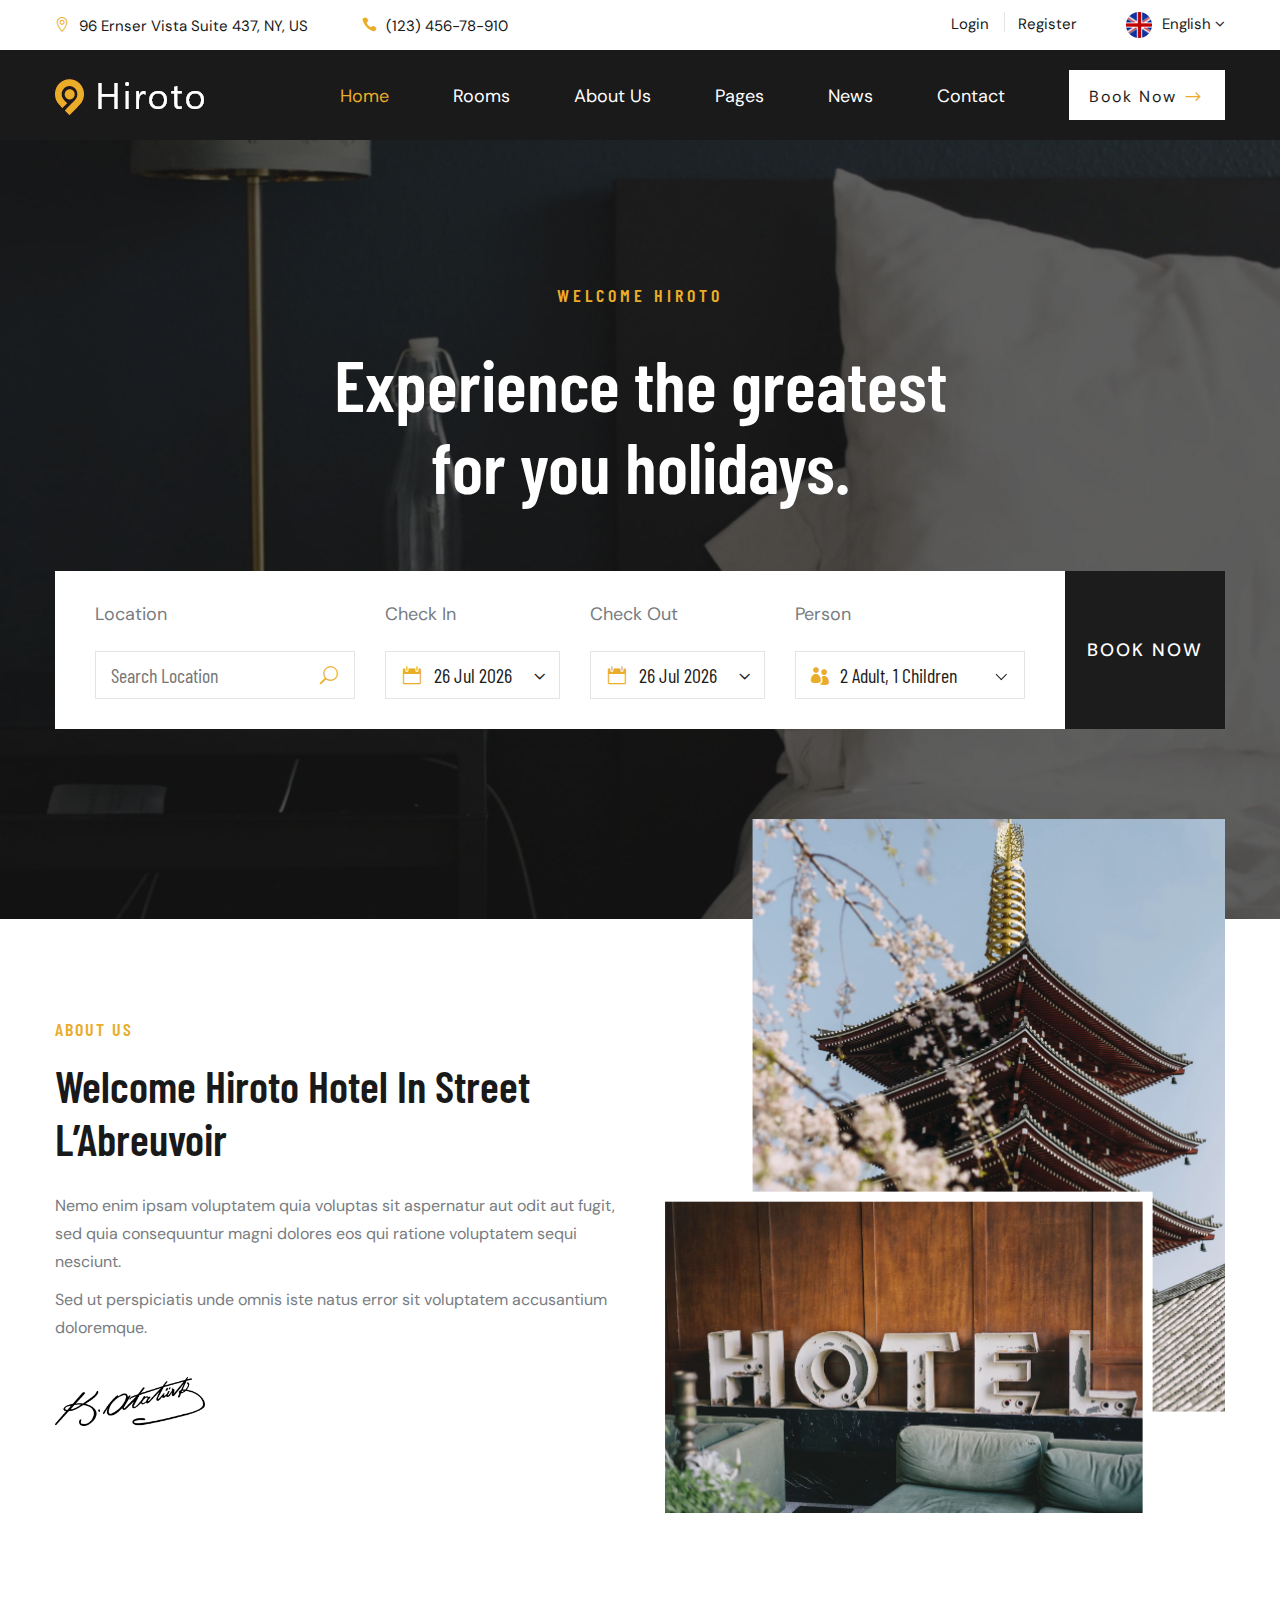
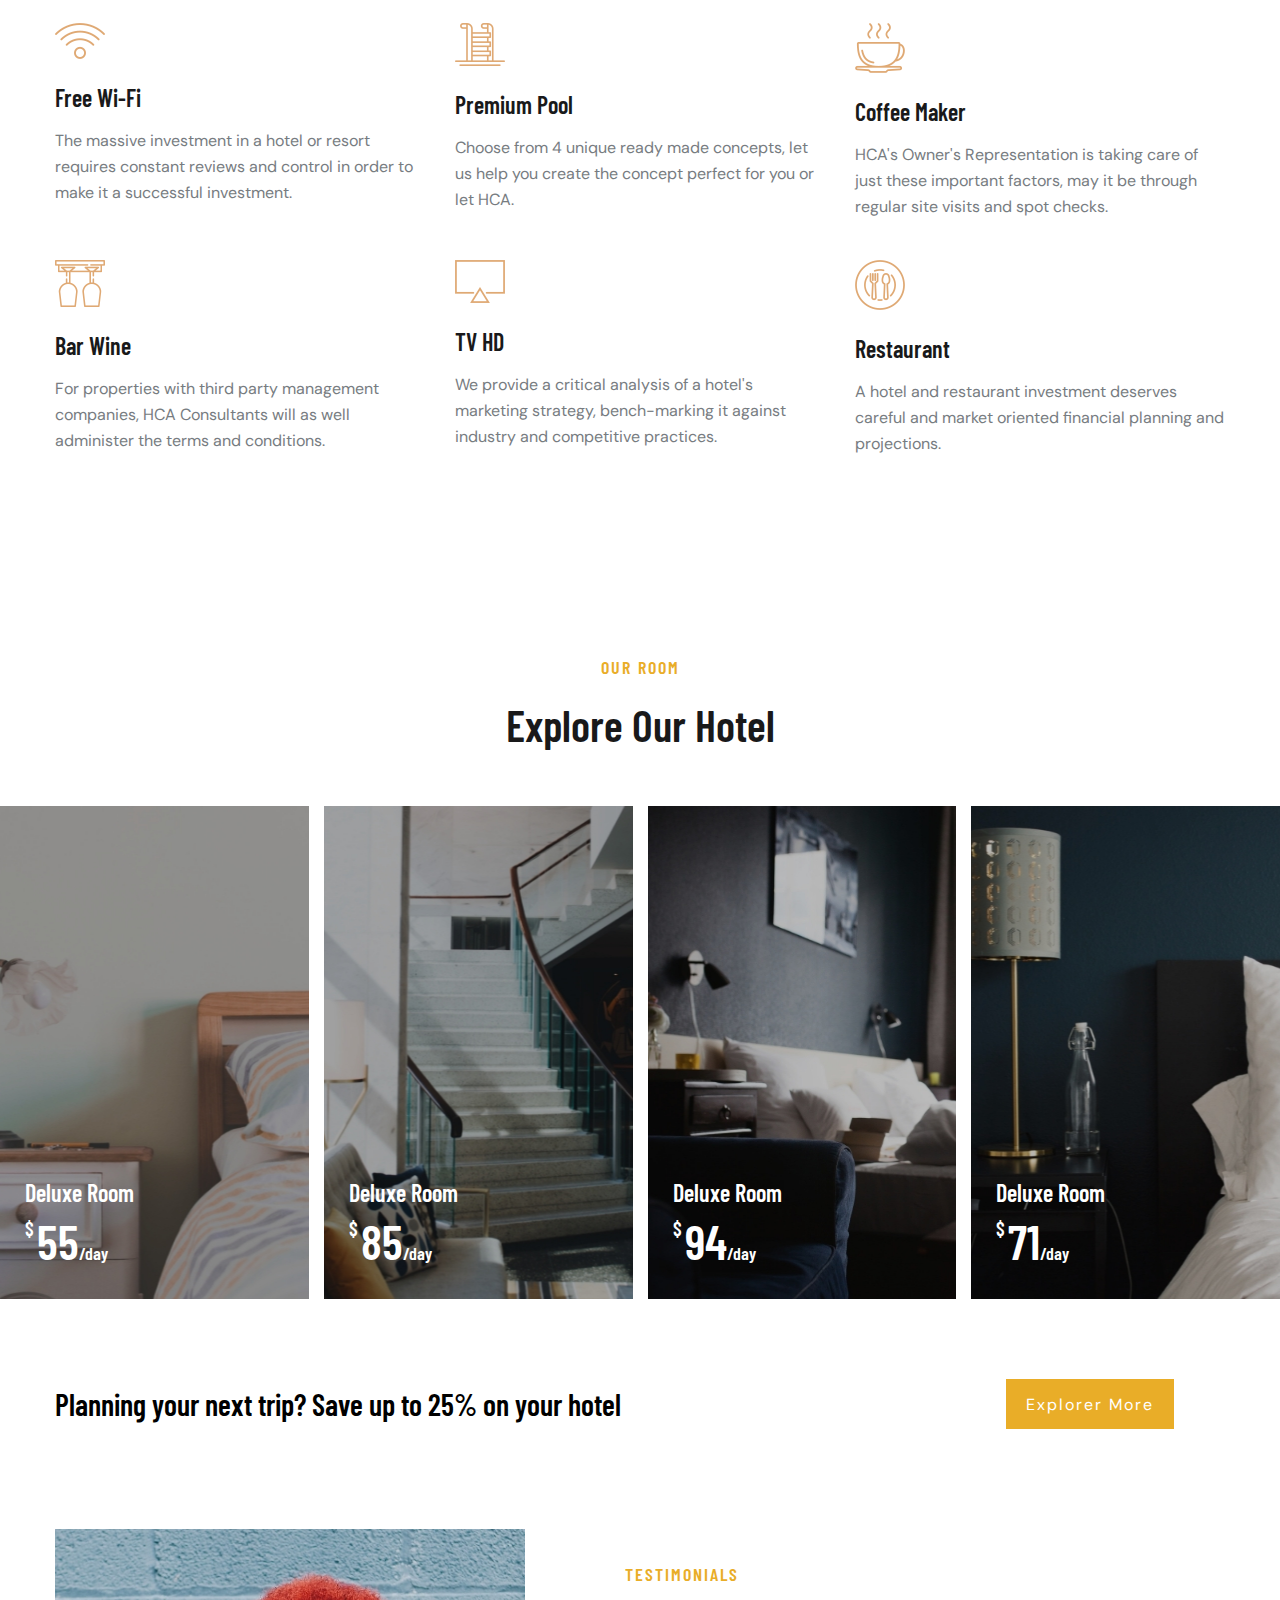
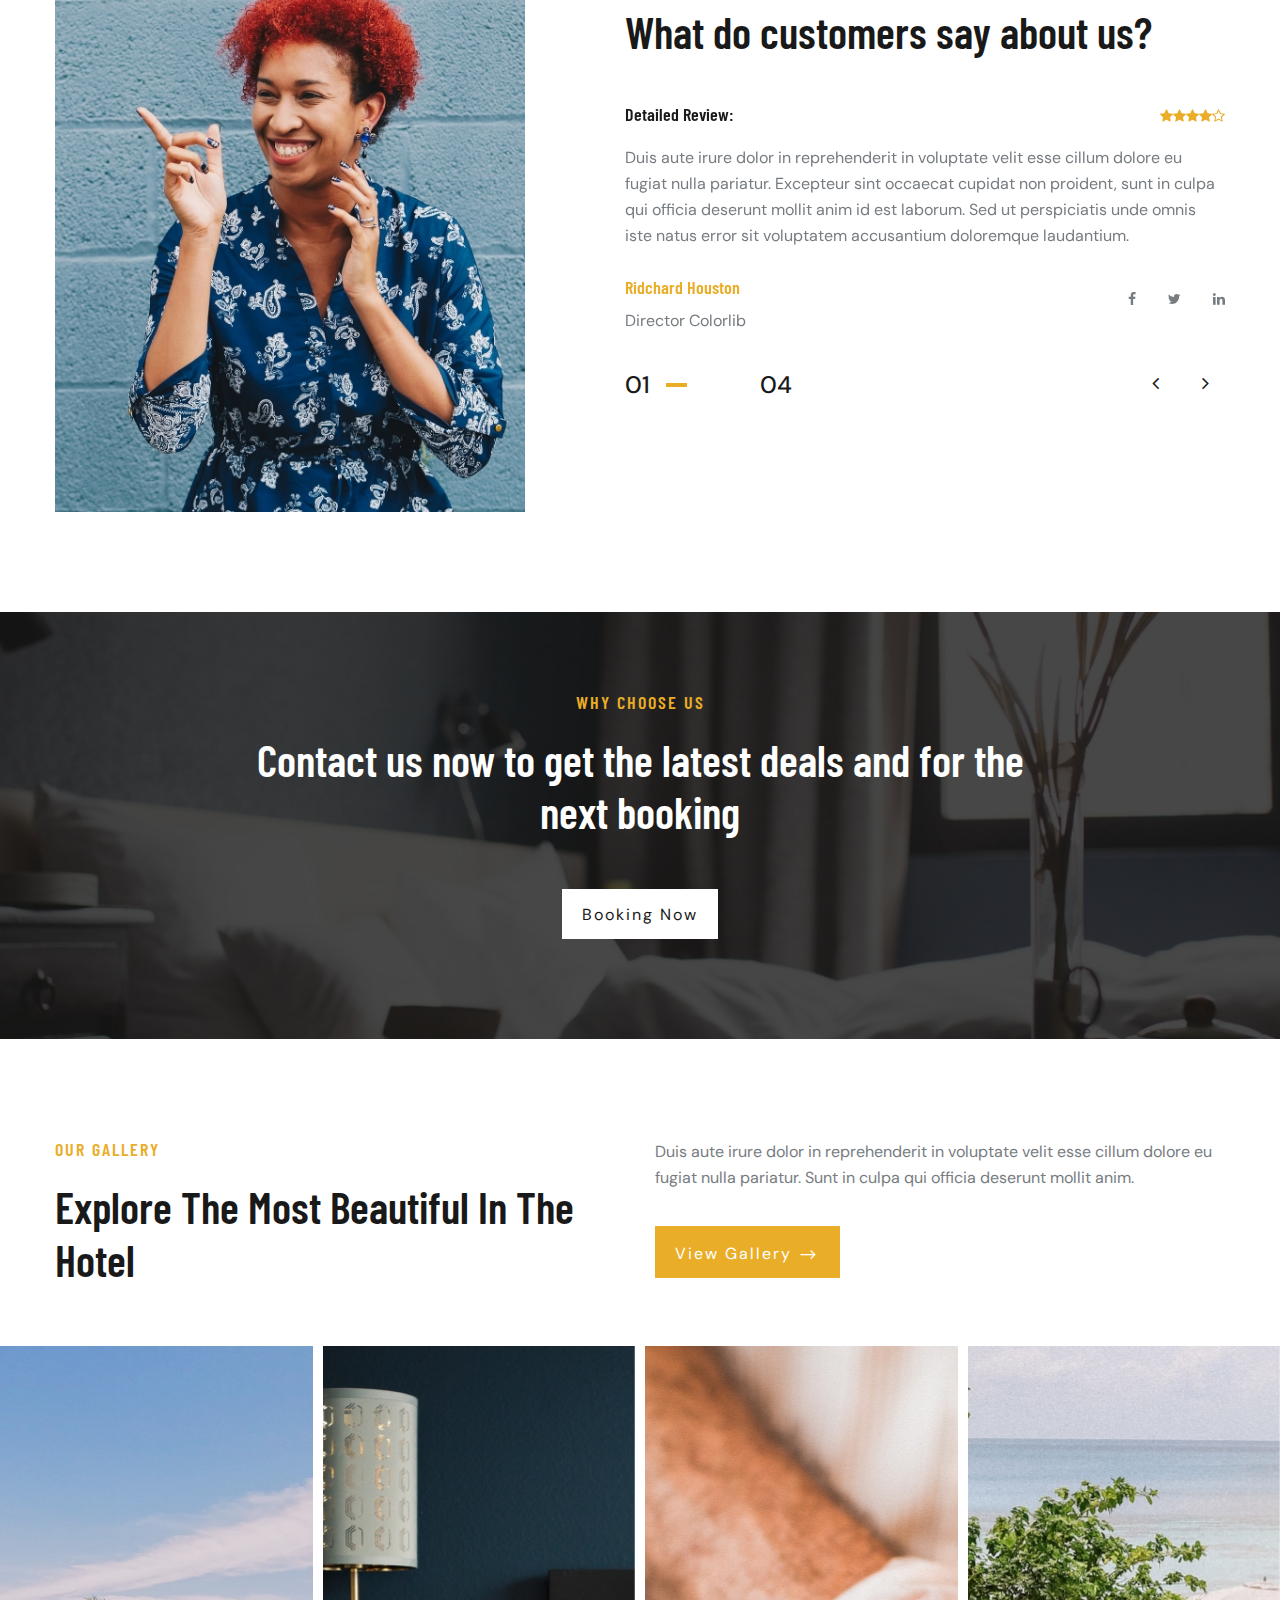
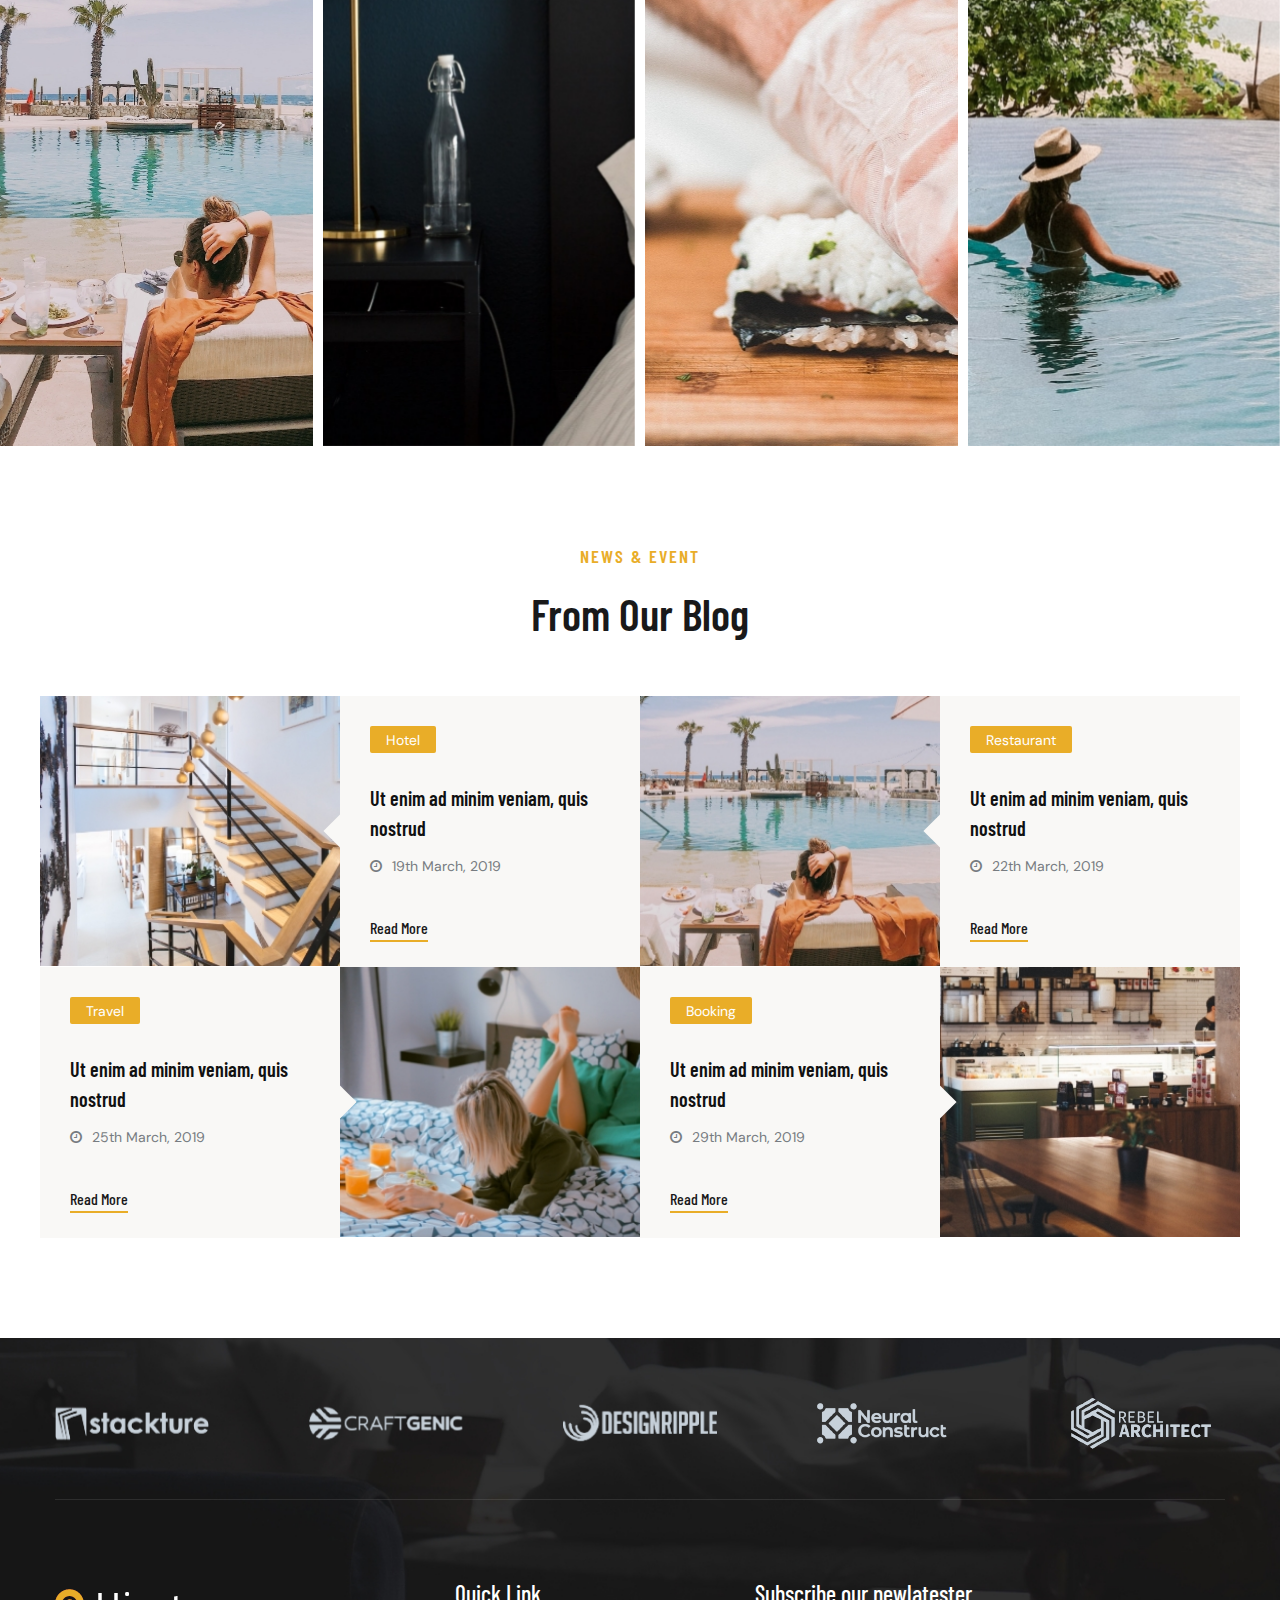
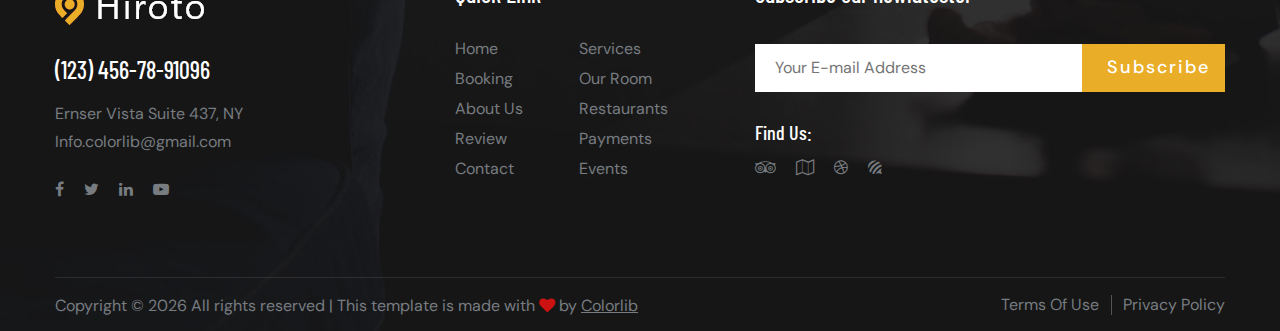
<file: hiroto-master/index.html>
<!DOCTYPE html>
<html lang="zxx">

<head>
    <meta charset="UTF-8">
    <meta name="description" content="Hiroto Template">
    <meta name="keywords" content="Hiroto, unica, creative, html">
    <meta name="viewport" content="width=device-width, initial-scale=1.0">
    <meta http-equiv="X-UA-Compatible" content="ie=edge">
    <title>Hiroto | Template</title>

    <!-- Css Styles -->
    <link rel="stylesheet" href="css/bootstrap.min.css" type="text/css">
    <link rel="stylesheet" href="css/font-awesome.min.css" type="text/css">
    <link rel="stylesheet" href="css/elegant-icons.css" type="text/css">
    <link rel="stylesheet" href="css/nice-select.css" type="text/css">
    <link rel="stylesheet" href="css/jquery-ui.min.css" type="text/css">
    <link rel="stylesheet" href="css/owl.carousel.min.css" type="text/css">
    <link rel="stylesheet" href="css/slicknav.min.css" type="text/css">
    <link rel="stylesheet" href="css/style.css" type="text/css">
</head>

<body>
    <!-- Page Preloder -->
    <div id="preloder">
        <div class="loader"></div>
    </div>

    <!-- Offcanvas Menu Begin -->
    <div class="offcanvas-menu-overlay"></div>
    <div class="offcanvas-menu-wrapper">
        <div class="offcanvas__logo">
            <a href="./index.html"><img src="img/logo.png" alt=""></a>
        </div>
        <div id="mobile-menu-wrap"></div>
        <div class="offcanvas__btn__widget">
            <a href="#">Book Now <span class="arrow_right"></span></a>
        </div>
        <div class="offcanvas__widget">
            <ul>
                <li><span class="icon_pin_alt"></span> 96 Ernser Vista Suite 437, NY, US</li>
                <li><span class="icon_phone"></span> (123) 456-78-910</li>
            </ul>
        </div>
        <div class="offcanvas__language">
            <img src="img/lan.png" alt="">
            <span>English</span>
            <i class="fa fa-angle-down"></i>
            <ul>
                <li>English</li>
                <li>Bangla</li>
            </ul>
        </div>
        <div class="offcanvas__auth">
            <ul>
                <li><a href="#">Login</a></li>
                <li><a href="#">Register</a></li>
            </ul>
        </div>
    </div>
    <!-- Offcanvas Menu End -->

    <!-- Header Section Begin -->
    <header class="header">
        <div class="header__top">
            <div class="container">
                <div class="row">
                    <div class="col-lg-7">
                        <ul class="header__top__widget">
                            <li><span class="icon_pin_alt"></span> 96 Ernser Vista Suite 437, NY, US</li>
                            <li><span class="icon_phone"></span> (123) 456-78-910</li>
                        </ul>
                    </div>
                    <div class="col-lg-5">
                        <div class="header__top__right">
                            <div class="header__top__auth">
                                <ul>
                                    <li><a href="#">Login</a></li>
                                    <li><a href="#">Register</a></li>
                                </ul>
                            </div>
                            <div class="header__top__language">
                                <img src="img/lan.png" alt="">
                                <span>English</span>
                                <i class="fa fa-angle-down"></i>
                                <ul>
                                    <li>English</li>
                                    <li>Bangla</li>
                                </ul>
                            </div>
                        </div>
                    </div>
                </div>
            </div>
        </div>
        <div class="header__nav__option">
            <div class="container">
                <div class="row">
                    <div class="col-lg-2">
                        <div class="header__logo">
                            <a href="./index.html"><img src="img/logo.png" alt=""></a>
                        </div>
                    </div>
                    <div class="col-lg-10">
                        <div class="header__nav">
                            <nav class="header__menu">
                                <ul class="menu__class">
                                    <li class="active"><a href="./index.html">Home</a></li>
                                    <li><a href="./rooms.html">Rooms</a></li>
                                    <li><a href="./about.html">About Us</a></li>
                                    <li><a href="#">Pages</a>
                                        <ul class="dropdown">
                                            <li><a href="./about.html">About Us</a></li>
                                            <li><a href="./room-details.html">Room Details</a></li>
                                            <li><a href="./blog-details.html">Blog Details</a></li>
                                        </ul>
                                    </li>
                                    <li><a href="./blog.html">News</a></li>
                                    <li><a href="./contact.html">Contact</a></li>
                                </ul>
                            </nav>
                            <div class="header__nav__widget">
                                <a href="#">Book Now <span class="arrow_right"></span></a>
                            </div>
                        </div>
                    </div>
                </div>
                <div class="canvas__open">
                    <span class="fa fa-bars"></span>
                </div>
            </div>
        </div>
    </header>
    <!-- Header Section End -->

    <!-- Hero Section Begin -->
    <section class="hero spad set-bg" data-setbg="img/hero.jpg">
        <div class="container">
            <div class="row">
                <div class="col-lg-12">
                    <div class="hero__text">
                        <h5>WELCOME HIROTO</h5>
                        <h2>Experience the greatest for you holidays.</h2>
                    </div>
                    <form action="#" class="filter__form">
                        <div class="filter__form__item filter__form__item--search">
                            <p>Location</p>
                            <div class="filter__form__input">
                                <input type="text" placeholder="Search Location">
                                <span class="icon_search"></span>
                            </div>
                        </div>
                        <div class="filter__form__item">
                            <p>Check In</p>
                            <div class="filter__form__datepicker">
                                <span class="icon_calendar"></span>
                                <input type="text" class="datepicker_pop check__in">
                                <i class="arrow_carrot-down"></i>
                            </div>
                        </div>
                        <div class="filter__form__item">
                            <p>Check Out</p>
                            <div class="filter__form__datepicker">
                                <span class="icon_calendar"></span>
                                <input type="text" class="datepicker_pop check__out">
                                <i class="arrow_carrot-down"></i>
                            </div>
                        </div>
                        <div class="filter__form__item filter__form__item--select">
                            <p>Person</p>
                            <div class="filter__form__select">
                                <span class="icon_group"></span>
                                <select>
                                    <option value="">2 Adult, 1 Children</option>
                                    <option value="">2 Adult</option>
                                    <option value="">1 Adult</option>
                                </select>
                            </div>
                        </div>
                        <button type="submit">BOOK NOW</button>
                    </form>
                </div>
            </div>
        </div>
    </section>
    <!-- Hero Section End -->

    <!-- Home About Section Begin -->
    <section class="home-about">
        <div class="container">
            <div class="row">
                <div class="col-lg-6">
                    <div class="home__about__text">
                        <div class="section-title">
                            <h5>ABOUT US</h5>
                            <h2>Welcome Hiroto Hotel In Street L’Abreuvoir</h2>
                        </div>
                        <p class="first-para">Nemo enim ipsam voluptatem quia voluptas sit aspernatur aut odit aut
                            fugit, sed quia consequuntur magni dolores eos qui ratione voluptatem sequi nesciunt.</p>
                        <p class="last-para">Sed ut perspiciatis unde omnis iste natus error sit voluptatem accusantium
                            doloremque.</p>
                        <img src="img/home-about/sign.png" alt="">
                    </div>
                </div>
                <div class="col-lg-6">
                    <div class="home__about__pic">
                        <img src="img/home-about/home-about.png" alt="">
                    </div>
                </div>
            </div>
        </div>
    </section>
    <!-- Home About Section End -->

    <!-- Services Section Begin -->
    <section class="services spad">
        <div class="container">
            <div class="row">
                <div class="col-lg-4 col-md-4 col-sm-6">
                    <div class="services__item">
                        <img src="img/services/services-1.png" alt="">
                        <h4>Free Wi-Fi</h4>
                        <p>The massive investment in a hotel or resort requires constant reviews and control in order to
                            make it a successful investment.</p>
                    </div>
                </div>
                <div class="col-lg-4 col-md-4 col-sm-6">
                    <div class="services__item">
                        <img src="img/services/services-2.png" alt="">
                        <h4>Premium Pool</h4>
                        <p>Choose from 4 unique ready made concepts, let us help you create the concept perfect for you
                            or let HCA.</p>
                    </div>
                </div>
                <div class="col-lg-4 col-md-4 col-sm-6">
                    <div class="services__item">
                        <img src="img/services/services-3.png" alt="">
                        <h4>Coffee Maker</h4>
                        <p>HCA's Owner's Representation is taking care of just these important factors, may it be
                            through regular site visits and spot checks.</p>
                    </div>
                </div>
                <div class="col-lg-4 col-md-4 col-sm-6">
                    <div class="services__item">
                        <img src="img/services/services-4.png" alt="">
                        <h4>Bar Wine</h4>
                        <p>For properties with third party management companies, HCA Consultants will as well administer
                            the terms and conditions.</p>
                    </div>
                </div>
                <div class="col-lg-4 col-md-4 col-sm-6">
                    <div class="services__item">
                        <img src="img/services/services-5.png" alt="">
                        <h4>TV HD</h4>
                        <p>We provide a critical analysis of a hotel's marketing strategy, bench-marking it against
                            industry and competitive practices.</p>
                    </div>
                </div>
                <div class="col-lg-4 col-md-4 col-sm-6">
                    <div class="services__item">
                        <img src="img/services/services-6.png" alt="">
                        <h4>Restaurant</h4>
                        <p>A hotel and restaurant investment deserves careful and market oriented financial planning and
                            projections.</p>
                    </div>
                </div>
            </div>
        </div>
    </section>
    <!-- Services Section End -->

    <!-- Home Room Section Begin -->
    <section class="home-room spad">
        <div class="container">
            <div class="row">
                <div class="col-lg-12">
                    <div class="section-title">
                        <h5>OUR ROOM</h5>
                        <h2>Explore Our Hotel</h2>
                    </div>
                </div>
            </div>
        </div>
        <div class="container-fluid">
            <div class="row">
                <div class="col-lg-3 col-md-6 col-sm-6 p-0">
                    <div class="home__room__item set-bg" data-setbg="img/home-room/hr-1.jpg">
                        <div class="home__room__title">
                            <h4>Deluxe Room</h4>
                            <h2><sup>$</sup>55<span>/day</span></h2>
                        </div>
                        <a href="#">Booking Now</a>
                    </div>
                </div>
                <div class="col-lg-3 col-md-6 col-sm-6 p-0">
                    <div class="home__room__item set-bg" data-setbg="img/home-room/hr-2.jpg">
                        <div class="home__room__title">
                            <h4>Deluxe Room</h4>
                            <h2><sup>$</sup>85<span>/day</span></h2>
                        </div>
                        <a href="#">Booking Now</a>
                    </div>
                </div>
                <div class="col-lg-3 col-md-6 col-sm-6 p-0">
                    <div class="home__room__item set-bg" data-setbg="img/home-room/hr-3.jpg">
                        <div class="home__room__title">
                            <h4>Deluxe Room</h4>
                            <h2><sup>$</sup>94<span>/day</span></h2>
                        </div>
                        <a href="#">Booking Now</a>
                    </div>
                </div>
                <div class="col-lg-3 col-md-6 col-sm-6 p-0">
                    <div class="home__room__item set-bg" data-setbg="img/home-room/hr-4.jpg">
                        <div class="home__room__title">
                            <h4>Deluxe Room</h4>
                            <h2><sup>$</sup>71<span>/day</span></h2>
                        </div>
                        <a href="#">Booking Now</a>
                    </div>
                </div>
            </div>
        </div>
        <div class="container">
            <div class="home__explore">
                <div class="row">
                    <div class="col-lg-9 col-md-8">
                        <h3>Planning your next trip? Save up to 25% on your hotel</h3>
                    </div>
                    <div class="col-lg-3 col-md-4 text-center">
                        <a href="#" class="primary-btn">Explorer More</a>
                    </div>
                </div>
            </div>
        </div>
    </section>
    <!-- Home Room Section End -->

    <!-- Testimonial Section Begin -->
    <section class="testimonial spad">
        <div class="container">
            <div class="row">
                <div class="col-lg-5">
                    <div class="testimonial__pic">
                        <img src="img/testimonial-left.jpg" alt="">
                    </div>
                </div>
                <div class="col-lg-7">
                    <div class="testimonial__text">
                        <div class="section-title">
                            <h5>Testimonials</h5>
                            <h2>What do customers say about us?</h2>
                        </div>
                        <div class="testimonial__slider__content">
                            <div class="testimonial__slider owl-carousel">
                                <div class="testimonial__item">
                                    <h5>Detailed Review:</h5>
                                    <div class="rating">
                                        <i class="fa fa-star"></i>
                                        <i class="fa fa-star"></i>
                                        <i class="fa fa-star"></i>
                                        <i class="fa fa-star"></i>
                                        <i class="fa fa-star-o"></i>
                                    </div>
                                    <p>Duis aute irure dolor in reprehenderit in voluptate velit esse cillum dolore eu
                                        fugiat nulla pariatur. Excepteur sint occaecat cupidat non proident, sunt in
                                        culpa qui officia deserunt mollit anim id est laborum. Sed ut perspiciatis unde
                                        omnis iste natus error sit voluptatem accusantium doloremque laudantium.</p>
                                    <div class="testimonial__author">
                                        <div class="row">
                                            <div class="col-lg-6 col-md-6">
                                                <div class="testimonial__author__title">
                                                    <h5>Ridchard Houston</h5>
                                                    <span>Director Colorlib</span>
                                                </div>
                                            </div>
                                            <div class="col-lg-6 col-md-6">
                                                <div class="testimonial__author__social">
                                                    <a href="#"><i class="fa fa-facebook"></i></a>
                                                    <a href="#"><i class="fa fa-twitter"></i></a>
                                                    <a href="#"><i class="fa fa-linkedin"></i></a>
                                                </div>
                                            </div>
                                        </div>
                                    </div>
                                </div>
                                <div class="testimonial__item">
                                    <h5>Detailed Review:</h5>
                                    <div class="rating">
                                        <i class="fa fa-star"></i>
                                        <i class="fa fa-star"></i>
                                        <i class="fa fa-star"></i>
                                        <i class="fa fa-star"></i>
                                        <i class="fa fa-star-o"></i>
                                    </div>
                                    <p>Duis aute irure dolor in reprehenderit in voluptate velit esse cillum dolore eu
                                        fugiat nulla pariatur. Excepteur sint occaecat cupidat non proident, sunt in
                                        culpa qui officia deserunt mollit anim id est laborum. Sed ut perspiciatis unde
                                        omnis iste natus error sit voluptatem accusantium doloremque laudantium.</p>
                                    <div class="testimonial__author">
                                        <div class="row">
                                            <div class="col-lg-6 col-md-6">
                                                <div class="testimonial__author__title">
                                                    <h5>John Smith</h5>
                                                    <span>Director Colorlib</span>
                                                </div>
                                            </div>
                                            <div class="col-lg-6 col-md-6">
                                                <div class="testimonial__author__social">
                                                    <a href="#"><i class="fa fa-facebook"></i></a>
                                                    <a href="#"><i class="fa fa-twitter"></i></a>
                                                    <a href="#"><i class="fa fa-linkedin"></i></a>
                                                </div>
                                            </div>
                                        </div>
                                    </div>
                                </div>
                                <div class="testimonial__item">
                                    <h5>Detailed Review:</h5>
                                    <div class="rating">
                                        <i class="fa fa-star"></i>
                                        <i class="fa fa-star"></i>
                                        <i class="fa fa-star"></i>
                                        <i class="fa fa-star"></i>
                                        <i class="fa fa-star-o"></i>
                                    </div>
                                    <p>Duis aute irure dolor in reprehenderit in voluptate velit esse cillum dolore eu
                                        fugiat nulla pariatur. Excepteur sint occaecat cupidat non proident, sunt in
                                        culpa qui officia deserunt mollit anim id est laborum. Sed ut perspiciatis unde
                                        omnis iste natus error sit voluptatem accusantium doloremque laudantium.</p>
                                    <div class="testimonial__author">
                                        <div class="row">
                                            <div class="col-lg-6 col-md-6">
                                                <div class="testimonial__author__title">
                                                    <h5>Jack Kelly</h5>
                                                    <span>Director Colorlib</span>
                                                </div>
                                            </div>
                                            <div class="col-lg-6 col-md-6">
                                                <div class="testimonial__author__social">
                                                    <a href="#"><i class="fa fa-facebook"></i></a>
                                                    <a href="#"><i class="fa fa-twitter"></i></a>
                                                    <a href="#"><i class="fa fa-linkedin"></i></a>
                                                </div>
                                            </div>
                                        </div>
                                    </div>
                                </div>
                                <div class="testimonial__item">
                                    <h5>Detailed Review:</h5>
                                    <div class="rating">
                                        <i class="fa fa-star"></i>
                                        <i class="fa fa-star"></i>
                                        <i class="fa fa-star"></i>
                                        <i class="fa fa-star"></i>
                                        <i class="fa fa-star-o"></i>
                                    </div>
                                    <p>Duis aute irure dolor in reprehenderit in voluptate velit esse cillum dolore eu
                                        fugiat nulla pariatur. Excepteur sint occaecat cupidat non proident, sunt in
                                        culpa qui officia deserunt mollit anim id est laborum. Sed ut perspiciatis unde
                                        omnis iste natus error sit voluptatem accusantium doloremque laudantium.</p>
                                    <div class="testimonial__author">
                                        <div class="row">
                                            <div class="col-lg-6 col-md-6">
                                                <div class="testimonial__author__title">
                                                    <h5>Richard Hobson</h5>
                                                    <span>Director Colorlib</span>
                                                </div>
                                            </div>
                                            <div class="col-lg-6 col-md-6">
                                                <div class="testimonial__author__social">
                                                    <a href="#"><i class="fa fa-facebook"></i></a>
                                                    <a href="#"><i class="fa fa-twitter"></i></a>
                                                    <a href="#"><i class="fa fa-linkedin"></i></a>
                                                </div>
                                            </div>
                                        </div>
                                    </div>
                                </div>
                            </div>
                            <div class="slide-num" id="snh-1"></div>
                            <div class="slider__progress"><span></span></div>
                        </div>
                    </div>
                </div>
            </div>
        </div>
    </section>
    <!-- Testimonial Section End -->

    <!-- Chooseus Section Begin -->
    <div class="chooseus spad set-bg" data-setbg="img/chooseus-bg.jpg">
        <div class="container">
            <div class="row d-flex justify-content-center">
                <div class="col-lg-8 text-center">
                    <div class="chooseus__text">
                        <div class="section-title">
                            <h5>WHY CHOOSE US</h5>
                            <h2>Contact us now to get the latest deals and for the next booking</h2>
                        </div>
                        <a href="#" class="primary-btn">Booking Now</a>
                    </div>
                </div>
            </div>
        </div>
    </div>
    <!-- Chooseus Section End -->

    <!-- Gallery Section Begin -->
    <section class="gallery spad">
        <div class="gallery__text">
            <div class="container">
                <div class="row">
                    <div class="col-lg-6 col-md-6 col-sm-6">
                        <div class="section-title">
                            <h5>OUR GALLERY</h5>
                            <h2>Explore The Most Beautiful In The Hotel</h2>
                        </div>
                    </div>
                    <div class="col-lg-6 col-md-6 col-sm-6">
                        <div class="gallery__title">
                            <p>Duis aute irure dolor in reprehenderit in voluptate velit esse cillum dolore eu fugiat
                                nulla pariatur. Sunt in culpa qui officia deserunt mollit anim.</p>
                            <a href="#" class="primary-btn">View Gallery <span class="arrow_right"></span></a>
                        </div>
                    </div>
                </div>
            </div>
        </div>
        <div class="gallery__slider owl-carousel">
            <div class="gallery__item small__item set-bg" data-setbg="img/gallery/gallery-1.jpg"></div>
            <div class="gallery__item set-bg" data-setbg="img/gallery/gallery-2.jpg"></div>
            <div class="gallery__item set-bg" data-setbg="img/gallery/gallery-3.jpg"></div>
            <div class="gallery__item set-bg" data-setbg="img/gallery/gallery-4.jpg"></div>
        </div>
    </section>
    <!-- Gallery Section End -->

    <!-- Latest Blog Section Begin -->
    <section class="latest-blog spad">
        <div class="container">
            <div class="row">
                <div class="col-lg-12">
                    <div class="section-title">
                        <h5>NEWS & EVENT</h5>
                        <h2>From Our Blog</h2>
                    </div>
                </div>
            </div>
            <div class="row">
                <div class="col-lg-3 p-0 order-lg-1 col-md-6 order-md-1">
                    <div class="latest__blog__pic set-bg" data-setbg="img/latest-blog/lb-1.jpg"></div>
                </div>
                <div class="col-lg-3 p-0 order-lg-2 col-md-6 order-md-2">
                    <div class="latest__blog__text">
                        <div class="label">Hotel</div>
                        <h5>Ut enim ad minim veniam, quis nostrud</h5>
                        <p><i class="fa fa-clock-o"></i> 19th March, 2019</p>
                        <a href="#">Read More</a>
                    </div>
                </div>
                <div class="col-lg-3 p-0 order-lg-3 col-md-6 order-md-4">
                    <div class="latest__blog__pic set-bg" data-setbg="img/latest-blog/lb-2.jpg"></div>
                </div>
                <div class="col-lg-3 p-0 order-lg-4 col-md-6 order-md-3">
                    <div class="latest__blog__text">
                        <div class="label">Restaurant</div>
                        <h5>Ut enim ad minim veniam, quis nostrud</h5>
                        <p><i class="fa fa-clock-o"></i> 22th March, 2019</p>
                        <a href="#">Read More</a>
                    </div>
                </div>
                <div class="col-lg-3 p-0 order-lg-6 col-md-6 order-md-5">
                    <div class="latest__blog__pic latest__blog__pic__last__row set-bg"
                        data-setbg="img/latest-blog/lb-3.jpg"></div>
                </div>
                <div class="col-lg-3 p-0 order-lg-5 col-md-6 order-md-6">
                    <div class="latest__blog__text">
                        <div class="label">Travel</div>
                        <h5>Ut enim ad minim veniam, quis nostrud</h5>
                        <p><i class="fa fa-clock-o"></i> 25th March, 2019</p>
                        <a href="#">Read More</a>
                    </div>
                </div>
                <div class="col-lg-3 p-0 order-lg-8 col-md-6 order-md-8">
                    <div class="latest__blog__pic latest__blog__pic__last__row set-bg"
                        data-setbg="img/latest-blog/lb-4.jpg"></div>
                </div>
                <div class="col-lg-3 p-0 order-lg-7 col-md-6 order-md-7">
                    <div class="latest__blog__text">
                        <div class="label">Booking</div>
                        <h5>Ut enim ad minim veniam, quis nostrud</h5>
                        <p><i class="fa fa-clock-o"></i> 29th March, 2019</p>
                        <a href="#">Read More</a>
                    </div>
                </div>
            </div>
        </div>
    </section>
    <!-- Latest Blog Section End -->

    <!-- Footer Section Begin -->
    <footer class="footer set-bg" data-setbg="img/footer-bg.jpg">
        <div class="container">
            <div class="row">
                <div class="col-lg-12">
                    <div class="logo__carousel owl-carousel">
                        <div class="logo__carousel__item">
                            <a href="#"><img src="img/logo/logo-1.png" alt=""></a>
                        </div>
                        <div class="logo__carousel__item">
                            <a href="#"><img src="img/logo/logo-2.png" alt=""></a>
                        </div>
                        <div class="logo__carousel__item">
                            <a href="#"><img src="img/logo/logo-3.png" alt=""></a>
                        </div>
                        <div class="logo__carousel__item">
                            <a href="#"><img src="img/logo/logo-4.png" alt=""></a>
                        </div>
                        <div class="logo__carousel__item">
                            <a href="#"><img src="img/logo/logo-5.png" alt=""></a>
                        </div>
                    </div>
                </div>
            </div>
        </div>
        <div class="container">
            <div class="footer__content">
                <div class="row">
                    <div class="col-lg-3 col-md-6 col-sm-6">
                        <div class="footer__about">
                            <div class="footer__logo">
                                <a href="#"><img src="img/logo.png" alt=""></a>
                            </div>
                            <h4>(123) 456-78-91096</h4>
                            <ul>
                                <li>Ernser Vista Suite 437, NY</li>
                                <li>Info.colorlib@gmail.com</li>
                            </ul>
                            <div class="footer__social">
                                <a href="#"><i class="fa fa-facebook"></i></a>
                                <a href="#"><i class="fa fa-twitter"></i></a>
                                <a href="#"><i class="fa fa-linkedin"></i></a>
                                <a href="#"><i class="fa fa-youtube-play"></i></a>
                            </div>
                        </div>
                    </div>
                    <div class="col-lg-3 offset-lg-1 col-md-5 offset-md-1 col-sm-6">
                        <div class="footer__widget">
                            <h4>Quick Link</h4>
                            <ul>
                                <li><a href="#">Home</a></li>
                                <li><a href="#">Booking</a></li>
                                <li><a href="#">About Us</a></li>
                                <li><a href="#">Review</a></li>
                                <li><a href="#">Contact</a></li>
                            </ul>
                            <ul>
                                <li><a href="#">Services</a></li>
                                <li><a href="#">Our Room</a></li>
                                <li><a href="#">Restaurants</a></li>
                                <li><a href="#">Payments</a></li>
                                <li><a href="#">Events</a></li>
                            </ul>
                        </div>
                    </div>
                    <div class="col-lg-5 col-md-8 col-sm-12">
                        <div class="footer__newslatter">
                            <h4>Subscribe our newlatester</h4>
                            <form action="#">
                                <input type="text" placeholder="Your E-mail Address">
                                <button type="submit">Subscribe</button>
                            </form>
                            <div class="footer__newslatter__find">
                                <h5>Find Us:</h5>
                                <div class="footer__newslatter__find__links">
                                    <a href="#"><i class="fa fa-tripadvisor"></i></a>
                                    <a href="#"><i class="fa fa-map-o"></i></a>
                                    <a href="#"><i class="fa fa-dribbble"></i></a>
                                    <a href="#"><i class="fa fa-forumbee"></i></a>
                                </div>
                            </div>
                        </div>
                    </div>
                </div>
            </div>
            <div class="footer__copyright">
                <div class="row">
                    <div class="col-lg-7 col-md-7">
                        <!-- Link back to Colorlib can't be removed. Template is licensed under CC BY 3.0. -->
                        <div class="footer__copyright__text">
                            <p>Copyright &copy; <script>document.write(new Date().getFullYear());</script> All rights reserved | This template is made with <i class="fa fa-heart" aria-hidden="true"></i> by <a href="https://colorlib.com" target="_blank">Colorlib</a></p>
                        </div>
                        <!-- Link back to Colorlib can't be removed. Template is licensed under CC BY 3.0. -->
                    </div>
                    <div class="col-lg-5 col-md-5">
                        <ul class="footer__copyright__links">
                            <li><a href="#">Terms Of Use</a></li>
                            <li><a href="#">Privacy Policy</a></li>
                        </ul>
                    </div>
                </div>
            </div>
        </div>
    </footer>
    <!-- Footer Section End -->

    <!-- Js Plugins -->
    <script src="js/jquery-3.3.1.min.js"></script>
    <script src="js/bootstrap.min.js"></script>
    <script src="js/jquery.nice-select.min.js"></script>
    <script src="js/jquery-ui.min.js"></script>
    <script src="js/jquery.slicknav.js"></script>
    <script src="js/owl.carousel.min.js"></script>
    <script src="js/main.js"></script>
</body>

</html>
</file>
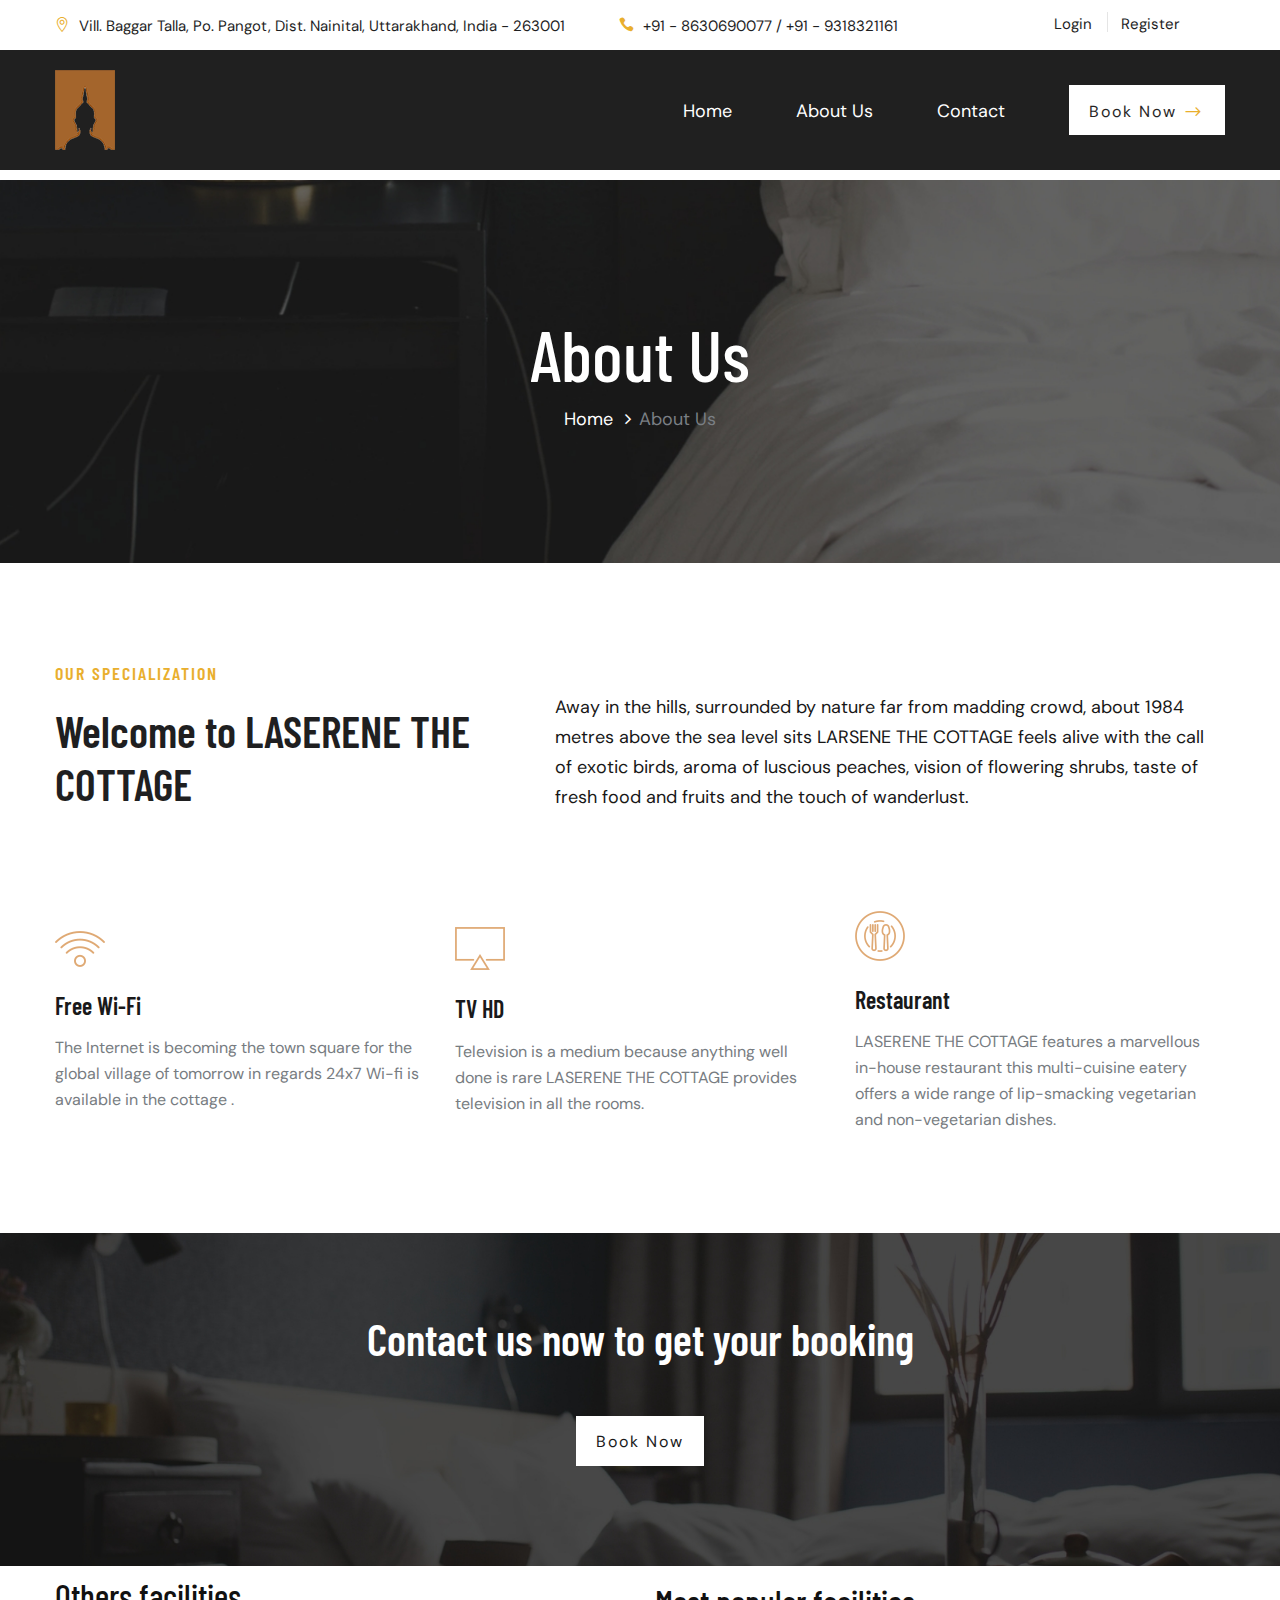
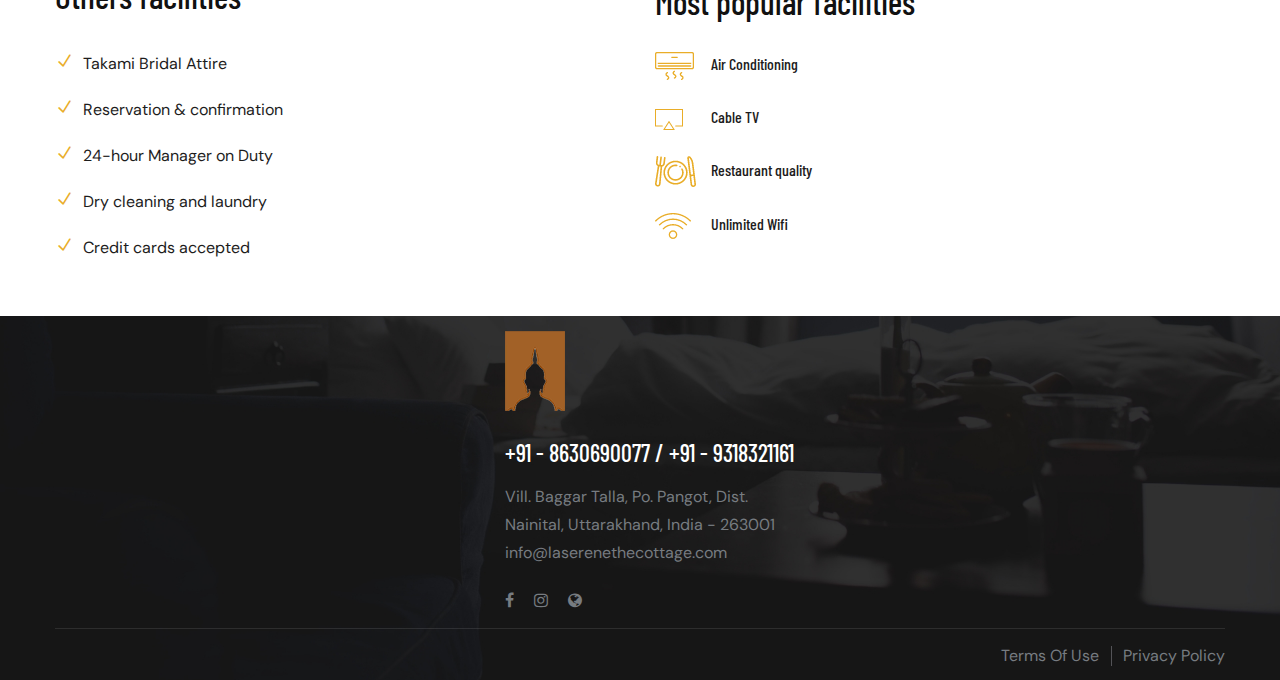
<file: about.html>
<!DOCTYPE html>
<html lang="en">

<head>
    <meta charset="UTF-8">
    <meta name="description" content="Hiroto Template">
    <meta name="keywords" content="Hiroto, unica, creative, html">
    <meta name="viewport" content="width=device-width, initial-scale=1.0">
    <meta http-equiv="X-UA-Compatible" content="ie=edge">
    <title>LASERENE THE COTTAGE</title>

    <!-- Css Styles -->
    <link rel="stylesheet" href="css/bootstrap.min.css" type="text/css">
    <link rel="stylesheet" href="css/font-awesome.min.css" type="text/css">
    <link rel="stylesheet" href="css/elegant-icons.css" type="text/css">
    <link rel="stylesheet" href="css/nice-select.css" type="text/css">
    <link rel="stylesheet" href="css/jquery-ui.min.css" type="text/css">
    <link rel="stylesheet" href="css/owl.carousel.min.css" type="text/css">
    <link rel="stylesheet" href="css/slicknav.min.css" type="text/css">
    <link rel="stylesheet" href="css/style.css" type="text/css">

</head>

<body>
    <!-- Page Preloder -->
    <div id="preloder">
        <div class="loader"></div>
    </div>

    <!-- Offcanvas Menu Begin -->
    <div class="offcanvas-menu-overlay"></div>
    <div class="offcanvas-menu-wrapper">
        <div class="offcanvas__logo">
            <a href="./index.html"><img src="img/logo.png" alt=""></a>
        </div>
        <div id="mobile-menu-wrap"></div>
        <div class="offcanvas__btn__widget">
            <a href="#foot">Book Now <span class="arrow_right"></span></a>
        </div>
        <div class="offcanvas__widget">
            <ul>
                <li><span class="icon_pin_alt"></span> Vill. Baggar Talla, Po. Pangot, Dist. Nainital, Uttarakhand, India - 263001</li>
                <li><span class="icon_phone"></span> +91 - 8630690077 / +91 - 9318321161</li>
            </ul>
        </div>
        <!-- <div class="offcanvas__language">
            <img src="img/lan.png" alt="">
            <span>English</span>
            <i class="fa fa-angle-down"></i>
            <ul>
                <li>English</li>
                <li>Bangla</li>
            </ul>
        </div> -->
        <div class="offcanvas__auth">
            <ul>
                <li><a href="#">Login</a></li>
                <li><a href="#">Register</a></li>
            </ul>
        </div>
    </div>
    <!-- Offcanvas Menu End -->

    <!-- Header Section Begin -->
    <header class="header">
        <div id="nav-placeholder"></div>
    </header>
    <!-- Header Section End -->

    <!-- Breadcrumb Begin -->
    <div class="breadcrumb-option set-bg" data-setbg="img/breadcrumb-bg.jpg">
        <div class="container">
            <div class="row">
                <div class="col-lg-12 text-center">
                    <div class="breadcrumb__text">
                        <h1>About Us</h1>
                        <div class="breadcrumb__links">
                            <a href="./index.html">Home</a>
                            <span>About Us</span>
                        </div>
                    </div>
                </div>
            </div>
        </div>
    </div>
    <!-- Breadcrumb End -->

    <!-- About Section Begin -->
    <section class="about spad">
        <div class="container">
            <div class="about__content">
                <div class="row">
                    <div class="col-lg-5">
                        <div class="section-title">
                            <h5>Our Specialization</h5>
                            <h2>Welcome to LASERENE THE COTTAGE</h2>
                        </div>
                    </div>
                    <div class="col-lg-7">
                        <div class="about__text">
                            <p>Away in the hills, surrounded by nature far from madding crowd, about 1984 metres above the sea level sits LARSENE THE COTTAGE  feels alive with the call of exotic birds, aroma of luscious peaches, vision of flowering shrubs, taste of fresh food and fruits and the touch of wanderlust.</p>
                            <!-- <p>I am convinced the only way to make money online is to have a consistent Advertising
                                plan. A plan you are willing to work hard on and commit to for a selected period of
                                time. When making this plan, you need to do two things.</p> -->
                        </div>
                    </div>
                </div>
            </div>
            <div class="row">
                <div class="col-lg-4 col-md-4 col-sm-6">
                    <div class="services__item">
                        <img src="img/services/services-1.png" alt="">
                        <h4>Free Wi-Fi</h4>
                        <p>The Internet is becoming the town square for the global village of tomorrow in regards 24x7 Wi-fi is available in the cottage .</p>
                    </div>
                </div>
                <!-- <div class="col-lg-4 col-md-4 col-sm-6">
                    <div class="services__item">
                        <img src="img/services/services-2.png" alt="">
                        <h4>Premium Pool</h4>
                        <p>Choose from 4 unique ready made concepts, let us help you create the concept perfect for you
                            or let HCA.</p>
                    </div>
                </div> -->
                <!-- <div class="col-lg-4 col-md-4 col-sm-6">
                    <div class="services__item">
                        <img src="img/services/services-3.png" alt="">
                        <h4>Coffee Maker</h4>
                        <p>HCA's Owner's Representation is taking care of just these important factors, may it be
                            through regular site visits and spot checks.</p>
                    </div>
                </div> -->
                <!-- <div class="col-lg-4 col-md-4 col-sm-6">
                    <div class="services__item">
                        <img src="img/services/services-4.png" alt="">
                        <h4>Bar Wine</h4>
                        <p>For properties with third party management companies, HCA Consultants will as well administer
                            the terms and conditions.</p>
                    </div>
                </div> -->
                <div class="col-lg-4 col-md-4 col-sm-6">
                    <div class="services__item">
                        <img src="img/services/services-5.png" alt="">
                        <h4>TV HD</h4>
                        <p>Television is a medium because anything well done is rare LASERENE THE COTTAGE provides television in all the rooms.</p>
                    </div>
                </div>
                <div class="col-lg-4 col-md-4 col-sm-6">
                    <div class="services__item">
                        <img src="img/services/services-6.png" alt="">
                        <h4>Restaurant</h4>
                        <p>LASERENE THE COTTAGE features a marvellous in-house restaurant this multi-cuisine eatery offers a wide range of lip-smacking vegetarian and non-vegetarian dishes.</p>
                    </div>
                </div>
            </div>
        </div>
    </section>
    <!-- About Section End -->

    <!-- Chooseus Section Begin -->
    <div class="chooseus spad set-bg" data-setbg="img/chooseus-bg.jpg">
        <div class="container">
            <div class="row d-flex justify-content-center">
                <div class="col-lg-8 text-center">
                    <div class="chooseus__text">
                        <div class="section-title">
                            <!-- <h5>WHY CHOOSE US</h5> -->
                            <h2>Contact us now to get your booking</h2>
                        </div>
                        <a href="#foot" class="primary-btn">Book Now</a>
                    </div>
                </div>
            </div>
        </div>
    </div>
    <!-- Chooseus Section End -->

    <!-- History Section Begin -->
    <!-- <section class="history spad">
        <div class="container">
            <div class="row">
                <div class="col-lg-12">
                    <div class="section-title history-title">
                        <h5>Our History</h5>
                        <h2>Explore Our Hotel</h2>
                    </div>
                </div>
            </div>
            <div class="history__content">
                <div class="row">
                    <div class="col-lg-5 col-md-5">
                        <div class="history__item left__item">
                            <div class="history__date"></div>
                            <span>11 Dec 1990</span>
                            <h4>Start Up Building Hotel</h4>
                            <img src="img/history/history-1.jpg" alt="">
                            <p>The young woman who turned a style setback into an envious outfit has officially inspired
                                a major clothing retailer with her impromptu ingenuity</p>
                        </div>
                        <div class="history__item left__item mb-0">
                            <div class="history__date"></div>
                            <span>29 Jan 1990</span>
                            <h4>Building Pool In The Beach</h4>
                            <img src="img/history/history-3.jpg" alt="">
                            <p>The young woman who turned a style setback into an envious outfit has officially inspired
                                a major clothing retailer with her impromptu ingenuity</p>
                        </div>
                    </div>
                    <div class="col-lg-5 offset-lg-2 col-md-5 offset-md-2">
                        <div class="history__item right__first__item">
                            <div class="history__date"></div>
                            <span>08 March 1990</span>
                            <h4>Best Hotel Award Of The Year</h4>
                            <img src="img/history/history-2.jpg" alt="">
                            <p>The young woman who turned a style setback into an envious outfit has officially inspired
                                a major clothing retailer with her impromptu ingenuity</p>
                        </div>
                        <div class="history__item mb-0">
                            <div class="history__date"></div>
                            <span>06 July 1990</span>
                            <h4>Open New Hotel In New York</h4>
                            <img src="img/history/history-4.jpg" alt="">
                            <p>The young woman who turned a style setback into an envious outfit has officially inspired
                                a major clothing retailer with her impromptu ingenuity</p>
                        </div>
                    </div>
                </div>
            </div>
        </div>
    </section> -->
    <!-- History Section End -->

    <!-- ........ start-->
    

    <div class="room__details__content">
        <div class="room__details__rating">
            <div class="container">
                <div class="row">
                    <div class="col-lg-6 col-md-6 col-sm-6">
                        <div class="room__details__facilities">
                            <h2>Others facilities</h2>
                            <div id = "fascilities" class="row">
                                <div class="col-lg-6">
                                    <ul>
                                        <li><span class="icon_check"></span> Takami Bridal Attire</li>
                                        <li><span class="icon_check"></span> Reservation & confirmation</li>
                                        <li><span class="icon_check"></span> 24-hour Manager on Duty</li>
                                        <li><span class="icon_check"></span> Dry cleaning and laundry</li>
                                        <li><span class="icon_check"></span> Credit cards accepted</li>
                                    </ul>
                                </div>
                                <!-- <div class="col-lg-6">
                                    <ul>
                                        <li><span class="icon_check"></span> Rent-a-car</li>
                                        <li><span class="icon_check"></span> Reservation & confirmation</li>
                                        <li><span class="icon_check"></span> Babysitter upon request</li>
                                        <li><span class="icon_check"></span> 24-hour currency exchange</li>
                                        <li><span class="icon_check"></span> 24-hour Manager on Duty</li>
                                    </ul>
                                </div> -->
                            </div>
                        </div>
                    </div>
                    <div class="col-lg-6 col-md-6 col-sm-6">
                        <div class="room__details__more__facilities">
                            <h2>Most popular facilities</h2>
                            <div id = "fascilities" class="row">
                                <div class="col-lg-6">
                                    <div class="room__details__more__facilities__item">
                                        <div class="icon"><img src="img/rooms/details/facilities/fac-1.png"
                                                alt=""></div>
                                        <h6>Air Conditioning</h6>
                                    </div>
                                    <div class="room__details__more__facilities__item">
                                        <div class="icon"><img src="img/rooms/details/facilities/fac-2.png"
                                                alt=""></div>
                                        <h6>Cable TV</h6>
                                    </div>
                                    <div class="room__details__more__facilities__item">
                                        <div class="icon"><img src="img/rooms/details/facilities/fac-5.png"
                                                alt=""></div>
                                        <h6>Restaurant quality</h6>
                                    </div>
                                    <div class="room__details__more__facilities__item">
                                        <div class="icon"><img src="img/rooms/details/facilities/fac-4.png"
                                                alt=""></div>
                                        <h6>Unlimited Wifi</h6>
                                    </div>
                                </div>
                                <!-- <div class="col-lg-6">
                                    <div class="room__details__more__facilities__item">
                                        <div class="icon"><img src="img/rooms/details/facilities/fac-5.png"
                                                alt=""></div>
                                        <h6>Restaurant quality</h6>
                                    </div>
                                    <div class="room__details__more__facilities__item">
                                        <div class="icon"><img src="img/rooms/details/facilities/fac-6.png"
                                                alt=""></div>
                                        <h6>Service 24/24</h6>
                                    </div>
                                    <div class="room__details__more__facilities__item">
                                        <div class="icon"><img src="img/rooms/details/facilities/fac-7.png"
                                                alt=""></div>
                                        <h6>Gym Centre</h6>
                                    </div>
                                    <div class="room__details__more__facilities__item">
                                        <div class="icon"><img src="img/rooms/details/facilities/fac-8.png"
                                                alt=""></div>
                                        <h6>Spa & Wellness</h6>
                                    </div>
                                </div> -->
                            </div>
                        </div>
                    </div>
                </div>
            </div>
            </div>
            </div>


    <!-- ....end -->

    <!-- Footer Section Begin -->
    <footer id = "foot" class="footer set-bg" data-setbg="img/footer-bg.jpg">
        <div id="footer-placeholder"></div>
    </footer>
    <!-- Footer Section End -->

    <!-- Js Plugins -->
    <script src="js/jquery-3.3.1.min.js"></script>
    <script src="js/bootstrap.min.js"></script>
    <script src="js/jquery.nice-select.min.js"></script>
    <script src="js/jquery-ui.min.js"></script>
    <script src="js/jquery.slicknav.js"></script>
    <script src="js/owl.carousel.min.js"></script>
    <script src="js/main.js"></script>
    
</body>
<script src="https://code.jquery.com/jquery-3.6.1.min.js" integrity="sha256-o88AwQnZB+VDvE9tvIXrMQaPlFFSUTR+nldQm1LuPXQ=" crossorigin="anonymous"></script>
<script>
    $(function(){
    $("#nav-placeholder").load("navbar.html");
    $("#footer-placeholder").load("foot.html");
    })
    const x = new Date().getFullYear();
    window.onload = function(){
    document.getElementById('current-about').className = 'active';
    document.getElementById('current-foot').innerHTML=`Copyright &copy; ${x} All rights reserved | This template is made with <i class='fa fa-heart' aria-hidden='true'></i> by <a href='https://colorlib.com' target='_blank'>Colorlib</a>`;
    };
</script>
</html>
</file>
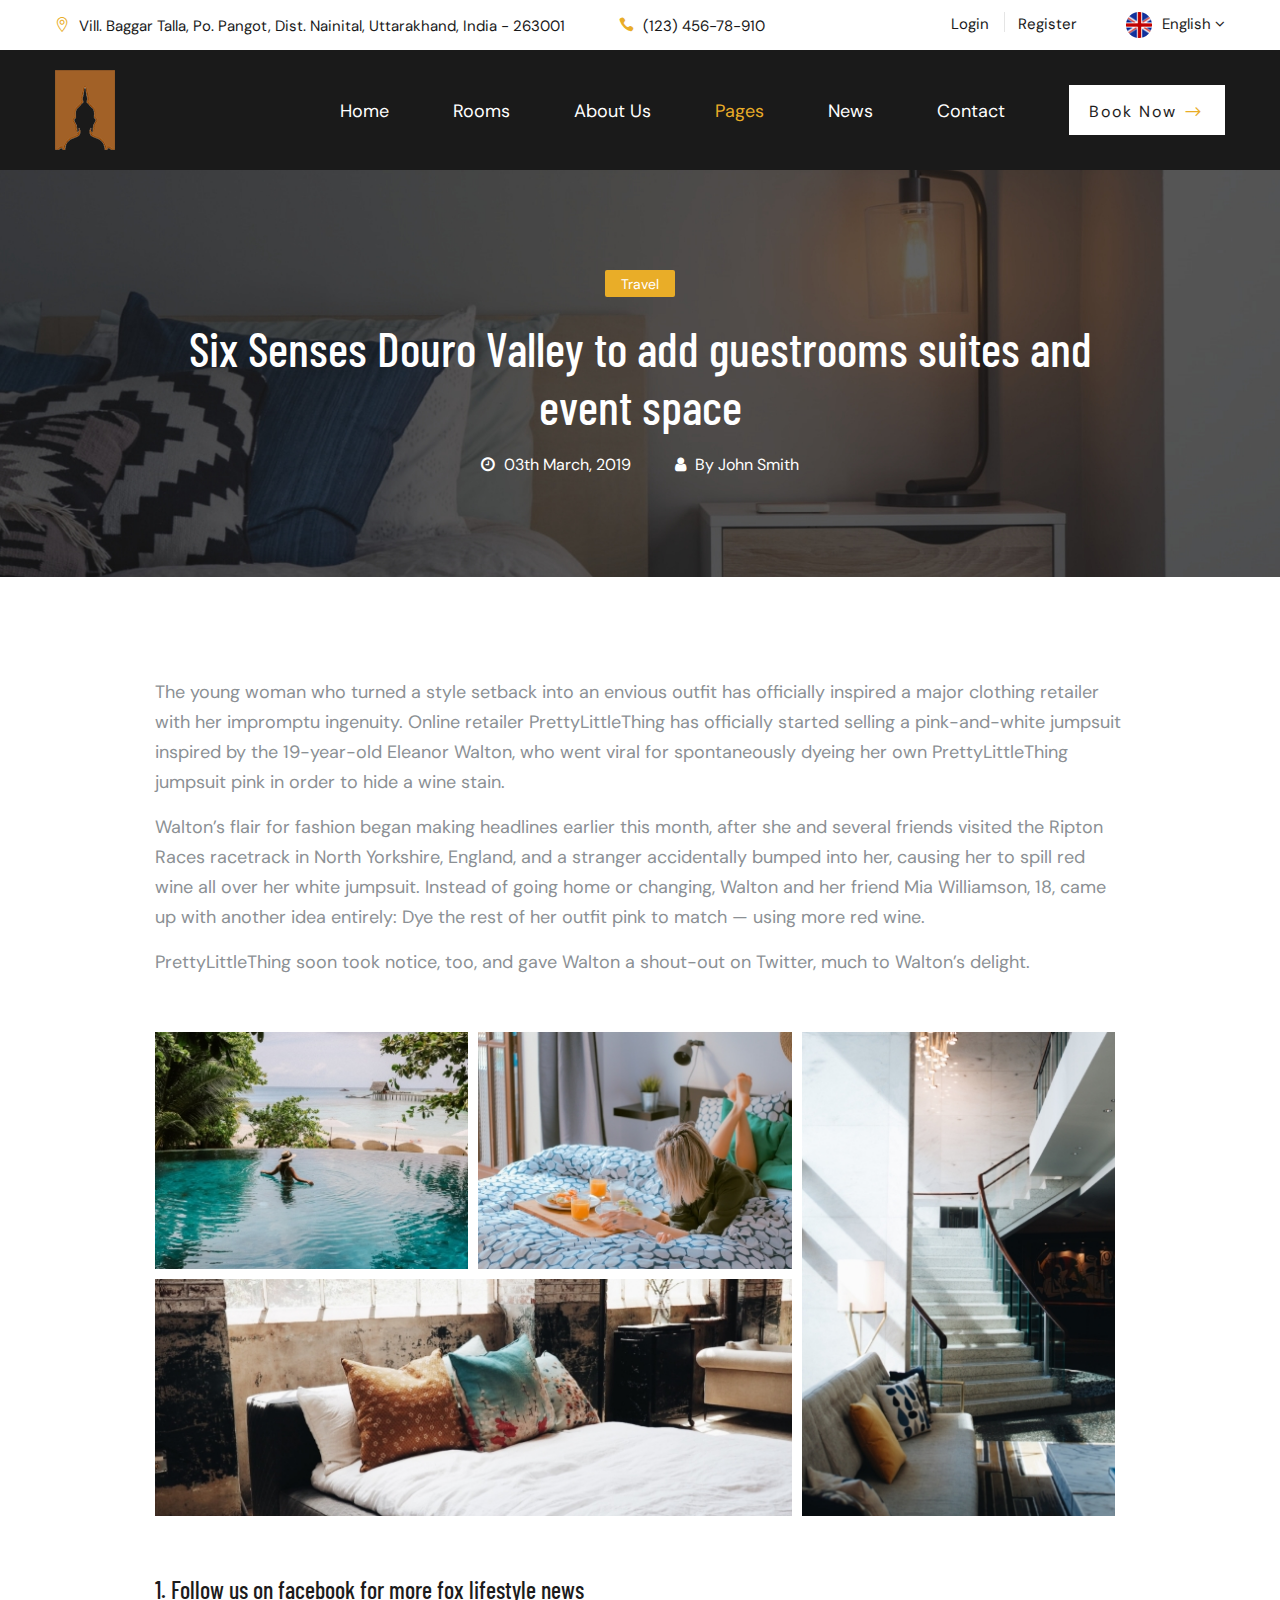
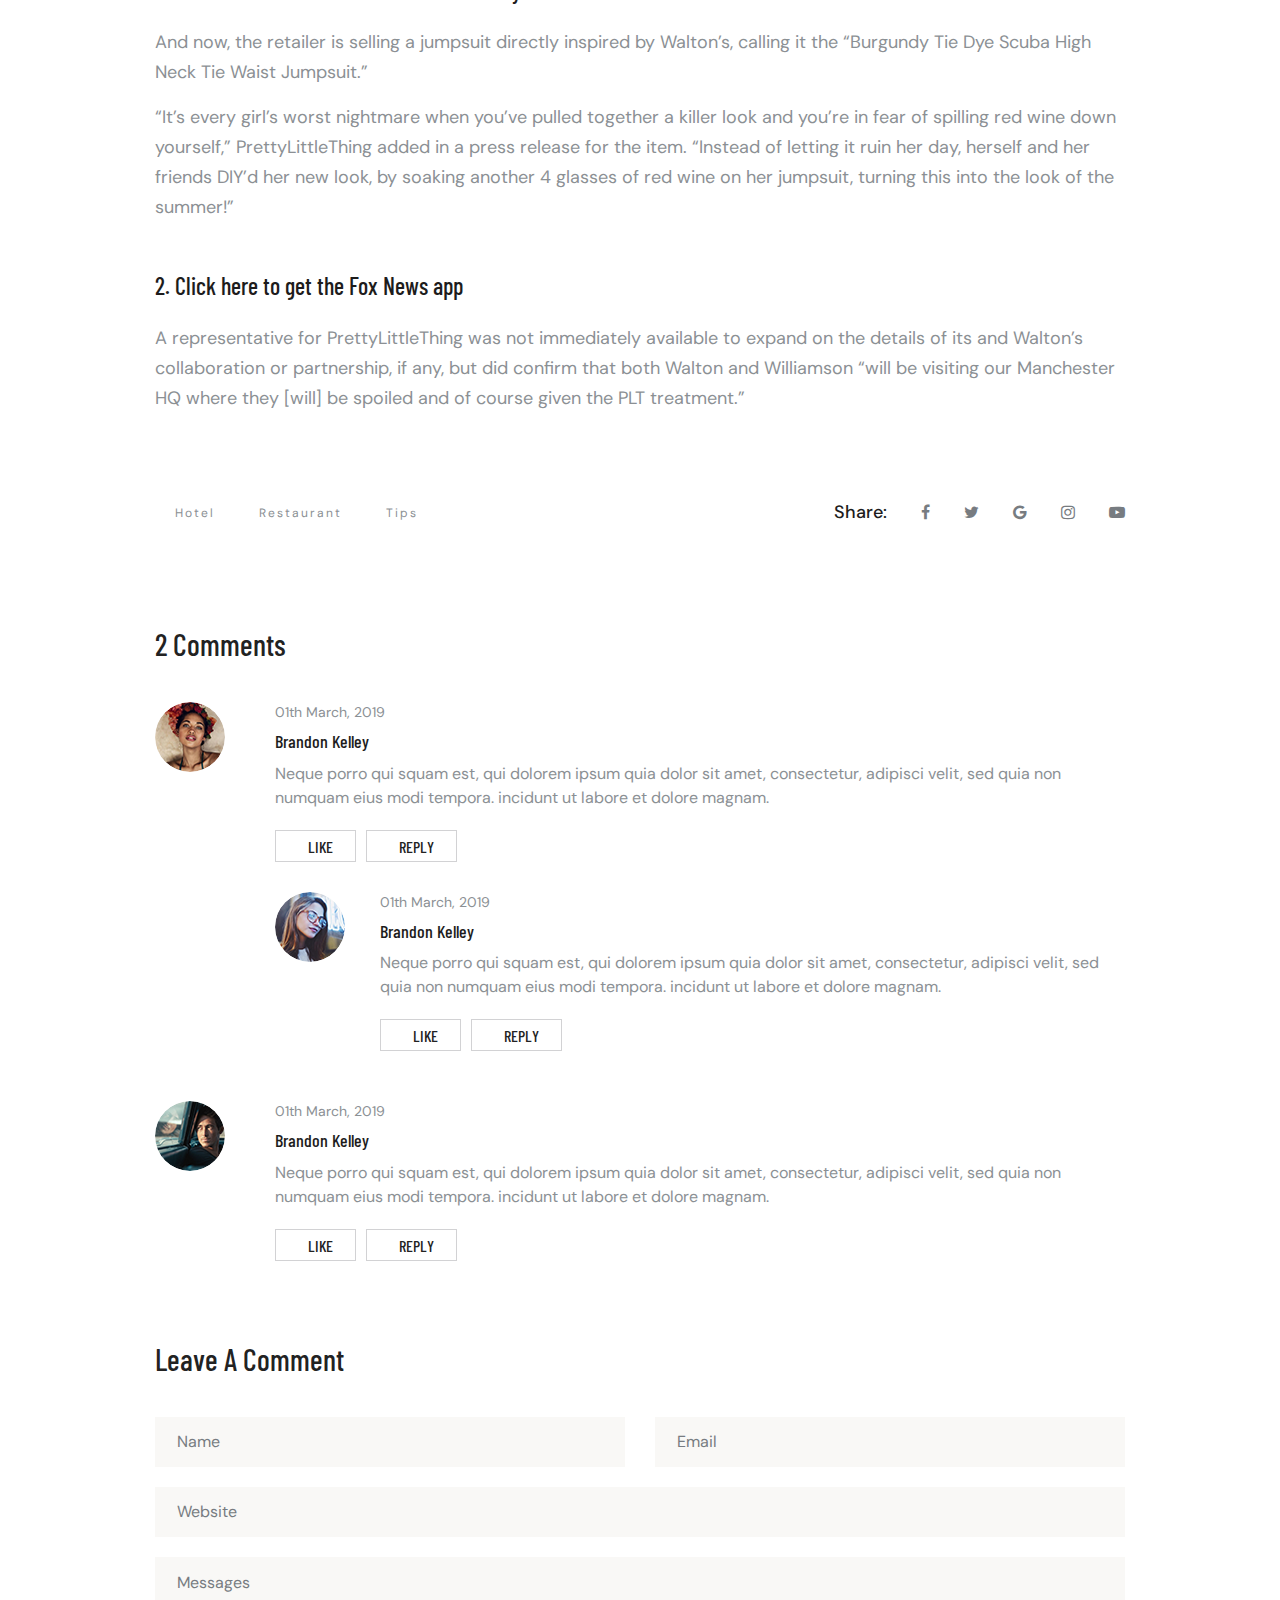
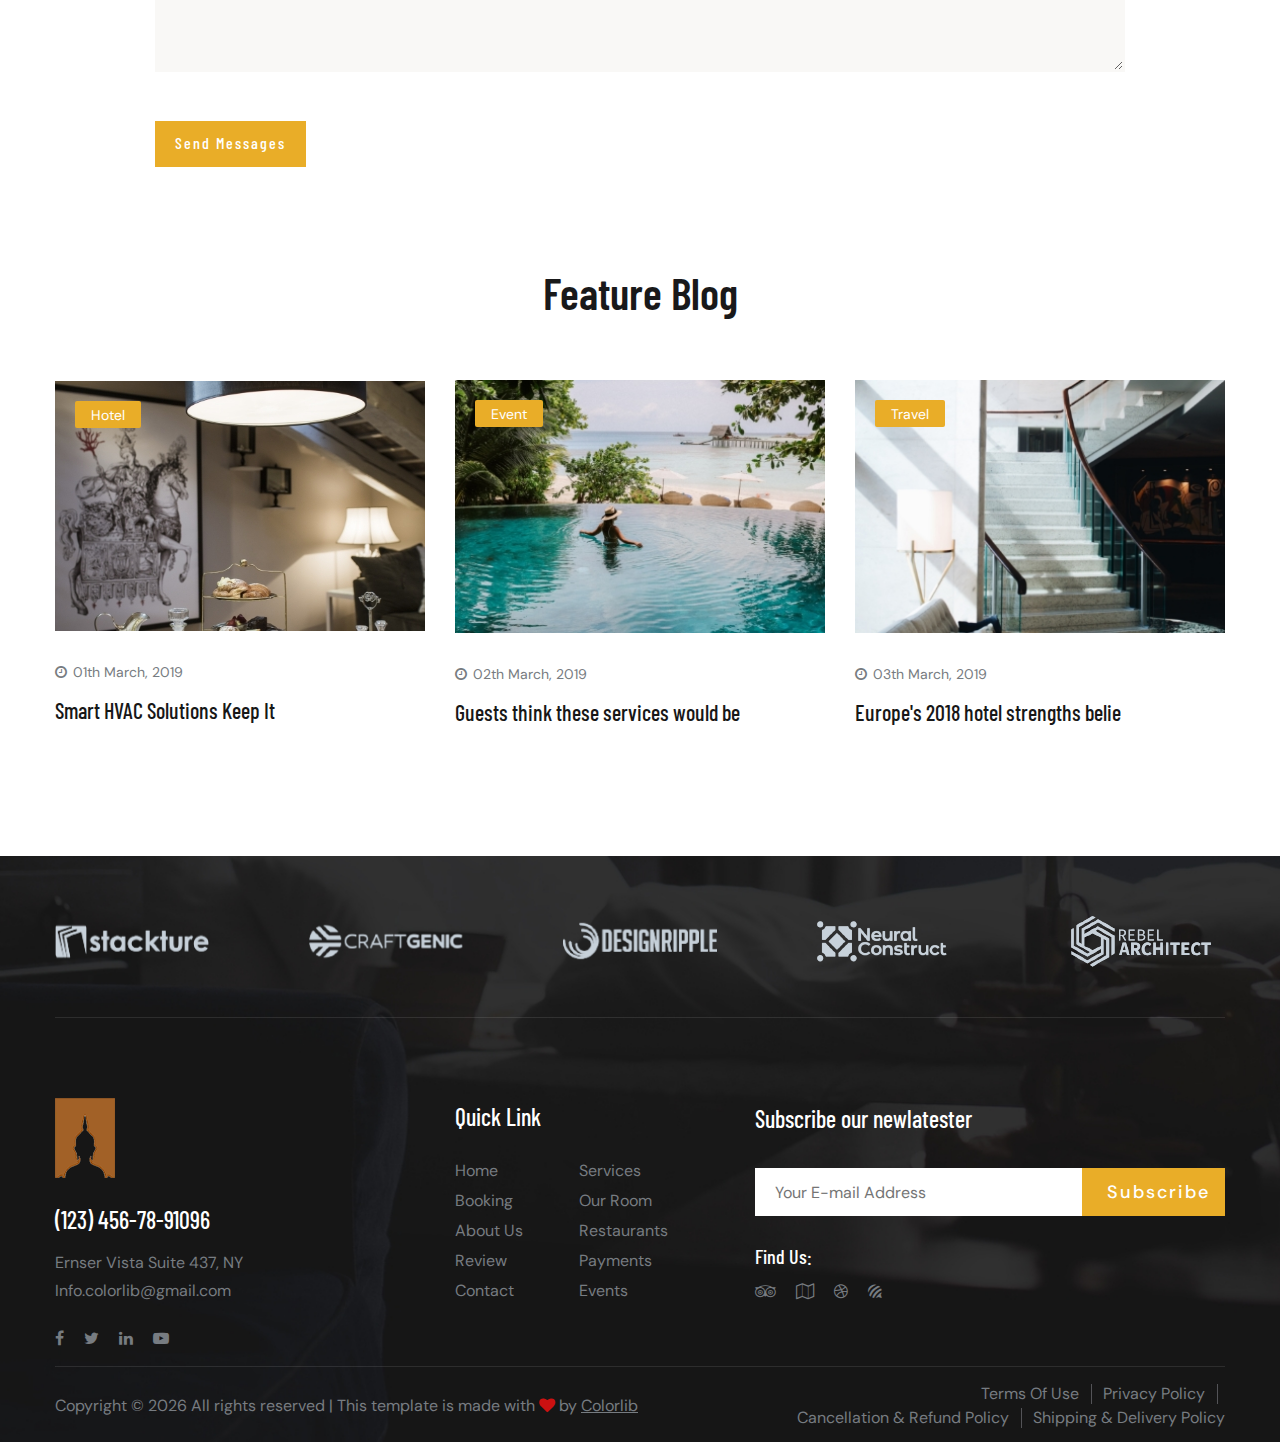
<file: blog-details.html>
<!DOCTYPE html>
<html lang="zxx">

<head>
    <meta charset="UTF-8">
    <meta name="description" content="Hiroto Template">
    <meta name="keywords" content="Hiroto, unica, creative, html">
    <meta name="viewport" content="width=device-width, initial-scale=1.0">
    <meta http-equiv="X-UA-Compatible" content="ie=edge">
    <title>Hiroto | Template</title>

    <!-- Css Styles -->
    <link rel="stylesheet" href="css/bootstrap.min.css" type="text/css">
    <link rel="stylesheet" href="css/font-awesome.min.css" type="text/css">
    <link rel="stylesheet" href="css/elegant-icons.css" type="text/css">
    <link rel="stylesheet" href="css/nice-select.css" type="text/css">
    <link rel="stylesheet" href="css/jquery-ui.min.css" type="text/css">
    <link rel="stylesheet" href="css/owl.carousel.min.css" type="text/css">
    <link rel="stylesheet" href="css/slicknav.min.css" type="text/css">
    <link rel="stylesheet" href="css/style.css" type="text/css">
</head>

<body>
    <!-- Page Preloder -->
    <div id="preloder">
        <div class="loader"></div>
    </div>

    <!-- Offcanvas Menu Begin -->
    <div class="offcanvas-menu-overlay"></div>
    <div class="offcanvas-menu-wrapper">
        <div class="offcanvas__logo">
            <a href="./index.html"><img src="img/logo.png" alt=""></a>
        </div>
        <div id="mobile-menu-wrap"></div>
        <div class="offcanvas__btn__widget">
            <a href="#">Book Now <span class="arrow_right"></span></a>
        </div>
        <div class="offcanvas__widget">
            <ul>
                <li><span class="icon_pin_alt"></span> Vill. Baggar Talla, Po. Pangot, Dist. Nainital, Uttarakhand, India - 263001</li>
                <li><span class="icon_phone"></span> (123) 456-78-910</li>
            </ul>
        </div>
        <div class="offcanvas__language">
            <img src="img/lan.png" alt="">
            <span>English</span>
            <i class="fa fa-angle-down"></i>
            <ul>
                <li>English</li>
                <li>Bangla</li>
            </ul>
        </div>
        <div class="offcanvas__auth">
            <ul>
                <li><a href="#">Login</a></li>
                <li><a href="#">Register</a></li>
            </ul>
        </div>
    </div>
    <!-- Offcanvas Menu End -->

    <!-- Header Section Begin -->
    <header class="header">
        <div class="header__top">
            <div class="container">
                <div class="row">
                    <div class="col-lg-7">
                        <ul class="header__top__widget">
                            <li><span class="icon_pin_alt"></span> Vill. Baggar Talla, Po. Pangot, Dist. Nainital, Uttarakhand, India - 263001</li>
                            <li><span class="icon_phone"></span> (123) 456-78-910</li>
                        </ul>
                    </div>
                    <div class="col-lg-5">
                        <div class="header__top__right">
                            <div class="header__top__auth">
                                <ul>
                                    <li><a href="#">Login</a></li>
                                    <li><a href="#">Register</a></li>
                                </ul>
                            </div>
                            <div class="header__top__language">
                                <img src="img/lan.png" alt="">
                                <span>English</span>
                                <i class="fa fa-angle-down"></i>
                                <ul>
                                    <li>English</li>
                                    <li>Bangla</li>
                                </ul>
                            </div>
                        </div>
                    </div>
                </div>
            </div>
        </div>
        <div class="header__nav__option">
            <div class="container">
                <div class="row">
                    <div class="col-lg-2">
                        <div class="header__logo">
                            <a href="./index.html"><img src="img/logo.png" alt=""></a>
                        </div>
                    </div>
                    <div class="col-lg-10">
                        <div class="header__nav">
                            <nav class="header__menu">
                                <ul class="menu__class">
                                    <li><a href="./index.html">Home</a></li>
                                    <li><a href="./rooms.html">Rooms</a></li>
                                    <li><a href="./about.html">About Us</a></li>
                                    <li class="active"><a href="#">Pages</a>
                                        <ul class="dropdown">
                                            <li><a href="./about.html">About Us</a></li>
                                            <li><a href="./room-details.html">Room Details</a></li>
                                            <li><a href="./blog-details.html">Blog Details</a></li>
                                        </ul>
                                    </li>
                                    <li><a href="./blog.html">News</a></li>
                                    <li><a href="./contact.html">Contact</a></li>
                                </ul>
                            </nav>
                            <div class="header__nav__widget">
                                <a href="#">Book Now <span class="arrow_right"></span></a>
                            </div>
                        </div>
                    </div>
                </div>
                <div class="canvas__open">
                    <span class="fa fa-bars"></span>
                </div>
            </div>
        </div>
    </header>
    <!-- Header Section End -->

    <!-- Blog Hero Begin -->
    <section class="blog-hero spad set-bg" data-setbg="img/blog/details/details-bg.jpg">
        <div class="container">
            <div class="row d-flex justify-content-center">
                <div class="col-lg-10 text-center">
                    <div class="blog__hero__text">
                        <div class="tag">Travel</div>
                        <h2>Six Senses Douro Valley to add guestrooms suites and event space</h2>
                        <ul>
                            <li><i class="fa fa-clock-o"></i> 03th March, 2019</li>
                            <li><i class="fa fa-user"></i> By John Smith</li>
                        </ul>
                    </div>
                </div>
            </div>
        </div>
    </section>
    <!-- Blog Hero End -->

    <!-- Blog Details Section Begin -->
    <section class="blog-details spad">
        <div class="container">
            <div class="row d-flex justify-content-center">
                <div class="col-lg-10">
                    <div class="blog__details__content">
                        <div class="blog__details__text">
                            <p>The young woman who turned a style setback into an envious outfit has officially inspired
                                a major clothing retailer with her impromptu ingenuity. Online retailer
                                PrettyLittleThing has officially started selling a pink-and-white jumpsuit inspired by
                                the 19-year-old Eleanor Walton, who went viral for spontaneously dyeing her own
                                PrettyLittleThing jumpsuit pink in order to hide a wine stain.</p>
                            <p>Walton’s flair for fashion began making headlines earlier this month, after she and
                                several friends visited the Ripton Races racetrack in North Yorkshire, England, and a
                                stranger accidentally bumped into her, causing her to spill red wine all over her white
                                jumpsuit. Instead of going home or changing, Walton and her friend Mia Williamson, 18,
                                came up with another idea entirely: Dye the rest of her outfit pink to match — using
                                more red wine.</p>
                            <p>PrettyLittleThing soon took notice, too, and gave Walton a shout-out on Twitter, much to
                                Walton’s delight.</p>
                        </div>
                        <div class="blog__details__pic">
                            <div class="row">
                                <div class="col-lg-8 col-md-8">
                                    <div class="row">
                                        <div class="col-lg-6 col-md-6 p-0">
                                            <img src="img/blog/details/details-1.jpg" alt="">
                                        </div>
                                        <div class="col-lg-6 col-md-6 p-0">
                                            <img src="img/blog/details/details-2.jpg" alt="">
                                        </div>
                                        <div class="col-lg-12 col-md-12 p-0">
                                            <img src="img/blog/details/details-3.jpg" alt="">
                                        </div>
                                    </div>
                                </div>
                                <div class="col-lg-4 col-md-4">
                                    <div class="row">
                                        <div class="col-lg-12 col-md-12 p-0">
                                            <img src="img/blog/details/details-4.jpg" alt="">
                                        </div>
                                    </div>
                                </div>
                            </div>
                        </div>
                        <div class="blog__details__desc">
                            <div class="blog__details__desc__item">
                                <h4>1. Follow us on facebook for more fox lifestyle news</h4>
                                <p>And now, the retailer is selling a jumpsuit directly inspired by Walton’s, calling it
                                    the “Burgundy Tie Dye Scuba High Neck Tie Waist Jumpsuit.”</p>
                                <p>“It’s every girl’s worst nightmare when you’ve pulled together a killer look and
                                    you’re in fear of spilling red wine down yourself,” PrettyLittleThing added in a
                                    press release for the item. “Instead of letting it ruin her day, herself and her
                                    friends DIY’d her new look, by soaking another 4 glasses of red wine on her
                                    jumpsuit, turning this into the look of the summer!”</p>
                            </div>
                            <div class="blog__details__desc__item">
                                <h4>2. Click here to get the Fox News app</h4>
                                <p>A representative for PrettyLittleThing was not immediately available to expand on the
                                    details of its and Walton’s collaboration or partnership, if any, but did confirm
                                    that both Walton and Williamson “will be visiting our Manchester HQ where they
                                    [will] be spoiled and of course given the PLT treatment.”</p>
                            </div>
                        </div>
                        <div class="blog__details__widget">
                            <div class="row">
                                <div class="col-lg-6 col-md-6">
                                    <div class="blog__details__tags">
                                        <a href="#">Hotel</a>
                                        <a href="#">Restaurant</a>
                                        <a href="#">Tips</a>
                                    </div>
                                </div>
                                <div class="col-lg-6 col-md-6">
                                    <div class="blog__details__share">
                                        <span>Share:</span>
                                        <a href="#"><i class="fa fa-facebook"></i></a>
                                        <a href="#"><i class="fa fa-twitter"></i></a>
                                        <a href="#"><i class="fa fa-google"></i></a>
                                        <a href="#"><i class="fa fa-instagram"></i></a>
                                        <a href="#"><i class="fa fa-youtube-play"></i></a>
                                    </div>
                                </div>
                            </div>
                        </div>
                        <div class="blog__details__comment">
                            <h3>2 Comments</h3>
                            <div class="blog__details__comment__item">
                                <div class="blog__details__comment__item__pic">
                                    <img src="img/blog/details/comment-1.png" alt="">
                                </div>
                                <div class="blog__details__comment__item__text">
                                    <span>01th March, 2019</span>
                                    <h5>Brandon Kelley</h5>
                                    <p>Neque porro qui squam est, qui dolorem ipsum quia dolor sit amet, consectetur,
                                        adipisci velit, sed quia non numquam eius modi tempora. incidunt ut labore et
                                        dolore magnam.</p>
                                    <a href="#">LIKE</a>
                                    <a href="#">Reply</a>
                                </div>
                            </div>
                            <div class="blog__details__comment__item blog__details__comment__item--reply">
                                <div class="blog__details__comment__item__pic">
                                    <img src="img/blog/details/comment-2.png" alt="">
                                </div>
                                <div class="blog__details__comment__item__text">
                                    <span>01th March, 2019</span>
                                    <h5>Brandon Kelley</h5>
                                    <p>Neque porro qui squam est, qui dolorem ipsum quia dolor sit amet, consectetur,
                                        adipisci velit, sed quia non numquam eius modi tempora. incidunt ut labore et
                                        dolore magnam.</p>
                                    <a href="#">LIKE</a>
                                    <a href="#">Reply</a>
                                </div>
                            </div>
                            <div class="blog__details__comment__item">
                                <div class="blog__details__comment__item__pic">
                                    <img src="img/blog/details/comment-3.png" alt="">
                                </div>
                                <div class="blog__details__comment__item__text">
                                    <span>01th March, 2019</span>
                                    <h5>Brandon Kelley</h5>
                                    <p>Neque porro qui squam est, qui dolorem ipsum quia dolor sit amet, consectetur,
                                        adipisci velit, sed quia non numquam eius modi tempora. incidunt ut labore et
                                        dolore magnam.</p>
                                    <a href="#">LIKE</a>
                                    <a href="#">Reply</a>
                                </div>
                            </div>
                        </div>
                        <div class="blog__details__comment__form">
                            <h3>Leave A Comment</h3>
                            <form action="#">
                                <div class="row">
                                    <div class="col-lg-6">
                                        <input type="text" placeholder="Name">
                                    </div>
                                    <div class="col-lg-6">
                                        <input type="text" placeholder="Email">
                                    </div>
                                </div>
                                <input type="text" placeholder="Website">
                                <textarea placeholder="Messages"></textarea>
                                <button type="submit">Send Messages</button>
                            </form>
                        </div>
                    </div>
                </div>
            </div>
        </div>
    </section>
    <!-- Blog Details Section End -->

    <!-- Fetured Blog Section Begin -->
    <section class="feature-blog spad">
        <div class="container">
            <div class="row">
                <div class="col-lg-12">
                    <div class="section-title bd-title">
                        <h2>Feature Blog</h2>
                    </div>
                </div>
            </div>
            <div class="row">
                <div class="col-lg-4 col-md-4 col-sm-6">
                    <div class="blog__item">
                        <div class="blog__item__pic">
                            <img src="img/blog/blog-6.jpg" alt="">
                            <div class="tag">Hotel</div>
                        </div>
                        <div class="blog__item__text">
                            <p><i class="fa fa-clock-o"></i> 01th March, 2019</p>
                            <h5><a href="#">Smart HVAC Solutions Keep It</a></h5>
                        </div>
                    </div>
                </div>
                <div class="col-lg-4 col-md-4 col-sm-6">
                    <div class="blog__item">
                        <div class="blog__item__pic">
                            <img src="img/blog/blog-1.jpg" alt="">
                            <div class="tag">Event</div>
                        </div>
                        <div class="blog__item__text">
                            <p><i class="fa fa-clock-o"></i> 02th March, 2019</p>
                            <h5><a href="#">Guests think these services would be</a></h5>
                        </div>
                    </div>
                </div>
                <div class="col-lg-4 col-md-4 col-sm-6">
                    <div class="blog__item">
                        <div class="blog__item__pic">
                            <img src="img/blog/blog-2.jpg" alt="">
                            <div class="tag">Travel</div>
                        </div>
                        <div class="blog__item__text">
                            <p><i class="fa fa-clock-o"></i> 03th March, 2019</p>
                            <h5><a href="#">Europe's 2018 hotel strengths belie</a></h5>
                        </div>
                    </div>
                </div>
            </div>
        </div>
    </section>
    <!-- Fetured Blog Section End -->

    <!-- Footer Section Begin -->
    <footer class="footer set-bg" data-setbg="img/footer-bg.jpg">
        <div class="container">
            <div class="row">
                <div class="col-lg-12">
                    <div class="logo__carousel owl-carousel">
                        <div class="logo__carousel__item">
                            <a href="#"><img src="img/logo/logo-1.png" alt=""></a>
                        </div>
                        <div class="logo__carousel__item">
                            <a href="#"><img src="img/logo/logo-2.png" alt=""></a>
                        </div>
                        <div class="logo__carousel__item">
                            <a href="#"><img src="img/logo/logo-3.png" alt=""></a>
                        </div>
                        <div class="logo__carousel__item">
                            <a href="#"><img src="img/logo/logo-4.png" alt=""></a>
                        </div>
                        <div class="logo__carousel__item">
                            <a href="#"><img src="img/logo/logo-5.png" alt=""></a>
                        </div>
                    </div>
                </div>
            </div>
        </div>
        <div class="container">
            <div class="footer__content">
                <div class="row">
                    <div class="col-lg-3 col-md-6 col-sm-6">
                        <div class="footer__about">
                            <div class="footer__logo">
                                <a href="#"><img src="img/logo.png" alt=""></a>
                            </div>
                            <h4>(123) 456-78-91096</h4>
                            <ul>
                                <li>Ernser Vista Suite 437, NY</li>
                                <li>Info.colorlib@gmail.com</li>
                            </ul>
                            <div class="footer__social">
                                <a href="#"><i class="fa fa-facebook"></i></a>
                                <a href="#"><i class="fa fa-twitter"></i></a>
                                <a href="#"><i class="fa fa-linkedin"></i></a>
                                <a href="#"><i class="fa fa-youtube-play"></i></a>
                            </div>
                        </div>
                    </div>
                    <div class="col-lg-3 offset-lg-1 col-md-5 offset-md-1 col-sm-6">
                        <div class="footer__widget">
                            <h4>Quick Link</h4>
                            <ul>
                                <li><a href="#">Home</a></li>
                                <li><a href="#">Booking</a></li>
                                <li><a href="#">About Us</a></li>
                                <li><a href="#">Review</a></li>
                                <li><a href="#">Contact</a></li>
                            </ul>
                            <ul>
                                <li><a href="#">Services</a></li>
                                <li><a href="#">Our Room</a></li>
                                <li><a href="#">Restaurants</a></li>
                                <li><a href="#">Payments</a></li>
                                <li><a href="#">Events</a></li>
                            </ul>
                        </div>
                    </div>
                    <div class="col-lg-5 col-md-8 col-sm-12">
                        <div class="footer__newslatter">
                            <h4>Subscribe our newlatester</h4>
                            <form action="#">
                                <input type="text" placeholder="Your E-mail Address">
                                <button type="submit">Subscribe</button>
                            </form>
                            <div class="footer__newslatter__find">
                                <h5>Find Us:</h5>
                                <div class="footer__newslatter__find__links">
                                    <a href="#"><i class="fa fa-tripadvisor"></i></a>
                                    <a href="#"><i class="fa fa-map-o"></i></a>
                                    <a href="#"><i class="fa fa-dribbble"></i></a>
                                    <a href="#"><i class="fa fa-forumbee"></i></a>
                                </div>
                            </div>
                        </div>
                    </div>
                </div>
            </div>
            <div class="footer__copyright">
                <div class="row">
                    <div class="col-lg-7 col-md-7">
                        <!-- Link back to Colorlib can't be removed. Template is licensed under CC BY 3.0. -->
                        <div class="footer__copyright__text">
                            <p>Copyright &copy; <script>document.write(new Date().getFullYear());</script> All rights reserved | This template is made with <i class="fa fa-heart" aria-hidden="true"></i> by <a href="https://colorlib.com" target="_blank">Colorlib</a></p>
                        </div>
                        <!-- Link back to Colorlib can't be removed. Template is licensed under CC BY 3.0. -->
                    </div>
                    <div class="col-lg-5 col-md-5">
                        <ul class="footer__copyright__links">
                            <li><a href="TermsOfUse.html">Terms Of Use</a></li>
                            <li><a href="PrivacyPolicy.html">Privacy Policy</a></li>
                            <li><a href="CancelRefundPolicy.html">Cancellation & Refund Policy</a></li>
                            <li><a href="ShippingDeliveryPolicy.html">Shipping & Delivery Policy</a></li>
                        </ul>
                    </div>
                </div>
            </div>
        </div>
    </footer>
    <!-- Footer Section End -->

    <!-- Js Plugins -->
    <script src="js/jquery-3.3.1.min.js"></script>
    <script src="js/bootstrap.min.js"></script>
    <script src="js/jquery.nice-select.min.js"></script>
    <script src="js/jquery-ui.min.js"></script>
    <script src="js/jquery.slicknav.js"></script>
    <script src="js/owl.carousel.min.js"></script>
    <script src="js/main.js"></script>
</body>

</html>
</file>
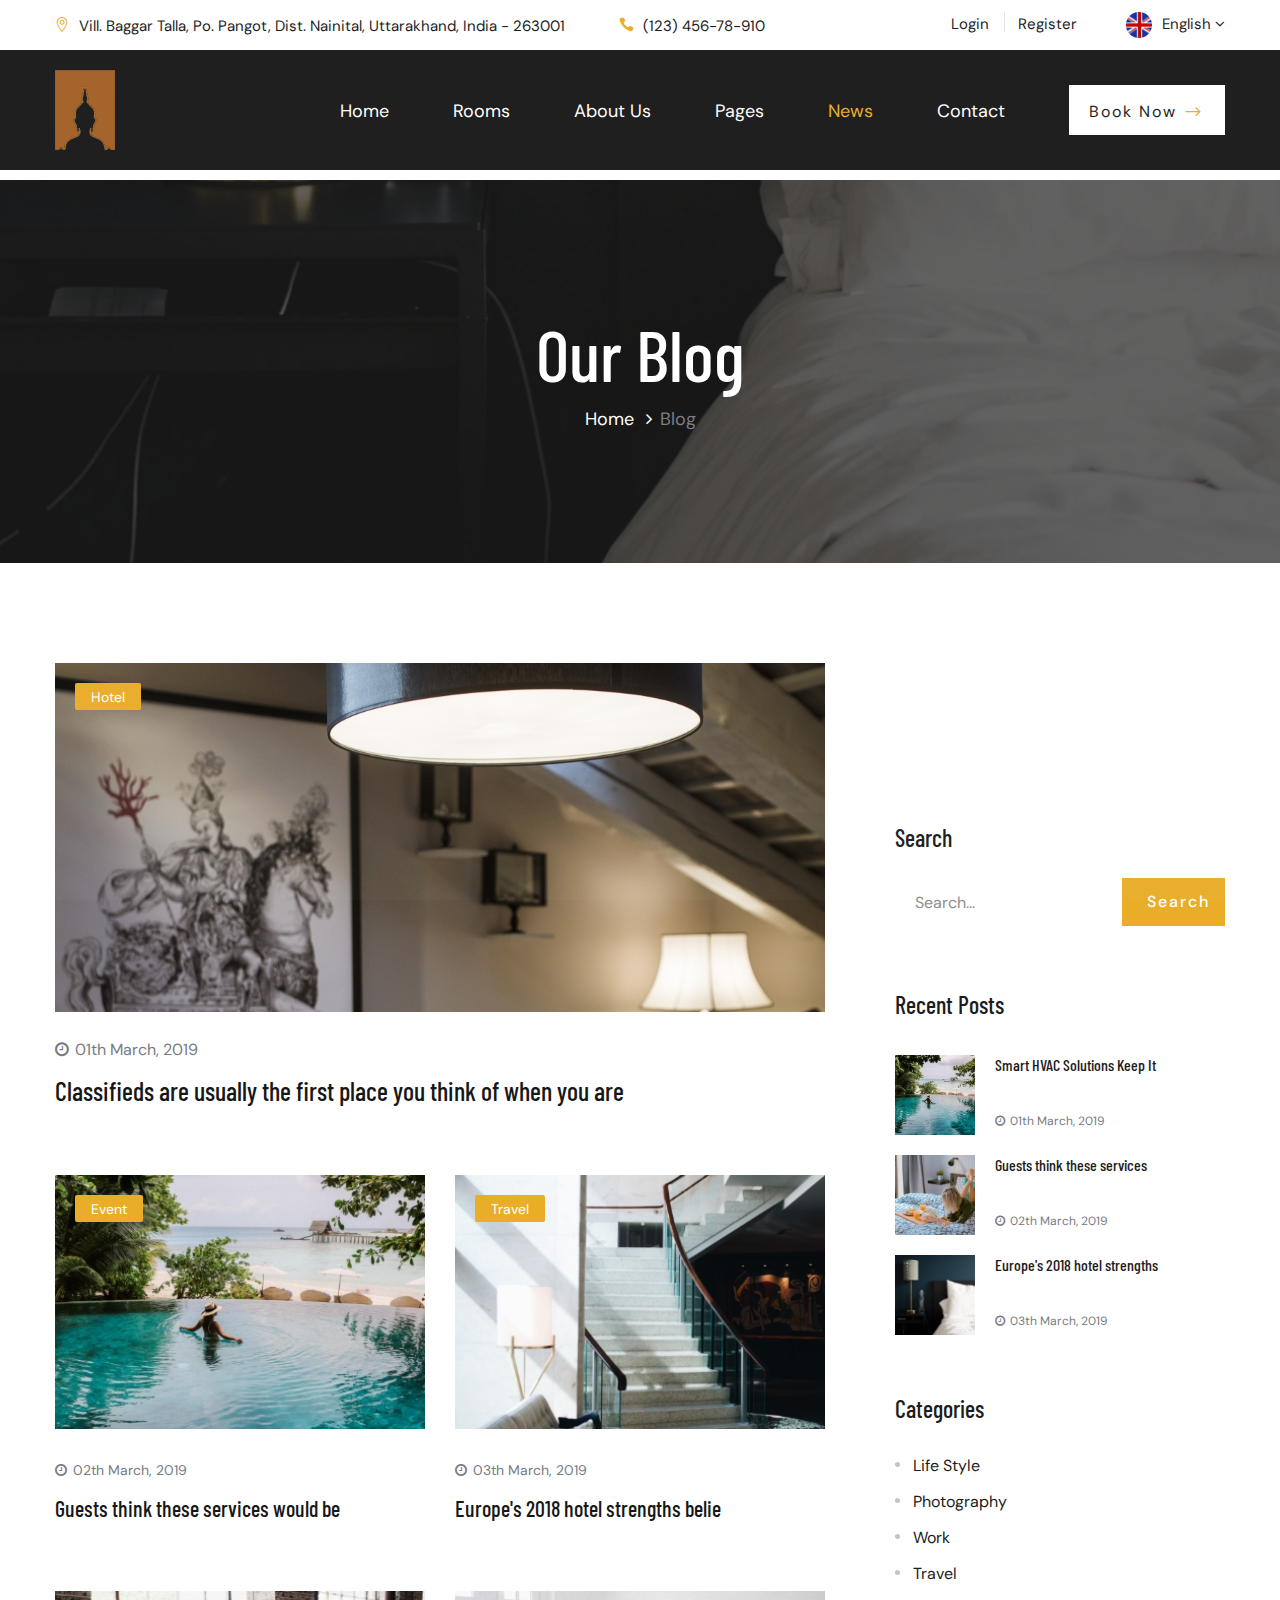
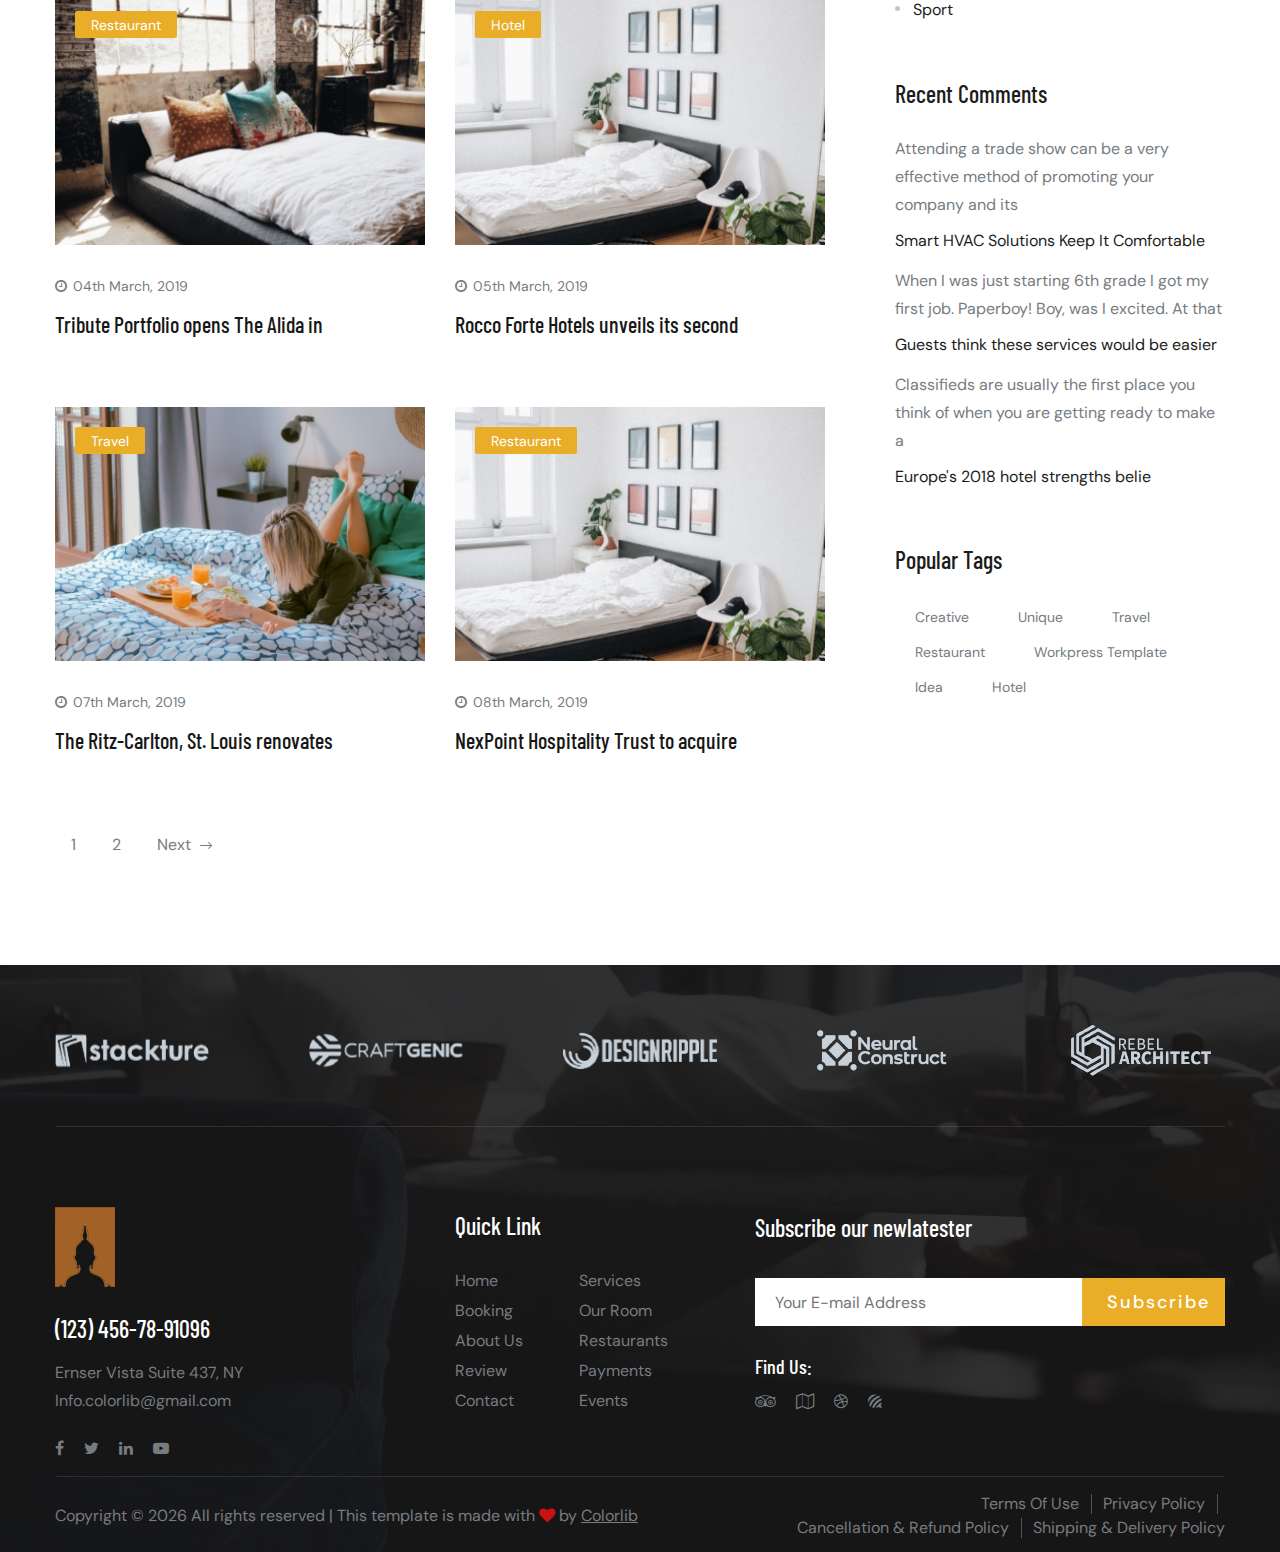
<file: blog.html>
<!DOCTYPE html>
<html lang="zxx">

<head>
    <meta charset="UTF-8">
    <meta name="description" content="Hiroto Template">
    <meta name="keywords" content="Hiroto, unica, creative, html">
    <meta name="viewport" content="width=device-width, initial-scale=1.0">
    <meta http-equiv="X-UA-Compatible" content="ie=edge">
    <title>Hiroto | Template</title>

    <!-- Css Styles -->
    <link rel="stylesheet" href="css/bootstrap.min.css" type="text/css">
    <link rel="stylesheet" href="css/font-awesome.min.css" type="text/css">
    <link rel="stylesheet" href="css/elegant-icons.css" type="text/css">
    <link rel="stylesheet" href="css/nice-select.css" type="text/css">
    <link rel="stylesheet" href="css/jquery-ui.min.css" type="text/css">
    <link rel="stylesheet" href="css/owl.carousel.min.css" type="text/css">
    <link rel="stylesheet" href="css/slicknav.min.css" type="text/css">
    <link rel="stylesheet" href="css/style.css" type="text/css">
</head>

<body>
    <!-- Page Preloder -->
    <div id="preloder">
        <div class="loader"></div>
    </div>

    <!-- Offcanvas Menu Begin -->
    <div class="offcanvas-menu-overlay"></div>
    <div class="offcanvas-menu-wrapper">
        <div class="offcanvas__logo">
            <a href="./index.html"><img src="img/logo.png" alt=""></a>
        </div>
        <div id="mobile-menu-wrap"></div>
        <div class="offcanvas__btn__widget">
            <a href="#">Book Now <span class="arrow_right"></span></a>
        </div>
        <div class="offcanvas__widget">
            <ul>
                <li><span class="icon_pin_alt"></span> Vill. Baggar Talla, Po. Pangot, Dist. Nainital, Uttarakhand, India - 263001</li>
                <li><span class="icon_phone"></span> (123) 456-78-910</li>
            </ul>
        </div>
        <div class="offcanvas__language">
            <img src="img/lan.png" alt="">
            <span>English</span>
            <i class="fa fa-angle-down"></i>
            <ul>
                <li>English</li>
                <li>Bangla</li>
            </ul>
        </div>
        <div class="offcanvas__auth">
            <ul>
                <li><a href="#">Login</a></li>
                <li><a href="#">Register</a></li>
            </ul>
        </div>
    </div>
    <!-- Offcanvas Menu End -->

    <!-- Header Section Begin -->
    <header class="header">
        <div class="header__top">
            <div class="container">
                <div class="row">
                    <div class="col-lg-7">
                        <ul class="header__top__widget">
                            <li><span class="icon_pin_alt"></span> Vill. Baggar Talla, Po. Pangot, Dist. Nainital, Uttarakhand, India - 263001</li>
                            <li><span class="icon_phone"></span> (123) 456-78-910</li>
                        </ul>
                    </div>
                    <div class="col-lg-5">
                        <div class="header__top__right">
                            <div class="header__top__auth">
                                <ul>
                                    <li><a href="#">Login</a></li>
                                    <li><a href="#">Register</a></li>
                                </ul>
                            </div>
                            <div class="header__top__language">
                                <img src="img/lan.png" alt="">
                                <span>English</span>
                                <i class="fa fa-angle-down"></i>
                                <ul>
                                    <li>English</li>
                                    <li>Bangla</li>
                                </ul>
                            </div>
                        </div>
                    </div>
                </div>
            </div>
        </div>
        <div class="header__nav__option">
            <div class="container">
                <div class="row">
                    <div class="col-lg-2">
                        <div class="header__logo">
                            <a href="./index.html"><img src="img/logo.png" alt=""></a>
                        </div>
                    </div>
                    <div class="col-lg-10">
                        <div class="header__nav">
                            <nav class="header__menu">
                                <ul class="menu__class">
                                    <li><a href="./index.html">Home</a></li>
                                    <li><a href="./rooms.html">Rooms</a></li>
                                    <li><a href="./about.html">About Us</a></li>
                                    <li><a href="#">Pages</a>
                                        <ul class="dropdown">
                                            <li><a href="./about.html">About Us</a></li>
                                            <li><a href="./room-details.html">Room Details</a></li>
                                            <li><a href="./blog-details.html">Blog Details</a></li>
                                        </ul>
                                    </li>
                                    <li class="active"><a href="./blog.html">News</a></li>
                                    <li><a href="./contact.html">Contact</a></li>
                                </ul>
                            </nav>
                            <div class="header__nav__widget">
                                <a href="#">Book Now <span class="arrow_right"></span></a>
                            </div>
                        </div>
                    </div>
                </div>
                <div class="canvas__open">
                    <span class="fa fa-bars"></span>
                </div>
            </div>
        </div>
    </header>
    <!-- Header Section End -->

    <!-- Breadcrumb Begin -->
    <div class="breadcrumb-option set-bg" data-setbg="img/breadcrumb-bg.jpg">
        <div class="container">
            <div class="row">
                <div class="col-lg-12 text-center">
                    <div class="breadcrumb__text">
                        <h1>Our Blog</h1>
                        <div class="breadcrumb__links">
                            <a href="./index.html">Home</a>
                            <span>Blog</span>
                        </div>
                    </div>
                </div>
            </div>
        </div>
    </div>
    <!-- Breadcrumb End -->

    <!-- Blog Section Begin -->
    <section class="blog spad">
        <div class="container">
            <div class="row">
                <div class="col-lg-8 col-md-8">
                    <div class="blog__item__large">
                        <div class="blog__item__large__pic">
                            <img src="img/blog/blog-large.jpg" alt="">
                            <div class="tag">Hotel</div>
                        </div>
                        <div class="blog__item__large__text">
                            <p><i class="fa fa-clock-o"></i> 01th March, 2019</p>
                            <h4><a href="#">Classifieds are usually the first place you think of when you are</a></h4>
                        </div>
                    </div>
                    <div class="row">
                        <div class="col-lg-6 col-md-6">
                            <div class="blog__item">
                                <div class="blog__item__pic">
                                    <img src="img/blog/blog-1.jpg" alt="">
                                    <div class="tag">Event</div>
                                </div>
                                <div class="blog__item__text">
                                    <p><i class="fa fa-clock-o"></i> 02th March, 2019</p>
                                    <h5><a href="#">Guests think these services would be</a></h5>
                                </div>
                            </div>
                        </div>
                        <div class="col-lg-6 col-md-6">
                            <div class="blog__item">
                                <div class="blog__item__pic">
                                    <img src="img/blog/blog-2.jpg" alt="">
                                    <div class="tag">Travel</div>
                                </div>
                                <div class="blog__item__text">
                                    <p><i class="fa fa-clock-o"></i> 03th March, 2019</p>
                                    <h5><a href="#">Europe's 2018 hotel strengths belie</a></h5>
                                </div>
                            </div>
                        </div>
                        <div class="col-lg-6 col-md-6">
                            <div class="blog__item">
                                <div class="blog__item__pic">
                                    <img src="img/blog/blog-3.jpg" alt="">
                                    <div class="tag">Restaurant</div>
                                </div>
                                <div class="blog__item__text">
                                    <p><i class="fa fa-clock-o"></i> 04th March, 2019</p>
                                    <h5><a href="#">Tribute Portfolio opens The Alida in</a></h5>
                                </div>
                            </div>
                        </div>
                        <div class="col-lg-6 col-md-6">
                            <div class="blog__item">
                                <div class="blog__item__pic">
                                    <img src="img/blog/blog-4.jpg" alt="">
                                    <div class="tag">Hotel</div>
                                </div>
                                <div class="blog__item__text">
                                    <p><i class="fa fa-clock-o"></i> 05th March, 2019</p>
                                    <h5><a href="#">Rocco Forte Hotels unveils its second</a></h5>
                                </div>
                            </div>
                        </div>
                        <div class="col-lg-6 col-md-6">
                            <div class="blog__item">
                                <div class="blog__item__pic">
                                    <img src="img/blog/blog-5.jpg" alt="">
                                    <div class="tag">Travel</div>
                                </div>
                                <div class="blog__item__text">
                                    <p><i class="fa fa-clock-o"></i> 07th March, 2019</p>
                                    <h5><a href="#">The Ritz-Carlton, St. Louis renovates</a></h5>
                                </div>
                            </div>
                        </div>
                        <div class="col-lg-6 col-md-6">
                            <div class="blog__item">
                                <div class="blog__item__pic">
                                    <img src="img/blog/blog-4.jpg" alt="">
                                    <div class="tag">Restaurant</div>
                                </div>
                                <div class="blog__item__text">
                                    <p><i class="fa fa-clock-o"></i> 08th March, 2019</p>
                                    <h5><a href="#">NexPoint Hospitality Trust to acquire</a></h5>
                                </div>
                            </div>
                        </div>
                        <div class="col-lg-12">
                            <div class="pagination__number blog__pagination">
                                <a href="#">1</a>
                                <a href="#">2</a>
                                <a href="#">Next <span class="arrow_right"></span></a>
                            </div>
                        </div>
                    </div>
                </div>
                <div class="col-lg-4 col-md-4">
                    <div class="blog__sidebar">
                        <div class="blog__sidebar__search">
                            <h4>Search</h4>
                            <form action="#">
                                <input type="text" placeholder="Search...">
                                <button type="submit">Search</button>
                            </form>
                        </div>
                        <div class="blog__sidebar__recent">
                            <h4>Recent Posts</h4>
                            <a href="#" class="blog__sidebar__recent__item">
                                <div class="blog__sidebar__recent__item__pic">
                                    <img src="img/blog/sidebar/recent-1.jpg" alt="">
                                </div>
                                <div class="blog__sidebar__recent__item__text">
                                    <h6>Smart HVAC Solutions Keep It</h6>
                                    <div class="time"><i class="fa fa-clock-o"></i> 01th March, 2019</div>
                                </div>
                            </a>
                            <a href="#" class="blog__sidebar__recent__item">
                                <div class="blog__sidebar__recent__item__pic">
                                    <img src="img/blog/sidebar/recent-2.jpg" alt="">
                                </div>
                                <div class="blog__sidebar__recent__item__text">
                                    <h6>Guests think these services</h6>
                                    <div class="time"><i class="fa fa-clock-o"></i> 02th March, 2019</div>
                                </div>
                            </a>
                            <a href="#" class="blog__sidebar__recent__item">
                                <div class="blog__sidebar__recent__item__pic">
                                    <img src="img/blog/sidebar/recent-3.jpg" alt="">
                                </div>
                                <div class="blog__sidebar__recent__item__text">
                                    <h6>Europe's 2018 hotel strengths</h6>
                                    <div class="time"><i class="fa fa-clock-o"></i> 03th March, 2019</div>
                                </div>
                            </a>
                        </div>
                        <div class="blog__sidebar__categories">
                            <h4>Categories</h4>
                            <ul>
                                <li><a href="#">Life Style</a></li>
                                <li><a href="#">Photography</a></li>
                                <li><a href="#">Work</a></li>
                                <li><a href="#">Travel</a></li>
                                <li><a href="#">Sport</a></li>
                            </ul>
                        </div>
                        <div class="blog__sidebar__comment">
                            <h4>Recent Comments</h4>
                            <p>Attending a trade show can be a very effective method of promoting your company and its
                            </p>
                            <span>Smart HVAC Solutions Keep It Comfortable</span>
                            <p>When I was just starting 6th grade I got my first job. Paperboy! Boy, was I excited. At
                                that</p>
                            <span>Guests think these services would be easier</span>
                            <p>Classifieds are usually the first place you think of when you are getting ready to make a
                            </p>
                            <span>Europe's 2018 hotel strengths belie</span>
                        </div>
                        <div class="blog__sidebar__tags">
                            <h4>Popular Tags</h4>
                            <a href="#">Creative</a>
                            <a href="#">Unique</a>
                            <a href="#">Travel</a>
                            <a href="#">Restaurant</a>
                            <a href="#">Workpress Template</a>
                            <a href="#">Idea</a>
                            <a href="#">Hotel</a>
                        </div>
                    </div>
                </div>
            </div>
        </div>
    </section>
    <!-- Blog Section End -->

    <!-- Footer Section Begin -->
    <footer class="footer set-bg" data-setbg="img/footer-bg.jpg">
        <div class="container">
            <div class="row">
                <div class="col-lg-12">
                    <div class="logo__carousel owl-carousel">
                        <div class="logo__carousel__item">
                            <a href="#"><img src="img/logo/logo-1.png" alt=""></a>
                        </div>
                        <div class="logo__carousel__item">
                            <a href="#"><img src="img/logo/logo-2.png" alt=""></a>
                        </div>
                        <div class="logo__carousel__item">
                            <a href="#"><img src="img/logo/logo-3.png" alt=""></a>
                        </div>
                        <div class="logo__carousel__item">
                            <a href="#"><img src="img/logo/logo-4.png" alt=""></a>
                        </div>
                        <div class="logo__carousel__item">
                            <a href="#"><img src="img/logo/logo-5.png" alt=""></a>
                        </div>
                    </div>
                </div>
            </div>
        </div>
        <div class="container">
            <div class="footer__content">
                <div class="row">
                    <div class="col-lg-3 col-md-6 col-sm-6">
                        <div class="footer__about">
                            <div class="footer__logo">
                                <a href="#"><img src="img/logo.png" alt=""></a>
                            </div>
                            <h4>(123) 456-78-91096</h4>
                            <ul>
                                <li>Ernser Vista Suite 437, NY</li>
                                <li>Info.colorlib@gmail.com</li>
                            </ul>
                            <div class="footer__social">
                                <a href="#"><i class="fa fa-facebook"></i></a>
                                <a href="#"><i class="fa fa-twitter"></i></a>
                                <a href="#"><i class="fa fa-linkedin"></i></a>
                                <a href="#"><i class="fa fa-youtube-play"></i></a>
                            </div>
                        </div>
                    </div>
                    <div class="col-lg-3 offset-lg-1 col-md-5 offset-md-1 col-sm-6">
                        <div class="footer__widget">
                            <h4>Quick Link</h4>
                            <ul>
                                <li><a href="#">Home</a></li>
                                <li><a href="#">Booking</a></li>
                                <li><a href="#">About Us</a></li>
                                <li><a href="#">Review</a></li>
                                <li><a href="#">Contact</a></li>
                            </ul>
                            <ul>
                                <li><a href="#">Services</a></li>
                                <li><a href="#">Our Room</a></li>
                                <li><a href="#">Restaurants</a></li>
                                <li><a href="#">Payments</a></li>
                                <li><a href="#">Events</a></li>
                            </ul>
                        </div>
                    </div>
                    <div class="col-lg-5 col-md-8 col-sm-12">
                        <div class="footer__newslatter">
                            <h4>Subscribe our newlatester</h4>
                            <form action="#">
                                <input type="text" placeholder="Your E-mail Address">
                                <button type="submit">Subscribe</button>
                            </form>
                            <div class="footer__newslatter__find">
                                <h5>Find Us:</h5>
                                <div class="footer__newslatter__find__links">
                                    <a href="#"><i class="fa fa-tripadvisor"></i></a>
                                    <a href="#"><i class="fa fa-map-o"></i></a>
                                    <a href="#"><i class="fa fa-dribbble"></i></a>
                                    <a href="#"><i class="fa fa-forumbee"></i></a>
                                </div>
                            </div>
                        </div>
                    </div>
                </div>
            </div>
            <div class="footer__copyright">
                <div class="row">
                    <div class="col-lg-7 col-md-7">
                        <!-- Link back to Colorlib can't be removed. Template is licensed under CC BY 3.0. -->
                        <div class="footer__copyright__text">
                            <p>Copyright &copy; <script>document.write(new Date().getFullYear());</script> All rights reserved | This template is made with <i class="fa fa-heart" aria-hidden="true"></i> by <a href="https://colorlib.com" target="_blank">Colorlib</a></p>
                        </div>
                        <!-- Link back to Colorlib can't be removed. Template is licensed under CC BY 3.0. -->
                    </div>
                    <div class="col-lg-5 col-md-5">
                        <ul class="footer__copyright__links">
                            <li><a href="TermsOfUse.html">Terms Of Use</a></li>
                            <li><a href="PrivacyPolicy.html">Privacy Policy</a></li>
                            <li><a href="CancelRefundPolicy.html">Cancellation & Refund Policy</a></li>
                            <li><a href="ShippingDeliveryPolicy.html">Shipping & Delivery Policy</a></li>
                        </ul>
                    </div>
                </div>
            </div>
        </div>
    </footer>
    <!-- Footer Section End -->

    <!-- Js Plugins -->
    <script src="js/jquery-3.3.1.min.js"></script>
    <script src="js/bootstrap.min.js"></script>
    <script src="js/jquery.nice-select.min.js"></script>
    <script src="js/jquery-ui.min.js"></script>
    <script src="js/jquery.slicknav.js"></script>
    <script src="js/owl.carousel.min.js"></script>
    <script src="js/main.js"></script>
</body>

</html>
</file>
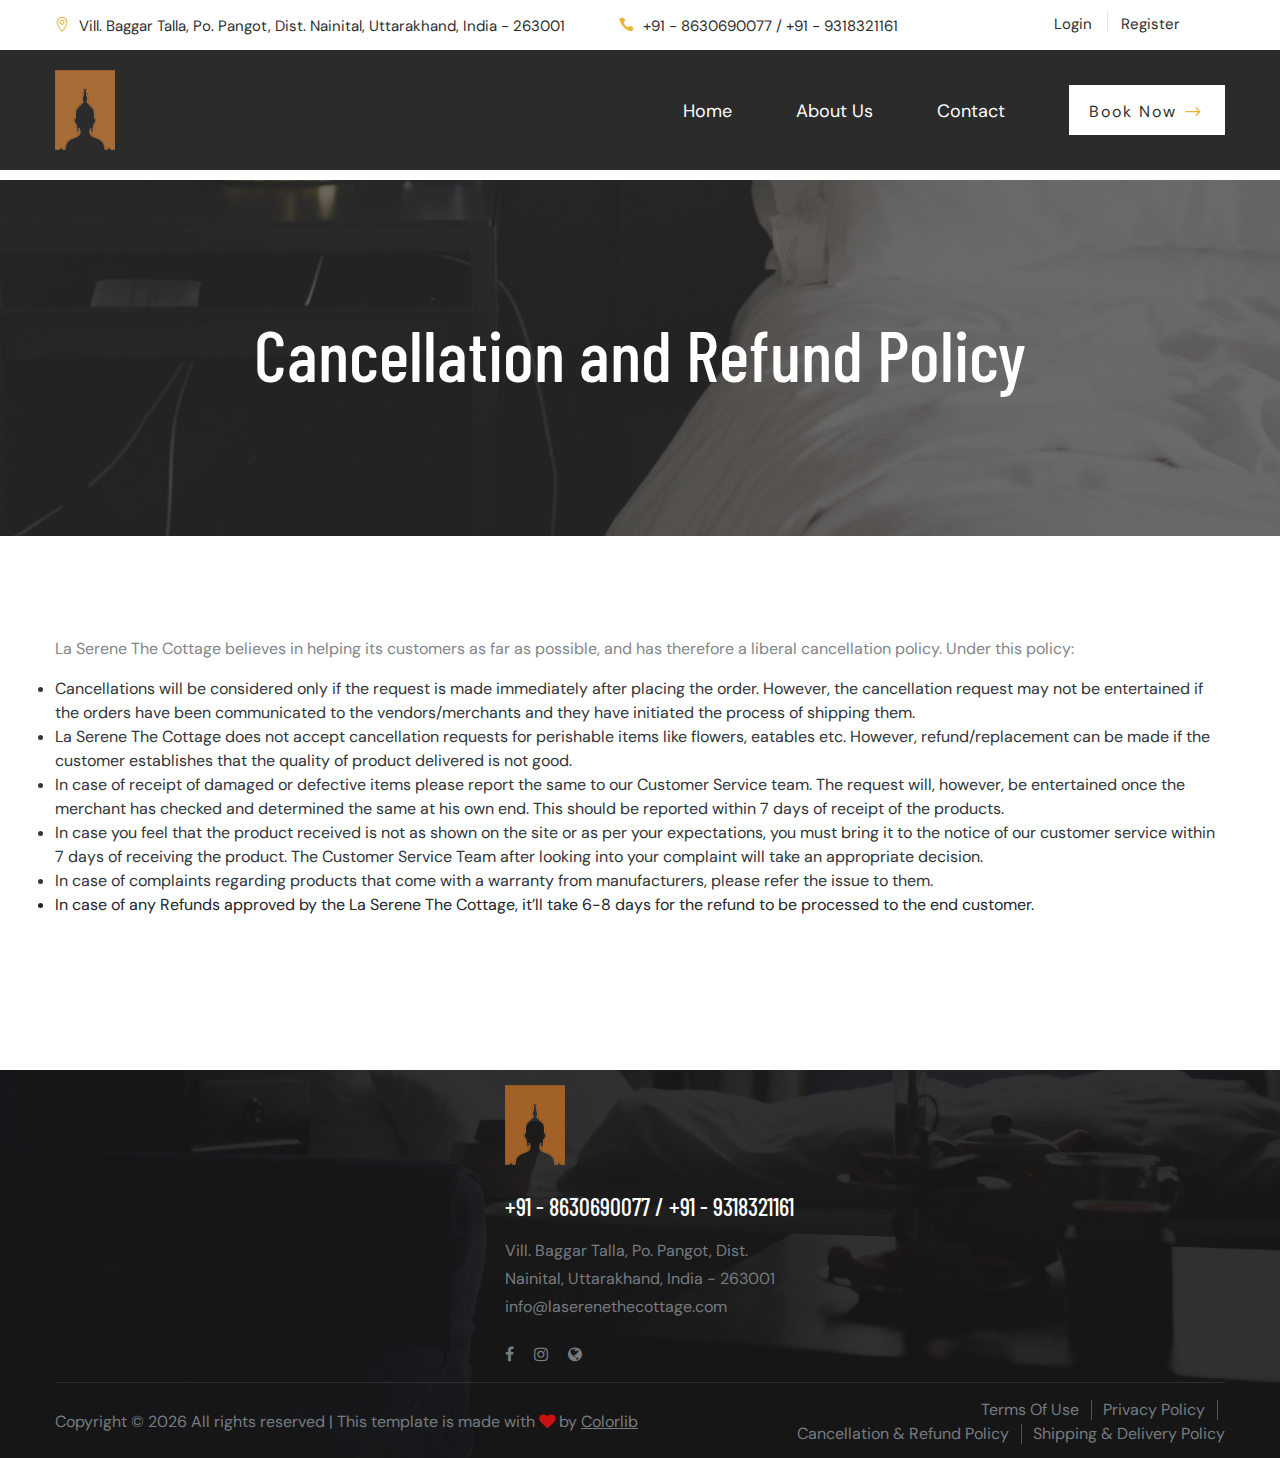
<file: CancelRefundPolicy.html>
<!DOCTYPE html>
<html lang="zxx">

<head>
    <meta charset="UTF-8">
    <meta name="description" content="Hiroto Template">
    <meta name="keywords" content="Hiroto, unica, creative, html">
    <meta name="viewport" content="width=device-width, initial-scale=1.0">
    <meta http-equiv="X-UA-Compatible" content="ie=edge">
    <title>LASERENE THE COTTAGE</title>

    <!-- Css Styles -->
    <link rel="stylesheet" href="css/bootstrap.min.css" type="text/css">
    <link rel="stylesheet" href="css/font-awesome.min.css" type="text/css">
    <link rel="stylesheet" href="css/elegant-icons.css" type="text/css">
    <link rel="stylesheet" href="css/nice-select.css" type="text/css">
    <link rel="stylesheet" href="css/jquery-ui.min.css" type="text/css">
    <link rel="stylesheet" href="css/owl.carousel.min.css" type="text/css">
    <link rel="stylesheet" href="css/slicknav.min.css" type="text/css">
    <link rel="stylesheet" href="css/style.css" type="text/css">
</head>

<body>
    <!-- Page Preloder -->
    <div id="preloder">
        <div class="loader"></div>
    </div>

    <!-- Offcanvas Menu Begin -->
    <div class="offcanvas-menu-overlay"></div>
    <div class="offcanvas-menu-wrapper">
        <div class="offcanvas__logo">
            <a href="./index.html"><img src="img/logo.png" alt=""></a>
        </div>
        <div id="mobile-menu-wrap"></div>
        <div class="offcanvas__btn__widget">
            <a href="#foot">Book Now <span class="arrow_right"></span></a>
        </div>
        <div class="offcanvas__widget">
            <ul>
                <li><span class="icon_pin_alt"></span> Vill. Baggar Talla, Po. Pangot, Dist. Nainital, Uttarakhand, India - 263001</li>
                <li><span class="icon_phone"></span> +91 - 8630690077 / +91 - 9318321161</li>
            </ul>
        </div>
        <!-- <div class="offcanvas__language">
            <img src="img/lan.png" alt="">
            <span>English</span>
            <i class="fa fa-angle-down"></i>
            <ul>
                <li>English</li>
                <li>Bangla</li>
            </ul>
        </div> -->
        <div class="offcanvas__auth">
            <ul>
                <li><a href="#">Login</a></li>
                <li><a href="#">Register</a></li>
            </ul>
        </div>
    </div>
    <!-- Offcanvas Menu End -->

    <!-- Header Section Begin -->
    <header class="header">
        <div class="header__top">
            <div class="container">
                <div class="row">
                    <div class="col-lg-7">
                        <ul class="header__top__widget">
                            <li><span class="icon_pin_alt"></span> Vill. Baggar Talla, Po. Pangot, Dist. Nainital, Uttarakhand, India - 263001</li>
                            <li><span class="icon_phone"></span> +91 - 8630690077 / +91 - 9318321161</li>
                        </ul>
                    </div>
                    <div class="col-lg-5">
                        <div class="header__top__right">
                            <div class="header__top__auth">
                                <ul>
                                    <li><a href="#">Login</a></li>
                                    <li><a href="#">Register</a></li>
                                </ul>
                            </div>
                            <!-- <div class="header__top__language">
                                <img src="img/lan.png" alt="">
                                <span>English</span>
                                <i class="fa fa-angle-down"></i>
                                <ul>
                                    <li>English</li>
                                    <li>Bangla</li>
                                </ul>
                            </div> -->
                        </div>
                    </div>
                </div>
            </div>
        </div>
        <div class="header__nav__option">
            <div class="container">
                <div class="row">
                    <div class="col-lg-2">
                        <div class="header__logo">
                            <a href="./index.html"><img src="img/logo.png" alt=""></a>
                    
                        </div>
                    </div>
                    <div class="col-lg-10">
                        <div class="header__nav">
                            <nav class="header__menu">
                                <ul class="menu__class">
                                    <li ><a href="./index.html">Home</a></li>
                                    <!-- <li><a href="./rooms.html">Rooms</a></li> -->
                                    <li><a href="./about.html">About Us</a></li>
                                    <!-- <li><a href="#">Pages</a>
                                        <ul class="dropdown">
                                            <li><a href="./about.html">About Us</a></li>
                                            <li><a href="./room-details.html">Room Details</a></li>
                                            <li><a href="./blog-details.html">Blog Details</a></li>
                                        </ul>
                                    </li> -->
                                    <!-- <li><a href="./blog.html">News</a></li> -->
                                    <li><a href="./contact.html">Contact</a></li>
                                </ul>
                            </nav>
                            <div class="header__nav__widget">
                                <a href="#foot">Book Now <span class="arrow_right"></span></a>
                            </div>
                        </div>
                    </div>
                </div>
                <div class="canvas__open">
                    <span class="fa fa-bars"></span>
                </div>
            </div>
        </div>
    </header>
    <!-- Header Section End -->

    <!-- Breadcrumb Begin -->
    <div class="breadcrumb-option set-bg" data-setbg="img/breadcrumb-bg.jpg">
        <div class="container">
            <div class="row">
                <div class="col-lg-12 text-center">
                    <div class="breadcrumb__text">
                        <h1>Cancellation and Refund Policy</h1>
                    </div>
                </div>
            </div>
        </div>
    </div>
    <!-- Breadcrumb End -->

    <!-- About Section Begin -->
    <section class="about spad">
        <div class="container">
            <div class="about__content">
                <div class="row">
                    <div class="col-lg-12">
                                                
                        <p>La Serene The Cottage believes in helping its customers as far as possible, and has therefore a liberal cancellation policy. Under this policy:</p>   
                        
                        <div class="about__text">
                            <ul>
                                <li>
                                    Cancellations will be considered only if the request is made immediately after placing the order. However, the cancellation request may not be entertained if the orders have been communicated to the vendors/merchants and they have initiated the process of shipping them.
                                </li>
                                <li>
                                    La Serene The Cottage does not accept cancellation requests for perishable items like flowers, eatables etc. However, refund/replacement can be made if the customer establishes that the quality of product delivered is not good.
                                </li>
                                <li>
                                    In case of receipt of damaged or defective items please report the same to our Customer Service team. The request will, however, be entertained once the merchant has checked and determined the same at his own end. This should be reported within 7 days of receipt of the products.
                                </li>
                                <li>
                                    In case you feel that the product received is not as shown on the site or as per your expectations, you must bring it to the notice of our customer service within 7 days of receiving the product. The Customer Service Team after looking into your complaint will take an appropriate decision.
                                </li>
                                <li>
                                    In case of complaints regarding products that come with a warranty from manufacturers, please refer the issue to them.
                                </li>
                                <li>
                                    In case of any Refunds approved by the La Serene The Cottage, it’ll take 6-8 days for the refund to be processed to the end customer.
                                </li>
                            </ul>
                            
                        </div><br><br>
                    </div>
                </div>
            </div>
            
        </div>
    </section>
            


    <!-- ....end -->

    <!-- Footer Section Begin -->
    <footer id = "foot" class="footer set-bg" data-setbg="img/footer-bg.jpg">
        <!-- <div class="container">
            <div class="row">
                <div class="col-lg-12">
                    <div class="logo__carousel owl-carousel">
                        <div class="logo__carousel__item">
                            <a href="#"><img src="img/logo/logo-1.png" alt=""></a>
                        </div>
                        <div class="logo__carousel__item">
                            <a href="#"><img src="img/logo/logo-2.png" alt=""></a>
                        </div>
                        <div class="logo__carousel__item">
                            <a href="#"><img src="img/logo/logo-3.png" alt=""></a>
                        </div>
                        <div class="logo__carousel__item">
                            <a href="#"><img src="img/logo/logo-4.png" alt=""></a>
                        </div>
                        <div class="logo__carousel__item">
                            <a href="#"><img src="img/logo/logo-5.png" alt=""></a>
                        </div>
                    </div>
                </div>
            </div>
        </div> -->
        <div class="container">
            <div class="footer__content">
                <div class="row">
                    <div class="col-lg-3 col-md-6 col-sm-6">
                        <div class="footer__about">
                            <div class="footer__logo">
                                <a href="#"><img src="img/logo.png" alt=""></a>
                            </div>
                            <h4 class="foot_num">+91 - 8630690077 / +91 - 9318321161</h4>
                            <ul>
                                <li>Vill. Baggar Talla, Po. Pangot, Dist. Nainital, Uttarakhand, India - 263001</li>
                                <li>info@laserenethecottage.com</li>
                            </ul>
                            <div class="footer__social">
                                <a href="#"><i class="fa fa-facebook"></i></a>
                                <a href="https://www.instagram.com/laserenethecottage/"><i class="fa fa-instagram"></i></a>
                                <a href="#"><i class="fa fa-globe"></i></a>
                                <!-- <a href="#"><i class="fa fa-youtube-play"></i></a> -->
                            </div>
                        </div>
                    </div>
                    <!-- <div class="col-lg-3 offset-lg-1 col-md-5 offset-md-1 col-sm-6">
                        <div class="footer__widget">
                            <h4>Quick Link</h4>
                            <ul>
                                <li><a href="#">Home</a></li>
                                <li><a href="#">Booking</a></li>
                                <li><a href="#">About Us</a></li>
                                <li><a href="#">Review</a></li>
                                <li><a href="#">Contact</a></li>
                            </ul>
                            <ul>
                                <li><a href="#">Services</a></li>
                                <li><a href="#">Our Room</a></li>
                                <li><a href="#">Restaurants</a></li>
                                <li><a href="#">Payments</a></li>
                                <li><a href="#">Events</a></li>
                            </ul>
                        </div>
                    </div> -->
                    <!-- <div class="col-lg-5 col-md-8 col-sm-12">
                        <div class="footer__newslatter">
                            <h4>Subscribe our newlatester</h4>
                            <form action="#">
                                <input type="text" placeholder="Your E-mail Address">
                                <button type="submit">Subscribe</button>
                            </form>
                            <div class="footer__newslatter__find">
                                <h5>Find Us:</h5>
                                <div class="footer__newslatter__find__links">
                                    <a href="#"><i class="fa fa-tripadvisor"></i></a>
                                    <a href="#"><i class="fa fa-map-o"></i></a>
                                    <a href="#"><i class="fa fa-dribbble"></i></a>
                                    <a href="#"><i class="fa fa-forumbee"></i></a>
                                </div>
                            </div>
                        </div>
                    </div> -->
                </div>
            </div>
            <div class="footer__copyright">
                <div class="row">
                    <div class="col-lg-7 col-md-7">
                        <!-- Link back to Colorlib can't be removed. Template is licensed under CC BY 3.0. -->
                        <div class="footer__copyright__text">
                            <p>Copyright &copy; <script>document.write(new Date().getFullYear());</script> All rights reserved | This template is made with <i class="fa fa-heart" aria-hidden="true"></i> by <a href="https://colorlib.com" target="_blank">Colorlib</a></p>
                        </div>
                        <!-- Link back to Colorlib can't be removed. Template is licensed under CC BY 3.0. -->
                    </div>
                    <div class="col-lg-5 col-md-5">
                        <ul class="footer__copyright__links">
                            <li><a href="TermsOfUse.html">Terms Of Use</a></li>
                            <li ><a href="PrivacyPolicy.html">Privacy Policy</a></li>
                            <li class="active"><a href="CancelRefundPolicy.html">Cancellation & Refund Policy</a></li>
                            <li><a href="ShippingDeliveryPolicy.html">Shipping & Delivery Policy</a></li>
                        </ul>
                    </div>
                </div>
            </div>
        </div>
    </footer>
    <!-- Footer Section End -->

    <!-- Js Plugins -->
    <script src="js/jquery-3.3.1.min.js"></script>
    <script src="js/bootstrap.min.js"></script>
    <script src="js/jquery.nice-select.min.js"></script>
    <script src="js/jquery-ui.min.js"></script>
    <script src="js/jquery.slicknav.js"></script>
    <script src="js/owl.carousel.min.js"></script>
    <script src="js/main.js"></script>
</body>

</html>
</file>
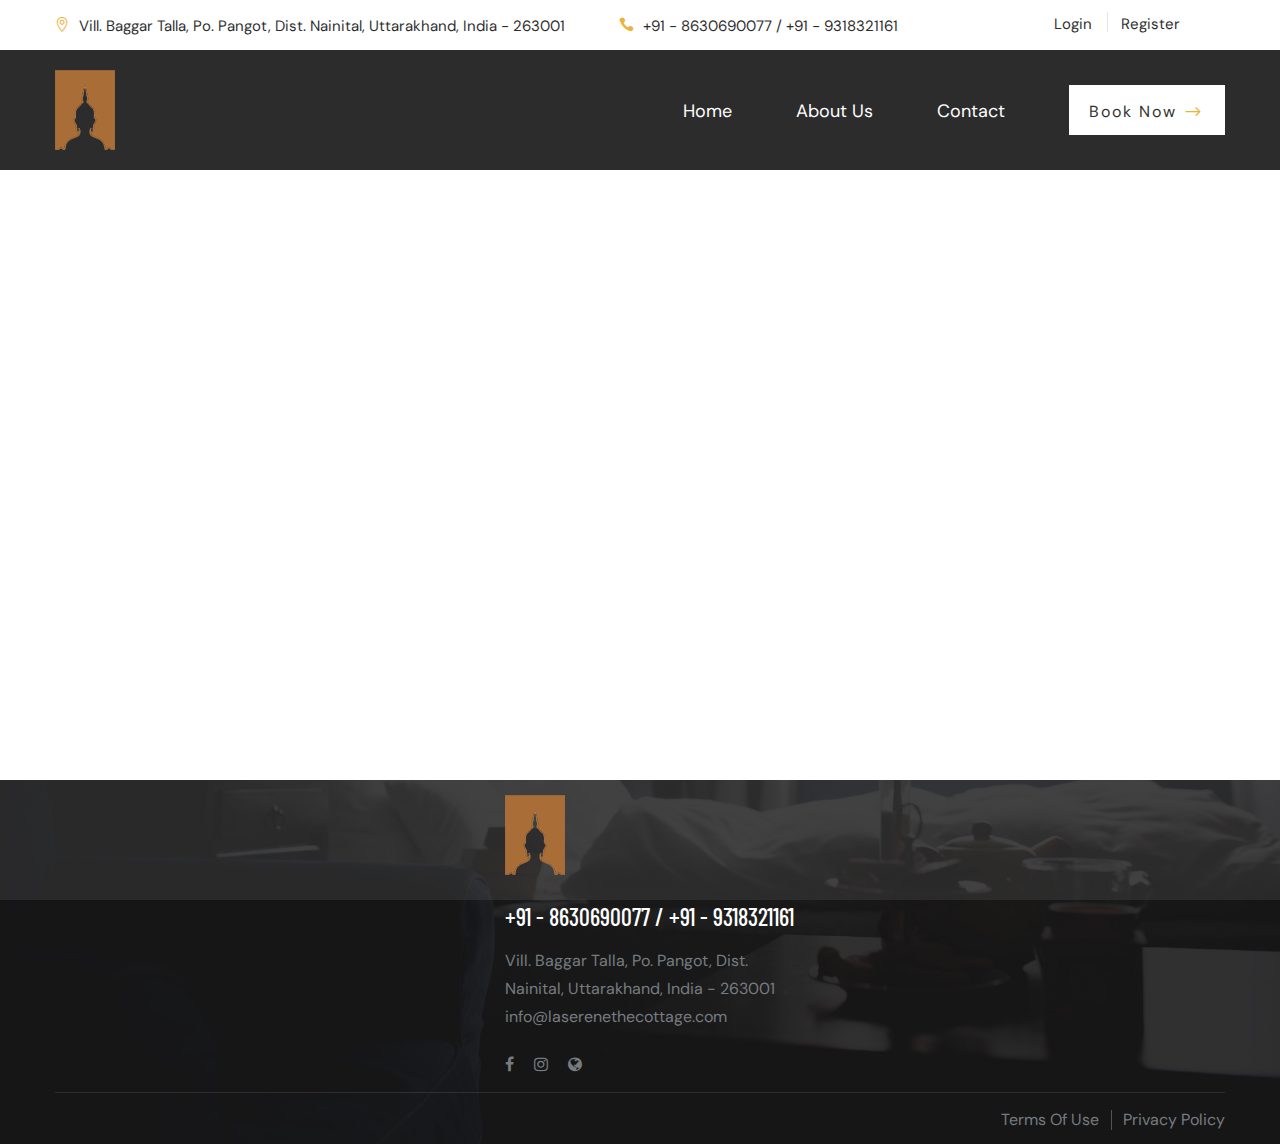
<file: contact.html>
<!DOCTYPE html>
<html lang="en">

<head>
    <meta charset="UTF-8">
    <meta name="description" content="Hiroto Template">
    <meta name="keywords" content="Hiroto, unica, creative, html">
    <meta name="viewport" content="width=device-width, initial-scale=1.0">
    <meta http-equiv="X-UA-Compatible" content="ie=edge">
    <title>LASERENE THE COTTAGE</title>

    <!-- Css Styles -->
    <link rel="stylesheet" href="css/bootstrap.min.css" type="text/css">
    <link rel="stylesheet" href="css/font-awesome.min.css" type="text/css">
    <link rel="stylesheet" href="css/elegant-icons.css" type="text/css">
    <link rel="stylesheet" href="css/nice-select.css" type="text/css">
    <link rel="stylesheet" href="css/jquery-ui.min.css" type="text/css">
    <link rel="stylesheet" href="css/owl.carousel.min.css" type="text/css">
    <link rel="stylesheet" href="css/slicknav.min.css" type="text/css">
    <link rel="stylesheet" href="css/style.css" type="text/css">

    
</head>

<body>
    <!-- Page Preloder -->
    <div id="preloder">
        <div class="loader"></div>
    </div>

    <!-- Offcanvas Menu Begin -->
    <div class="offcanvas-menu-overlay"></div>
    <div class="offcanvas-menu-wrapper">
        <div class="offcanvas__logo">
            <a href="./index.html"><img src="img/logo.png" alt=""></a>
        </div>
        <div id="mobile-menu-wrap"></div>
        <div class="offcanvas__btn__widget">
            <a href="#foot">Book Now <span class="arrow_right"></span></a>
        </div>
        <div class="offcanvas__widget">
            <ul>
                <li><span class="icon_pin_alt"></span> Vill. Baggar Talla, Po. Pangot, Dist. Nainital, Uttarakhand, India - 263001</li>
                <li><span class="icon_phone"></span> +91 - 8630690077 / +91 - 9318321161</li>
            </ul>
        </div>
        <!-- <div class="offcanvas__language">
            <img src="img/lan.png" alt="">
            <span>English</span>
            <i class="fa fa-angle-down"></i>
            <ul>
                <li>English</li>
                <li>Bangla</li>
            </ul>
        </div> -->
        <div class="offcanvas__auth">
            <ul>
                <li><a href="#">Login</a></li>
                <li><a href="#">Register</a></li>
            </ul>
        </div>
    </div>
    <!-- Offcanvas Menu End -->

    <!-- Header Section Begin -->
    <header class="header">
        <div id="nav-placeholder"></div>
    </header>
    <!-- Header Section End -->

    <!-- Map Begin -->
    <div class="map">
        <iframe
            src="https://www.google.com/maps/embed?pb=!1m14!1m8!1m3!1d28618.731390239973!2d79.37402146272026!3d29.414134128141914!3m2!1i1024!2i768!4f13.1!3m3!1m2!1s0x0%3A0x8a832f6ba9aaad1a!2sLaSerene%20The%20Cottage!5e0!3m2!1sen!2sin!4v1665898133659!5m2!1sen!2sin"
            height="600" style="border:0;" allowfullscreen=""></iframe>
    </div>
    <!-- Map End -->

    <!-- Contact Section Begin -->
    <!-- <section class="contact spad">
        <div class="container">
            <div class="row">
                <div class="col-lg-5 col-md-6 col-sm-5">
                    <div class="contact__widget">
                        <div class="contact__widget__item">
                            <h4>Contact Us</h4>
                            <ul>
                                <li>+91 - 8630690077</li>
                                <li>info@laserenethecottage.com</li>
                            </ul>
                        </div>
                        <div class="contact__widget__item">
                            <h4>Address</h4>
                            <p>Vill. Baggar Talla, Po. Pangot, Dist. Nainital, Uttarakhand <br />India - 263001</p>
                        </div>
                        <div class="contact__widget__time">
                            <h4>Opentime</h4>
                            <div class="row">
                                <div class="col-lg-6 col-md-6 col-sm-6">
                                    <div class="contact__widget__time__item">
                                        <ul>
                                            <li>Monday - Friday</li>
                                            <li><span>8 am - 9 pm</span></li>
                                        </ul>
                                    </div>
                                </div>
                                <div class="col-lg-6 col-md-6 col-sm-6">
                                    <div class="contact__widget__time__item">
                                        <ul>
                                            <li>Saturday - Sunday</li>
                                            <li><span>8 am - 9 pm</span></li>
                                        </ul>
                                    </div>
                                </div>
                            </div>
                        </div>
                    </div>
                </div>
                <div class="col-lg-6 offset-lg-1 col-md-6 col-sm-7">
                    <div class="contact__form">
                        <h2>Your question?</h2>
                        <form action="mailto: info@laserenethecottage.com">
                            <input type="text" placeholder="Your Name">
                            <input type="text" placeholder="Email">
                            <textarea placeholder="Your Message"></textarea>
                            <button type="submit">Send Message</button>
                        </form>
                    </div>
                </div>
            </div>
        </div>
    </section> -->
    <!-- Contact Section End -->

    <!-- Footer Section Begin -->
    <footer id = "foot" class="footer set-bg" data-setbg="img/footer-bg.jpg">
        <div id="footer-placeholder"></div>
    </footer>
    <!-- Footer Section End -->

    <!-- Js Plugins -->
    <script src="js/jquery-3.3.1.min.js"></script>
    <script src="js/bootstrap.min.js"></script>
    <script src="js/jquery.nice-select.min.js"></script>
    <script src="js/jquery-ui.min.js"></script>
    <script src="js/jquery.slicknav.js"></script>
    <script src="js/owl.carousel.min.js"></script>
    <script src="js/main.js"></script>
    
</body>
<script src="https://code.jquery.com/jquery-3.6.1.min.js" integrity="sha256-o88AwQnZB+VDvE9tvIXrMQaPlFFSUTR+nldQm1LuPXQ=" crossorigin="anonymous"></script>
<script>
    $(function(){
    $("#nav-placeholder").load("navbar.html");
    $("#footer-placeholder").load("foot.html");
    })
    const x = new Date().getFullYear();
    window.onload = function(){
    document.getElementById('current-contact').className = 'active';
    document.getElementById('current-foot').innerHTML=`Copyright &copy; ${x} All rights reserved | This template is made with <i class='fa fa-heart' aria-hidden='true'></i> by <a href='https://colorlib.com' target='_blank'>Colorlib</a>`;
    };
</script>

</html>
</file>
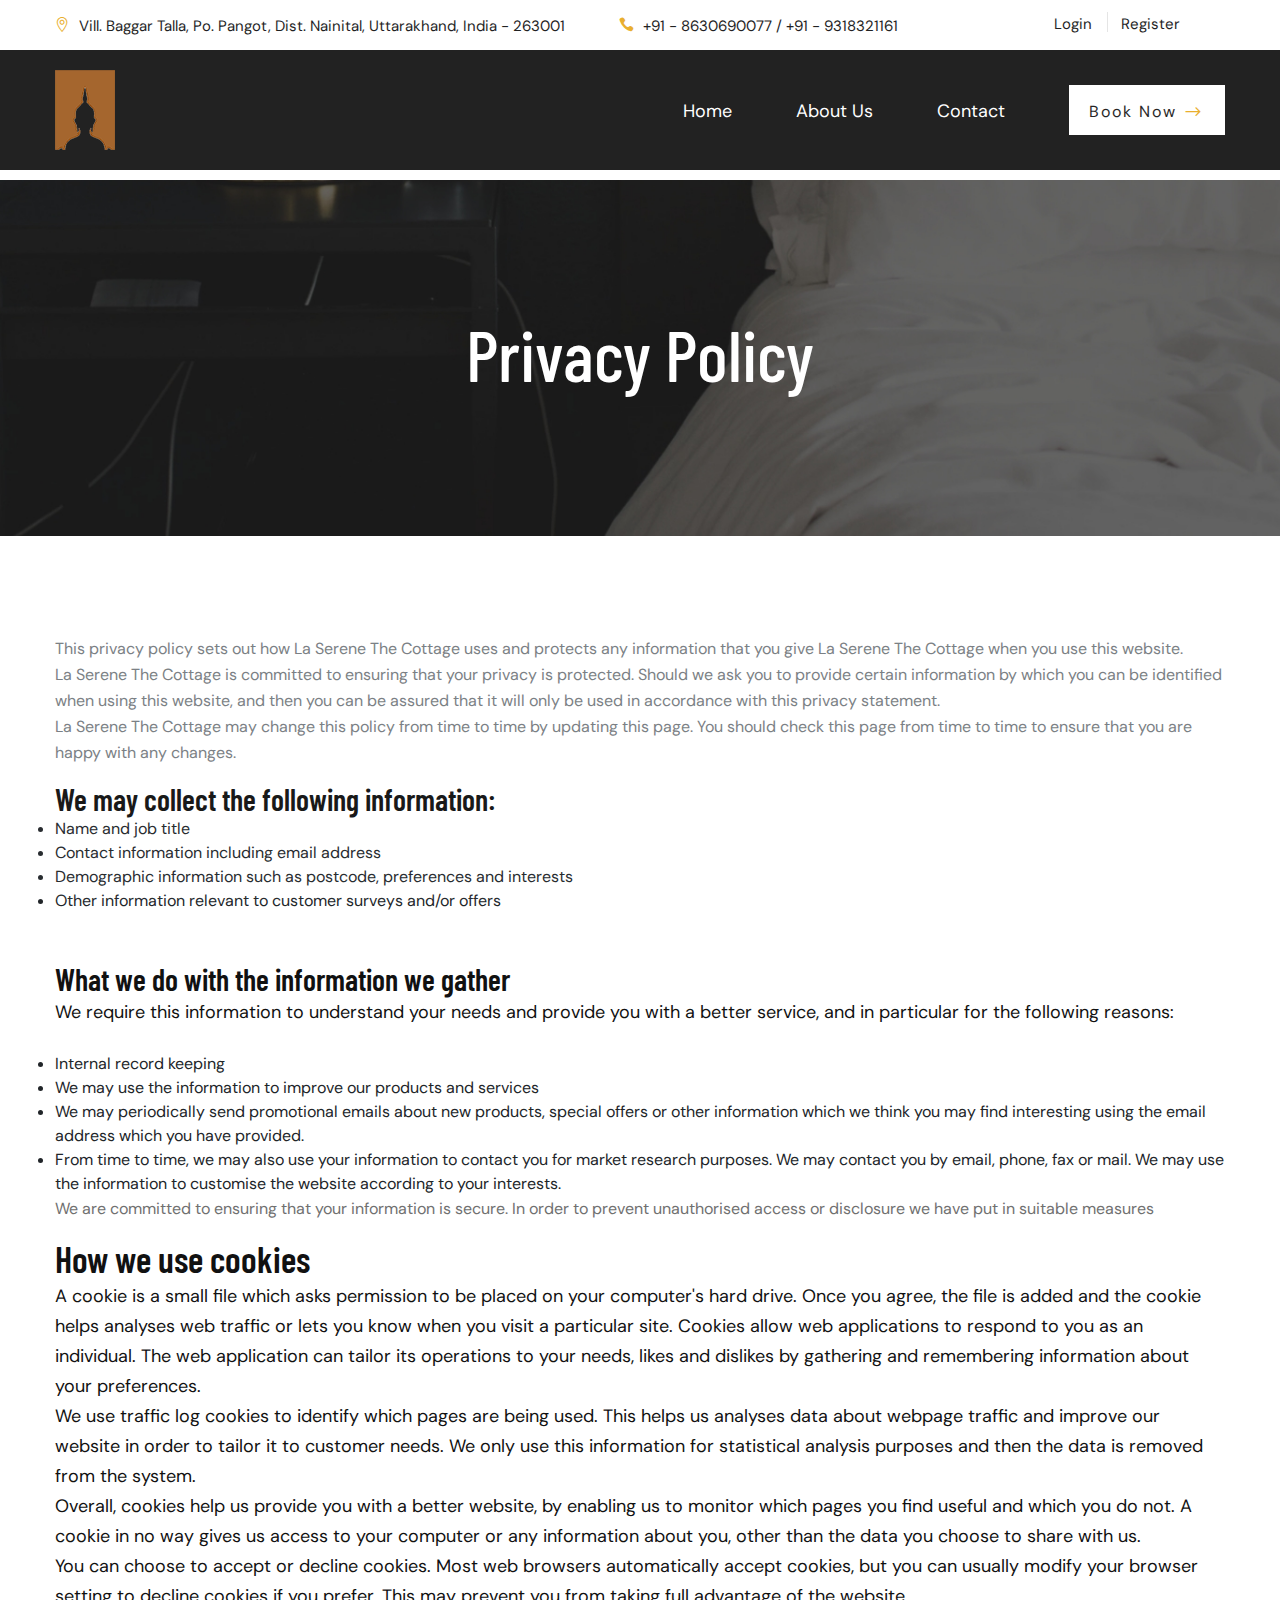
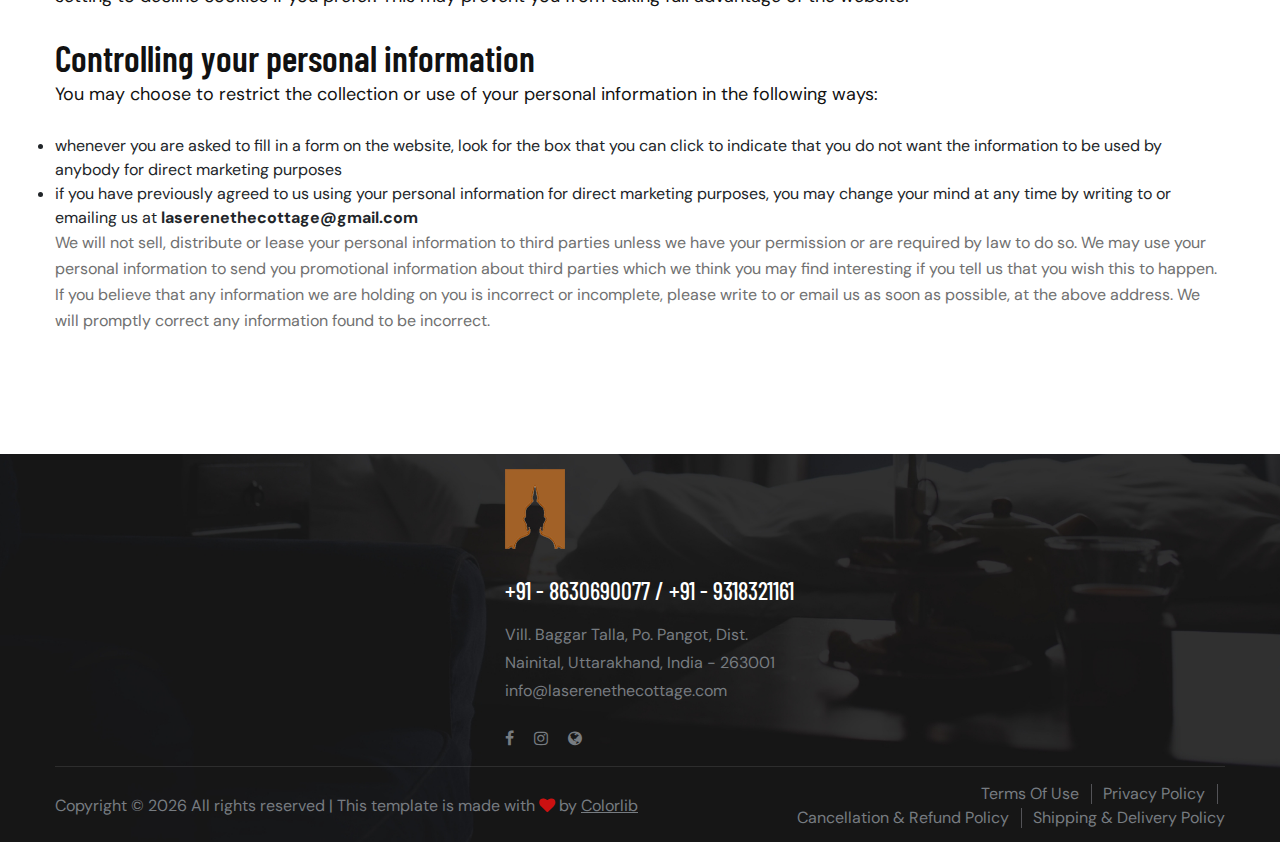
<file: PrivacyPolicy.html>
<!DOCTYPE html>
<html lang="zxx">

<head>
    <meta charset="UTF-8">
    <meta name="description" content="Hiroto Template">
    <meta name="keywords" content="Hiroto, unica, creative, html">
    <meta name="viewport" content="width=device-width, initial-scale=1.0">
    <meta http-equiv="X-UA-Compatible" content="ie=edge">
    <title>LASERENE THE COTTAGE</title>

    <!-- Css Styles -->
    <link rel="stylesheet" href="css/bootstrap.min.css" type="text/css">
    <link rel="stylesheet" href="css/font-awesome.min.css" type="text/css">
    <link rel="stylesheet" href="css/elegant-icons.css" type="text/css">
    <link rel="stylesheet" href="css/nice-select.css" type="text/css">
    <link rel="stylesheet" href="css/jquery-ui.min.css" type="text/css">
    <link rel="stylesheet" href="css/owl.carousel.min.css" type="text/css">
    <link rel="stylesheet" href="css/slicknav.min.css" type="text/css">
    <link rel="stylesheet" href="css/style.css" type="text/css">
</head>

<body>
    <!-- Page Preloder -->
    <div id="preloder">
        <div class="loader"></div>
    </div>

    <!-- Offcanvas Menu Begin -->
    <div class="offcanvas-menu-overlay"></div>
    <div class="offcanvas-menu-wrapper">
        <div class="offcanvas__logo">
            <a href="./index.html"><img src="img/logo.png" alt=""></a>
        </div>
        <div id="mobile-menu-wrap"></div>
        <div class="offcanvas__btn__widget">
            <a href="#foot">Book Now <span class="arrow_right"></span></a>
        </div>
        <div class="offcanvas__widget">
            <ul>
                <li><span class="icon_pin_alt"></span> Vill. Baggar Talla, Po. Pangot, Dist. Nainital, Uttarakhand, India - 263001</li>
                <li><span class="icon_phone"></span> +91 - 8630690077 / +91 - 9318321161</li>
            </ul>
        </div>
        <!-- <div class="offcanvas__language">
            <img src="img/lan.png" alt="">
            <span>English</span>
            <i class="fa fa-angle-down"></i>
            <ul>
                <li>English</li>
                <li>Bangla</li>
            </ul>
        </div> -->
        <div class="offcanvas__auth">
            <ul>
                <li><a href="#">Login</a></li>
                <li><a href="#">Register</a></li>
            </ul>
        </div>
    </div>
    <!-- Offcanvas Menu End -->

    <!-- Header Section Begin -->
    <header class="header">
        <div class="header__top">
            <div class="container">
                <div class="row">
                    <div class="col-lg-7">
                        <ul class="header__top__widget">
                            <li><span class="icon_pin_alt"></span> Vill. Baggar Talla, Po. Pangot, Dist. Nainital, Uttarakhand, India - 263001</li>
                            <li><span class="icon_phone"></span> +91 - 8630690077 / +91 - 9318321161</li>
                        </ul>
                    </div>
                    <div class="col-lg-5">
                        <div class="header__top__right">
                            <div class="header__top__auth">
                                <ul>
                                    <li><a href="#">Login</a></li>
                                    <li><a href="#">Register</a></li>
                                </ul>
                            </div>
                            <!-- <div class="header__top__language">
                                <img src="img/lan.png" alt="">
                                <span>English</span>
                                <i class="fa fa-angle-down"></i>
                                <ul>
                                    <li>English</li>
                                    <li>Bangla</li>
                                </ul>
                            </div> -->
                        </div>
                    </div>
                </div>
            </div>
        </div>
        <div class="header__nav__option">
            <div class="container">
                <div class="row">
                    <div class="col-lg-2">
                        <div class="header__logo">
                            <a href="./index.html"><img src="img/logo.png" alt=""></a>
                    
                        </div>
                    </div>
                    <div class="col-lg-10">
                        <div class="header__nav">
                            <nav class="header__menu">
                                <ul class="menu__class">
                                    <li ><a href="./index.html">Home</a></li>
                                    <!-- <li><a href="./rooms.html">Rooms</a></li> -->
                                    <li><a href="./about.html">About Us</a></li>
                                    <!-- <li><a href="#">Pages</a>
                                        <ul class="dropdown">
                                            <li><a href="./about.html">About Us</a></li>
                                            <li><a href="./room-details.html">Room Details</a></li>
                                            <li><a href="./blog-details.html">Blog Details</a></li>
                                        </ul>
                                    </li> -->
                                    <!-- <li><a href="./blog.html">News</a></li> -->
                                    <li><a href="./contact.html">Contact</a></li>
                                </ul>
                            </nav>
                            <div class="header__nav__widget">
                                <a href="#foot">Book Now <span class="arrow_right"></span></a>
                            </div>
                        </div>
                    </div>
                </div>
                <div class="canvas__open">
                    <span class="fa fa-bars"></span>
                </div>
            </div>
        </div>
    </header>
    <!-- Header Section End -->

    <!-- Breadcrumb Begin -->
    <div class="breadcrumb-option set-bg" data-setbg="img/breadcrumb-bg.jpg">
        <div class="container">
            <div class="row">
                <div class="col-lg-12 text-center">
                    <div class="breadcrumb__text">
                        <h1>Privacy Policy</h1>
                    </div>
                </div>
            </div>
        </div>
    </div>
    <!-- Breadcrumb End -->

    <!-- About Section Begin -->
    <section class="about spad">
        <div class="container">
            <div class="about__content">
                <div class="row">
                    <div class="col-lg-12">
                        <p>
                            This privacy policy sets out how La Serene The Cottage uses and protects any information that you give La Serene The Cottage when you use this website.
                            <br>
                            La Serene The Cottage is committed to ensuring that your privacy is protected. Should we ask you to provide certain information by which you can be identified when using this website, and then you can be assured that it will only be used in accordance with this privacy statement.
                            <br>
                            La Serene The Cottage may change this policy from time to time by updating this page. You should check this page from time to time to ensure that you are happy with any changes.
                        </p>
                    </div><br><br>
                    <div class="col-lg-12">
                        
                            <h3>We may collect the following information:</h3>   
                        
                        <div class="about__text">
                            <ul>
                                <li>
                                    Name and job title
                                </li>
                                <li>
                                    Contact information including email address
                                </li>
                                <li>
                                    Demographic information such as postcode, preferences and interests
                                </li>
                                <li>
                                    Other information relevant to customer surveys and/or offers
                                </li>
                            </ul>
                            
                        </div><br><br>
                    </div>
                    <div class="col-lg-12">
                        
                            <h3>What we do with the information we gather</h3>
                        
                        <div class="about__text">
                            <p>We require this information to understand your needs and provide you with a better service, and in particular for the following reasons:</p>
                            <ul>
                                <li>
                                    Internal record keeping
                                </li>
                                <li>
                                    We may use the information to improve our products and services
                                </li>
                                <li>
                                    We may periodically send promotional emails about new products, special offers or other information which we think you may find interesting using the email address which you have provided.
                                </li>
                                <li>
                                    From time to time, we may also use your information to contact you for market research purposes. We may contact you by email, phone, fax or mail. We may use the information to customise the website according to your interests.
                                </li>
                            </ul>
                            <p>
                                We are committed to ensuring that your information is secure. In order to prevent unauthorised access or disclosure we have put in suitable measures
                            </p>  
                        </div>
                    </div><br><br>
                    <div class="col-lg-12">
                        
                            <h2>How we use cookies</h2>
                        
                        <div class="about__text">
                            <p>
                              A cookie is a small file which asks permission to be placed on your computer's hard drive. Once you agree, the file is added and the cookie helps analyses web traffic or lets you know when you visit a particular site. Cookies allow web applications to respond to you as an individual. The web application can tailor its operations to your needs, likes and dislikes by gathering and remembering information about your preferences.
                                <br>
                              We use traffic log cookies to identify which pages are being used. This helps us analyses data about webpage traffic and improve our website in order to tailor it to customer needs. We only use this information for statistical analysis purposes and then the data is removed from the system.
                                <br>
                              Overall, cookies help us provide you with a better website, by enabling us to monitor which pages you find useful and which you do not. A cookie in no way gives us access to your computer or any information about you, other than the data you choose to share with us.
                                <br>
                              You can choose to accept or decline cookies. Most web browsers automatically accept cookies, but you can usually modify your browser setting to decline cookies if you prefer. This may prevent you from taking full advantage of the website.
                                <br>  
                            </p>
                            
                        </div>
                    </div><br><br>
                    <div class="col-lg-12">
                        
                            <h2>Controlling your personal information</h2>
                        
                        <div class="about__text">
                           <p>
                            You may choose to restrict the collection or use of your personal information in the following ways:
                           </p>
                           <ul>
                               <li>
                                    whenever you are asked to fill in a form on the website, look for the box that you can click to indicate that you do not want the information to be used by anybody for direct marketing purposes
                               </li>
                               <li>
                                    if you have previously agreed to us using your personal information for direct marketing purposes, you may change your mind at any time by writing to or emailing us at <b>laserenethecottage@gmail.com</b>
                               </li>
                           </ul>
                           <p>
                            We will not sell, distribute or lease your personal information to third parties unless we have your permission or are required by law to do so. We may use your personal information to send you promotional information about third parties which we think you may find interesting if you tell us that you wish this to happen.
                            <br>
                            If you believe that any information we are holding on you is incorrect or incomplete, please write to or email us as soon as possible, at the above address. We will promptly correct any information found to be incorrect.
                            <br>
                           </p>
                        </div>
                    </div>
                </div>
            </div>
            
        </div>
    </section>
            


    <!-- ....end -->

    <!-- Footer Section Begin -->
    <footer id = "foot" class="footer set-bg" data-setbg="img/footer-bg.jpg">
        <!-- <div class="container">
            <div class="row">
                <div class="col-lg-12">
                    <div class="logo__carousel owl-carousel">
                        <div class="logo__carousel__item">
                            <a href="#"><img src="img/logo/logo-1.png" alt=""></a>
                        </div>
                        <div class="logo__carousel__item">
                            <a href="#"><img src="img/logo/logo-2.png" alt=""></a>
                        </div>
                        <div class="logo__carousel__item">
                            <a href="#"><img src="img/logo/logo-3.png" alt=""></a>
                        </div>
                        <div class="logo__carousel__item">
                            <a href="#"><img src="img/logo/logo-4.png" alt=""></a>
                        </div>
                        <div class="logo__carousel__item">
                            <a href="#"><img src="img/logo/logo-5.png" alt=""></a>
                        </div>
                    </div>
                </div>
            </div>
        </div> -->
        <div class="container">
            <div class="footer__content">
                <div class="row">
                    <div class="col-lg-3 col-md-6 col-sm-6">
                        <div class="footer__about">
                            <div class="footer__logo">
                                <a href="#"><img src="img/logo.png" alt=""></a>
                            </div>
                            <h4 class="foot_num">+91 - 8630690077 / +91 - 9318321161</h4>
                            <ul>
                                <li>Vill. Baggar Talla, Po. Pangot, Dist. Nainital, Uttarakhand, India - 263001</li>
                                <li>info@laserenethecottage.com</li>
                            </ul>
                            <div class="footer__social">
                                <a href="#"><i class="fa fa-facebook"></i></a>
                                <a href="https://www.instagram.com/laserenethecottage/"><i class="fa fa-instagram"></i></a>
                                <a href="#"><i class="fa fa-globe"></i></a>
                                <!-- <a href="#"><i class="fa fa-youtube-play"></i></a> -->
                            </div>
                        </div>
                    </div>
                    <!-- <div class="col-lg-3 offset-lg-1 col-md-5 offset-md-1 col-sm-6">
                        <div class="footer__widget">
                            <h4>Quick Link</h4>
                            <ul>
                                <li><a href="#">Home</a></li>
                                <li><a href="#">Booking</a></li>
                                <li><a href="#">About Us</a></li>
                                <li><a href="#">Review</a></li>
                                <li><a href="#">Contact</a></li>
                            </ul>
                            <ul>
                                <li><a href="#">Services</a></li>
                                <li><a href="#">Our Room</a></li>
                                <li><a href="#">Restaurants</a></li>
                                <li><a href="#">Payments</a></li>
                                <li><a href="#">Events</a></li>
                            </ul>
                        </div>
                    </div> -->
                    <!-- <div class="col-lg-5 col-md-8 col-sm-12">
                        <div class="footer__newslatter">
                            <h4>Subscribe our newlatester</h4>
                            <form action="#">
                                <input type="text" placeholder="Your E-mail Address">
                                <button type="submit">Subscribe</button>
                            </form>
                            <div class="footer__newslatter__find">
                                <h5>Find Us:</h5>
                                <div class="footer__newslatter__find__links">
                                    <a href="#"><i class="fa fa-tripadvisor"></i></a>
                                    <a href="#"><i class="fa fa-map-o"></i></a>
                                    <a href="#"><i class="fa fa-dribbble"></i></a>
                                    <a href="#"><i class="fa fa-forumbee"></i></a>
                                </div>
                            </div>
                        </div>
                    </div> -->
                </div>
            </div>
            <div class="footer__copyright">
                <div class="row">
                    <div class="col-lg-7 col-md-7">
                        <!-- Link back to Colorlib can't be removed. Template is licensed under CC BY 3.0. -->
                        <div class="footer__copyright__text">
                            <p>Copyright &copy; <script>document.write(new Date().getFullYear());</script> All rights reserved | This template is made with <i class="fa fa-heart" aria-hidden="true"></i> by <a href="https://colorlib.com" target="_blank">Colorlib</a></p>
                        </div>
                        <!-- Link back to Colorlib can't be removed. Template is licensed under CC BY 3.0. -->
                    </div>
                    <div class="col-lg-5 col-md-5">
                        <ul class="footer__copyright__links">
                            <li><a href="TermsOfUse.html">Terms Of Use</a></li>
                            <li class="active"><a href="PrivacyPolicy.html">Privacy Policy</a></li>
                            <li><a href="CancelRefundPolicy.html">Cancellation & Refund Policy</a></li>
                            <li><a href="ShippingDeliveryPolicy.html">Shipping & Delivery Policy</a></li>
                        </ul>
                    </div>
                </div>
            </div>
        </div>
    </footer>
    <!-- Footer Section End -->

    <!-- Js Plugins -->
    <script src="js/jquery-3.3.1.min.js"></script>
    <script src="js/bootstrap.min.js"></script>
    <script src="js/jquery.nice-select.min.js"></script>
    <script src="js/jquery-ui.min.js"></script>
    <script src="js/jquery.slicknav.js"></script>
    <script src="js/owl.carousel.min.js"></script>
    <script src="js/main.js"></script>
</body>

</html>
</file>
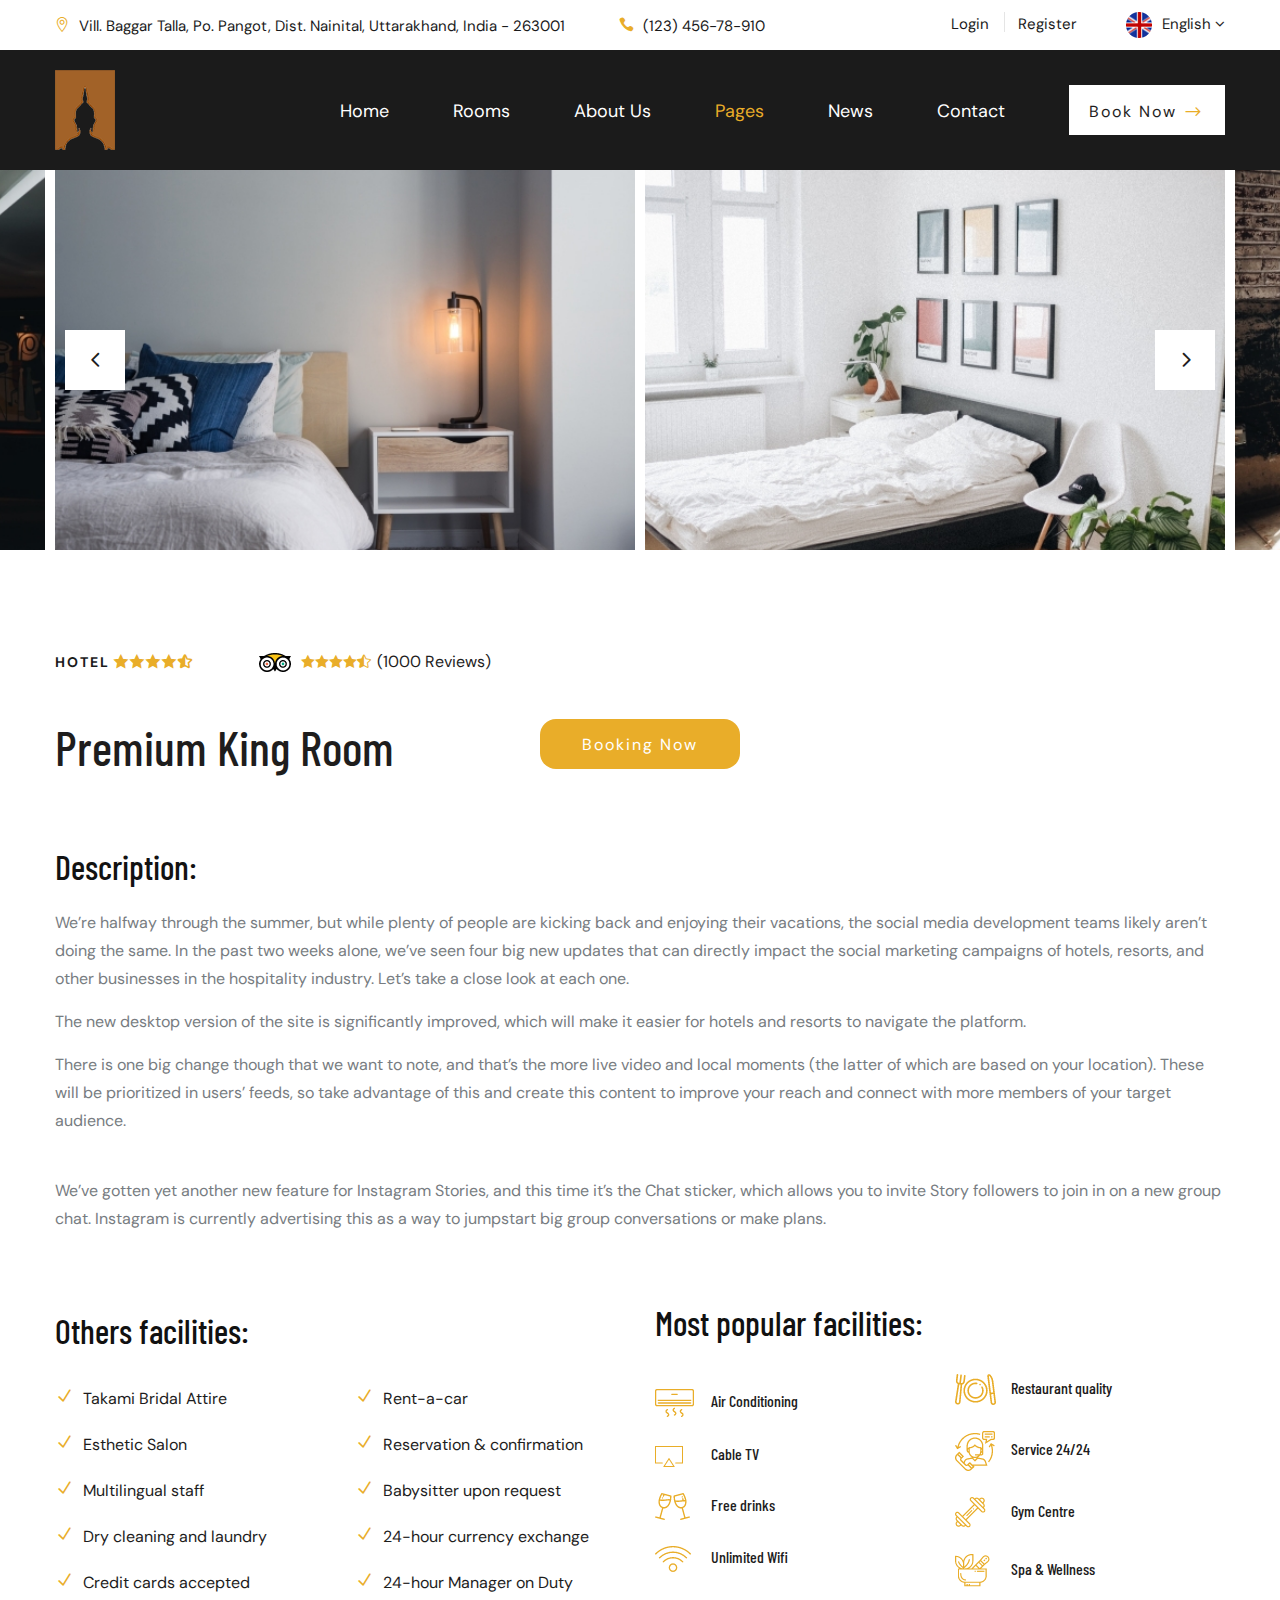
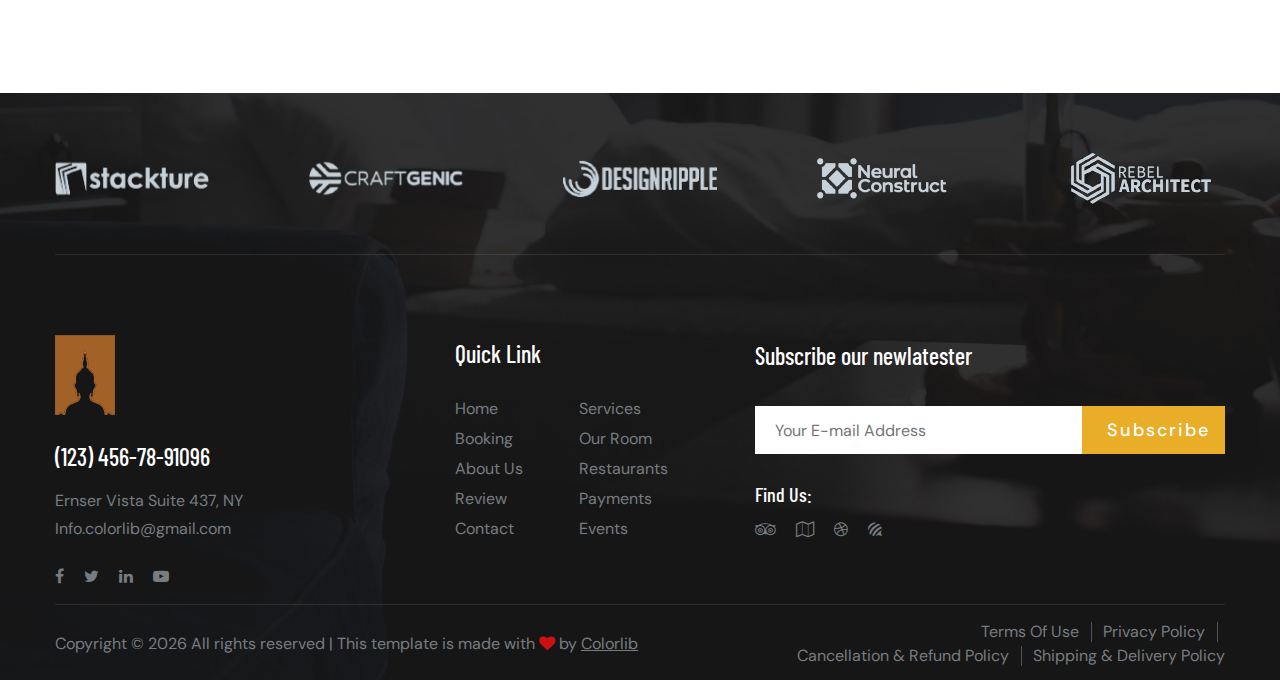
<file: room-details.html>
<!DOCTYPE html>
<html lang="zxx">

<head>
    <meta charset="UTF-8">
    <meta name="description" content="Hiroto Template">
    <meta name="keywords" content="Hiroto, unica, creative, html">
    <meta name="viewport" content="width=device-width, initial-scale=1.0">
    <meta http-equiv="X-UA-Compatible" content="ie=edge">
    <title>Hiroto | Template</title>

    <!-- Css Styles -->
    <link rel="stylesheet" href="css/bootstrap.min.css" type="text/css">
    <link rel="stylesheet" href="css/font-awesome.min.css" type="text/css">
    <link rel="stylesheet" href="css/elegant-icons.css" type="text/css">
    <link rel="stylesheet" href="css/nice-select.css" type="text/css">
    <link rel="stylesheet" href="css/jquery-ui.min.css" type="text/css">
    <link rel="stylesheet" href="css/owl.carousel.min.css" type="text/css">
    <link rel="stylesheet" href="css/slicknav.min.css" type="text/css">
    <link rel="stylesheet" href="css/style.css" type="text/css">
</head>

<body>
    <!-- Page Preloder -->
    <div id="preloder">
        <div class="loader"></div>
    </div>

    <!-- Offcanvas Menu Begin -->
    <div class="offcanvas-menu-overlay"></div>
    <div class="offcanvas-menu-wrapper">
        <div class="offcanvas__logo">
            <a href="./index.html"><img src="img/logo.png" alt=""></a>
        </div>
        <div id="mobile-menu-wrap"></div>
        <div class="offcanvas__btn__widget">
            <a href="#">Book Now <span class="arrow_right"></span></a>
        </div>
        <div class="offcanvas__widget">
            <ul>
                <li><span class="icon_pin_alt"></span> Vill. Baggar Talla, Po. Pangot, Dist. Nainital, Uttarakhand, India - 263001</li>
                <li><span class="icon_phone"></span> (123) 456-78-910</li>
            </ul>
        </div>
        <div class="offcanvas__language">
            <img src="img/lan.png" alt="">
            <span>English</span>
            <i class="fa fa-angle-down"></i>
            <ul>
                <li>English</li>
                <li>Bangla</li>
            </ul>
        </div>
        <div class="offcanvas__auth">
            <ul>
                <li><a href="#">Login</a></li>
                <li><a href="#">Register</a></li>
            </ul>
        </div>
    </div>
    <!-- Offcanvas Menu End -->

    <!-- Header Section Begin -->
    <header class="header">
        <div class="header__top">
            <div class="container">
                <div class="row">
                    <div class="col-lg-7">
                        <ul class="header__top__widget">
                            <li><span class="icon_pin_alt"></span> Vill. Baggar Talla, Po. Pangot, Dist. Nainital, Uttarakhand, India - 263001</li>
                            <li><span class="icon_phone"></span> (123) 456-78-910</li>
                        </ul>
                    </div>
                    <div class="col-lg-5">
                        <div class="header__top__right">
                            <div class="header__top__auth">
                                <ul>
                                    <li><a href="#">Login</a></li>
                                    <li><a href="#">Register</a></li>
                                </ul>
                            </div>
                            <div class="header__top__language">
                                <img src="img/lan.png" alt="">
                                <span>English</span>
                                <i class="fa fa-angle-down"></i>
                                <ul>
                                    <li>English</li>
                                    <li>Bangla</li>
                                </ul>
                            </div>
                        </div>
                    </div>
                </div>
            </div>
        </div>
        <div class="header__nav__option">
            <div class="container">
                <div class="row">
                    <div class="col-lg-2">
                        <div class="header__logo">
                            <a href="./index.html"><img src="img/logo.png" alt=""></a>
                        </div>
                    </div>
                    <div class="col-lg-10">
                        <div class="header__nav">
                            <nav class="header__menu">
                                <ul class="menu__class">
                                    <li><a href="./index.html">Home</a></li>
                                    <li><a href="./rooms.html">Rooms</a></li>
                                    <li><a href="./about.html">About Us</a></li>
                                    <li class="active"><a href="#">Pages</a>
                                        <ul class="dropdown">
                                            <li><a href="./about.html">About Us</a></li>
                                            <li><a href="./room-details.html">Room Details</a></li>
                                            <li><a href="./blog-details.html">Blog Details</a></li>
                                        </ul>
                                    </li>
                                    <li><a href="./blog.html">News</a></li>
                                    <li><a href="./contact.html">Contact</a></li>
                                </ul>
                            </nav>
                            <div class="header__nav__widget">
                                <a href="#">Book Now <span class="arrow_right"></span></a>
                            </div>
                        </div>
                    </div>
                </div>
                <div class="canvas__open">
                    <span class="fa fa-bars"></span>
                </div>
            </div>
        </div>
    </header>
    <!-- Header Section End -->

    <!-- Room Details Slider Begin -->
    <div class="room-details-slider">
        <div class="container">
            <div class="room__details__pic__slider owl-carousel">
                <div class="room__details__pic__slider__item set-bg" data-setbg="img/rooms/details/rd-1.jpg"></div>
                <div class="room__details__pic__slider__item set-bg" data-setbg="img/rooms/details/rd-2.jpg"></div>
                <div class="room__details__pic__slider__item set-bg" data-setbg="img/rooms/details/rd-3.jpg"></div>
                <div class="room__details__pic__slider__item set-bg" data-setbg="img/rooms/details/rd-4.jpg"></div>
            </div>
        </div>
    </div>
    <!-- Room Details Slider End -->

    <!-- Rooms Details Section Begin -->
    <section class="room-details spad">
        <div class="container">
            <div class="row">
                <div class="col-lg-12">
                    <div class="room__details__content">
                        <div class="room__details__rating">
                            <div class="room__details__hotel">
                                <span>Hotel</span>
                                <div class="room__details__hotel__rating">
                                    <span class="icon_star"></span>
                                    <span class="icon_star"></span>
                                    <span class="icon_star"></span>
                                    <span class="icon_star"></span>
                                    <span class="icon_star-half_alt"></span>
                                </div>
                            </div>
                            <div class="room__details__advisor">
                                <img src="img/rooms/details/tripadvisor.png" alt="">
                                <div class="room__details__advisor__rating">
                                    <span class="icon_star"></span>
                                    <span class="icon_star"></span>
                                    <span class="icon_star"></span>
                                    <span class="icon_star"></span>
                                    <span class="icon_star-half_alt"></span>
                                </div>
                                <span class="review">(1000 Reviews)</span>
                            </div>
                        </div>
                        <div class="room__details__title">
                            <h2>Premium King Room</h2>
                            <a href="#" class="primary-btn">Booking Now</a>
                        </div>
                        <div class="room__details__desc">
                            <h2>Description:</h2>
                            <p>We’re halfway through the summer, but while plenty of people are kicking back and
                                enjoying their vacations, the social media development teams likely aren’t doing the
                                same. In the past two weeks alone, we’ve seen four big new updates that can directly
                                impact the social marketing campaigns of hotels, resorts, and other businesses in the
                                hospitality industry. Let’s take a close look at each one.</p>
                            <p>The new desktop version of the site is significantly improved, which will make it easier
                                for hotels and resorts to navigate the platform.</p>
                            <p>There is one big change though that we want to note, and that’s the more live video and
                                local moments (the latter of which are based on your location). These will be
                                prioritized in users’ feeds, so take advantage of this and create this content to
                                improve your reach and connect with more members of your target audience.</p>
                            <p>We’ve gotten yet another new feature for Instagram Stories, and this time it’s the Chat
                                sticker, which allows you to invite Story followers to join in on a new group chat.
                                Instagram is currently advertising this as a way to jumpstart big group conversations or
                                make plans.</p>
                        </div>
                        <div class="row">
                            <div class="col-lg-6 col-md-6 col-sm-6">
                                <div class="room__details__facilities">
                                    <h2>Others facilities:</h2>
                                    <div class="row">
                                        <div class="col-lg-6">
                                            <ul>
                                                <li><span class="icon_check"></span> Takami Bridal Attire</li>
                                                <li><span class="icon_check"></span> Esthetic Salon</li>
                                                <li><span class="icon_check"></span> Multilingual staff</li>
                                                <li><span class="icon_check"></span> Dry cleaning and laundry</li>
                                                <li><span class="icon_check"></span> Credit cards accepted</li>
                                            </ul>
                                        </div>
                                        <div class="col-lg-6">
                                            <ul>
                                                <li><span class="icon_check"></span> Rent-a-car</li>
                                                <li><span class="icon_check"></span> Reservation & confirmation</li>
                                                <li><span class="icon_check"></span> Babysitter upon request</li>
                                                <li><span class="icon_check"></span> 24-hour currency exchange</li>
                                                <li><span class="icon_check"></span> 24-hour Manager on Duty</li>
                                            </ul>
                                        </div>
                                    </div>
                                </div>
                            </div>
                            <div class="col-lg-6 col-md-6 col-sm-6">
                                <div class="room__details__more__facilities">
                                    <h2>Most popular facilities:</h2>
                                    <div class="row">
                                        <div class="col-lg-6">
                                            <div class="room__details__more__facilities__item">
                                                <div class="icon"><img src="img/rooms/details/facilities/fac-1.png"
                                                        alt=""></div>
                                                <h6>Air Conditioning</h6>
                                            </div>
                                            <div class="room__details__more__facilities__item">
                                                <div class="icon"><img src="img/rooms/details/facilities/fac-2.png"
                                                        alt=""></div>
                                                <h6>Cable TV</h6>
                                            </div>
                                            <div class="room__details__more__facilities__item">
                                                <div class="icon"><img src="img/rooms/details/facilities/fac-3.png"
                                                        alt=""></div>
                                                <h6>Free drinks</h6>
                                            </div>
                                            <div class="room__details__more__facilities__item">
                                                <div class="icon"><img src="img/rooms/details/facilities/fac-4.png"
                                                        alt=""></div>
                                                <h6>Unlimited Wifi</h6>
                                            </div>
                                        </div>
                                        <div class="col-lg-6">
                                            <div class="room__details__more__facilities__item">
                                                <div class="icon"><img src="img/rooms/details/facilities/fac-5.png"
                                                        alt=""></div>
                                                <h6>Restaurant quality</h6>
                                            </div>
                                            <div class="room__details__more__facilities__item">
                                                <div class="icon"><img src="img/rooms/details/facilities/fac-6.png"
                                                        alt=""></div>
                                                <h6>Service 24/24</h6>
                                            </div>
                                            <div class="room__details__more__facilities__item">
                                                <div class="icon"><img src="img/rooms/details/facilities/fac-7.png"
                                                        alt=""></div>
                                                <h6>Gym Centre</h6>
                                            </div>
                                            <div class="room__details__more__facilities__item">
                                                <div class="icon"><img src="img/rooms/details/facilities/fac-8.png"
                                                        alt=""></div>
                                                <h6>Spa & Wellness</h6>
                                            </div>
                                        </div>
                                    </div>
                                </div>
                            </div>
                        </div>
                    </div>
                </div>
            </div>
        </div>
    </section>
    <!-- Rooms Details Section End -->

    <!-- Footer Section Begin -->
    <footer class="footer set-bg" data-setbg="img/footer-bg.jpg">
        <div class="container">
            <div class="row">
                <div class="col-lg-12">
                    <div class="logo__carousel owl-carousel">
                        <div class="logo__carousel__item">
                            <a href="#"><img src="img/logo/logo-1.png" alt=""></a>
                        </div>
                        <div class="logo__carousel__item">
                            <a href="#"><img src="img/logo/logo-2.png" alt=""></a>
                        </div>
                        <div class="logo__carousel__item">
                            <a href="#"><img src="img/logo/logo-3.png" alt=""></a>
                        </div>
                        <div class="logo__carousel__item">
                            <a href="#"><img src="img/logo/logo-4.png" alt=""></a>
                        </div>
                        <div class="logo__carousel__item">
                            <a href="#"><img src="img/logo/logo-5.png" alt=""></a>
                        </div>
                    </div>
                </div>
            </div>
        </div>
        <div class="container">
            <div class="footer__content">
                <div class="row">
                    <div class="col-lg-3 col-md-6 col-sm-6">
                        <div class="footer__about">
                            <div class="footer__logo">
                                <a href="#"><img src="img/logo.png" alt=""></a>
                            </div>
                            <h4>(123) 456-78-91096</h4>
                            <ul>
                                <li>Ernser Vista Suite 437, NY</li>
                                <li>Info.colorlib@gmail.com</li>
                            </ul>
                            <div class="footer__social">
                                <a href="#"><i class="fa fa-facebook"></i></a>
                                <a href="#"><i class="fa fa-twitter"></i></a>
                                <a href="#"><i class="fa fa-linkedin"></i></a>
                                <a href="#"><i class="fa fa-youtube-play"></i></a>
                            </div>
                        </div>
                    </div>
                    <div class="col-lg-3 offset-lg-1 col-md-5 offset-md-1 col-sm-6">
                        <div class="footer__widget">
                            <h4>Quick Link</h4>
                            <ul>
                                <li><a href="#">Home</a></li>
                                <li><a href="#">Booking</a></li>
                                <li><a href="#">About Us</a></li>
                                <li><a href="#">Review</a></li>
                                <li><a href="#">Contact</a></li>
                            </ul>
                            <ul>
                                <li><a href="#">Services</a></li>
                                <li><a href="#">Our Room</a></li>
                                <li><a href="#">Restaurants</a></li>
                                <li><a href="#">Payments</a></li>
                                <li><a href="#">Events</a></li>
                            </ul>
                        </div>
                    </div>
                    <div class="col-lg-5 col-md-8 col-sm-12">
                        <div class="footer__newslatter">
                            <h4>Subscribe our newlatester</h4>
                            <form action="#">
                                <input type="text" placeholder="Your E-mail Address">
                                <button type="submit">Subscribe</button>
                            </form>
                            <div class="footer__newslatter__find">
                                <h5>Find Us:</h5>
                                <div class="footer__newslatter__find__links">
                                    <a href="#"><i class="fa fa-tripadvisor"></i></a>
                                    <a href="#"><i class="fa fa-map-o"></i></a>
                                    <a href="#"><i class="fa fa-dribbble"></i></a>
                                    <a href="#"><i class="fa fa-forumbee"></i></a>
                                </div>
                            </div>
                        </div>
                    </div>
                </div>
            </div>
            <div class="footer__copyright">
                <div class="row">
                    <div class="col-lg-7 col-md-7">
                        <!-- Link back to Colorlib can't be removed. Template is licensed under CC BY 3.0. -->
                        <div class="footer__copyright__text">
                            <p>Copyright &copy; <script>document.write(new Date().getFullYear());</script> All rights reserved | This template is made with <i class="fa fa-heart" aria-hidden="true"></i> by <a href="https://colorlib.com" target="_blank">Colorlib</a></p>
                        </div>
                        <!-- Link back to Colorlib can't be removed. Template is licensed under CC BY 3.0. -->
                    </div>
                    <div class="col-lg-5 col-md-5">
                        <ul class="footer__copyright__links">
                            <li><a href="TermsOfUse.html">Terms Of Use</a></li>
                            <li><a href="PrivacyPolicy.html">Privacy Policy</a></li>
                            <li><a href="CancelRefundPolicy.html">Cancellation & Refund Policy</a></li>
                            <li><a href="ShippingDeliveryPolicy.html">Shipping & Delivery Policy</a></li>
                        </ul>
                    </div>
                </div>
            </div>
        </div>
    </footer>
    <!-- Footer Section End -->

    <!-- Js Plugins -->
    <script src="js/jquery-3.3.1.min.js"></script>
    <script src="js/bootstrap.min.js"></script>
    <script src="js/jquery.nice-select.min.js"></script>
    <script src="js/jquery-ui.min.js"></script>
    <script src="js/jquery.slicknav.js"></script>
    <script src="js/owl.carousel.min.js"></script>
    <script src="js/main.js"></script>
</body>

</html>
</file>
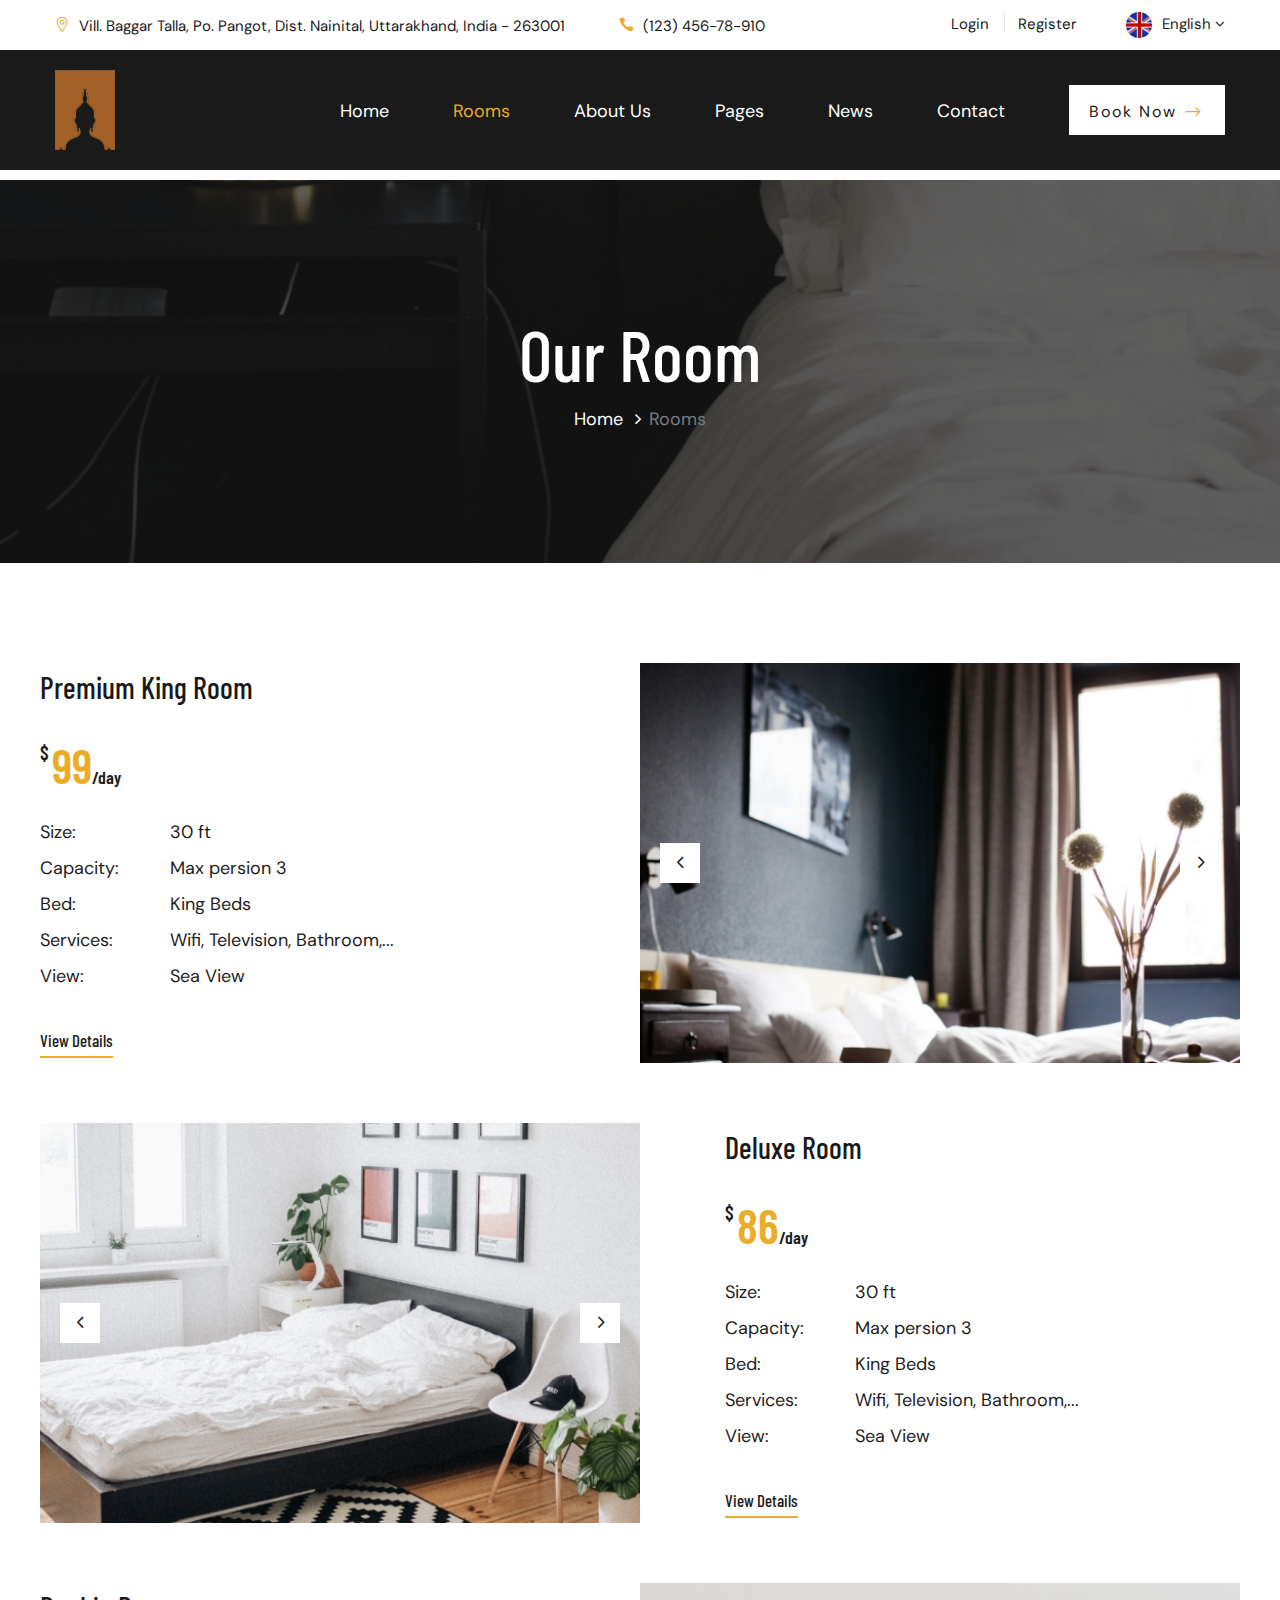
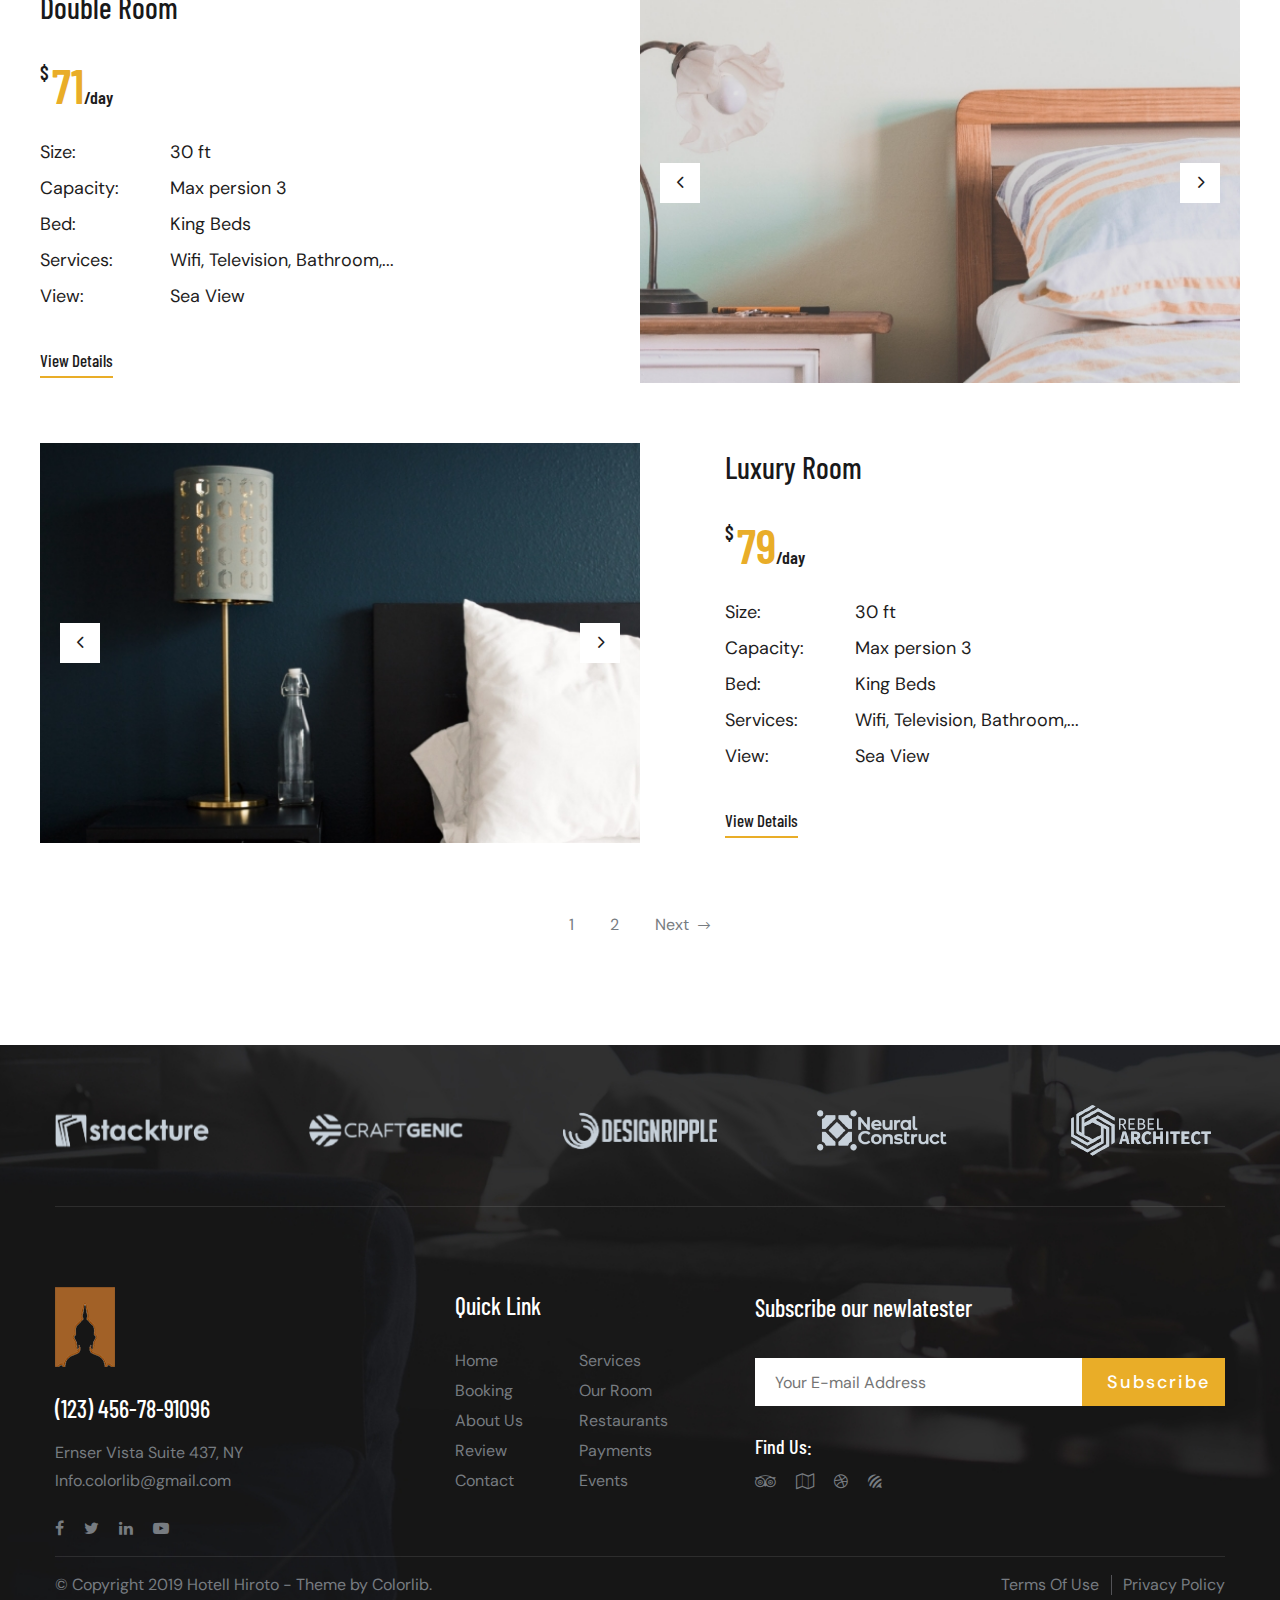
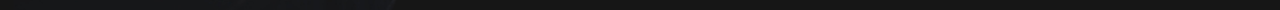
<file: rooms.html>
<!DOCTYPE html>
<html lang="zxx">

<head>
    <meta charset="UTF-8">
    <meta name="description" content="Hiroto Template">
    <meta name="keywords" content="Hiroto, unica, creative, html">
    <meta name="viewport" content="width=device-width, initial-scale=1.0">
    <meta http-equiv="X-UA-Compatible" content="ie=edge">
    <title>Hiroto | Template</title>

    <!-- Google Font -->
    <link href="https://fonts.googleapis.com/css2?family=Barlow+Condensed:wght@400;500;600;700;800;900&display=swap"
        rel="stylesheet">
    <link href="https://fonts.googleapis.com/css2?family=DM+Sans:wght@400;500;700&display=swap" rel="stylesheet">

    <!-- Css Styles -->
    <link rel="stylesheet" href="css/bootstrap.min.css" type="text/css">
    <link rel="stylesheet" href="css/font-awesome.min.css" type="text/css">
    <link rel="stylesheet" href="css/elegant-icons.css" type="text/css">
    <link rel="stylesheet" href="css/nice-select.css" type="text/css">
    <link rel="stylesheet" href="css/jquery-ui.min.css" type="text/css">
    <link rel="stylesheet" href="css/owl.carousel.min.css" type="text/css">
    <link rel="stylesheet" href="css/slicknav.min.css" type="text/css">
    <link rel="stylesheet" href="css/style.css" type="text/css">
</head>

<body>
    <!-- Page Preloder -->
    <div id="preloder">
        <div class="loader"></div>
    </div>

    <!-- Offcanvas Menu Begin -->
    <div class="offcanvas-menu-overlay"></div>
    <div class="offcanvas-menu-wrapper">
        <div class="offcanvas__logo">
            <a href="./index.html"><img src="img/logo.png" alt=""></a>
        </div>
        <nav class="offcanvas__menu mobile-menu">
            <ul>
                <li class="active"><a href="./index.html">Home</a></li>
                <li><a href="./rooms.html">Rooms</a></li>
                <li><a href="./about.html">About Us</a></li>
                <li><a href="#">Pages</a>
                    <ul class="dropdown">
                        <li><a href="./about.html">About Us</a></li>
                        <li><a href="./room-details.html">Room Details</a></li>
                        <li><a href="./blog-details.html">Blog Details</a></li>
                    </ul>
                </li>
                <li><a href="./blog.html">News</a></li>
                <li><a href="./contact.html">Contact</a></li>
            </ul>
        </nav>
        <div id="mobile-menu-wrap"></div>
        <div class="offcanvas__btn__widget">
            <a href="#">Book Now <span class="arrow_right"></span></a>
        </div>
        <div class="offcanvas__widget">
            <ul>
                <li><span class="icon_pin_alt"></span> Vill. Baggar Talla, Po. Pangot, Dist. Nainital, Uttarakhand, India - 263001</li>
                <li><span class="icon_phone"></span> (123) 456-78-910</li>
            </ul>
        </div>
        <div class="offcanvas__language">
            <img src="img/lan.png" alt="">
            <span>English</span>
            <i class="fa fa-angle-down"></i>
            <ul>
                <li>English</li>
                <li>Bangla</li>
            </ul>
        </div>
        <div class="offcanvas__auth">
            <ul>
                <li><a href="#">Login</a></li>
                <li><a href="#">Register</a></li>
            </ul>
        </div>
    </div>
    <!-- Offcanvas Menu End -->

    <!-- Header Section Begin -->
    <header class="header">
        <div class="header__top">
            <div class="container">
                <div class="row">
                    <div class="col-lg-7">
                        <ul class="header__top__widget">
                            <li><span class="icon_pin_alt"></span> Vill. Baggar Talla, Po. Pangot, Dist. Nainital, Uttarakhand, India - 263001</li>
                            <li><span class="icon_phone"></span> (123) 456-78-910</li>
                        </ul>
                    </div>
                    <div class="col-lg-5">
                        <div class="header__top__right">
                            <div class="header__top__auth">
                                <ul>
                                    <li><a href="#">Login</a></li>
                                    <li><a href="#">Register</a></li>
                                </ul>
                            </div>
                            <div class="header__top__language">
                                <img src="img/lan.png" alt="">
                                <span>English</span>
                                <i class="fa fa-angle-down"></i>
                                <ul>
                                    <li>English</li>
                                    <li>Bangla</li>
                                </ul>
                            </div>
                        </div>
                    </div>
                </div>
            </div>
        </div>
        <div class="header__nav__option">
            <div class="container">
                <div class="row">
                    <div class="col-lg-2">
                        <div class="header__logo">
                            <a href="./index.html"><img src="img/logo.png" alt=""></a>
                        </div>
                    </div>
                    <div class="col-lg-10">
                        <div class="header__nav">
                            <nav class="header__menu">
                                <ul>
                                    <li><a href="./index.html">Home</a></li>
                                    <li class="active"><a href="./rooms.html">Rooms</a></li>
                                    <li><a href="./about.html">About Us</a></li>
                                    <li><a href="#">Pages</a>
                                        <ul class="dropdown">
                                            <li><a href="./about.html">About Us</a></li>
                                            <li><a href="./room-details.html">Room Details</a></li>
                                            <li><a href="./blog-details.html">Blog Details</a></li>
                                        </ul>
                                    </li>
                                    <li><a href="./blog.html">News</a></li>
                                    <li><a href="./contact.html">Contact</a></li>
                                </ul>
                            </nav>
                            <div class="header__nav__widget">
                                <a href="#">Book Now <span class="arrow_right"></span></a>
                            </div>
                        </div>
                    </div>
                </div>
                <div class="canvas__open">
                    <span class="fa fa-bars"></span>
                </div>
            </div>
        </div>
    </header>
    <!-- Header Section End -->

    <!-- Breadcrumb Begin -->
    <div class="breadcrumb-option set-bg" data-setbg="img/breadcrumb-bg.jpg">
        <div class="container">
            <div class="row">
                <div class="col-lg-12 text-center">
                    <div class="breadcrumb__text">
                        <h1>Our Room</h1>
                        <div class="breadcrumb__links">
                            <a href="./index.html">Home</a>
                            <span>Rooms</span>
                        </div>
                    </div>
                </div>
            </div>
        </div>
    </div>
    <!-- Breadcrumb End -->

    <!-- Rooms Section Begin -->
    <section class="rooms spad">
        <div class="container">
            <div class="row">
                <div class="col-lg-6 p-0 order-lg-2 order-md-2 col-md-6">
                    <div class="room__pic__slider owl-carousel">
                        <div class="room__pic__item set-bg" data-setbg="img/rooms/room-1.jpg"></div>
                        <div class="room__pic__item set-bg" data-setbg="img/rooms/room-2.jpg"></div>
                        <div class="room__pic__item set-bg" data-setbg="img/rooms/room-3.jpg"></div>
                        <div class="room__pic__item set-bg" data-setbg="img/rooms/room-4.jpg"></div>
                    </div>
                </div>
                <div class="col-lg-6 p-0 order-lg-1 order-md-1 col-md-6">
                    <div class="room__text">
                        <h3>Premium King Room</h3>
                        <h2><sup>$</sup>99<span>/day</span></h2>
                        <ul>
                            <li><span>Size:</span>30 ft</li>
                            <li><span>Capacity:</span>Max persion 3</li>
                            <li><span>Bed:</span>King Beds</li>
                            <li><span>Services:</span>Wifi, Television, Bathroom,...</li>
                            <li><span>View:</span>Sea View</li>
                        </ul>
                        <a href="#">View Details</a>
                    </div>
                </div>
                <div class="col-lg-6 p-0 order-lg-3 order-md-3 col-md-6">
                    <div class="room__pic__slider owl-carousel">
                        <div class="room__pic__item set-bg" data-setbg="img/rooms/room-2.jpg"></div>
                        <div class="room__pic__item set-bg" data-setbg="img/rooms/room-3.jpg"></div>
                        <div class="room__pic__item set-bg" data-setbg="img/rooms/room-4.jpg"></div>
                        <div class="room__pic__item set-bg" data-setbg="img/rooms/room-1.jpg"></div>
                    </div>
                </div>
                <div class="col-lg-6 p-0 order-lg-4 order-md-4 col-md-6">
                    <div class="room__text right__text">
                        <h3>Deluxe Room</h3>
                        <h2><sup>$</sup>86<span>/day</span></h2>
                        <ul>
                            <li><span>Size:</span>30 ft</li>
                            <li><span>Capacity:</span>Max persion 3</li>
                            <li><span>Bed:</span>King Beds</li>
                            <li><span>Services:</span>Wifi, Television, Bathroom,...</li>
                            <li><span>View:</span>Sea View</li>
                        </ul>
                        <a href="#">View Details</a>
                    </div>
                </div>
                <div class="col-lg-6 p-0 order-lg-6 order-md-6 col-md-6">
                    <div class="room__pic__slider owl-carousel">
                        <div class="room__pic__item set-bg" data-setbg="img/rooms/room-3.jpg"></div>
                        <div class="room__pic__item set-bg" data-setbg="img/rooms/room-4.jpg"></div>
                        <div class="room__pic__item set-bg" data-setbg="img/rooms/room-2.jpg"></div>
                        <div class="room__pic__item set-bg" data-setbg="img/rooms/room-1.jpg"></div>
                    </div>
                </div>
                <div class="col-lg-6 p-0 order-lg-5 order-md-5 col-md-6">
                    <div class="room__text">
                        <h3>Double Room</h3>
                        <h2><sup>$</sup>71<span>/day</span></h2>
                        <ul>
                            <li><span>Size:</span>30 ft</li>
                            <li><span>Capacity:</span>Max persion 3</li>
                            <li><span>Bed:</span>King Beds</li>
                            <li><span>Services:</span>Wifi, Television, Bathroom,...</li>
                            <li><span>View:</span>Sea View</li>
                        </ul>
                        <a href="#">View Details</a>
                    </div>
                </div>
                <div class="col-lg-6 p-0 order-lg-7 order-md-7 col-md-6">
                    <div class="room__pic__slider owl-carousel">
                        <div class="room__pic__item set-bg" data-setbg="img/rooms/room-4.jpg"></div>
                        <div class="room__pic__item set-bg" data-setbg="img/rooms/room-1.jpg"></div>
                        <div class="room__pic__item set-bg" data-setbg="img/rooms/room-2.jpg"></div>
                        <div class="room__pic__item set-bg" data-setbg="img/rooms/room-3.jpg"></div>
                    </div>
                </div>
                <div class="col-lg-6 p-0 order-lg-8 order-md-8 col-md-6">
                    <div class="room__text right__text">
                        <h3>Luxury Room</h3>
                        <h2><sup>$</sup>79<span>/day</span></h2>
                        <ul>
                            <li><span>Size:</span>30 ft</li>
                            <li><span>Capacity:</span>Max persion 3</li>
                            <li><span>Bed:</span>King Beds</li>
                            <li><span>Services:</span>Wifi, Television, Bathroom,...</li>
                            <li><span>View:</span>Sea View</li>
                        </ul>
                        <a href="#">View Details</a>
                    </div>
                </div>
            </div>
            <div class="row">
                <div class="col-lg-12">
                    <div class="pagination__number">
                        <a href="#">1</a>
                        <a href="#">2</a>
                        <a href="#">Next <span class="arrow_right"></span></a>
                    </div>
                </div>
            </div>
        </div>
    </section>
    <!-- Rooms Section End -->

    <!-- Footer Section Begin -->
    <footer class="footer set-bg" data-setbg="img/footer-bg.jpg">
        <div class="container">
            <div class="row">
                <div class="col-lg-12">
                    <div class="logo__carousel owl-carousel">
                        <div class="logo__carousel__item">
                            <a href="#"><img src="img/logo/logo-1.png" alt=""></a>
                        </div>
                        <div class="logo__carousel__item">
                            <a href="#"><img src="img/logo/logo-2.png" alt=""></a>
                        </div>
                        <div class="logo__carousel__item">
                            <a href="#"><img src="img/logo/logo-3.png" alt=""></a>
                        </div>
                        <div class="logo__carousel__item">
                            <a href="#"><img src="img/logo/logo-4.png" alt=""></a>
                        </div>
                        <div class="logo__carousel__item">
                            <a href="#"><img src="img/logo/logo-5.png" alt=""></a>
                        </div>
                    </div>
                </div>
            </div>
        </div>
        <div class="container">
            <div class="footer__content">
                <div class="row">
                    <div class="col-lg-3 col-md-6 col-sm-6">
                        <div class="footer__about">
                            <div class="footer__logo">
                                <a href="#"><img src="img/logo.png" alt=""></a>
                            </div>
                            <h4>(123) 456-78-91096</h4>
                            <ul>
                                <li>Ernser Vista Suite 437, NY</li>
                                <li>Info.colorlib@gmail.com</li>
                            </ul>
                            <div class="footer__social">
                                <a href="#"><i class="fa fa-facebook"></i></a>
                                <a href="#"><i class="fa fa-twitter"></i></a>
                                <a href="#"><i class="fa fa-linkedin"></i></a>
                                <a href="#"><i class="fa fa-youtube-play"></i></a>
                            </div>
                        </div>
                    </div>
                    <div class="col-lg-3 offset-lg-1 col-md-5 offset-md-1 col-sm-6">
                        <div class="footer__widget">
                            <h4>Quick Link</h4>
                            <ul>
                                <li><a href="#">Home</a></li>
                                <li><a href="#">Booking</a></li>
                                <li><a href="#">About Us</a></li>
                                <li><a href="#">Review</a></li>
                                <li><a href="#">Contact</a></li>
                            </ul>
                            <ul>
                                <li><a href="#">Services</a></li>
                                <li><a href="#">Our Room</a></li>
                                <li><a href="#">Restaurants</a></li>
                                <li><a href="#">Payments</a></li>
                                <li><a href="#">Events</a></li>
                            </ul>
                        </div>
                    </div>
                    <div class="col-lg-5 col-md-8 col-sm-12">
                        <div class="footer__newslatter">
                            <h4>Subscribe our newlatester</h4>
                            <form action="#">
                                <input type="text" placeholder="Your E-mail Address">
                                <button type="submit">Subscribe</button>
                            </form>
                            <div class="footer__newslatter__find">
                                <h5>Find Us:</h5>
                                <div class="footer__newslatter__find__links">
                                    <a href="#"><i class="fa fa-tripadvisor"></i></a>
                                    <a href="#"><i class="fa fa-map-o"></i></a>
                                    <a href="#"><i class="fa fa-dribbble"></i></a>
                                    <a href="#"><i class="fa fa-forumbee"></i></a>
                                </div>
                            </div>
                        </div>
                    </div>
                </div>
            </div>
            <div class="footer__copyright">
                <div class="row">
                    <div class="col-lg-7 col-md-7">
                        <div class="footer__copyright__text">
                            <p>© Copyright 2019 Hotell Hiroto - Theme by Colorlib.</p>
                        </div>
                    </div>
                    <div class="col-lg-5 col-md-5">
                        <ul class="footer__copyright__links">
                            <li><a href="#">Terms Of Use</a></li>
                            <li><a href="#">Privacy Policy</a></li>
                        </ul>
                    </div>
                </div>
            </div>
        </div>
    </footer>
    <!-- Footer Section End -->

    <!-- Js Plugins -->
    <script src="js/jquery-3.3.1.min.js"></script>
    <script src="js/bootstrap.min.js"></script>
    <script src="js/jquery.nice-select.min.js"></script>
    <script src="js/jquery-ui.min.js"></script>
    <script src="js/jquery.slicknav.js"></script>
    <script src="js/owl.carousel.min.js"></script>
    <script src="js/main.js"></script>
</body>

</html>
</file>
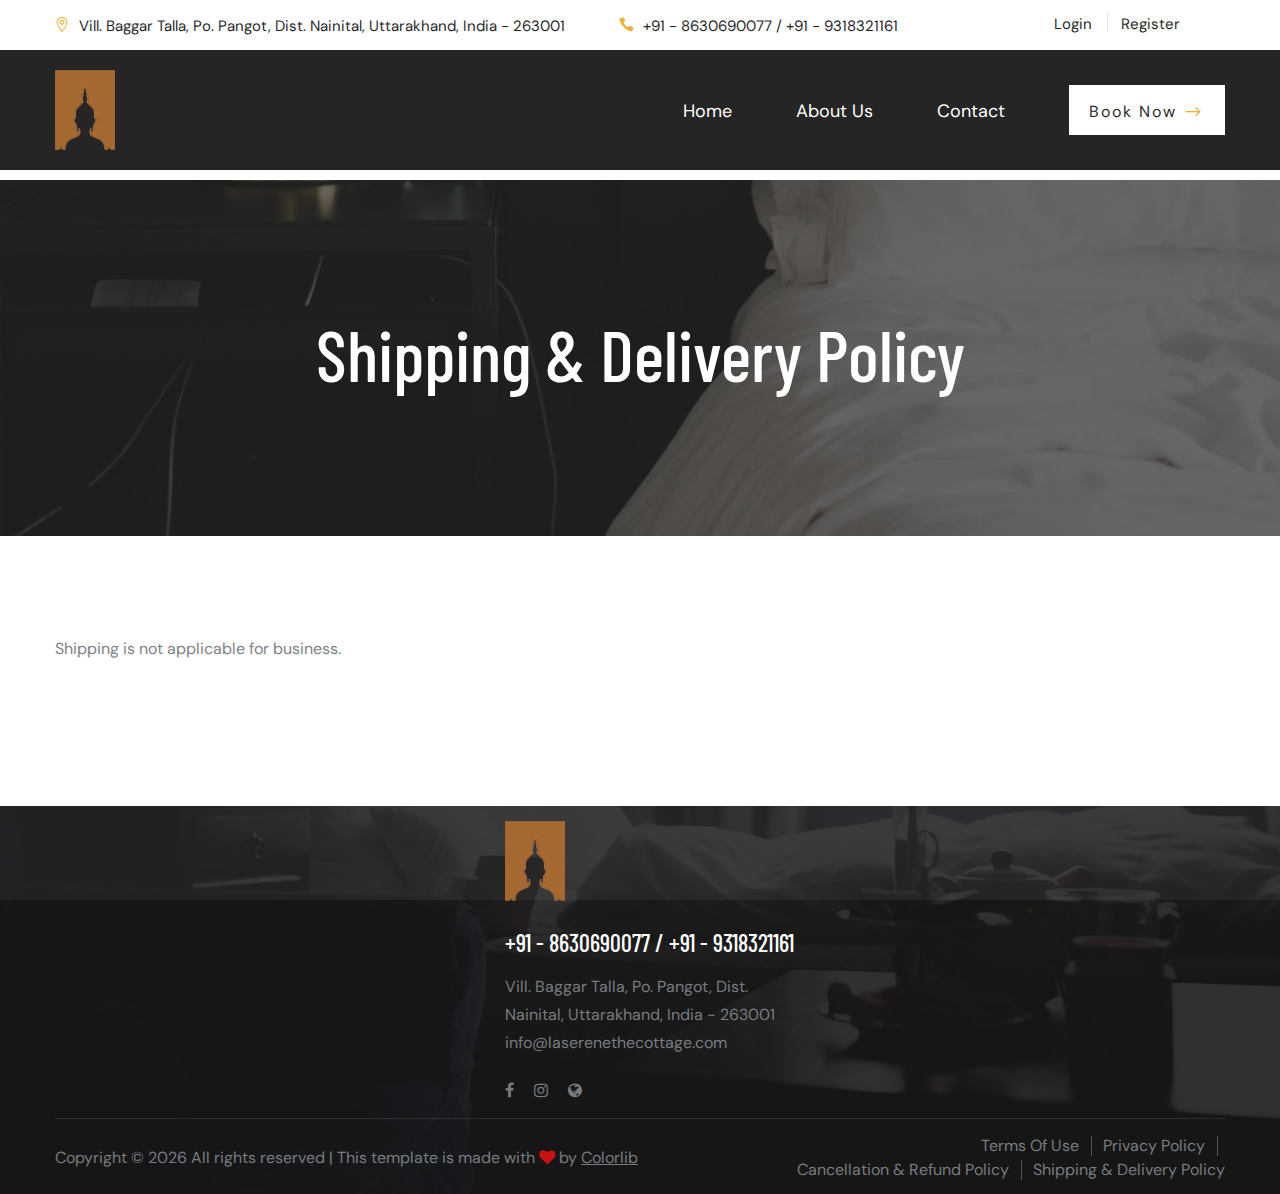
<file: ShippingDeliveryPolicy.html>
<!DOCTYPE html>
<html lang="zxx">

<head>
    <meta charset="UTF-8">
    <meta name="description" content="Hiroto Template">
    <meta name="keywords" content="Hiroto, unica, creative, html">
    <meta name="viewport" content="width=device-width, initial-scale=1.0">
    <meta http-equiv="X-UA-Compatible" content="ie=edge">
    <title>LASERENE THE COTTAGE</title>

    <!-- Css Styles -->
    <link rel="stylesheet" href="css/bootstrap.min.css" type="text/css">
    <link rel="stylesheet" href="css/font-awesome.min.css" type="text/css">
    <link rel="stylesheet" href="css/elegant-icons.css" type="text/css">
    <link rel="stylesheet" href="css/nice-select.css" type="text/css">
    <link rel="stylesheet" href="css/jquery-ui.min.css" type="text/css">
    <link rel="stylesheet" href="css/owl.carousel.min.css" type="text/css">
    <link rel="stylesheet" href="css/slicknav.min.css" type="text/css">
    <link rel="stylesheet" href="css/style.css" type="text/css">
</head>

<body>
    <!-- Page Preloder -->
    <div id="preloder">
        <div class="loader"></div>
    </div>

    <!-- Offcanvas Menu Begin -->
    <div class="offcanvas-menu-overlay"></div>
    <div class="offcanvas-menu-wrapper">
        <div class="offcanvas__logo">
            <a href="./index.html"><img src="img/logo.png" alt=""></a>
        </div>
        <div id="mobile-menu-wrap"></div>
        <div class="offcanvas__btn__widget">
            <a href="#foot">Book Now <span class="arrow_right"></span></a>
        </div>
        <div class="offcanvas__widget">
            <ul>
                <li><span class="icon_pin_alt"></span> Vill. Baggar Talla, Po. Pangot, Dist. Nainital, Uttarakhand, India - 263001</li>
                <li><span class="icon_phone"></span> +91 - 8630690077 / +91 - 9318321161</li>
            </ul>
        </div>
        <!-- <div class="offcanvas__language">
            <img src="img/lan.png" alt="">
            <span>English</span>
            <i class="fa fa-angle-down"></i>
            <ul>
                <li>English</li>
                <li>Bangla</li>
            </ul>
        </div> -->
        <div class="offcanvas__auth">
            <ul>
                <li><a href="#">Login</a></li>
                <li><a href="#">Register</a></li>
            </ul>
        </div>
    </div>
    <!-- Offcanvas Menu End -->

    <!-- Header Section Begin -->
    <header class="header">
        <div class="header__top">
            <div class="container">
                <div class="row">
                    <div class="col-lg-7">
                        <ul class="header__top__widget">
                            <li><span class="icon_pin_alt"></span> Vill. Baggar Talla, Po. Pangot, Dist. Nainital, Uttarakhand, India - 263001</li>
                            <li><span class="icon_phone"></span> +91 - 8630690077 / +91 - 9318321161</li>
                        </ul>
                    </div>
                    <div class="col-lg-5">
                        <div class="header__top__right">
                            <div class="header__top__auth">
                                <ul>
                                    <li><a href="#">Login</a></li>
                                    <li><a href="#">Register</a></li>
                                </ul>
                            </div>
                            <!-- <div class="header__top__language">
                                <img src="img/lan.png" alt="">
                                <span>English</span>
                                <i class="fa fa-angle-down"></i>
                                <ul>
                                    <li>English</li>
                                    <li>Bangla</li>
                                </ul>
                            </div> -->
                        </div>
                    </div>
                </div>
            </div>
        </div>
        <div class="header__nav__option">
            <div class="container">
                <div class="row">
                    <div class="col-lg-2">
                        <div class="header__logo">
                            <a href="./index.html"><img src="img/logo.png" alt=""></a>
                    
                        </div>
                    </div>
                    <div class="col-lg-10">
                        <div class="header__nav">
                            <nav class="header__menu">
                                <ul class="menu__class">
                                    <li ><a href="./index.html">Home</a></li>
                                    <!-- <li><a href="./rooms.html">Rooms</a></li> -->
                                    <li><a href="./about.html">About Us</a></li>
                                    <!-- <li><a href="#">Pages</a>
                                        <ul class="dropdown">
                                            <li><a href="./about.html">About Us</a></li>
                                            <li><a href="./room-details.html">Room Details</a></li>
                                            <li><a href="./blog-details.html">Blog Details</a></li>
                                        </ul>
                                    </li> -->
                                    <!-- <li><a href="./blog.html">News</a></li> -->
                                    <li><a href="./contact.html">Contact</a></li>
                                </ul>
                            </nav>
                            <div class="header__nav__widget">
                                <a href="#foot">Book Now <span class="arrow_right"></span></a>
                            </div>
                        </div>
                    </div>
                </div>
                <div class="canvas__open">
                    <span class="fa fa-bars"></span>
                </div>
            </div>
        </div>
    </header>
    <!-- Header Section End -->

    <!-- Breadcrumb Begin -->
    <div class="breadcrumb-option set-bg" data-setbg="img/breadcrumb-bg.jpg">
        <div class="container">
            <div class="row">
                <div class="col-lg-12 text-center">
                    <div class="breadcrumb__text">
                        <h1>Shipping & Delivery Policy</h1>
                    </div>
                </div>
            </div>
        </div>
    </div>
    <!-- Breadcrumb End -->

    <!-- About Section Begin -->
    <section class="about spad">
        <div class="container">
            <div class="about__content">
                <div class="row">
                    <div class="col-lg-12">
                        <p>Shipping is not applicable for business.</p><br>   
                    </div>
                </div>
            </div>
            
        </div>
    </section>
            


    <!-- ....end -->

    <!-- Footer Section Begin -->
    <footer id = "foot" class="footer set-bg" data-setbg="img/footer-bg.jpg">
        <!-- <div class="container">
            <div class="row">
                <div class="col-lg-12">
                    <div class="logo__carousel owl-carousel">
                        <div class="logo__carousel__item">
                            <a href="#"><img src="img/logo/logo-1.png" alt=""></a>
                        </div>
                        <div class="logo__carousel__item">
                            <a href="#"><img src="img/logo/logo-2.png" alt=""></a>
                        </div>
                        <div class="logo__carousel__item">
                            <a href="#"><img src="img/logo/logo-3.png" alt=""></a>
                        </div>
                        <div class="logo__carousel__item">
                            <a href="#"><img src="img/logo/logo-4.png" alt=""></a>
                        </div>
                        <div class="logo__carousel__item">
                            <a href="#"><img src="img/logo/logo-5.png" alt=""></a>
                        </div>
                    </div>
                </div>
            </div>
        </div> -->
        <div class="container">
            <div class="footer__content">
                <div class="row">
                    <div class="col-lg-3 col-md-6 col-sm-6">
                        <div class="footer__about">
                            <div class="footer__logo">
                                <a href="#"><img src="img/logo.png" alt=""></a>
                            </div>
                            <h4 class="foot_num">+91 - 8630690077 / +91 - 9318321161</h4>
                            <ul>
                                <li>Vill. Baggar Talla, Po. Pangot, Dist. Nainital, Uttarakhand, India - 263001</li>
                                <li>info@laserenethecottage.com</li>
                            </ul>
                            <div class="footer__social">
                                <a href="#"><i class="fa fa-facebook"></i></a>
                                <a href="https://www.instagram.com/laserenethecottage/"><i class="fa fa-instagram"></i></a>
                                <a href="#"><i class="fa fa-globe"></i></a>
                                <!-- <a href="#"><i class="fa fa-youtube-play"></i></a> -->
                            </div>
                        </div>
                    </div>
                    <!-- <div class="col-lg-3 offset-lg-1 col-md-5 offset-md-1 col-sm-6">
                        <div class="footer__widget">
                            <h4>Quick Link</h4>
                            <ul>
                                <li><a href="#">Home</a></li>
                                <li><a href="#">Booking</a></li>
                                <li><a href="#">About Us</a></li>
                                <li><a href="#">Review</a></li>
                                <li><a href="#">Contact</a></li>
                            </ul>
                            <ul>
                                <li><a href="#">Services</a></li>
                                <li><a href="#">Our Room</a></li>
                                <li><a href="#">Restaurants</a></li>
                                <li><a href="#">Payments</a></li>
                                <li><a href="#">Events</a></li>
                            </ul>
                        </div>
                    </div> -->
                    <!-- <div class="col-lg-5 col-md-8 col-sm-12">
                        <div class="footer__newslatter">
                            <h4>Subscribe our newlatester</h4>
                            <form action="#">
                                <input type="text" placeholder="Your E-mail Address">
                                <button type="submit">Subscribe</button>
                            </form>
                            <div class="footer__newslatter__find">
                                <h5>Find Us:</h5>
                                <div class="footer__newslatter__find__links">
                                    <a href="#"><i class="fa fa-tripadvisor"></i></a>
                                    <a href="#"><i class="fa fa-map-o"></i></a>
                                    <a href="#"><i class="fa fa-dribbble"></i></a>
                                    <a href="#"><i class="fa fa-forumbee"></i></a>
                                </div>
                            </div>
                        </div>
                    </div> -->
                </div>
            </div>
            <div class="footer__copyright">
                <div class="row">
                    <div class="col-lg-7 col-md-7">
                        <!-- Link back to Colorlib can't be removed. Template is licensed under CC BY 3.0. -->
                        <div class="footer__copyright__text">
                            <p>Copyright &copy; <script>document.write(new Date().getFullYear());</script> All rights reserved | This template is made with <i class="fa fa-heart" aria-hidden="true"></i> by <a href="https://colorlib.com" target="_blank">Colorlib</a></p>
                        </div>
                        <!-- Link back to Colorlib can't be removed. Template is licensed under CC BY 3.0. -->
                    </div>
                    <div class="col-lg-5 col-md-5">
                        <ul class="footer__copyright__links">
                            <li><a href="TermsOfUse.html">Terms Of Use</a></li>
                            <li ><a href="PrivacyPolicy.html">Privacy Policy</a></li>
                            <li><a href="CancelRefundPolicy.html">Cancellation & Refund Policy</a></li>
                            <li class="active"><a href="ShippingDeliveryPolicy.html">Shipping & Delivery Policy</a></li>
                        </ul>
                    </div>
                </div>
            </div>
        </div>
    </footer>
    <!-- Footer Section End -->

    <!-- Js Plugins -->
    <script src="js/jquery-3.3.1.min.js"></script>
    <script src="js/bootstrap.min.js"></script>
    <script src="js/jquery.nice-select.min.js"></script>
    <script src="js/jquery-ui.min.js"></script>
    <script src="js/jquery.slicknav.js"></script>
    <script src="js/owl.carousel.min.js"></script>
    <script src="js/main.js"></script>
</body>

</html>
</file>
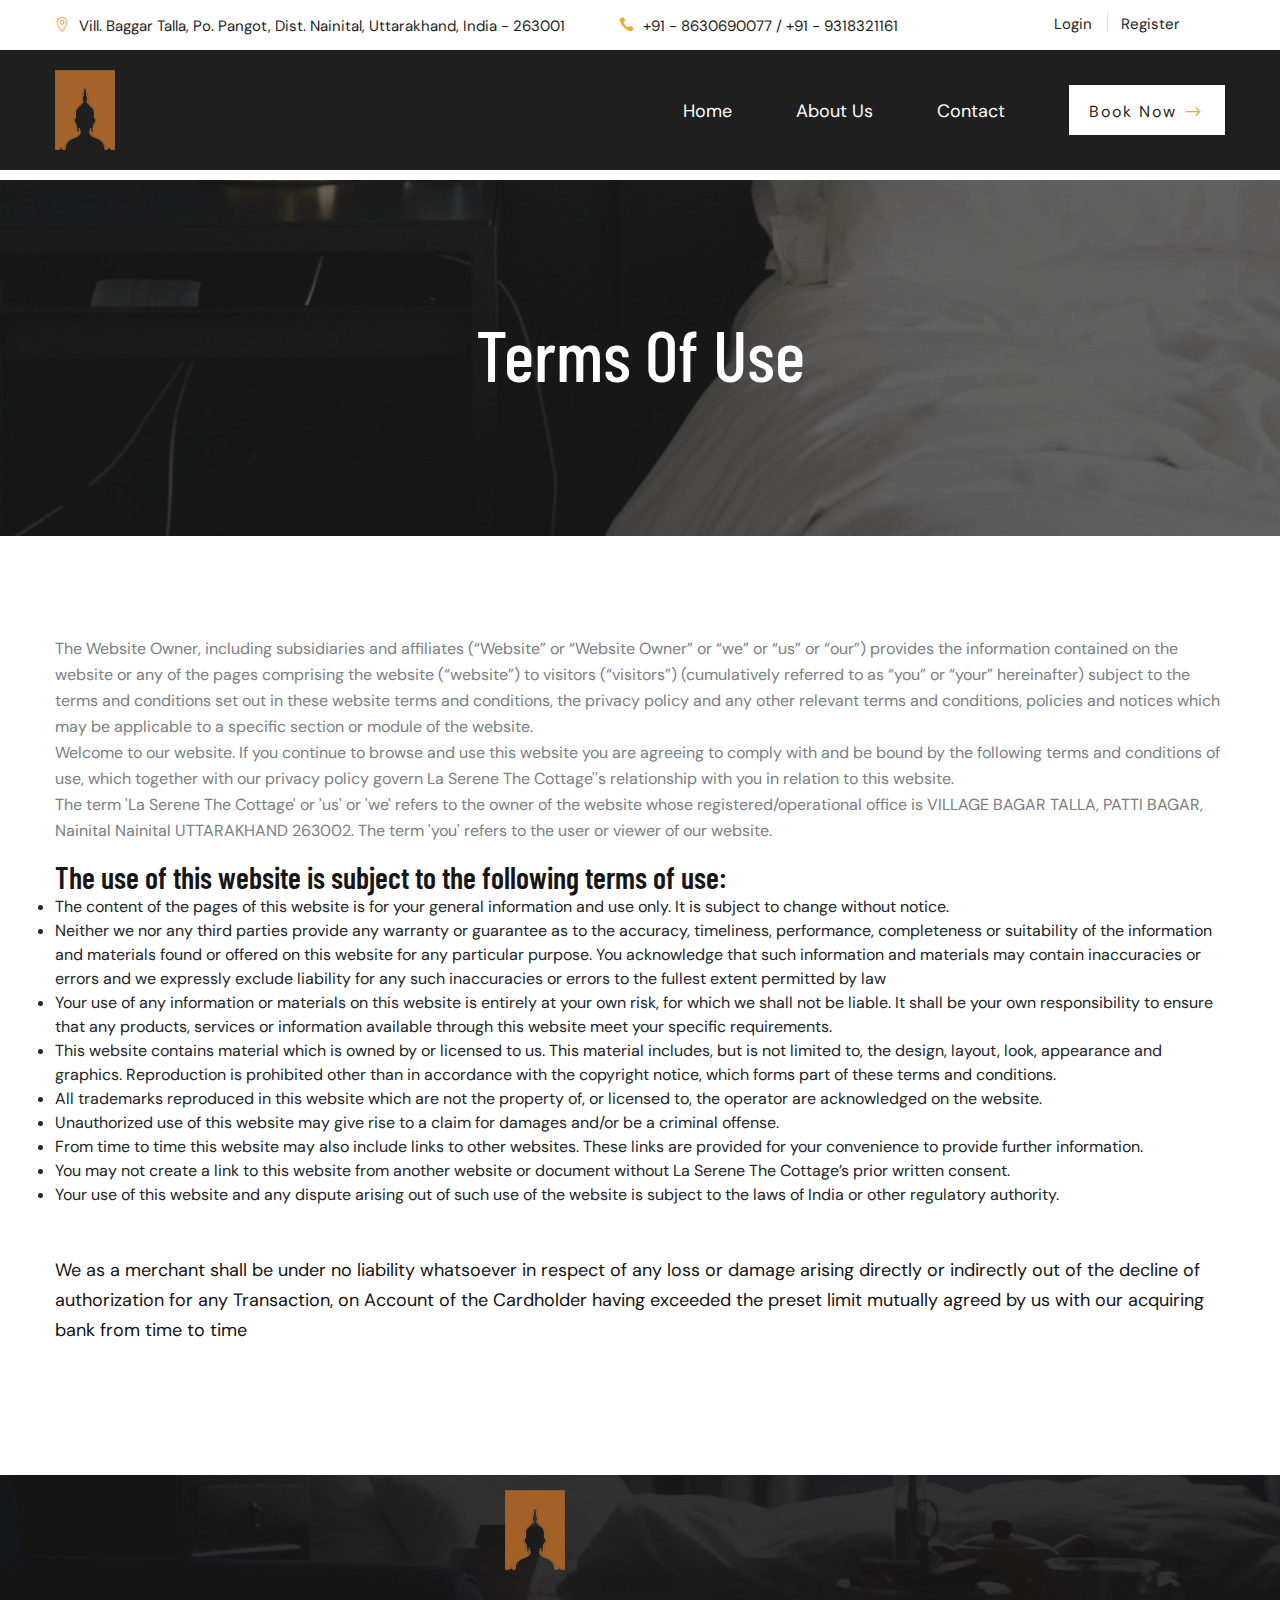
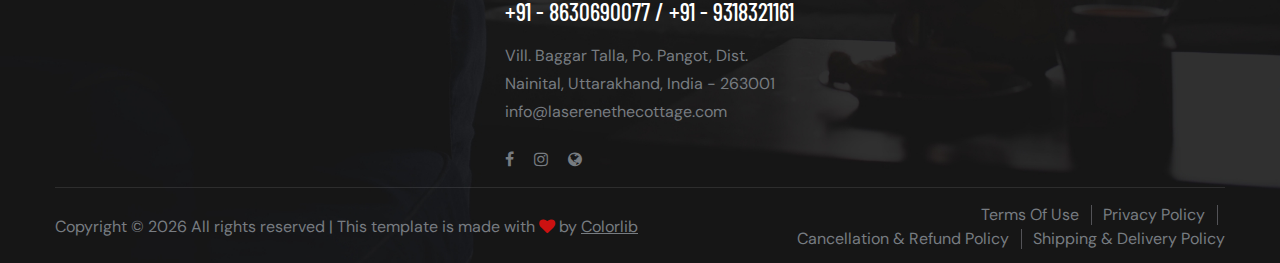
<file: TermsOfUse.html>
<!DOCTYPE html>
<html lang="zxx">

<head>
    <meta charset="UTF-8">
    <meta name="description" content="Hiroto Template">
    <meta name="keywords" content="Hiroto, unica, creative, html">
    <meta name="viewport" content="width=device-width, initial-scale=1.0">
    <meta http-equiv="X-UA-Compatible" content="ie=edge">
    <title>LASERENE THE COTTAGE</title>

    <!-- Css Styles -->
    <link rel="stylesheet" href="css/bootstrap.min.css" type="text/css">
    <link rel="stylesheet" href="css/font-awesome.min.css" type="text/css">
    <link rel="stylesheet" href="css/elegant-icons.css" type="text/css">
    <link rel="stylesheet" href="css/nice-select.css" type="text/css">
    <link rel="stylesheet" href="css/jquery-ui.min.css" type="text/css">
    <link rel="stylesheet" href="css/owl.carousel.min.css" type="text/css">
    <link rel="stylesheet" href="css/slicknav.min.css" type="text/css">
    <link rel="stylesheet" href="css/style.css" type="text/css">
</head>

<body>
    <!-- Page Preloder -->
    <div id="preloder">
        <div class="loader"></div>
    </div>

    <!-- Offcanvas Menu Begin -->
    <div class="offcanvas-menu-overlay"></div>
    <div class="offcanvas-menu-wrapper">
        <div class="offcanvas__logo">
            <a href="./index.html"><img src="img/logo.png" alt=""></a>
        </div>
        <div id="mobile-menu-wrap"></div>
        <div class="offcanvas__btn__widget">
            <a href="#foot">Book Now <span class="arrow_right"></span></a>
        </div>
        <div class="offcanvas__widget">
            <ul>
                <li><span class="icon_pin_alt"></span> Vill. Baggar Talla, Po. Pangot, Dist. Nainital, Uttarakhand, India - 263001</li>
                <li><span class="icon_phone"></span> +91 - 8630690077 / +91 - 9318321161</li>
            </ul>
        </div>
        <!-- <div class="offcanvas__language">
            <img src="img/lan.png" alt="">
            <span>English</span>
            <i class="fa fa-angle-down"></i>
            <ul>
                <li>English</li>
                <li>Bangla</li>
            </ul>
        </div> -->
        <div class="offcanvas__auth">
            <ul>
                <li><a href="#">Login</a></li>
                <li><a href="#">Register</a></li>
            </ul>
        </div>
    </div>
    <!-- Offcanvas Menu End -->

    <!-- Header Section Begin -->
    <header class="header">
        <div class="header__top">
            <div class="container">
                <div class="row">
                    <div class="col-lg-7">
                        <ul class="header__top__widget">
                            <li><span class="icon_pin_alt"></span> Vill. Baggar Talla, Po. Pangot, Dist. Nainital, Uttarakhand, India - 263001</li>
                            <li><span class="icon_phone"></span> +91 - 8630690077 / +91 - 9318321161</li>
                        </ul>
                    </div>
                    <div class="col-lg-5">
                        <div class="header__top__right">
                            <div class="header__top__auth">
                                <ul>
                                    <li><a href="#">Login</a></li>
                                    <li><a href="#">Register</a></li>
                                </ul>
                            </div>
                            <!-- <div class="header__top__language">
                                <img src="img/lan.png" alt="">
                                <span>English</span>
                                <i class="fa fa-angle-down"></i>
                                <ul>
                                    <li>English</li>
                                    <li>Bangla</li>
                                </ul>
                            </div> -->
                        </div>
                    </div>
                </div>
            </div>
        </div>
        <div class="header__nav__option">
            <div class="container">
                <div class="row">
                    <div class="col-lg-2">
                        <div class="header__logo">
                            <a href="./index.html"><img src="img/logo.png" alt=""></a>
                    
                        </div>
                    </div>
                    <div class="col-lg-10">
                        <div class="header__nav">
                            <nav class="header__menu">
                                <ul class="menu__class">
                                    <li ><a href="./index.html">Home</a></li>
                                    <!-- <li><a href="./rooms.html">Rooms</a></li> -->
                                    <li><a href="./about.html">About Us</a></li>
                                    <!-- <li><a href="#">Pages</a>
                                        <ul class="dropdown">
                                            <li><a href="./about.html">About Us</a></li>
                                            <li><a href="./room-details.html">Room Details</a></li>
                                            <li><a href="./blog-details.html">Blog Details</a></li>
                                        </ul>
                                    </li> -->
                                    <!-- <li><a href="./blog.html">News</a></li> -->
                                    <li><a href="./contact.html">Contact</a></li>
                                </ul>
                            </nav>
                            <div class="header__nav__widget">
                                <a href="#foot">Book Now <span class="arrow_right"></span></a>
                            </div>
                        </div>
                    </div>
                </div>
                <div class="canvas__open">
                    <span class="fa fa-bars"></span>
                </div>
            </div>
        </div>
    </header>
    <!-- Header Section End -->

    <!-- Breadcrumb Begin -->
    <div class="breadcrumb-option set-bg" data-setbg="img/breadcrumb-bg.jpg">
        <div class="container">
            <div class="row">
                <div class="col-lg-12 text-center">
                    <div class="breadcrumb__text">
                        <h1>Terms Of Use</h1>
                    </div>
                </div>
            </div>
        </div>
    </div>
    <!-- Breadcrumb End -->

    <!-- About Section Begin -->
    <section class="about spad">
        <div class="container">
            <div class="about__content">
                <div class="row">
                    <div class="col-lg-12">
                        <p>
                            The Website Owner, including subsidiaries and affiliates (“Website” or “Website Owner” or “we” or “us” or “our”) provides the information contained on the website or any of the pages comprising the website (“website”) to visitors (“visitors”) (cumulatively referred to as “you” or “your” hereinafter) subject to the terms and conditions set out in these website terms and conditions, the privacy policy and any other relevant terms and conditions, policies and notices which may be applicable to a specific section or module of the website.
                            <br>
                            Welcome to our website. If you continue to browse and use this website you are agreeing to comply with and be bound by the following terms and conditions of use, which together with our privacy policy govern La Serene The Cottage''s relationship with you in relation to this website.
                            <br>
                            The term 'La Serene The Cottage' or 'us' or 'we' refers to the owner of the website whose registered/operational office is VILLAGE BAGAR TALLA, PATTI BAGAR, Nainital Nainital UTTARAKHAND 263002. The term 'you' refers to the user or viewer of our website.
                        </p>
                    </div><br><br>
                    <div class="col-lg-12">
                        
                            <h3>The use of this website is subject to the following terms of use:</h3>   
                        
                        <div class="about__text">
                            <ul>
                                <li>
                                    The content of the pages of this website is for your general information and use only. It is subject to change without notice.
                                </li>
                                <li>
                                    Neither we nor any third parties provide any warranty or guarantee as to the accuracy, timeliness, performance, completeness or suitability of the information and materials found or offered on this website for any particular purpose. You acknowledge that such information and materials may contain inaccuracies or errors and we expressly exclude liability for any such inaccuracies or errors to the fullest extent permitted by law
                                </li>
                                <li>
                                    Your use of any information or materials on this website is entirely at your own risk, for which we shall not be liable. It shall be your own responsibility to ensure that any products, services or information available through this website meet your specific requirements.
                                </li>
                                <li>
                                    This website contains material which is owned by or licensed to us. This material includes, but is not limited to, the design, layout, look, appearance and graphics. Reproduction is prohibited other than in accordance with the copyright notice, which forms part of these terms and conditions.
                                </li>
                                <li>
                                    All trademarks reproduced in this website which are not the property of, or licensed to, the operator are acknowledged on the website.
                                </li>
                                <li>
                                    Unauthorized use of this website may give rise to a claim for damages and/or be a criminal offense.
                                </li>
                                <li>
                                    From time to time this website may also include links to other websites. These links are provided for your convenience to provide further information.
                                </li>
                                <li>
                                    You may not create a link to this website from another website or document without La Serene The Cottage’s prior written consent.
                                </li>
                                <li>
                                    Your use of this website and any dispute arising out of such use of the website is subject to the laws of India or other regulatory authority.
                                </li>
                            </ul>
                            
                        </div><br><br>
                    </div>
                    <div class="col-lg-12">
                        <div class="about__text">
                            <p>We as a merchant shall be under no liability whatsoever in respect of any loss or damage arising directly or indirectly out of the decline of authorization for any Transaction, on Account of the Cardholder having exceeded the preset limit mutually agreed by us with our acquiring bank from time to time</p>
                              
                        </div>
                    </div><br><br>
                </div>
            </div>
            
        </div>
    </section>
            


    <!-- ....end -->

    <!-- Footer Section Begin -->
    <footer id = "foot" class="footer set-bg" data-setbg="img/footer-bg.jpg">
        <!-- <div class="container">
            <div class="row">
                <div class="col-lg-12">
                    <div class="logo__carousel owl-carousel">
                        <div class="logo__carousel__item">
                            <a href="#"><img src="img/logo/logo-1.png" alt=""></a>
                        </div>
                        <div class="logo__carousel__item">
                            <a href="#"><img src="img/logo/logo-2.png" alt=""></a>
                        </div>
                        <div class="logo__carousel__item">
                            <a href="#"><img src="img/logo/logo-3.png" alt=""></a>
                        </div>
                        <div class="logo__carousel__item">
                            <a href="#"><img src="img/logo/logo-4.png" alt=""></a>
                        </div>
                        <div class="logo__carousel__item">
                            <a href="#"><img src="img/logo/logo-5.png" alt=""></a>
                        </div>
                    </div>
                </div>
            </div>
        </div> -->
        <div class="container">
            <div class="footer__content">
                <div class="row">
                    <div class="col-lg-3 col-md-6 col-sm-6">
                        <div class="footer__about">
                            <div class="footer__logo">
                                <a href="#"><img src="img/logo.png" alt=""></a>
                            </div>
                            <h4 class="foot_num">+91 - 8630690077 / +91 - 9318321161</h4>
                            <ul>
                                <li>Vill. Baggar Talla, Po. Pangot, Dist. Nainital, Uttarakhand, India - 263001</li>
                                <li>info@laserenethecottage.com</li>
                            </ul>
                            <div class="footer__social">
                                <a href="#"><i class="fa fa-facebook"></i></a>
                                <a href="https://www.instagram.com/laserenethecottage/"><i class="fa fa-instagram"></i></a>
                                <a href="#"><i class="fa fa-globe"></i></a>
                                <!-- <a href="#"><i class="fa fa-youtube-play"></i></a> -->
                            </div>
                        </div>
                    </div>
                    <!-- <div class="col-lg-3 offset-lg-1 col-md-5 offset-md-1 col-sm-6">
                        <div class="footer__widget">
                            <h4>Quick Link</h4>
                            <ul>
                                <li><a href="#">Home</a></li>
                                <li><a href="#">Booking</a></li>
                                <li><a href="#">About Us</a></li>
                                <li><a href="#">Review</a></li>
                                <li><a href="#">Contact</a></li>
                            </ul>
                            <ul>
                                <li><a href="#">Services</a></li>
                                <li><a href="#">Our Room</a></li>
                                <li><a href="#">Restaurants</a></li>
                                <li><a href="#">Payments</a></li>
                                <li><a href="#">Events</a></li>
                            </ul>
                        </div>
                    </div> -->
                    <!-- <div class="col-lg-5 col-md-8 col-sm-12">
                        <div class="footer__newslatter">
                            <h4>Subscribe our newlatester</h4>
                            <form action="#">
                                <input type="text" placeholder="Your E-mail Address">
                                <button type="submit">Subscribe</button>
                            </form>
                            <div class="footer__newslatter__find">
                                <h5>Find Us:</h5>
                                <div class="footer__newslatter__find__links">
                                    <a href="#"><i class="fa fa-tripadvisor"></i></a>
                                    <a href="#"><i class="fa fa-map-o"></i></a>
                                    <a href="#"><i class="fa fa-dribbble"></i></a>
                                    <a href="#"><i class="fa fa-forumbee"></i></a>
                                </div>
                            </div>
                        </div>
                    </div> -->
                </div>
            </div>
            <div class="footer__copyright">
                <div class="row">
                    <div class="col-lg-7 col-md-7">
                        <!-- Link back to Colorlib can't be removed. Template is licensed under CC BY 3.0. -->
                        <div class="footer__copyright__text">
                            <p>Copyright &copy; <script>document.write(new Date().getFullYear());</script> All rights reserved | This template is made with <i class="fa fa-heart" aria-hidden="true"></i> by <a href="https://colorlib.com" target="_blank">Colorlib</a></p>
                        </div>
                        <!-- Link back to Colorlib can't be removed. Template is licensed under CC BY 3.0. -->
                    </div>
                    <div class="col-lg-5 col-md-5">
                        <ul class="footer__copyright__links">
                            <li class="active"><a href="TermsOfUse.html">Terms Of Use</a></li>
                            <li><a href="PrivacyPolicy.html">Privacy Policy</a></li>
                            <li><a href="CancelRefundPolicy.html">Cancellation & Refund Policy</a></li>
                            <li><a href="ShippingDeliveryPolicy.html">Shipping & Delivery Policy</a></li>
                        </ul>
                    </div>
                </div>
            </div>
        </div>
    </footer>
    <!-- Footer Section End -->

    <!-- Js Plugins -->
    <script src="js/jquery-3.3.1.min.js"></script>
    <script src="js/bootstrap.min.js"></script>
    <script src="js/jquery.nice-select.min.js"></script>
    <script src="js/jquery-ui.min.js"></script>
    <script src="js/jquery.slicknav.js"></script>
    <script src="js/owl.carousel.min.js"></script>
    <script src="js/main.js"></script>
</body>

</html>
</file>
<file: hiroto-master/css/elegant-icons.css>
@font-face {
	font-family: 'ElegantIcons';
	src:url('../fonts/ElegantIcons.eot');
	src:url('../fonts/ElegantIcons.eot?#iefix') format('embedded-opentype'),
		url('../fonts/ElegantIcons.woff') format('woff'),
		url('../fonts/ElegantIcons.ttf') format('truetype'),
		url('../fonts/ElegantIcons.svg#ElegantIcons') format('svg');
	font-weight: normal;
	font-style: normal;
}

/* Use the following CSS code if you want to use data attributes for inserting your icons */
[data-icon]:before {
	font-family: 'ElegantIcons';
	content: attr(data-icon);
	speak: none;
	font-weight: normal;
	font-variant: normal;
	text-transform: none;
	line-height: 1;
	-webkit-font-smoothing: antialiased;
	-moz-osx-font-smoothing: grayscale;
}

/* Use the following CSS code if you want to have a class per icon */
/*
Instead of a list of all class selectors,
you can use the generic selector below, but it's slower:
[class*="your-class-prefix"] {
*/
.arrow_up, .arrow_down, .arrow_left, .arrow_right, .arrow_left-up, .arrow_right-up, .arrow_right-down, .arrow_left-down, .arrow-up-down, .arrow_up-down_alt, .arrow_left-right_alt, .arrow_left-right, .arrow_expand_alt2, .arrow_expand_alt, .arrow_condense, .arrow_expand, .arrow_move, .arrow_carrot-up, .arrow_carrot-down, .arrow_carrot-left, .arrow_carrot-right, .arrow_carrot-2up, .arrow_carrot-2down, .arrow_carrot-2left, .arrow_carrot-2right, .arrow_carrot-up_alt2, .arrow_carrot-down_alt2, .arrow_carrot-left_alt2, .arrow_carrot-right_alt2, .arrow_carrot-2up_alt2, .arrow_carrot-2down_alt2, .arrow_carrot-2left_alt2, .arrow_carrot-2right_alt2, .arrow_triangle-up, .arrow_triangle-down, .arrow_triangle-left, .arrow_triangle-right, .arrow_triangle-up_alt2, .arrow_triangle-down_alt2, .arrow_triangle-left_alt2, .arrow_triangle-right_alt2, .arrow_back, .icon_minus-06, .icon_plus, .icon_close, .icon_check, .icon_minus_alt2, .icon_plus_alt2, .icon_close_alt2, .icon_check_alt2, .icon_zoom-out_alt, .icon_zoom-in_alt, .icon_search, .icon_box-empty, .icon_box-selected, .icon_minus-box, .icon_plus-box, .icon_box-checked, .icon_circle-empty, .icon_circle-slelected, .icon_stop_alt2, .icon_stop, .icon_pause_alt2, .icon_pause, .icon_menu, .icon_menu-square_alt2, .icon_menu-circle_alt2, .icon_ul, .icon_ol, .icon_adjust-horiz, .icon_adjust-vert, .icon_document_alt, .icon_documents_alt, .icon_pencil, .icon_pencil-edit_alt, .icon_pencil-edit, .icon_folder-alt, .icon_folder-open_alt, .icon_folder-add_alt, .icon_info_alt, .icon_error-oct_alt, .icon_error-circle_alt, .icon_error-triangle_alt, .icon_question_alt2, .icon_question, .icon_comment_alt, .icon_chat_alt, .icon_vol-mute_alt, .icon_volume-low_alt, .icon_volume-high_alt, .icon_quotations, .icon_quotations_alt2, .icon_clock_alt, .icon_lock_alt, .icon_lock-open_alt, .icon_key_alt, .icon_cloud_alt, .icon_cloud-upload_alt, .icon_cloud-download_alt, .icon_image, .icon_images, .icon_lightbulb_alt, .icon_gift_alt, .icon_house_alt, .icon_genius, .icon_mobile, .icon_tablet, .icon_laptop, .icon_desktop, .icon_camera_alt, .icon_mail_alt, .icon_cone_alt, .icon_ribbon_alt, .icon_bag_alt, .icon_creditcard, .icon_cart_alt, .icon_paperclip, .icon_tag_alt, .icon_tags_alt, .icon_trash_alt, .icon_cursor_alt, .icon_mic_alt, .icon_compass_alt, .icon_pin_alt, .icon_pushpin_alt, .icon_map_alt, .icon_drawer_alt, .icon_toolbox_alt, .icon_book_alt, .icon_calendar, .icon_film, .icon_table, .icon_contacts_alt, .icon_headphones, .icon_lifesaver, .icon_piechart, .icon_refresh, .icon_link_alt, .icon_link, .icon_loading, .icon_blocked, .icon_archive_alt, .icon_heart_alt, .icon_star_alt, .icon_star-half_alt, .icon_star, .icon_star-half, .icon_tools, .icon_tool, .icon_cog, .icon_cogs, .arrow_up_alt, .arrow_down_alt, .arrow_left_alt, .arrow_right_alt, .arrow_left-up_alt, .arrow_right-up_alt, .arrow_right-down_alt, .arrow_left-down_alt, .arrow_condense_alt, .arrow_expand_alt3, .arrow_carrot_up_alt, .arrow_carrot-down_alt, .arrow_carrot-left_alt, .arrow_carrot-right_alt, .arrow_carrot-2up_alt, .arrow_carrot-2dwnn_alt, .arrow_carrot-2left_alt, .arrow_carrot-2right_alt, .arrow_triangle-up_alt, .arrow_triangle-down_alt, .arrow_triangle-left_alt, .arrow_triangle-right_alt, .icon_minus_alt, .icon_plus_alt, .icon_close_alt, .icon_check_alt, .icon_zoom-out, .icon_zoom-in, .icon_stop_alt, .icon_menu-square_alt, .icon_menu-circle_alt, .icon_document, .icon_documents, .icon_pencil_alt, .icon_folder, .icon_folder-open, .icon_folder-add, .icon_folder_upload, .icon_folder_download, .icon_info, .icon_error-circle, .icon_error-oct, .icon_error-triangle, .icon_question_alt, .icon_comment, .icon_chat, .icon_vol-mute, .icon_volume-low, .icon_volume-high, .icon_quotations_alt, .icon_clock, .icon_lock, .icon_lock-open, .icon_key, .icon_cloud, .icon_cloud-upload, .icon_cloud-download, .icon_lightbulb, .icon_gift, .icon_house, .icon_camera, .icon_mail, .icon_cone, .icon_ribbon, .icon_bag, .icon_cart, .icon_tag, .icon_tags, .icon_trash, .icon_cursor, .icon_mic, .icon_compass, .icon_pin, .icon_pushpin, .icon_map, .icon_drawer, .icon_toolbox, .icon_book, .icon_contacts, .icon_archive, .icon_heart, .icon_profile, .icon_group, .icon_grid-2x2, .icon_grid-3x3, .icon_music, .icon_pause_alt, .icon_phone, .icon_upload, .icon_download, .social_facebook, .social_twitter, .social_pinterest, .social_googleplus, .social_tumblr, .social_tumbleupon, .social_wordpress, .social_instagram, .social_dribbble, .social_vimeo, .social_linkedin, .social_rss, .social_deviantart, .social_share, .social_myspace, .social_skype, .social_youtube, .social_picassa, .social_googledrive, .social_flickr, .social_blogger, .social_spotify, .social_delicious, .social_facebook_circle, .social_twitter_circle, .social_pinterest_circle, .social_googleplus_circle, .social_tumblr_circle, .social_stumbleupon_circle, .social_wordpress_circle, .social_instagram_circle, .social_dribbble_circle, .social_vimeo_circle, .social_linkedin_circle, .social_rss_circle, .social_deviantart_circle, .social_share_circle, .social_myspace_circle, .social_skype_circle, .social_youtube_circle, .social_picassa_circle, .social_googledrive_alt2, .social_flickr_circle, .social_blogger_circle, .social_spotify_circle, .social_delicious_circle, .social_facebook_square, .social_twitter_square, .social_pinterest_square, .social_googleplus_square, .social_tumblr_square, .social_stumbleupon_square, .social_wordpress_square, .social_instagram_square, .social_dribbble_square, .social_vimeo_square, .social_linkedin_square, .social_rss_square, .social_deviantart_square, .social_share_square, .social_myspace_square, .social_skype_square, .social_youtube_square, .social_picassa_square, .social_googledrive_square, .social_flickr_square, .social_blogger_square, .social_spotify_square, .social_delicious_square, .icon_printer, .icon_calulator, .icon_building, .icon_floppy, .icon_drive, .icon_search-2, .icon_id, .icon_id-2, .icon_puzzle, .icon_like, .icon_dislike, .icon_mug, .icon_currency, .icon_wallet, .icon_pens, .icon_easel, .icon_flowchart, .icon_datareport, .icon_briefcase, .icon_shield, .icon_percent, .icon_globe, .icon_globe-2, .icon_target, .icon_hourglass, .icon_balance, .icon_rook, .icon_printer-alt, .icon_calculator_alt, .icon_building_alt, .icon_floppy_alt, .icon_drive_alt, .icon_search_alt, .icon_id_alt, .icon_id-2_alt, .icon_puzzle_alt, .icon_like_alt, .icon_dislike_alt, .icon_mug_alt, .icon_currency_alt, .icon_wallet_alt, .icon_pens_alt, .icon_easel_alt, .icon_flowchart_alt, .icon_datareport_alt, .icon_briefcase_alt, .icon_shield_alt, .icon_percent_alt, .icon_globe_alt, .icon_clipboard {
	font-family: 'ElegantIcons';
	speak: none;
	font-style: normal;
	font-weight: normal;
	font-variant: normal;
	text-transform: none;
	line-height: 1;
	-webkit-font-smoothing: antialiased;
}
.arrow_up:before {
	content: "\21";
}
.arrow_down:before {
	content: "\22";
}
.arrow_left:before {
	content: "\23";
}
.arrow_right:before {
	content: "\24";
}
.arrow_left-up:before {
	content: "\25";
}
.arrow_right-up:before {
	content: "\26";
}
.arrow_right-down:before {
	content: "\27";
}
.arrow_left-down:before {
	content: "\28";
}
.arrow-up-down:before {
	content: "\29";
}
.arrow_up-down_alt:before {
	content: "\2a";
}
.arrow_left-right_alt:before {
	content: "\2b";
}
.arrow_left-right:before {
	content: "\2c";
}
.arrow_expand_alt2:before {
	content: "\2d";
}
.arrow_expand_alt:before {
	content: "\2e";
}
.arrow_condense:before {
	content: "\2f";
}
.arrow_expand:before {
	content: "\30";
}
.arrow_move:before {
	content: "\31";
}
.arrow_carrot-up:before {
	content: "\32";
}
.arrow_carrot-down:before {
	content: "\33";
}
.arrow_carrot-left:before {
	content: "\34";
}
.arrow_carrot-right:before {
	content: "\35";
}
.arrow_carrot-2up:before {
	content: "\36";
}
.arrow_carrot-2down:before {
	content: "\37";
}
.arrow_carrot-2left:before {
	content: "\38";
}
.arrow_carrot-2right:before {
	content: "\39";
}
.arrow_carrot-up_alt2:before {
	content: "\3a";
}
.arrow_carrot-down_alt2:before {
	content: "\3b";
}
.arrow_carrot-left_alt2:before {
	content: "\3c";
}
.arrow_carrot-right_alt2:before {
	content: "\3d";
}
.arrow_carrot-2up_alt2:before {
	content: "\3e";
}
.arrow_carrot-2down_alt2:before {
	content: "\3f";
}
.arrow_carrot-2left_alt2:before {
	content: "\40";
}
.arrow_carrot-2right_alt2:before {
	content: "\41";
}
.arrow_triangle-up:before {
	content: "\42";
}
.arrow_triangle-down:before {
	content: "\43";
}
.arrow_triangle-left:before {
	content: "\44";
}
.arrow_triangle-right:before {
	content: "\45";
}
.arrow_triangle-up_alt2:before {
	content: "\46";
}
.arrow_triangle-down_alt2:before {
	content: "\47";
}
.arrow_triangle-left_alt2:before {
	content: "\48";
}
.arrow_triangle-right_alt2:before {
	content: "\49";
}
.arrow_back:before {
	content: "\4a";
}
.icon_minus-06:before {
	content: "\4b";
}
.icon_plus:before {
	content: "\4c";
}
.icon_close:before {
	content: "\4d";
}
.icon_check:before {
	content: "\4e";
}
.icon_minus_alt2:before {
	content: "\4f";
}
.icon_plus_alt2:before {
	content: "\50";
}
.icon_close_alt2:before {
	content: "\51";
}
.icon_check_alt2:before {
	content: "\52";
}
.icon_zoom-out_alt:before {
	content: "\53";
}
.icon_zoom-in_alt:before {
	content: "\54";
}
.icon_search:before {
	content: "\55";
}
.icon_box-empty:before {
	content: "\56";
}
.icon_box-selected:before {
	content: "\57";
}
.icon_minus-box:before {
	content: "\58";
}
.icon_plus-box:before {
	content: "\59";
}
.icon_box-checked:before {
	content: "\5a";
}
.icon_circle-empty:before {
	content: "\5b";
}
.icon_circle-slelected:before {
	content: "\5c";
}
.icon_stop_alt2:before {
	content: "\5d";
}
.icon_stop:before {
	content: "\5e";
}
.icon_pause_alt2:before {
	content: "\5f";
}
.icon_pause:before {
	content: "\60";
}
.icon_menu:before {
	content: "\61";
}
.icon_menu-square_alt2:before {
	content: "\62";
}
.icon_menu-circle_alt2:before {
	content: "\63";
}
.icon_ul:before {
	content: "\64";
}
.icon_ol:before {
	content: "\65";
}
.icon_adjust-horiz:before {
	content: "\66";
}
.icon_adjust-vert:before {
	content: "\67";
}
.icon_document_alt:before {
	content: "\68";
}
.icon_documents_alt:before {
	content: "\69";
}
.icon_pencil:before {
	content: "\6a";
}
.icon_pencil-edit_alt:before {
	content: "\6b";
}
.icon_pencil-edit:before {
	content: "\6c";
}
.icon_folder-alt:before {
	content: "\6d";
}
.icon_folder-open_alt:before {
	content: "\6e";
}
.icon_folder-add_alt:before {
	content: "\6f";
}
.icon_info_alt:before {
	content: "\70";
}
.icon_error-oct_alt:before {
	content: "\71";
}
.icon_error-circle_alt:before {
	content: "\72";
}
.icon_error-triangle_alt:before {
	content: "\73";
}
.icon_question_alt2:before {
	content: "\74";
}
.icon_question:before {
	content: "\75";
}
.icon_comment_alt:before {
	content: "\76";
}
.icon_chat_alt:before {
	content: "\77";
}
.icon_vol-mute_alt:before {
	content: "\78";
}
.icon_volume-low_alt:before {
	content: "\79";
}
.icon_volume-high_alt:before {
	content: "\7a";
}
.icon_quotations:before {
	content: "\7b";
}
.icon_quotations_alt2:before {
	content: "\7c";
}
.icon_clock_alt:before {
	content: "\7d";
}
.icon_lock_alt:before {
	content: "\7e";
}
.icon_lock-open_alt:before {
	content: "\e000";
}
.icon_key_alt:before {
	content: "\e001";
}
.icon_cloud_alt:before {
	content: "\e002";
}
.icon_cloud-upload_alt:before {
	content: "\e003";
}
.icon_cloud-download_alt:before {
	content: "\e004";
}
.icon_image:before {
	content: "\e005";
}
.icon_images:before {
	content: "\e006";
}
.icon_lightbulb_alt:before {
	content: "\e007";
}
.icon_gift_alt:before {
	content: "\e008";
}
.icon_house_alt:before {
	content: "\e009";
}
.icon_genius:before {
	content: "\e00a";
}
.icon_mobile:before {
	content: "\e00b";
}
.icon_tablet:before {
	content: "\e00c";
}
.icon_laptop:before {
	content: "\e00d";
}
.icon_desktop:before {
	content: "\e00e";
}
.icon_camera_alt:before {
	content: "\e00f";
}
.icon_mail_alt:before {
	content: "\e010";
}
.icon_cone_alt:before {
	content: "\e011";
}
.icon_ribbon_alt:before {
	content: "\e012";
}
.icon_bag_alt:before {
	content: "\e013";
}
.icon_creditcard:before {
	content: "\e014";
}
.icon_cart_alt:before {
	content: "\e015";
}
.icon_paperclip:before {
	content: "\e016";
}
.icon_tag_alt:before {
	content: "\e017";
}
.icon_tags_alt:before {
	content: "\e018";
}
.icon_trash_alt:before {
	content: "\e019";
}
.icon_cursor_alt:before {
	content: "\e01a";
}
.icon_mic_alt:before {
	content: "\e01b";
}
.icon_compass_alt:before {
	content: "\e01c";
}
.icon_pin_alt:before {
	content: "\e01d";
}
.icon_pushpin_alt:before {
	content: "\e01e";
}
.icon_map_alt:before {
	content: "\e01f";
}
.icon_drawer_alt:before {
	content: "\e020";
}
.icon_toolbox_alt:before {
	content: "\e021";
}
.icon_book_alt:before {
	content: "\e022";
}
.icon_calendar:before {
	content: "\e023";
}
.icon_film:before {
	content: "\e024";
}
.icon_table:before {
	content: "\e025";
}
.icon_contacts_alt:before {
	content: "\e026";
}
.icon_headphones:before {
	content: "\e027";
}
.icon_lifesaver:before {
	content: "\e028";
}
.icon_piechart:before {
	content: "\e029";
}
.icon_refresh:before {
	content: "\e02a";
}
.icon_link_alt:before {
	content: "\e02b";
}
.icon_link:before {
	content: "\e02c";
}
.icon_loading:before {
	content: "\e02d";
}
.icon_blocked:before {
	content: "\e02e";
}
.icon_archive_alt:before {
	content: "\e02f";
}
.icon_heart_alt:before {
	content: "\e030";
}
.icon_star_alt:before {
	content: "\e031";
}
.icon_star-half_alt:before {
	content: "\e032";
}
.icon_star:before {
	content: "\e033";
}
.icon_star-half:before {
	content: "\e034";
}
.icon_tools:before {
	content: "\e035";
}
.icon_tool:before {
	content: "\e036";
}
.icon_cog:before {
	content: "\e037";
}
.icon_cogs:before {
	content: "\e038";
}
.arrow_up_alt:before {
	content: "\e039";
}
.arrow_down_alt:before {
	content: "\e03a";
}
.arrow_left_alt:before {
	content: "\e03b";
}
.arrow_right_alt:before {
	content: "\e03c";
}
.arrow_left-up_alt:before {
	content: "\e03d";
}
.arrow_right-up_alt:before {
	content: "\e03e";
}
.arrow_right-down_alt:before {
	content: "\e03f";
}
.arrow_left-down_alt:before {
	content: "\e040";
}
.arrow_condense_alt:before {
	content: "\e041";
}
.arrow_expand_alt3:before {
	content: "\e042";
}
.arrow_carrot_up_alt:before {
	content: "\e043";
}
.arrow_carrot-down_alt:before {
	content: "\e044";
}
.arrow_carrot-left_alt:before {
	content: "\e045";
}
.arrow_carrot-right_alt:before {
	content: "\e046";
}
.arrow_carrot-2up_alt:before {
	content: "\e047";
}
.arrow_carrot-2dwnn_alt:before {
	content: "\e048";
}
.arrow_carrot-2left_alt:before {
	content: "\e049";
}
.arrow_carrot-2right_alt:before {
	content: "\e04a";
}
.arrow_triangle-up_alt:before {
	content: "\e04b";
}
.arrow_triangle-down_alt:before {
	content: "\e04c";
}
.arrow_triangle-left_alt:before {
	content: "\e04d";
}
.arrow_triangle-right_alt:before {
	content: "\e04e";
}
.icon_minus_alt:before {
	content: "\e04f";
}
.icon_plus_alt:before {
	content: "\e050";
}
.icon_close_alt:before {
	content: "\e051";
}
.icon_check_alt:before {
	content: "\e052";
}
.icon_zoom-out:before {
	content: "\e053";
}
.icon_zoom-in:before {
	content: "\e054";
}
.icon_stop_alt:before {
	content: "\e055";
}
.icon_menu-square_alt:before {
	content: "\e056";
}
.icon_menu-circle_alt:before {
	content: "\e057";
}
.icon_document:before {
	content: "\e058";
}
.icon_documents:before {
	content: "\e059";
}
.icon_pencil_alt:before {
	content: "\e05a";
}
.icon_folder:before {
	content: "\e05b";
}
.icon_folder-open:before {
	content: "\e05c";
}
.icon_folder-add:before {
	content: "\e05d";
}
.icon_folder_upload:before {
	content: "\e05e";
}
.icon_folder_download:before {
	content: "\e05f";
}
.icon_info:before {
	content: "\e060";
}
.icon_error-circle:before {
	content: "\e061";
}
.icon_error-oct:before {
	content: "\e062";
}
.icon_error-triangle:before {
	content: "\e063";
}
.icon_question_alt:before {
	content: "\e064";
}
.icon_comment:before {
	content: "\e065";
}
.icon_chat:before {
	content: "\e066";
}
.icon_vol-mute:before {
	content: "\e067";
}
.icon_volume-low:before {
	content: "\e068";
}
.icon_volume-high:before {
	content: "\e069";
}
.icon_quotations_alt:before {
	content: "\e06a";
}
.icon_clock:before {
	content: "\e06b";
}
.icon_lock:before {
	content: "\e06c";
}
.icon_lock-open:before {
	content: "\e06d";
}
.icon_key:before {
	content: "\e06e";
}
.icon_cloud:before {
	content: "\e06f";
}
.icon_cloud-upload:before {
	content: "\e070";
}
.icon_cloud-download:before {
	content: "\e071";
}
.icon_lightbulb:before {
	content: "\e072";
}
.icon_gift:before {
	content: "\e073";
}
.icon_house:before {
	content: "\e074";
}
.icon_camera:before {
	content: "\e075";
}
.icon_mail:before {
	content: "\e076";
}
.icon_cone:before {
	content: "\e077";
}
.icon_ribbon:before {
	content: "\e078";
}
.icon_bag:before {
	content: "\e079";
}
.icon_cart:before {
	content: "\e07a";
}
.icon_tag:before {
	content: "\e07b";
}
.icon_tags:before {
	content: "\e07c";
}
.icon_trash:before {
	content: "\e07d";
}
.icon_cursor:before {
	content: "\e07e";
}
.icon_mic:before {
	content: "\e07f";
}
.icon_compass:before {
	content: "\e080";
}
.icon_pin:before {
	content: "\e081";
}
.icon_pushpin:before {
	content: "\e082";
}
.icon_map:before {
	content: "\e083";
}
.icon_drawer:before {
	content: "\e084";
}
.icon_toolbox:before {
	content: "\e085";
}
.icon_book:before {
	content: "\e086";
}
.icon_contacts:before {
	content: "\e087";
}
.icon_archive:before {
	content: "\e088";
}
.icon_heart:before {
	content: "\e089";
}
.icon_profile:before {
	content: "\e08a";
}
.icon_group:before {
	content: "\e08b";
}
.icon_grid-2x2:before {
	content: "\e08c";
}
.icon_grid-3x3:before {
	content: "\e08d";
}
.icon_music:before {
	content: "\e08e";
}
.icon_pause_alt:before {
	content: "\e08f";
}
.icon_phone:before {
	content: "\e090";
}
.icon_upload:before {
	content: "\e091";
}
.icon_download:before {
	content: "\e092";
}
.social_facebook:before {
	content: "\e093";
}
.social_twitter:before {
	content: "\e094";
}
.social_pinterest:before {
	content: "\e095";
}
.social_googleplus:before {
	content: "\e096";
}
.social_tumblr:before {
	content: "\e097";
}
.social_tumbleupon:before {
	content: "\e098";
}
.social_wordpress:before {
	content: "\e099";
}
.social_instagram:before {
	content: "\e09a";
}
.social_dribbble:before {
	content: "\e09b";
}
.social_vimeo:before {
	content: "\e09c";
}
.social_linkedin:before {
	content: "\e09d";
}
.social_rss:before {
	content: "\e09e";
}
.social_deviantart:before {
	content: "\e09f";
}
.social_share:before {
	content: "\e0a0";
}
.social_myspace:before {
	content: "\e0a1";
}
.social_skype:before {
	content: "\e0a2";
}
.social_youtube:before {
	content: "\e0a3";
}
.social_picassa:before {
	content: "\e0a4";
}
.social_googledrive:before {
	content: "\e0a5";
}
.social_flickr:before {
	content: "\e0a6";
}
.social_blogger:before {
	content: "\e0a7";
}
.social_spotify:before {
	content: "\e0a8";
}
.social_delicious:before {
	content: "\e0a9";
}
.social_facebook_circle:before {
	content: "\e0aa";
}
.social_twitter_circle:before {
	content: "\e0ab";
}
.social_pinterest_circle:before {
	content: "\e0ac";
}
.social_googleplus_circle:before {
	content: "\e0ad";
}
.social_tumblr_circle:before {
	content: "\e0ae";
}
.social_stumbleupon_circle:before {
	content: "\e0af";
}
.social_wordpress_circle:before {
	content: "\e0b0";
}
.social_instagram_circle:before {
	content: "\e0b1";
}
.social_dribbble_circle:before {
	content: "\e0b2";
}
.social_vimeo_circle:before {
	content: "\e0b3";
}
.social_linkedin_circle:before {
	content: "\e0b4";
}
.social_rss_circle:before {
	content: "\e0b5";
}
.social_deviantart_circle:before {
	content: "\e0b6";
}
.social_share_circle:before {
	content: "\e0b7";
}
.social_myspace_circle:before {
	content: "\e0b8";
}
.social_skype_circle:before {
	content: "\e0b9";
}
.social_youtube_circle:before {
	content: "\e0ba";
}
.social_picassa_circle:before {
	content: "\e0bb";
}
.social_googledrive_alt2:before {
	content: "\e0bc";
}
.social_flickr_circle:before {
	content: "\e0bd";
}
.social_blogger_circle:before {
	content: "\e0be";
}
.social_spotify_circle:before {
	content: "\e0bf";
}
.social_delicious_circle:before {
	content: "\e0c0";
}
.social_facebook_square:before {
	content: "\e0c1";
}
.social_twitter_square:before {
	content: "\e0c2";
}
.social_pinterest_square:before {
	content: "\e0c3";
}
.social_googleplus_square:before {
	content: "\e0c4";
}
.social_tumblr_square:before {
	content: "\e0c5";
}
.social_stumbleupon_square:before {
	content: "\e0c6";
}
.social_wordpress_square:before {
	content: "\e0c7";
}
.social_instagram_square:before {
	content: "\e0c8";
}
.social_dribbble_square:before {
	content: "\e0c9";
}
.social_vimeo_square:before {
	content: "\e0ca";
}
.social_linkedin_square:before {
	content: "\e0cb";
}
.social_rss_square:before {
	content: "\e0cc";
}
.social_deviantart_square:before {
	content: "\e0cd";
}
.social_share_square:before {
	content: "\e0ce";
}
.social_myspace_square:before {
	content: "\e0cf";
}
.social_skype_square:before {
	content: "\e0d0";
}
.social_youtube_square:before {
	content: "\e0d1";
}
.social_picassa_square:before {
	content: "\e0d2";
}
.social_googledrive_square:before {
	content: "\e0d3";
}
.social_flickr_square:before {
	content: "\e0d4";
}
.social_blogger_square:before {
	content: "\e0d5";
}
.social_spotify_square:before {
	content: "\e0d6";
}
.social_delicious_square:before {
	content: "\e0d7";
}
.icon_printer:before {
	content: "\e103";
}
.icon_calulator:before {
	content: "\e0ee";
}
.icon_building:before {
	content: "\e0ef";
}
.icon_floppy:before {
	content: "\e0e8";
}
.icon_drive:before {
	content: "\e0ea";
}
.icon_search-2:before {
	content: "\e101";
}
.icon_id:before {
	content: "\e107";
}
.icon_id-2:before {
	content: "\e108";
}
.icon_puzzle:before {
	content: "\e102";
}
.icon_like:before {
	content: "\e106";
}
.icon_dislike:before {
	content: "\e0eb";
}
.icon_mug:before {
	content: "\e105";
}
.icon_currency:before {
	content: "\e0ed";
}
.icon_wallet:before {
	content: "\e100";
}
.icon_pens:before {
	content: "\e104";
}
.icon_easel:before {
	content: "\e0e9";
}
.icon_flowchart:before {
	content: "\e109";
}
.icon_datareport:before {
	content: "\e0ec";
}
.icon_briefcase:before {
	content: "\e0fe";
}
.icon_shield:before {
	content: "\e0f6";
}
.icon_percent:before {
	content: "\e0fb";
}
.icon_globe:before {
	content: "\e0e2";
}
.icon_globe-2:before {
	content: "\e0e3";
}
.icon_target:before {
	content: "\e0f5";
}
.icon_hourglass:before {
	content: "\e0e1";
}
.icon_balance:before {
	content: "\e0ff";
}
.icon_rook:before {
	content: "\e0f8";
}
.icon_printer-alt:before {
	content: "\e0fa";
}
.icon_calculator_alt:before {
	content: "\e0e7";
}
.icon_building_alt:before {
	content: "\e0fd";
}
.icon_floppy_alt:before {
	content: "\e0e4";
}
.icon_drive_alt:before {
	content: "\e0e5";
}
.icon_search_alt:before {
	content: "\e0f7";
}
.icon_id_alt:before {
	content: "\e0e0";
}
.icon_id-2_alt:before {
	content: "\e0fc";
}
.icon_puzzle_alt:before {
	content: "\e0f9";
}
.icon_like_alt:before {
	content: "\e0dd";
}
.icon_dislike_alt:before {
	content: "\e0f1";
}
.icon_mug_alt:before {
	content: "\e0dc";
}
.icon_currency_alt:before {
	content: "\e0f3";
}
.icon_wallet_alt:before {
	content: "\e0d8";
}
.icon_pens_alt:before {
	content: "\e0db";
}
.icon_easel_alt:before {
	content: "\e0f0";
}
.icon_flowchart_alt:before {
	content: "\e0df";
}
.icon_datareport_alt:before {
	content: "\e0f2";
}
.icon_briefcase_alt:before {
	content: "\e0f4";
}
.icon_shield_alt:before {
	content: "\e0d9";
}
.icon_percent_alt:before {
	content: "\e0da";
}
.icon_globe_alt:before {
	content: "\e0de";
}
.icon_clipboard:before {
	content: "\e0e6";
}


	.glyph {
		float: left;
		text-align: center;
		padding: .75em;
		margin: .4em 1.5em .75em 0;
		width: 6em;
text-shadow: none;
	}
        .glyph_big {
        font-size: 128px;
        color: #59c5dc;
        float: left;
        margin-right: 20px;
        }

        .glyph div { padding-bottom: 10px;}

	.glyph input {
		font-family: consolas, monospace;
		font-size: 12px;
		width: 100%;
		text-align: center;
		border: 0;
		box-shadow: 0 0 0 1px #ccc;
		padding: .2em;
                -moz-border-radius: 5px;
                -webkit-border-radius: 5px;
	}
	.centered {
		margin-left: auto;
		margin-right: auto;
	}
	.glyph .fs1 {
		font-size: 2em;
	}
</file>
<file: hiroto-master/css/nice-select.css>
.nice-select {
  -webkit-tap-highlight-color: transparent;
  background-color: #fff;
  border-radius: 5px;
  border: solid 1px #e8e8e8;
  box-sizing: border-box;
  clear: both;
  cursor: pointer;
  display: block;
  float: left;
  font-family: inherit;
  font-size: 14px;
  font-weight: normal;
  height: 42px;
  line-height: 40px;
  outline: none;
  padding-left: 18px;
  padding-right: 30px;
  position: relative;
  text-align: left !important;
  -webkit-transition: all 0.2s ease-in-out;
  transition: all 0.2s ease-in-out;
  -webkit-user-select: none;
     -moz-user-select: none;
      -ms-user-select: none;
          user-select: none;
  white-space: nowrap;
  width: auto; }
  .nice-select:hover {
    border-color: #dbdbdb; }
  .nice-select:active, .nice-select.open, .nice-select:focus {
    border-color: #999; }
  .nice-select:after {
    border-bottom: 2px solid #999;
    border-right: 2px solid #999;
    content: '';
    display: block;
    height: 5px;
    margin-top: -4px;
    pointer-events: none;
    position: absolute;
    right: 12px;
    top: 50%;
    -webkit-transform-origin: 66% 66%;
        -ms-transform-origin: 66% 66%;
            transform-origin: 66% 66%;
    -webkit-transform: rotate(45deg);
        -ms-transform: rotate(45deg);
            transform: rotate(45deg);
    -webkit-transition: all 0.15s ease-in-out;
    transition: all 0.15s ease-in-out;
    width: 5px; }
  .nice-select.open:after {
    -webkit-transform: rotate(-135deg);
        -ms-transform: rotate(-135deg);
            transform: rotate(-135deg); }
  .nice-select.open .list {
    opacity: 1;
    pointer-events: auto;
    -webkit-transform: scale(1) translateY(0);
        -ms-transform: scale(1) translateY(0);
            transform: scale(1) translateY(0); }
  .nice-select.disabled {
    border-color: #ededed;
    color: #999;
    pointer-events: none; }
    .nice-select.disabled:after {
      border-color: #cccccc; }
  .nice-select.wide {
    width: 100%; }
    .nice-select.wide .list {
      left: 0 !important;
      right: 0 !important; }
  .nice-select.right {
    float: right; }
    .nice-select.right .list {
      left: auto;
      right: 0; }
  .nice-select.small {
    font-size: 12px;
    height: 36px;
    line-height: 34px; }
    .nice-select.small:after {
      height: 4px;
      width: 4px; }
    .nice-select.small .option {
      line-height: 34px;
      min-height: 34px; }
  .nice-select .list {
    background-color: #fff;
    border-radius: 5px;
    box-shadow: 0 0 0 1px rgba(68, 68, 68, 0.11);
    box-sizing: border-box;
    margin-top: 4px;
    opacity: 0;
    overflow: hidden;
    padding: 0;
    pointer-events: none;
    position: absolute;
    top: 100%;
    left: 0;
    -webkit-transform-origin: 50% 0;
        -ms-transform-origin: 50% 0;
            transform-origin: 50% 0;
    -webkit-transform: scale(0.75) translateY(-21px);
        -ms-transform: scale(0.75) translateY(-21px);
            transform: scale(0.75) translateY(-21px);
    -webkit-transition: all 0.2s cubic-bezier(0.5, 0, 0, 1.25), opacity 0.15s ease-out;
    transition: all 0.2s cubic-bezier(0.5, 0, 0, 1.25), opacity 0.15s ease-out;
    z-index: 9; }
    .nice-select .list:hover .option:not(:hover) {
      background-color: transparent !important; }
  .nice-select .option {
    cursor: pointer;
    font-weight: 400;
    line-height: 40px;
    list-style: none;
    min-height: 40px;
    outline: none;
    padding-left: 18px;
    padding-right: 29px;
    text-align: left;
    -webkit-transition: all 0.2s;
    transition: all 0.2s; }
    .nice-select .option:hover, .nice-select .option.focus, .nice-select .option.selected.focus {
      background-color: #f6f6f6; }
    .nice-select .option.selected {
      font-weight: bold; }
    .nice-select .option.disabled {
      background-color: transparent;
      color: #999;
      cursor: default; }

.no-csspointerevents .nice-select .list {
  display: none; }

.no-csspointerevents .nice-select.open .list {
  display: block; }
</file>
<file: hiroto-master/css/style.css>
/******************************************************************
  Template Name: Hiroto
  Description:  Hiroto Hotel HTML Template
  Author: Colorlib
  Author URI: https://colorlib.com
  Version: 1.0
  Created: Colorlib
******************************************************************/

/*------------------------------------------------------------------
[Table of contents]

1.  Template default CSS
	1.1	Variables
	1.2	Mixins
	1.3	Flexbox
	1.4	Reset
2.  Helper Css
3.  Header Section
4.  Hero Section
5.  Service Section
6.  Home Room Section
7.  Testimonial Section
8.  Latest Blog Section
9.  Contact
10.  Footer Style
-------------------------------------------------------------------*/

/*----------------------------------------*/

/* Template default CSS
/*----------------------------------------*/

@import url("https://fonts.googleapis.com/css2?family=Barlow+Condensed:ital,wght@0,400;0,500;0,600;0,700;0,800;0,900;1,400;1,500;1,600;1,700;1,800;1,900&family=DM+Sans:ital,wght@0,400;0,500;0,700;1,400;1,500;1,700&display=swap");
html,
body {
	height: 100%;
	font-family: "DM Sans", sans-serif;
	-webkit-font-smoothing: antialiased;
}

h1,
h2,
h3,
h4,
h5,
h6 {
	margin: 0;
	color: #111111;
	font-weight: 600;
	font-family: "Barlow Condensed", sans-serif;
}

h1 {
	font-size: 70px;
}

h2 {
	font-size: 36px;
}

h3 {
	font-size: 30px;
}

h4 {
	font-size: 24px;
}

h5 {
	font-size: 18px;
}

h6 {
	font-size: 16px;
}

p {
	font-size: 16px;
	font-family: "DM Sans", sans-serif;
	color: #777C81;
	font-weight: 400;
	line-height: 26px;
	margin: 0 0 15px 0;
}

img {
	max-width: 100%;
}

input:focus,
select:focus,
button:focus,
textarea:focus {
	outline: none;
}

a:hover,
a:focus {
	text-decoration: none;
	outline: none;
	color: #ffffff;
}

ul,
ol {
	padding: 0;
	margin: 0;
}

/*---------------------
  Helper CSS
-----------------------*/

.section-title {
	margin-bottom: 55px;
	text-align: center;
}

.section-title h5 {
	color: #E9AD28;
	text-transform: uppercase;
	letter-spacing: 2px;
	margin-bottom: 20px;
}

.section-title h2 {
	font-size: 44px;
	color: #19191A;
}

.set-bg {
	background-repeat: no-repeat;
	background-size: cover;
	background-position: top center;
}

.spad {
	padding-top: 100px;
	padding-bottom: 100px;
}

.text-white h1,
.text-white h2,
.text-white h3,
.text-white h4,
.text-white h5,
.text-white h6,
.text-white p,
.text-white span,
.text-white li,
.text-white a {
	color: #fff;
}

/* buttons */

.primary-btn {
	display: inline-block;
	font-size: 16px;
	padding: 14px 20px 12px;
	color: #ffffff;
	background: #E9AD28;
	letter-spacing: 2px;
}

/* Preloder */

#preloder {
	position: fixed;
	width: 100%;
	height: 100%;
	top: 0;
	left: 0;
	z-index: 999999;
	background: #ffffff;
}

.loader {
	width: 40px;
	height: 40px;
	position: absolute;
	top: 50%;
	left: 50%;
	margin-top: -13px;
	margin-left: -13px;
	border-radius: 60px;
	animation: loader 0.8s linear infinite;
	-webkit-animation: loader 0.8s linear infinite;
}

@keyframes loader {
	0% {
		-webkit-transform: rotate(0deg);
		transform: rotate(0deg);
		border: 4px solid #f44336;
		border-left-color: transparent;
	}
	50% {
		-webkit-transform: rotate(180deg);
		transform: rotate(180deg);
		border: 4px solid #673ab7;
		border-left-color: transparent;
	}
	100% {
		-webkit-transform: rotate(360deg);
		transform: rotate(360deg);
		border: 4px solid #f44336;
		border-left-color: transparent;
	}
}

@-webkit-keyframes loader {
	0% {
		-webkit-transform: rotate(0deg);
		border: 4px solid #f44336;
		border-left-color: transparent;
	}
	50% {
		-webkit-transform: rotate(180deg);
		border: 4px solid #673ab7;
		border-left-color: transparent;
	}
	100% {
		-webkit-transform: rotate(360deg);
		border: 4px solid #f44336;
		border-left-color: transparent;
	}
}

/*---------------------
  Header
-----------------------*/

.header__top__widget {
	padding: 14px 0 12px;
}

.header__top__widget li {
	font-size: 15px;
	color: #19191A;
	display: inline-block;
	margin-right: 50px;
	list-style: none;
}

.header__top__widget li:last-child {
	margin-right: 0;
}

.header__top__widget li span {
	color: #E9AD28;
	margin-right: 5px;
}

.header__top__right {
	text-align: right;
}

.header__top__auth {
	display: inline-block;
	margin-right: 45px;
	padding: 12px 0 14px;
}

.header__top__auth ul li {
	display: inline-block;
	list-style: none;
	margin-right: 25px;
	position: relative;
}

.header__top__auth ul li:last-child {
	margin-right: 0;
}

.header__top__auth ul li:last-child::after {
	display: none;
}

.header__top__auth ul li::after {
	position: absolute;
	right: -16px;
	top: 0;
	width: 1px;
	height: 20px;
	background: #e5e5e5;
	content: "";
}

.header__top__auth ul li a {
	font-size: 15px;
	color: #19191A;
}

.header__top__language {
	display: inline-block;
	padding: 12px 0 12px;
	position: relative;
	cursor: pointer;
}

.header__top__language:hover ul {
	opacity: 1;
	top: 45px;
	visibility: visible;
}

.header__top__language img {
	display: inline-block;
	margin-right: 6px;
}

.header__top__language span {
	display: inline-block;
	font-size: 15px;
	color: #1d1c1c;
}

.header__top__language i {
	display: inline-block;
	font-size: 15px;
	color: #1d1c1c;
	font-weight: 500;
}

.header__top__language ul {
	position: absolute;
	left: 13px;
	top: 65px;
	width: 80px;
	background: #ffffff;
	text-align: left;
	z-index: 9;
	opacity: 0;
	visibility: hidden;
	-webkit-transition: all, 0.3s;
	-o-transition: all, 0.3s;
	transition: all, 0.3s;
}

.header__top__language ul li {
	font-size: 15px;
	color: #19191A;
	padding: 5px 10px;
	list-style: none;
	cursor: pointer;
}

.header__nav__option {
	background: #1a1a1a;
}

.header__nav {
	text-align: right;
	padding: 20px 0 20px;
}

.header__logo {
	padding: 20px 0;
}

.header__logo a {
	display: inline-block;
}

.header__menu {
	display: inline-block;
}

.header__menu ul li {
	list-style: none;
	display: inline-block;
	margin-right: 60px;
	position: relative;
}

.header__menu ul li.active a {
	color: #E9AD28;
}

.header__menu ul li:hover a {
	color: #E9AD28;
}

.header__menu ul li:hover .dropdown {
	top: 36px;
	opacity: 1;
	visibility: visible;
}

.header__menu ul li .dropdown {
	position: absolute;
	left: 0;
	top: 56px;
	width: 150px;
	background: #E9AD28;
	text-align: left;
	padding: 2px 0;
	z-index: 9;
	opacity: 0;
	visibility: hidden;
	-webkit-transition: all, 0.3s;
	-o-transition: all, 0.3s;
	transition: all, 0.3s;
}

.header__menu ul li .dropdown li {
	display: block;
	margin-right: 0;
}

.header__menu ul li .dropdown li a {
	font-size: 14px;
	color: #ffffff;
	font-weight: 400;
	padding: 8px 20px;
	text-transform: capitalize;
}

.header__menu ul li .dropdown li a:after {
	display: none;
}

.header__menu ul li a {
	font-size: 18px;
	color: #ffffff;
	display: block;
	padding: 5px 0;
	-webkit-transition: all, 0.5s;
	-o-transition: all, 0.5s;
	transition: all, 0.5s;
}

.header__menu ul li a:hover {
	color: #E9AD28;
}

.header__nav__widget {
	display: inline-block;
}

.header__nav__widget a {
	display: inline-block;
	font-size: 16px;
	color: #1d1c1c;
	letter-spacing: 2px;
	background: #ffffff;
	padding: 13px 20px 11px;
}

.header__nav__widget a span {
	font-size: 20px;
	color: #E9AD28;
	position: relative;
	top: 4px;
}

.offcanvas-menu-wrapper {
	display: none;
}

.canvas__open {
	display: none;
}

/*---------------------
  Hero
-----------------------*/

.hero {
	padding-top: 145px;
	padding-bottom: 190px;
}

.hero__text {
	text-align: center;
	max-width: 700px;
	margin: 0 auto 65px;
}

.hero__text h5 {
	color: #E9AD28;
	text-transform: uppercase;
	letter-spacing: 4px;
	margin-bottom: 35px;
}

.hero__text h2 {
	font-size: 72px;
	color: #ffffff;
	line-height: 82px;
}

.filter__form {
	background: #ffffff;
	display: -webkit-box;
	display: -ms-flexbox;
	display: flex;
	padding: 30px 0 30px 40px;
	position: relative;
}

.filter__form button {
	font-size: 18px;
	font-weight: 500;
	color: #ffffff;
	background: #1d1c1c;
	text-transform: uppercase;
	letter-spacing: 2px;
	border: none;
	width: 160px;
	float: left;
	text-align: center;
	position: absolute;
	right: 0;
	top: 0;
	height: 100%;
	line-height: 100%;
}

.filter__form__item {
	width: 175px;
	float: left;
	margin-right: 30px;
}

.filter__form__item.filter__form__item--search {
	width: 260px;
}

.filter__form__item.filter__form__item--select {
	width: 230px;
}

.filter__form__item p {
	font-size: 18px;
	color: #777C81;
	margin-bottom: 24px;
}

.filter__form__item .filter__form__input {
	position: relative;
}

.filter__form__item .filter__form__input span {
	font-size: 18px;
	color: #E9AD28;
	position: absolute;
	right: 17px;
	top: 15px;
}

.filter__form__item .filter__form__input input {
	border: 1px solid #E4E4E4;
	font-size: 20px;
	color: #1d1c1c;
	width: 100%;
	height: 48px;
	padding-left: 15px;
	padding-right: 40px;
	font-family: "Barlow Condensed", sans-serif;
}

.filter__form__item .filter__form__datepicker {
	position: relative;
}

.filter__form__item .filter__form__datepicker span {
	font-size: 18px;
	color: #E9AD28;
	position: absolute;
	left: 18px;
	top: 15px;
}

.filter__form__item .filter__form__datepicker input {
	border: 1px solid #E4E4E4;
	font-size: 20px;
	color: #1d1c1c;
	width: 100%;
	padding-left: 48px;
	height: 48px;
	font-family: "Barlow Condensed", sans-serif;
}

.filter__form__item .filter__form__datepicker i {
	font-size: 22px;
	color: #1d1c1c;
	position: absolute;
	right: 10px;
	top: 13px;
}

.filter__form__item .filter__form__select {
	position: relative;
	height: 48px;
	border: 1px solid #E4E4E4;
}

.filter__form__item .filter__form__select span {
	font-size: 18px;
	color: #E9AD28;
	position: absolute;
	left: 15px;
	top: 15px;
	z-index: 1;
}

.filter__form__item .filter__form__select .nice-select {
	float: none;
	border: none;
	border-radius: 0;
	padding-left: 29px;
	padding-top: 3px;
	width: 100%;
	font-family: "Barlow Condensed", sans-serif;
}

.filter__form__item .filter__form__select .nice-select .current {
	font-size: 20px;
	color: #1d1c1c;
	position: relative;
	top: 0;
}

.filter__form__item .filter__form__select .nice-select:after {
	border-bottom: 1.5px solid #1d1c1c;
	border-right: 1.5px solid #1d1c1c;
	height: 8px;
	width: 8px;
	right: 20px;
	top: 23px;
}

.filter__form__item .filter__form__select .nice-select .list {
	margin-top: 0;
	width: 100%;
	border-radius: 0;
}

/*---------------------
  Home Room
-----------------------*/

.home-room .container-fluid {
	padding-right: 0;
	overflow: hidden;
}

.home__room__item {
	height: 493px;
	position: relative;
	margin-right: 15px;
	margin-bottom: 15px;
}

.home__room__item:hover .home__room__title {
	top: 0;
	margin-top: 0;
	padding: 32px 25px 0;
}

.home__room__item:hover a {
	bottom: 32px;
	opacity: 1;
	visibility: visible;
}

.home__room__item a {
	font-size: 18px;
	color: #ffffff;
	font-family: "Barlow Condensed", sans-serif;
	position: relative;
	padding: 4px 0;
	display: inline-block;
	position: absolute;
	left: 25px;
	bottom: 0px;
	opacity: 0;
	visibility: hidden;
	-webkit-transition: all, 0.5s;
	-o-transition: all, 0.5s;
	transition: all, 0.5s;
}

.home__room__item a:before {
	position: absolute;
	left: 0;
	bottom: 0;
	height: 2px;
	width: 100%;
	background: #E9AD28;
	content: "";
}

.home__room__title {
	position: absolute;
	left: 0;
	top: 100%;
	width: 100%;
	padding: 0 25px;
	margin-top: -120px;
	-webkit-transition: all, 0.5s;
	-o-transition: all, 0.5s;
	transition: all, 0.5s;
}

.home__room__title h4 {
	color: #ffffff;
	margin-bottom: 5px;
}

.home__room__title h2 {
	font-size: 48px;
	color: #ffffff;
	position: relative;
	padding-left: 12px;
}

.home__room__title h2 sup {
	font-size: 20px;
	position: absolute;
	left: 0;
	top: 15px;
}

.home__room__title h2 span {
	font-size: 18px;
}

.home__explore {
	padding-top: 65px;
}

.home__explore h3 {
	color: #000000;
	line-height: 50px;
}

/*---------------------
  Testimonial
-----------------------*/

.testimonial {
	padding-top: 0;
}

.testimonial__pic img {
	min-width: 100%;
}

.testimonial__text {
	padding-left: 70px;
	padding-top: 35px;
}

.testimonial__text .section-title {
	text-align: left;
	margin-bottom: 45px;
}

.testimonial__slider__content {
	position: relative;
}

.testimonial__slider.owl-carousel .owl-stage-outer {
	margin-bottom: 50px;
}

.testimonial__slider.owl-carousel .owl-nav {
	position: absolute;
	right: 0;
	bottom: -70px;
}

.testimonial__slider.owl-carousel .owl-nav button {
	font-size: 20px;
	color: #19191A;
	height: 40px;
	width: 40px;
	border-radius: 50%;
	margin-right: 10px;
}

.testimonial__slider.owl-carousel .owl-nav button:last-child {
	margin-right: 0;
}

.testimonial__slider.owl-carousel .owl-nav button:hover {
	background: #19191A;
	color: #ffffff;
}

.testimonial__slider.owl-carousel .owl-dots {
	display: none;
}

.testimonial__item {
	position: relative;
}

.testimonial__item h5 {
	color: #1a1a1a;
	margin-bottom: 20px;
}

.testimonial__item .rating {
	position: absolute;
	right: 0;
	top: 0;
}

.testimonial__item .rating i {
	font-size: 14px;
	color: #E9AD28;
	margin-left: -4px;
}

.testimonial__item p {
	margin-bottom: 28px;
}

.testimonial__author {
	overflow: hidden;
}

.testimonial__author__title h5 {
	color: #E9AD28;
	font-weight: 600;
	margin-bottom: 10px;
}

.testimonial__author__title span {
	font-size: 16px;
	color: #777C81;
}

.testimonial__author__social {
	text-align: right;
	padding-top: 10px;
}

.testimonial__author__social a {
	font-size: 14px;
	color: #777C81;
	margin-right: 28px;
}

.testimonial__author__social a:last-child {
	margin-right: 0;
}

.slide-num {
	position: absolute;
	left: 0;
	bottom: -70px;
}

.slide-num span {
	font-size: 24px;
	color: #1a1a1a;
	font-weight: 500;
}

.slide-num span:last-child {
	position: absolute;
	left: 135px;
}

.slider__progress {
	position: absolute;
	width: 85px;
	height: 4px;
	left: 41px;
}

.slider__progress span {
	display: block;
	height: 4px;
	background: #E9AD28;
	-webkit-transition: 0.4s;
	-o-transition: 0.4s;
	transition: 0.4s;
}

/*---------------------
  Chooseus
-----------------------*/

.chooseus {
	padding-top: 80px;
}

.chooseus__text .section-title {
	margin-bottom: 50px;
}

.chooseus__text .section-title h2 {
	color: #ffffff;
}

.chooseus__text a {
	background: #ffffff;
	color: #19191A;
}

/*---------------------
  Gallery
-----------------------*/

.gallery {
	padding-bottom: 0;
}

.gallery__text {
	margin-bottom: 60px;
}

.gallery__text .section-title {
	text-align: left;
	margin-bottom: 0;
}

.gallery__text .gallery__title p {
	margin-bottom: 35px;
}

.gallery__text .gallery__title a span {
	font-size: 20px;
	position: relative;
	top: 5px;
}

.gallery__item {
	height: 700px;
}

/*---------------------
  Latest Blog
-----------------------*/

.latest__blog__pic {
	height: 270px;
	position: relative;
	overflow: hidden;
}

.latest__blog__pic.latest__blog__pic__last__row:after {
	right: auto;
	left: -45px;
}

.latest__blog__pic:after {
	position: absolute;
	right: -45px;
	top: 50%;
	height: 51px;
	width: 51px;
	background: #F9F8F6;
	content: "";
	-webkit-transform: translateY(-25.5px) rotate(45deg);
	-ms-transform: translateY(-25.5px) rotate(45deg);
	transform: translateY(-25.5px) rotate(45deg);
}

.latest__blog__text {
	padding: 30px 30px 25px 30px;
	background: #F9F8F6;
}

.latest__blog__text .label {
	font-size: 14px;
	color: #ffffff;
	background: #E9AD28;
	border-radius: 2px;
	display: inline-block;
	padding: 4px 16px 2px;
}

.latest__blog__text h5 {
	font-size: 20px;
	color: #111111;
	line-height: 30px;
	margin-top: 30px;
	margin-bottom: 10px;
}

.latest__blog__text p {
	font-size: 14px;
	margin-bottom: 35px;
}

.latest__blog__text p i {
	margin-right: 6px;
}

.latest__blog__text a {
	font-size: 16px;
	color: #19191A;
	font-weight: 500;
	font-family: "Barlow Condensed", sans-serif;
	display: inline-block;
	position: relative;
	padding: 2px 0;
}

.latest__blog__text a:after {
	position: absolute;
	left: 0;
	bottom: 0;
	height: 2px;
	width: 100%;
	background: #E9AD28;
	content: "";
}

/*---------------------
  Car
-----------------------*/

.room__pic__slider {
	margin-bottom: 60px;
}

.room__pic__slider.owl-carousel .owl-nav button {
	height: 40px;
	width: 40px;
	background: #ffffff;
	line-height: 48px;
	text-align: center;
	position: absolute;
	left: 20px;
	top: 50%;
	-webkit-transform: translateY(-20px);
	-ms-transform: translateY(-20px);
	transform: translateY(-20px);
	-webkit-transition: all, 0.3s;
	-o-transition: all, 0.3s;
	transition: all, 0.3s;
}

.room__pic__slider.owl-carousel .owl-nav button:hover {
	background: #1d1c1c;
}

.room__pic__slider.owl-carousel .owl-nav button:hover i {
	color: #ffffff;
}

.room__pic__slider.owl-carousel .owl-nav button.owl-next {
	left: auto;
	right: 20px;
}

.room__pic__slider.owl-carousel .owl-nav button i {
	font-size: 24px;
	color: #1d1c1c;
}

.room__pic__item {
	height: 400px;
}

.room__text {
	margin-bottom: 60px;
}

.room__text.right__text {
	padding-left: 85px;
}

.room__text h3 {
	color: #19191A;
	font-weight: 500;
	margin-bottom: 32px;
}

.room__text h2 {
	font-size: 48px;
	color: #E9AD28;
	position: relative;
	padding-left: 12px;
	margin-bottom: 20px;
}

.room__text h2 sup {
	font-size: 20px;
	position: absolute;
	left: 0;
	top: 15px;
	color: #1d1c1c;
}

.room__text h2 span {
	font-size: 18px;
	color: #1d1c1c;
}

.room__text ul {
	margin-bottom: 30px;
}

.room__text ul li {
	list-style: none;
	font-size: 18px;
	color: #1d1c1c;
	line-height: 36px;
}

.room__text ul li span {
	display: inline-block;
	width: 130px;
}

.room__text a {
	font-size: 17px;
	color: #1d1c1c;
	font-family: "Barlow Condensed", sans-serif;
	position: relative;
	padding: 4px 0;
	display: inline-block;
	font-weight: 500;
	-webkit-transition: all, 0.3s;
	-o-transition: all, 0.3s;
	transition: all, 0.3s;
}

.room__text a:before {
	position: absolute;
	left: 0;
	bottom: 0;
	height: 2px;
	width: 100%;
	background: #E9AD28;
	content: "";
}

.pagination__number {
	text-align: center;
}

.pagination__number a {
	font-size: 16px;
	display: inline-block;
	padding: 10px 16px 8px;
	color: #777C81;
	-webkit-transition: all, 0.3s;
	-o-transition: all, 0.3s;
	transition: all, 0.3s;
}

.pagination__number a span {
	font-size: 16px;
	position: relative;
	top: 3px;
	margin-left: 3px;
}

.pagination__number a:hover {
	background: #E9AD28;
	color: #ffffff;
}

/*---------------------
  Footer
-----------------------*/

.footer {
	padding-top: 60px;
}

.logo__carousel {
	border-bottom: 1px solid rgba(255, 255, 255, 0.1);
	padding-bottom: 50px;
	margin-bottom: 80px;
}

.logo__carousel__item {
	display: -webkit-box;
	display: -ms-flexbox;
	display: flex;
	-webkit-box-align: center;
	-ms-flex-align: center;
	align-items: center;
	height: 51px;
}

.footer__about {
	margin-bottom: 40px;
}

.footer__about .footer__logo {
	margin-bottom: 28px;
}

.footer__about .footer__logo a {
	display: inline-block;
}

.footer__about h4 {
	color: #ffffff;
	font-weight: 500;
	margin-bottom: 15px;
}

.footer__about ul {
	margin-bottom: 22px;
}

.footer__about ul li {
	list-style: none;
	font-size: 16px;
	color: #777C81;
	line-height: 28px;
}

.footer__about .footer__social a {
	font-size: 16px;
	color: #777C81;
	display: inline-block;
	margin-right: 16px;
}

.footer__about .footer__social a:last-child {
	margin-right: 0;
}

.footer__widget {
	overflow: hidden;
	margin-bottom: 40px;
}

.footer__widget h4 {
	color: #ffffff;
	font-weight: 500;
	margin-bottom: 25px;
}

.footer__widget ul {
	width: 46%;
	float: left;
}

.footer__widget ul li {
	list-style: none;
}

.footer__widget ul li a {
	font-size: 16px;
	color: #777C81;
	line-height: 30px;
}

.footer__newslatter {
	margin-bottom: 40px;
}

.footer__newslatter h4 {
	color: #ffffff;
	font-weight: 500;
	margin-bottom: 35px;
}

.footer__newslatter form {
	position: relative;
	margin-bottom: 28px;
}

.footer__newslatter form input {
	width: 100%;
	height: 48px;
	font-size: 16px;
	color: #777C81;
	border: none;
	padding-left: 20px;
}

.footer__newslatter form button {
	font-size: 18px;
	color: #ffffff;
	background: #E9AD28;
	border: none;
	font-weight: 500;
	letter-spacing: 2px;
	padding: 0 15px 0 25px;
	position: absolute;
	right: 0;
	top: 0;
	height: 100%;
}

.footer__newslatter__find h5 {
	font-size: 20px;
	color: #ffffff;
	font-weight: 500;
	margin-bottom: 12px;
}

.footer__newslatter__find .footer__newslatter__find__links a {
	display: inline-block;
	font-size: 16px;
	color: #777C81;
	margin-right: 16px;
	-webkit-transition: all, 0.3s;
	-o-transition: all, 0.3s;
	transition: all, 0.3s;
}

.footer__newslatter__find .footer__newslatter__find__links a:hover {
	color: #E9AD28;
}

.footer__newslatter__find .footer__newslatter__find__links a:last-child {
	margin-right: 0;
}

.footer__copyright {
	border-top: 1px solid rgba(255, 255, 255, 0.1);
	padding: 15px 0 12px;
	margin-top: 35px;
}

.footer__copyright__text p {
	margin-bottom: 0;
}

.footer__copyright__text a {
	color: #777C81;
	text-decoration: underline;
}

.footer__copyright__text a:hover {
	color: #E9AD28;
}

.footer__copyright__text i {
	color: #c11;
}

.footer__copyright__links {
	text-align: right;
}

.footer__copyright__links li {
	list-style: none;
	display: inline-block;
	margin-right: 20px;
	position: relative;
}

.footer__copyright__links li:after {
	position: absolute;
	right: -13px;
	top: 2px;
	width: 1px;
	height: 20px;
	background: #535357;
	content: "";
}

.footer__copyright__links li:last-child {
	margin-right: 0;
}

.footer__copyright__links li:last-child:after {
	display: none;
}

.footer__copyright__links li a {
	font-size: 16px;
	color: #777C81;
}

/*---------------------
  Breadcrumb
-----------------------*/

.breadcrumb-option {
	padding: 130px 0;
}

.breadcrumb-option.contact-breadcrumb {
	padding: 70px 0 260px;
}

.breadcrumb-option.contact-breadcrumb h2 {
	margin-bottom: 0;
}

.breadcrumb__text h1 {
	color: #ffffff;
	font-weight: 500;
	font-size: 72px;
	margin-bottom: 10px;
}

.breadcrumb__links a {
	font-size: 18px;
	color: #ffffff;
	margin-right: 22px;
	display: inline-block;
	position: relative;
}

.breadcrumb__links a:after {
	position: absolute;
	right: -18px;
	top: 0;
	content: "";
	font-family: "FontAwesome";
}

.breadcrumb__links span {
	font-size: 18px;
	color: #777C81;
	display: inline-block;
}

/*---------------------
  Home About
-----------------------*/

.home-about {
	margin-top: -100px;
}

.home__about__pic img {
	min-width: 100%;
}

.home__about__text {
	padding-top: 200px;
}

.home__about__text .section-title {
	margin-bottom: 26px;
	text-align: left;
}

.home__about__text p {
	line-height: 28px;
}

.home__about__text .first-para {
	margin-bottom: 10px;
}

.home__about__text .last-para {
	margin-bottom: 35px;
}

/*---------------------
   About
-----------------------*/

.about {
	padding-bottom: 60px;
}

.about__content {
	margin-bottom: 45px;
}

.about__content .section-title {
	text-align: left;
}

.about__text p {
	color: #707070;
}

.about__text p:first-child {
	font-size: 18px;
	color: #111111;
	line-height: 30px;
	margin-bottom: 25px;
}

/*---------------------
   History
-----------------------*/

.section-title.history-title {
	margin-bottom: 95px;
}

.history__content {
	position: relative;
}

.history__content::after {
	position: absolute;
	left: 50%;
	top: -40px;
	width: 2px;
	height: 1100px;
	background: rgba(29, 28, 28, 0.3);
	-webkit-transform: translateX(-1px);
	-ms-transform: translateX(-1px);
	transform: translateX(-1px);
	content: "";
}

.history__item {
	margin-bottom: 220px;
	position: relative;
}

.history__item .history__date {
	position: absolute;
	left: -104px;
	top: 10px;
	height: 2px;
	width: 80px;
	background: rgba(29, 28, 28, 0.3);
	content: "";
	z-index: 9;
}

.history__item .history__date:before {
	position: absolute;
	left: -18px;
	top: -9px;
	height: 20px;
	width: 20px;
	background: #ffffff;
	border-radius: 50%;
	content: "";
}

.history__item .history__date:after {
	position: absolute;
	left: -15px;
	top: -6px;
	height: 14px;
	width: 14px;
	background: #E9AD28;
	border-radius: 50%;
	content: "";
}

.history__item.left__item {
	text-align: right;
}

.history__item.left__item .history__date {
	left: auto;
	right: -104px;
}

.history__item.left__item .history__date:before {
	left: auto;
	right: -18px;
}

.history__item.left__item .history__date:after {
	left: auto;
	right: -15px;
}

.history__item.right__first__item {
	margin-top: 220px;
}

.history__item.mb-0 {
	margin-bottom: 0;
}

.history__item span {
	font-size: 16px;
	color: #777C81;
}

.history__item h4 {
	color: #202020;
	font-weight: 500;
	margin-bottom: 25px;
	margin-top: 6px;
}

.history__item img {
	margin-bottom: 20px;
	min-width: 100%;
}

.history__item p {
	margin-bottom: 0;
	line-height: 28px;
}

/*---------------------
  Services
-----------------------*/

.services {
	padding-bottom: 60px;
}

.services__item {
	margin-bottom: 40px;
}

.services__item h4 {
	color: #19191A;
	margin-top: 25px;
	margin-bottom: 15px;
}

.services__item p {
	margin-bottom: 0;
}

/*---------------------
  Room Details Slider
-----------------------*/

.room-details-slider {
	overflow: hidden;
}

.room__details__pic__slider .owl-stage-outer {
	overflow: visible;
}

.room__details__pic__slider.owl-carousel .owl-nav button {
	height: 60px;
	width: 60px;
	background: #ffffff;
	line-height: 74px;
	text-align: center;
	position: absolute;
	left: -290px;
	top: 50%;
	-webkit-transform: translateY(-30px);
	-ms-transform: translateY(-30px);
	transform: translateY(-30px);
	-webkit-transition: all, 0.3s;
	-o-transition: all, 0.3s;
	transition: all, 0.3s;
}

.room__details__pic__slider.owl-carousel .owl-nav button:hover {
	background: #1d1c1c;
}

.room__details__pic__slider.owl-carousel .owl-nav button:hover i {
	color: #ffffff;
}

.room__details__pic__slider.owl-carousel .owl-nav button.owl-next {
	left: auto;
	right: -290px;
}

.room__details__pic__slider.owl-carousel .owl-nav button i {
	font-size: 30px;
	color: #1d1c1c;
}

.room__details__pic__slider__item {
	height: 380px;
}

/*---------------------
  Room Details
-----------------------*/

.room-details {
	padding-bottom: 80px;
}

.room__details__rating {
	margin-bottom: 45px;
}

.room__details__hotel {
	display: inline-block;
	margin-right: 65px;
}

.room__details__hotel span {
	font-size: 14px;
	font-weight: 700;
	color: #19191A;
	letter-spacing: 2px;
	text-transform: uppercase;
	display: inline-block;
}

.room__details__hotel .room__details__hotel__rating {
	display: inline-block;
}

.room__details__hotel .room__details__hotel__rating span {
	font-size: 14px;
	color: #E9AD28;
	margin-right: -4px;
	display: inline-block;
}

.room__details__advisor {
	display: inline-block;
}

.room__details__advisor img {
	display: inline-block;
	margin-right: 6px;
}

.room__details__advisor .room__details__advisor__rating {
	display: inline-block;
	margin-right: 6px;
}

.room__details__advisor .room__details__advisor__rating span {
	font-size: 14px;
	color: #E9AD28;
	margin-right: -4px;
	display: inline-block;
}

.room__details__advisor .review {
	font-size: 16px;
	color: #1d1c1c;
}

.room__details__title {
	position: relative;
	margin-bottom: 70px;
}

.room__details__title h2 {
	font-size: 48px;
	color: #1d1c1c;
	font-weight: 500;
}

.room__details__title .primary-btn {
	position: absolute;
	right: 0;
	top: 0;
}

.room__details__desc {
	margin-bottom: 70px;
}

.room__details__desc h2 {
	font-size: 34px;
	font-weight: 500;
	margin-bottom: 22px;
}

.room__details__desc p {
	line-height: 28px;
}

.room__details__desc p:last-child {
	margin-top: 42px;
}

.room__details__facilities h2 {
	font-size: 34px;
	font-weight: 500;
	margin-bottom: 24px;
}

.room__details__facilities ul li {
	list-style: none;
	font-size: 16px;
	color: #1d1c1c;
	line-height: 46px;
}

.room__details__facilities ul li span {
	font-size: 18px;
	color: #E9AD28;
	display: inline-block;
	margin-right: 6px;
}

.room__details__more__facilities h2 {
	font-size: 34px;
	font-weight: 500;
	margin-bottom: 30px;
}

.room__details__more__facilities__item {
	margin-bottom: 26px;
}

.room__details__more__facilities__item .icon {
	display: inline-block;
	width: 52px;
}

.room__details__more__facilities__item h6 {
	color: #1d1c1c;
	font-weight: 500;
	display: inline-block;
}

/*---------------------
  Latest Blog
-----------------------*/

.latest {
	padding-bottom: 70px;
	padding-top: 160px;
}

.latest .section-title {
	margin-bottom: 45px;
}

.latest__blog__item {
	margin-bottom: 30px;
}

.latest__blog__item__pic {
	height: 220px;
	position: relative;
	border-radius: 2px;
}

.latest__blog__item__pic ul {
	background: rgba(0, 0, 0, 0.5);
	padding: 8px 20px 10px;
	position: absolute;
	left: 0;
	bottom: 0;
	width: 100%;
	border-radius: 0 0 2px 2px;
}

.latest__blog__item__pic ul li {
	list-style: none;
	display: inline-block;
	font-size: 13px;
	color: #ffffff;
	margin-right: 22px;
	position: relative;
}

.latest__blog__item__pic ul li:after {
	position: absolute;
	right: -14px;
	top: 1px;
	height: 17px;
	width: 1px;
	background: #ffffff;
	content: "";
}

.latest__blog__item__pic ul li:last-child {
	margin-right: 0;
}

.latest__blog__item__pic ul li:last-child:after {
	display: none;
}

.latest__blog__item__text {
	padding-top: 25px;
}

.latest__blog__item__text h5 {
	font-size: 20px;
	color: #323232;
	font-weight: 700;
	line-height: 28px;
	margin-bottom: 14px;
}

.latest__blog__item__text p {
	color: #8d8d8d;
	margin-bottom: 20px;
}

.latest__blog__item__text a {
	font-size: 15px;
	color: #8d8d8d;
	font-weight: 700;
	display: inline-block;
}

.latest__blog__item__text a i {
	color: #E9AD28;
	margin-left: 6px;
}

/*---------------------
  Blog
-----------------------*/

.blog__item__large {
	margin-bottom: 68px;
}

.blog__item__large__pic {
	position: relative;
}

.blog__item__large__pic .tag {
	font-size: 14px;
	color: #ffffff;
	background: #E9AD28;
	border-radius: 2px;
	display: inline-block;
	padding: 4px 16px 2px;
	position: absolute;
	left: 20px;
	top: 20px;
}

.blog__item__large__pic img {
	min-width: 100%;
}

.blog__item__large__text {
	padding-top: 25px;
}

.blog__item__large__text p {
	margin-bottom: 12px;
}

.blog__item__large__text p i {
	margin-right: 2px;
}

.blog__item__large__text h4 a {
	font-size: 26px;
	color: #171717;
	font-weight: 500;
}

.blog__item__large__text h4 a:hover {
	text-decoration: underline;
}

.blog__item {
	margin-bottom: 70px;
}

.blog__item__pic {
	position: relative;
}

.blog__item__pic .tag {
	font-size: 14px;
	color: #ffffff;
	background: #E9AD28;
	border-radius: 2px;
	display: inline-block;
	padding: 4px 16px 2px;
	position: absolute;
	left: 20px;
	top: 20px;
}

.blog__item__pic img {
	min-width: 100%;
}

.blog__item__text {
	padding-top: 28px;
}

.blog__item__text p {
	font-size: 14px;
	margin-bottom: 12px;
}

.blog__item__text p i {
	margin-right: 2px;
}

.blog__item__text h5 a {
	font-size: 22px;
	color: #171717;
	font-weight: 500;
}

.blog__item__text h5 a:hover {
	text-decoration: underline;
}

.pagination__number.blog__pagination {
	text-align: left;
}

/*---------------------
  Blog Sidebar
-----------------------*/

.blog__sidebar {
	padding-left: 40px;
}

.blog__sidebar__search {
	margin-bottom: 65px;
}

.blog__sidebar__search h4 {
	color: #1d1c1c;
	font-weight: 500;
	margin-bottom: 25px;
}

.blog__sidebar__search form {
	position: relative;
}

.blog__sidebar__search form input {
	height: 48px;
	width: 100%;
	font-size: 16px;
	color: #777C81;
	padding-left: 20px;
	border: none;
	background: #ffffff;
}

.blog__sidebar__search form input::-webkit-input-placeholder {
	color: #8d8d8d;
}

.blog__sidebar__search form input::-moz-placeholder {
	color: #8d8d8d;
}

.blog__sidebar__search form input:-ms-input-placeholder {
	color: #8d8d8d;
}

.blog__sidebar__search form input::-ms-input-placeholder {
	color: #8d8d8d;
}

.blog__sidebar__search form input::placeholder {
	color: #8d8d8d;
}

.blog__sidebar__search form button {
	font-size: 16px;
	color: #ffffff;
	background: #E9AD28;
	border: none;
	font-weight: 500;
	letter-spacing: 2px;
	padding: 0 15px 0 25px;
	position: absolute;
	right: 0;
	top: 0;
	height: 100%;
}

.blog__sidebar__recent {
	margin-bottom: 60px;
}

.blog__sidebar__recent h4 {
	color: #1d1c1c;
	font-weight: 500;
	margin-bottom: 35px;
}

.blog__sidebar__recent__item {
	display: block;
	overflow: hidden;
	margin-bottom: 20px;
}

.blog__sidebar__recent__item:last-child {
	margin-bottom: 0;
}

.blog__sidebar__recent__item__pic {
	float: left;
	margin-right: 20px;
}

.blog__sidebar__recent__item__text {
	overflow: hidden;
}

.blog__sidebar__recent__item__text h6 {
	color: #1d1c1c;
	font-weight: 500;
	margin-bottom: 38px;
}

.blog__sidebar__recent__item__text .time {
	font-size: 12px;
	color: #777C81;
}

.blog__sidebar__recent__item__text .time i {
	margin-right: 2px;
}

.blog__sidebar__categories {
	margin-bottom: 52px;
}

.blog__sidebar__categories h4 {
	color: #1d1c1c;
	font-weight: 500;
	margin-bottom: 24px;
}

.blog__sidebar__categories ul li {
	list-style: none;
	position: relative;
	padding-left: 18px;
}

.blog__sidebar__categories ul li:hover a {
	color: #E9AD28;
}

.blog__sidebar__categories ul li:hover:before {
	background: #E9AD28;
}

.blog__sidebar__categories ul li:before {
	position: absolute;
	left: 0;
	top: 14px;
	height: 5px;
	width: 5px;
	background: #BFC7CE;
	content: "";
	border-radius: 50%;
	-webkit-transition: all, 0.3s;
	-o-transition: all, 0.3s;
	transition: all, 0.3s;
}

.blog__sidebar__categories ul li a {
	font-size: 16px;
	color: #1d1c1c;
	line-height: 36px;
	-webkit-transition: all, 0.3s;
	-o-transition: all, 0.3s;
	transition: all, 0.3s;
}

.blog__sidebar__comment {
	margin-bottom: 55px;
}

.blog__sidebar__comment h4 {
	color: #1d1c1c;
	font-weight: 500;
	margin-bottom: 26px;
}

.blog__sidebar__comment p {
	line-height: 28px;
	margin-bottom: 8px;
}

.blog__sidebar__comment span {
	display: block;
	color: #1d1c1c;
	line-height: 28px;
	margin-bottom: 12px;
}

.blog__sidebar__comment span:last-child {
	margin-bottom: 0;
}

.blog__sidebar__tags h4 {
	color: #1d1c1c;
	font-weight: 500;
	margin-bottom: 25px;
}

.blog__sidebar__tags a {
	display: inline-block;
	font-size: 14px;
	color: #777C81;
	padding: 8px 25px 6px 20px;
}

/*---------------------
  Blog Hero
-----------------------*/

.blog-details-hero {
	padding-top: 145px;
	padding-bottom: 150px;
}

.blog__hero__text .tag {
	font-size: 14px;
	color: #ffffff;
	background: #E9AD28;
	border-radius: 2px;
	display: inline-block;
	padding: 4px 16px 2px;
}

.blog__hero__text h2 {
	font-size: 48px;
	line-height: 58px;
	font-weight: 500;
	color: #ffffff;
	margin-top: 22px;
	margin-bottom: 18px;
}

.blog__hero__text ul li {
	list-style: none;
	font-size: 16px;
	color: #ffffff;
	display: inline-block;
	margin-right: 40px;
}

.blog__hero__text ul li:last-child {
	margin-right: 0;
}

.blog__hero__text ul li i {
	margin-right: 5px;
}

/*---------------------
  Blog Details
-----------------------*/

.blog-details {
	padding-bottom: 0;
}

.blog__details__text {
	margin-bottom: 55px;
}

.blog__details__text p {
	font-size: 18px;
	color: #8B9094;
	line-height: 30px;
}

.blog__details__pic {
	padding: 0 15px;
	margin-bottom: 50px;
}

.blog__details__pic img {
	min-width: 100%;
	margin-bottom: 10px;
	padding-right: 10px;
}

.blog__details__desc {
	margin-bottom: 85px;
}

.blog__details__desc__item {
	margin-bottom: 50px;
}

.blog__details__desc__item:last-child {
	margin-bottom: 0;
}

.blog__details__desc__item h4 {
	color: #1d1c1c;
	font-weight: 500;
	margin-bottom: 22px;
}

.blog__details__desc__item p {
	font-size: 18px;
	line-height: 30px;
	color: #8B9094;
}

.blog__details__widget {
	margin-bottom: 100px;
}

.blog__details__tags a {
	display: inline-block;
	font-size: 12px;
	color: #8B9094;
	letter-spacing: 2px;
	padding: 6px 20px 4px;
	border-radius: 2px;
	-webkit-transition: all, 0.3s;
	-o-transition: all, 0.3s;
	transition: all, 0.3s;
}

.blog__details__tags a:hover {
	background: #E9AD28;
	color: #ffffff;
}

.blog__details__share {
	text-align: right;
}

.blog__details__share span {
	font-size: 18px;
	display: inline-block;
	color: #1d1c1c;
	font-weight: 500;
	margin-right: 30px;
}

.blog__details__share a {
	display: inline-block;
	font-size: 16px;
	color: #777C81;
	margin-right: 30px;
	-webkit-transition: all, 0.3s;
	-o-transition: all, 0.3s;
	transition: all, 0.3s;
}

.blog__details__share a:hover {
	color: #E9AD28;
}

.blog__details__share a:last-child {
	margin-right: 0;
}

.blog__details__comment {
	margin-bottom: 50px;
	overflow: hidden;
}

.blog__details__comment h3 {
	color: #222222;
	font-weight: 500;
	margin-bottom: 40px;
}

.blog__details__comment__item {
	margin-bottom: 30px;
	overflow: hidden;
}

.blog__details__comment__item.blog__details__comment__item--reply {
	margin-bottom: 50px;
	padding-left: 120px;
}

.blog__details__comment__item.blog__details__comment__item--reply .blog__details__comment__item__pic {
	margin-right: 35px;
}

.blog__details__comment__item__pic {
	float: left;
	margin-right: 50px;
}

.blog__details__comment__item__pic img {
	height: 70px;
	width: 70px;
	border-radius: 50%;
}

.blog__details__comment__item__text {
	overflow: hidden;
}

.blog__details__comment__item__text span {
	font-size: 14px;
	color: #8B9094;
	display: block;
}

.blog__details__comment__item__text h5 {
	color: #1d1c1c;
	font-weight: 500;
	margin-top: 8px;
	margin-bottom: 9px;
}

.blog__details__comment__item__text p {
	color: #8B9094;
	line-height: 24px;
	margin-bottom: 20px;
}

.blog__details__comment__item__text a {
	display: inline-block;
	color: #222222;
	padding: 4px 22px 2px 32px;
	border: 1px solid rgba(30, 30, 39, 0.2);
	text-transform: uppercase;
	margin-right: 6px;
	font-family: "Barlow Condensed", sans-serif;
	font-weight: 500;
}

.blog__details__comment__item__text a:hover {
	background: #E9AD28;
	color: #ffffff;
	border-color: #E9AD28;
}

.blog__details__comment__form h3 {
	color: #222222;
	font-weight: 500;
	margin-bottom: 40px;
}

.blog__details__comment__form form input {
	width: 100%;
	height: 50px;
	font-size: 16px;
	color: #777C81;
	padding-left: 20px;
	border: none;
	margin-bottom: 20px;
	border: 2px solid transparent;
	background: #F9F8F6;
	-webkit-transition: all, 0.3s;
	-o-transition: all, 0.3s;
	transition: all, 0.3s;
}

.blog__details__comment__form form input::-webkit-input-placeholder {
	color: #777C81;
}

.blog__details__comment__form form input::-moz-placeholder {
	color: #777C81;
}

.blog__details__comment__form form input:-ms-input-placeholder {
	color: #777C81;
}

.blog__details__comment__form form input::-ms-input-placeholder {
	color: #777C81;
}

.blog__details__comment__form form input::placeholder {
	color: #777C81;
}

.blog__details__comment__form form input:focus {
	color: #1d1c1c;
	background: #ffffff;
	border: 2px solid #E9AD28;
}

.blog__details__comment__form form textarea {
	width: 100%;
	height: 115px;
	font-size: 16px;
	color: #777C81;
	padding-left: 20px;
	padding-top: 12px;
	border: none;
	margin-bottom: 42px;
	border: 2px solid transparent;
	background: #F9F8F6;
	-webkit-transition: all, 0.3s;
	-o-transition: all, 0.3s;
	transition: all, 0.3s;
}

.blog__details__comment__form form textarea::-webkit-input-placeholder {
	color: #777C81;
}

.blog__details__comment__form form textarea::-moz-placeholder {
	color: #777C81;
}

.blog__details__comment__form form textarea:-ms-input-placeholder {
	color: #777C81;
}

.blog__details__comment__form form textarea::-ms-input-placeholder {
	color: #777C81;
}

.blog__details__comment__form form textarea::placeholder {
	color: #777C81;
}

.blog__details__comment__form form textarea:focus {
	color: #1d1c1c;
	background: #ffffff;
	border: 2px solid #E9AD28;
}

.blog__details__comment__form form button {
	font-size: 16px;
	color: #ffffff;
	background: #E9AD28;
	letter-spacing: 2px;
	font-family: "Barlow Condensed", sans-serif;
	font-weight: 500;
	display: inline-block;
	padding: 10px 20px 12px;
	border: none;
}

/*---------------------
  Feature Blog
-----------------------*/

.feature-blog {
	padding-bottom: 60px;
}

.section-title.bd-title {
	margin-bottom: 60px;
}

.section-title.bd-title h2 {
	margin-top: 0;
}

/*---------------------
  Map
-----------------------*/

.map {
	height: 600px;
}

.map iframe {
	width: 100%;
}

/*---------------------
  Contact
-----------------------*/

.contact__widget__item {
	margin-bottom: 42px;
}

.contact__widget__item h4 {
	color: #19191A;
	font-weight: 500;
	margin-bottom: 20px;
}

.contact__widget__item ul li {
	list-style: none;
	font-size: 16px;
	color: #777C81;
	line-height: 26px;
}

.contact__widget__item p {
	margin-bottom: 0;
}

.contact__widget__time h4 {
	color: #19191A;
	font-weight: 500;
	margin-bottom: 20px;
}

.contact__widget__time__item ul li {
	list-style: none;
	font-size: 16px;
	color: #777C81;
	line-height: 26px;
}

.contact__widget__time__item ul li span {
	font-weight: 700;
	color: #19191A;
}

.contact__form h2 {
	color: #1d1c1c;
	font-weight: 500;
	margin-bottom: 34px;
}

.contact__form form input {
	border: none;
	border-bottom: 1px solid #E4E4E4 !important;
	width: 100%;
	font-size: 16px;
	color: #777C81;
	border: none;
	padding-bottom: 20px;
	margin-bottom: 30px;
}

.contact__form form input:last-child {
	color: #777C81;
}

.contact__form form textarea {
	border: none;
	border-bottom: 1px solid #E4E4E4 !important;
	width: 100%;
	font-size: 16px;
	color: #777C81;
	border: none;
	height: 85px;
	resize: none;
	margin-bottom: 40px;
}

.contact__form form textarea:last-child {
	color: #777C81;
}

.contact__form form button {
	font-size: 17px;
	font-weight: 500;
	display: inline-block;
	border: none;
	background: transparent;
	padding: 2px 0;
	position: relative;
}

.contact__form form button::before {
	position: absolute;
	left: 0;
	bottom: 0;
	height: 2px;
	width: 100%;
	background: #E9AD28;
	content: "";
}

/*--------------------------------- Responsive Media Quaries -----------------------------*/

@media only screen and (min-width: 1200px) and (max-width: 1749px) {
	.room__details__pic__slider.owl-carousel .owl-nav button {
		left: 10px;
	}
	.room__details__pic__slider.owl-carousel .owl-nav button.owl-next {
		right: 10px;
	}
}

@media only screen and (min-width: 1200px) {
	.container {
		max-width: 1200px;
	}
}

/* Medium Device = 1200px */

@media only screen and (min-width: 992px) and (max-width: 1199px) {
	.header__menu ul li {
		margin-right: 35px;
	}
	.filter__form button {
		width: 134px;
	}
	.filter__form {
		padding: 30px 0 30px 30px;
	}
	.filter__form__item.filter__form__item--search {
		width: calc(21% - 20px);
	}
	.filter__form__item {
		width: calc(20% - 20px);
		float: left;
		margin-right: 20px;
	}
	.filter__form__item.filter__form__item--select {
		width: calc(23% - 20px);
	}
	.filter__form__item .filter__form__select .nice-select:after {
		right: 10px;
	}
	.filter__form__item .filter__form__datepicker input {
		padding-left: 43px;
	}
	.testimonial__text {
		padding-top: 0;
	}
	.latest__blog__text {
		padding: 25px 20px 25px 25px;
	}
	.room__details__pic__slider.owl-carousel .owl-nav button {
		left: 10px;
	}
	.room__details__pic__slider.owl-carousel .owl-nav button.owl-next {
		right: 10px;
	}
	.history__item.left__item .history__date {
		right: -87px;
	}
	.history__item .history__date {
		width: 70px;
	}
	.history__item .history__date {
		left: -87px;
	}
	.blog__sidebar {
		padding-left: 0;
	}
}

/* Tablet Device = 768px */

@media only screen and (min-width: 768px) and (max-width: 991px) {
	.filter__form {
		display: block;
		padding: 30px 40px 30px 40px;
	}
	.filter__form__item.filter__form__item--search {
		width: 100%;
		margin-bottom: 30px;
	}
	.filter__form__item {
		width: 100%;
		float: none;
		margin-right: 0;
		margin-bottom: 30px;
	}
	.filter__form__item.filter__form__item--select {
		width: 100%;
		margin-bottom: 30px;
	}
	.filter__form button {
		position: relative;
		width: 100%;
		padding: 15px 0;
		display: inline-block;
		float: none;
	}
	.home-about {
		margin-top: 0;
	}
	.home__about__text {
		padding-top: 100px;
		margin-bottom: 50px;
	}
	.gallery__item {
		height: 430px;
	}
	.testimonial__text {
		padding-left: 0;
	}
	.latest__blog__pic.latest__blog__pic__last__row:after {
		right: -45px;
		left: auto;
	}
	.latest__blog__pic:after {
		display: none;
	}
	.home__explore h3 {
		margin-bottom: 25px;
	}
	.room__text.right__text {
		padding-left: 25px;
	}
	.room__text {
		padding-right: 25px;
	}
	.room__details__pic__slider.owl-carousel .owl-nav button {
		left: 10px;
	}
	.room__details__pic__slider.owl-carousel .owl-nav button.owl-next {
		right: 10px;
	}
	.blog__sidebar {
		padding-left: 0;
	}
	.history__item.left__item .history__date {
		right: -67px;
	}
	.history__item .history__date {
		width: 50px;
		left: -67px;
	}
	.canvas__open {
		display: block;
		font-size: 22px;
		color: #ffffff;
		height: 35px;
		width: 35px;
		line-height: 35px;
		text-align: center;
		border: 1px solid #323232;
		border-radius: 2px;
		cursor: pointer;
		position: absolute;
		right: 15px;
		top: 26px;
	}
	.offcanvas-menu-overlay {
		position: fixed;
		left: 0;
		top: 0;
		height: 100%;
		width: 100%;
		background: rgba(0, 0, 0, 0.7);
		content: "";
		z-index: 98;
		-webkit-transition: all, 0.5s;
		-o-transition: all, 0.5s;
		transition: all, 0.5s;
		visibility: hidden;
	}
	.offcanvas-menu-overlay.active {
		visibility: visible;
	}
	.offcanvas-menu-wrapper {
		position: fixed;
		left: -300px;
		width: 300px;
		height: 100%;
		background: #1d1c1c;
		padding: 50px 20px 30px 30px;
		display: block;
		z-index: 99;
		overflow-y: auto;
		-webkit-transition: all, 0.5s;
		-o-transition: all, 0.5s;
		transition: all, 0.5s;
		opacity: 0;
	}
	.offcanvas-menu-wrapper.active {
		opacity: 1;
		left: 0;
	}
	.offcanvas__menu {
		display: none;
	}
	.slicknav_btn {
		display: none;
	}
	.slicknav_menu {
		background: transparent;
		padding: 0;
		margin-bottom: 20px;
	}
	.slicknav_nav ul {
		margin: 0;
	}
	.slicknav_nav .slicknav_row,
	.slicknav_nav a {
		padding: 7px 0;
		margin: 0;
		color: #ffffff;
		font-weight: 600;
	}
	.slicknav_nav .slicknav_row:hover {
		border-radius: 0;
		background: transparent;
		color: #ffffff;
	}
	.slicknav_nav a:hover {
		border-radius: 0;
		background: transparent;
		color: #ffffff;
	}
	.slicknav_nav {
		display: block !important;
	}
	.offcanvas__logo {
		margin-bottom: 30px;
	}
	.offcanvas__btn__widget {
		margin-bottom: 30px;
	}
	.offcanvas__btn__widget a {
		display: inline-block;
		font-size: 16px;
		color: #1d1c1c;
		letter-spacing: 2px;
		background: #ffffff;
		padding: 13px 20px 11px;
	}
	.offcanvas__btn__widget a span {
		font-size: 20px;
		color: #E9AD28;
		position: relative;
		top: 4px;
	}
	.offcanvas__widget {
		margin-bottom: 30px;
	}
	.offcanvas__widget ul li {
		font-size: 15px;
		color: #ffffff;
		list-style: none;
		line-height: 35px;
	}
	.offcanvas__widget ul li:last-child {
		margin-right: 0;
	}
	.offcanvas__widget ul li span {
		color: #E9AD28;
		margin-right: 5px;
	}
	.offcanvas__language {
		display: inline-block;
		padding: 12px 0 12px;
		position: relative;
		cursor: pointer;
		margin-bottom: 30px;
	}
	.offcanvas__language:hover ul {
		opacity: 1;
		top: 45px;
		visibility: visible;
	}
	.offcanvas__language img {
		display: inline-block;
		margin-right: 6px;
	}
	.offcanvas__language span {
		display: inline-block;
		font-size: 15px;
		color: #ffffff;
	}
	.offcanvas__language i {
		display: inline-block;
		font-size: 15px;
		color: #ffffff;
		font-weight: 500;
	}
	.offcanvas__language ul {
		position: absolute;
		left: 13px;
		top: 65px;
		width: 80px;
		background: #ffffff;
		text-align: left;
		z-index: 9;
		opacity: 0;
		visibility: hidden;
		-webkit-transition: all, 0.3s;
		-o-transition: all, 0.3s;
		transition: all, 0.3s;
	}
	.offcanvas__language ul li {
		font-size: 15px;
		color: #19191A;
		padding: 5px 10px;
		list-style: none;
		cursor: pointer;
	}
	.offcanvas__auth ul li {
		display: inline-block;
		list-style: none;
		margin-right: 25px;
		position: relative;
	}
	.offcanvas__auth ul li:last-child {
		margin-right: 0;
	}
	.offcanvas__auth ul li:last-child::after {
		display: none;
	}
	.offcanvas__auth ul li::after {
		position: absolute;
		right: -16px;
		top: 0;
		width: 1px;
		height: 20px;
		background: #e5e5e5;
		content: "";
	}
	.offcanvas__auth ul li a {
		font-size: 15px;
		color: #ffffff;
	}
	.header__top {
		display: none;
	}
	.header__nav {
		display: none;
	}
	.header .container {
		position: relative;
	}
}

/* Wide Mobile = 480px */

@media only screen and (max-width: 767px) {
	.filter__form {
		display: block;
		padding: 30px 40px 30px 40px;
	}
	.filter__form__item.filter__form__item--search {
		width: 100%;
		margin-bottom: 30px;
	}
	.filter__form__item {
		width: 100%;
		float: none;
		margin-right: 0;
		margin-bottom: 30px;
	}
	.filter__form__item.filter__form__item--select {
		width: 100%;
		margin-bottom: 30px;
	}
	.filter__form button {
		position: relative;
		width: 100%;
		padding: 15px 0;
		display: inline-block;
		float: none;
	}
	.home-about {
		margin-top: 0;
	}
	.home__about__text {
		padding-top: 100px;
		margin-bottom: 50px;
	}
	.testimonial__text {
		padding-left: 0;
	}
	.blog__sidebar {
		padding-left: 0;
		padding-top: 50px;
	}
	.home__explore h3 {
		margin-bottom: 30px;
	}
	.latest__blog__pic:after {
		display: none;
	}
	.room__text.right__text {
		padding-left: 25px;
	}
	.room__text {
		padding-right: 25px;
		padding-left: 25px;
	}
	.room__details__title .primary-btn {
		position: relative;
	}
	.room__details__title h2 {
		margin-bottom: 20px;
	}
	.room__details__facilities {
		margin-bottom: 30px;
	}
	.blog__details__share {
		text-align: left;
	}
	.blog__details__tags {
		margin-bottom: 25px;
	}
	.contact__widget {
		margin-bottom: 30px;
	}
	.history__item .history__date {
		display: none;
	}
	.history__item.left__item .history__date {
		display: none;
	}
	.history__content::after {
		display: none;
	}
	.history__item.left__item {
		text-align: left;
	}
	.history__item {
		margin-bottom: 50px;
		position: relative;
	}
	.history {
		padding-bottom: 50px;
	}
	.section-title.history-title {
		margin-bottom: 55px;
	}
	.history__item.mb-0 {
		margin-bottom: 50px !important;
	}
	.history__item.right__first__item {
		margin-top: 0;
	}
	.canvas__open {
		display: block;
		font-size: 22px;
		color: #ffffff;
		height: 35px;
		width: 35px;
		line-height: 35px;
		text-align: center;
		border: 1px solid #323232;
		border-radius: 2px;
		cursor: pointer;
		position: absolute;
		right: 15px;
		top: 26px;
	}
	.offcanvas-menu-overlay {
		position: fixed;
		left: 0;
		top: 0;
		height: 100%;
		width: 100%;
		background: rgba(0, 0, 0, 0.7);
		content: "";
		z-index: 98;
		-webkit-transition: all, 0.5s;
		-o-transition: all, 0.5s;
		transition: all, 0.5s;
		visibility: hidden;
	}
	.offcanvas-menu-overlay.active {
		visibility: visible;
	}
	.offcanvas-menu-wrapper {
		position: fixed;
		left: -270px;
		width: 270px;
		height: 100%;
		background: #1d1c1c;
		padding: 50px 20px 30px 30px;
		display: block;
		z-index: 99;
		overflow-y: auto;
		-webkit-transition: all, 0.5s;
		-o-transition: all, 0.5s;
		transition: all, 0.5s;
		opacity: 0;
	}
	.offcanvas-menu-wrapper.active {
		opacity: 1;
		left: 0;
	}
	.offcanvas__menu {
		display: none;
	}
	.slicknav_btn {
		display: none;
	}
	.slicknav_menu {
		background: transparent;
		padding: 0;
		margin-bottom: 20px;
	}
	.slicknav_nav ul {
		margin: 0;
	}
	.slicknav_nav .slicknav_row,
	.slicknav_nav a {
		padding: 7px 0;
		margin: 0;
		color: #ffffff;
		font-weight: 600;
	}
	.slicknav_nav .slicknav_row:hover {
		border-radius: 0;
		background: transparent;
		color: #ffffff;
	}
	.slicknav_nav a:hover {
		border-radius: 0;
		background: transparent;
		color: #ffffff;
	}
	.slicknav_nav {
		display: block !important;
	}
	.offcanvas__logo {
		margin-bottom: 30px;
	}
	.offcanvas__btn__widget {
		margin-bottom: 30px;
	}
	.offcanvas__btn__widget a {
		display: inline-block;
		font-size: 16px;
		color: #1d1c1c;
		letter-spacing: 2px;
		background: #ffffff;
		padding: 13px 20px 11px;
	}
	.offcanvas__btn__widget a span {
		font-size: 20px;
		color: #E9AD28;
		position: relative;
		top: 4px;
	}
	.offcanvas__widget {
		margin-bottom: 30px;
	}
	.offcanvas__widget ul li {
		font-size: 15px;
		color: #ffffff;
		list-style: none;
		line-height: 35px;
	}
	.offcanvas__widget ul li:last-child {
		margin-right: 0;
	}
	.offcanvas__widget ul li span {
		color: #E9AD28;
		margin-right: 5px;
	}
	.offcanvas__language {
		display: inline-block;
		padding: 12px 0 12px;
		position: relative;
		cursor: pointer;
		margin-bottom: 30px;
	}
	.offcanvas__language:hover ul {
		opacity: 1;
		top: 45px;
		visibility: visible;
	}
	.offcanvas__language img {
		display: inline-block;
		margin-right: 6px;
	}
	.offcanvas__language span {
		display: inline-block;
		font-size: 15px;
		color: #ffffff;
	}
	.offcanvas__language i {
		display: inline-block;
		font-size: 15px;
		color: #ffffff;
		font-weight: 500;
	}
	.offcanvas__language ul {
		position: absolute;
		left: 13px;
		top: 65px;
		width: 80px;
		background: #ffffff;
		text-align: left;
		z-index: 9;
		opacity: 0;
		visibility: hidden;
		-webkit-transition: all, 0.3s;
		-o-transition: all, 0.3s;
		transition: all, 0.3s;
	}
	.offcanvas__language ul li {
		font-size: 15px;
		color: #19191A;
		padding: 5px 10px;
		list-style: none;
		cursor: pointer;
	}
	.offcanvas__auth ul li {
		display: inline-block;
		list-style: none;
		margin-right: 25px;
		position: relative;
	}
	.offcanvas__auth ul li:last-child {
		margin-right: 0;
	}
	.offcanvas__auth ul li:last-child::after {
		display: none;
	}
	.offcanvas__auth ul li::after {
		position: absolute;
		right: -16px;
		top: 0;
		width: 1px;
		height: 20px;
		background: #e5e5e5;
		content: "";
	}
	.offcanvas__auth ul li a {
		font-size: 15px;
		color: #ffffff;
	}
	.header__top {
		display: none;
	}
	.header__nav {
		display: none;
	}
	.header .container {
		position: relative;
	}
	.footer__copyright__text {
		text-align: center;
		margin-bottom: 10px;
	}
	.footer__copyright__links {
		text-align: center;
	}
	.blog__details__pic img {
		padding-right: 0;
	}
	.testimonial__author__social {
		text-align: left;
	}
	.room__details__pic__slider.owl-carousel .owl-nav button {
		left: 10px;
	}
	.room__details__pic__slider.owl-carousel .owl-nav button.owl-next {
		right: 10px;
	}
	.room__details__hotel {
		display: block;
		margin-right: 0;
		margin-bottom: 15px;
	}
	.room__details__advisor {
		display: block;
	}
	.gallery__item {
		height: 450px;
	}
}

/* Small Device */

@media only screen and (max-width: 479px) {
	.filter__form {
		padding: 30px;
	}
	.hero__text h2 {
		font-size: 54px;
		line-height: 72px;
	}
	.footer__newslatter form {
		text-align: center;
	}
	.footer__newslatter form input {
		padding: 0 20px;
	}
	.footer__newslatter form button {
		padding: 12px 25px;
		margin-top: 15px;
		position: inherit;
	}
	.blog__details__comment__item__pic {
		margin-right: 35px;
	}
	.blog__details__comment__item.blog__details__comment__item--reply {
		padding-left: 0;
	}
	.blog__details__comment__item__text a {
		margin-bottom: 10px;
	}
	.logo__carousel__item {
		-webkit-box-pack: center;
		-ms-flex-pack: center;
		justify-content: center;
	}
	.gallery__item {
		height: 430px;
	}
	.blog__details__comment__item__pic {
		float: none;
		margin-bottom: 15px;
	}
}
</file>
<file: css/elegant-icons.css>
@font-face {
	font-family: 'ElegantIcons';
	src:url('../fonts/ElegantIcons.eot');
	src:url('../fonts/ElegantIcons.eot?#iefix') format('embedded-opentype'),
		url('../fonts/ElegantIcons.woff') format('woff'),
		url('../fonts/ElegantIcons.ttf') format('truetype'),
		url('../fonts/ElegantIcons.svg#ElegantIcons') format('svg');
	font-weight: normal;
	font-style: normal;
}

/* Use the following CSS code if you want to use data attributes for inserting your icons */
[data-icon]:before {
	font-family: 'ElegantIcons';
	content: attr(data-icon);
	speak: none;
	font-weight: normal;
	font-variant: normal;
	text-transform: none;
	line-height: 1;
	-webkit-font-smoothing: antialiased;
	-moz-osx-font-smoothing: grayscale;
}

/* Use the following CSS code if you want to have a class per icon */
/*
Instead of a list of all class selectors,
you can use the generic selector below, but it's slower:
[class*="your-class-prefix"] {
*/
.arrow_up, .arrow_down, .arrow_left, .arrow_right, .arrow_left-up, .arrow_right-up, .arrow_right-down, .arrow_left-down, .arrow-up-down, .arrow_up-down_alt, .arrow_left-right_alt, .arrow_left-right, .arrow_expand_alt2, .arrow_expand_alt, .arrow_condense, .arrow_expand, .arrow_move, .arrow_carrot-up, .arrow_carrot-down, .arrow_carrot-left, .arrow_carrot-right, .arrow_carrot-2up, .arrow_carrot-2down, .arrow_carrot-2left, .arrow_carrot-2right, .arrow_carrot-up_alt2, .arrow_carrot-down_alt2, .arrow_carrot-left_alt2, .arrow_carrot-right_alt2, .arrow_carrot-2up_alt2, .arrow_carrot-2down_alt2, .arrow_carrot-2left_alt2, .arrow_carrot-2right_alt2, .arrow_triangle-up, .arrow_triangle-down, .arrow_triangle-left, .arrow_triangle-right, .arrow_triangle-up_alt2, .arrow_triangle-down_alt2, .arrow_triangle-left_alt2, .arrow_triangle-right_alt2, .arrow_back, .icon_minus-06, .icon_plus, .icon_close, .icon_check, .icon_minus_alt2, .icon_plus_alt2, .icon_close_alt2, .icon_check_alt2, .icon_zoom-out_alt, .icon_zoom-in_alt, .icon_search, .icon_box-empty, .icon_box-selected, .icon_minus-box, .icon_plus-box, .icon_box-checked, .icon_circle-empty, .icon_circle-slelected, .icon_stop_alt2, .icon_stop, .icon_pause_alt2, .icon_pause, .icon_menu, .icon_menu-square_alt2, .icon_menu-circle_alt2, .icon_ul, .icon_ol, .icon_adjust-horiz, .icon_adjust-vert, .icon_document_alt, .icon_documents_alt, .icon_pencil, .icon_pencil-edit_alt, .icon_pencil-edit, .icon_folder-alt, .icon_folder-open_alt, .icon_folder-add_alt, .icon_info_alt, .icon_error-oct_alt, .icon_error-circle_alt, .icon_error-triangle_alt, .icon_question_alt2, .icon_question, .icon_comment_alt, .icon_chat_alt, .icon_vol-mute_alt, .icon_volume-low_alt, .icon_volume-high_alt, .icon_quotations, .icon_quotations_alt2, .icon_clock_alt, .icon_lock_alt, .icon_lock-open_alt, .icon_key_alt, .icon_cloud_alt, .icon_cloud-upload_alt, .icon_cloud-download_alt, .icon_image, .icon_images, .icon_lightbulb_alt, .icon_gift_alt, .icon_house_alt, .icon_genius, .icon_mobile, .icon_tablet, .icon_laptop, .icon_desktop, .icon_camera_alt, .icon_mail_alt, .icon_cone_alt, .icon_ribbon_alt, .icon_bag_alt, .icon_creditcard, .icon_cart_alt, .icon_paperclip, .icon_tag_alt, .icon_tags_alt, .icon_trash_alt, .icon_cursor_alt, .icon_mic_alt, .icon_compass_alt, .icon_pin_alt, .icon_pushpin_alt, .icon_map_alt, .icon_drawer_alt, .icon_toolbox_alt, .icon_book_alt, .icon_calendar, .icon_film, .icon_table, .icon_contacts_alt, .icon_headphones, .icon_lifesaver, .icon_piechart, .icon_refresh, .icon_link_alt, .icon_link, .icon_loading, .icon_blocked, .icon_archive_alt, .icon_heart_alt, .icon_star_alt, .icon_star-half_alt, .icon_star, .icon_star-half, .icon_tools, .icon_tool, .icon_cog, .icon_cogs, .arrow_up_alt, .arrow_down_alt, .arrow_left_alt, .arrow_right_alt, .arrow_left-up_alt, .arrow_right-up_alt, .arrow_right-down_alt, .arrow_left-down_alt, .arrow_condense_alt, .arrow_expand_alt3, .arrow_carrot_up_alt, .arrow_carrot-down_alt, .arrow_carrot-left_alt, .arrow_carrot-right_alt, .arrow_carrot-2up_alt, .arrow_carrot-2dwnn_alt, .arrow_carrot-2left_alt, .arrow_carrot-2right_alt, .arrow_triangle-up_alt, .arrow_triangle-down_alt, .arrow_triangle-left_alt, .arrow_triangle-right_alt, .icon_minus_alt, .icon_plus_alt, .icon_close_alt, .icon_check_alt, .icon_zoom-out, .icon_zoom-in, .icon_stop_alt, .icon_menu-square_alt, .icon_menu-circle_alt, .icon_document, .icon_documents, .icon_pencil_alt, .icon_folder, .icon_folder-open, .icon_folder-add, .icon_folder_upload, .icon_folder_download, .icon_info, .icon_error-circle, .icon_error-oct, .icon_error-triangle, .icon_question_alt, .icon_comment, .icon_chat, .icon_vol-mute, .icon_volume-low, .icon_volume-high, .icon_quotations_alt, .icon_clock, .icon_lock, .icon_lock-open, .icon_key, .icon_cloud, .icon_cloud-upload, .icon_cloud-download, .icon_lightbulb, .icon_gift, .icon_house, .icon_camera, .icon_mail, .icon_cone, .icon_ribbon, .icon_bag, .icon_cart, .icon_tag, .icon_tags, .icon_trash, .icon_cursor, .icon_mic, .icon_compass, .icon_pin, .icon_pushpin, .icon_map, .icon_drawer, .icon_toolbox, .icon_book, .icon_contacts, .icon_archive, .icon_heart, .icon_profile, .icon_group, .icon_grid-2x2, .icon_grid-3x3, .icon_music, .icon_pause_alt, .icon_phone, .icon_upload, .icon_download, .social_facebook, .social_twitter, .social_pinterest, .social_googleplus, .social_tumblr, .social_tumbleupon, .social_wordpress, .social_instagram, .social_dribbble, .social_vimeo, .social_linkedin, .social_rss, .social_deviantart, .social_share, .social_myspace, .social_skype, .social_youtube, .social_picassa, .social_googledrive, .social_flickr, .social_blogger, .social_spotify, .social_delicious, .social_facebook_circle, .social_twitter_circle, .social_pinterest_circle, .social_googleplus_circle, .social_tumblr_circle, .social_stumbleupon_circle, .social_wordpress_circle, .social_instagram_circle, .social_dribbble_circle, .social_vimeo_circle, .social_linkedin_circle, .social_rss_circle, .social_deviantart_circle, .social_share_circle, .social_myspace_circle, .social_skype_circle, .social_youtube_circle, .social_picassa_circle, .social_googledrive_alt2, .social_flickr_circle, .social_blogger_circle, .social_spotify_circle, .social_delicious_circle, .social_facebook_square, .social_twitter_square, .social_pinterest_square, .social_googleplus_square, .social_tumblr_square, .social_stumbleupon_square, .social_wordpress_square, .social_instagram_square, .social_dribbble_square, .social_vimeo_square, .social_linkedin_square, .social_rss_square, .social_deviantart_square, .social_share_square, .social_myspace_square, .social_skype_square, .social_youtube_square, .social_picassa_square, .social_googledrive_square, .social_flickr_square, .social_blogger_square, .social_spotify_square, .social_delicious_square, .icon_printer, .icon_calulator, .icon_building, .icon_floppy, .icon_drive, .icon_search-2, .icon_id, .icon_id-2, .icon_puzzle, .icon_like, .icon_dislike, .icon_mug, .icon_currency, .icon_wallet, .icon_pens, .icon_easel, .icon_flowchart, .icon_datareport, .icon_briefcase, .icon_shield, .icon_percent, .icon_globe, .icon_globe-2, .icon_target, .icon_hourglass, .icon_balance, .icon_rook, .icon_printer-alt, .icon_calculator_alt, .icon_building_alt, .icon_floppy_alt, .icon_drive_alt, .icon_search_alt, .icon_id_alt, .icon_id-2_alt, .icon_puzzle_alt, .icon_like_alt, .icon_dislike_alt, .icon_mug_alt, .icon_currency_alt, .icon_wallet_alt, .icon_pens_alt, .icon_easel_alt, .icon_flowchart_alt, .icon_datareport_alt, .icon_briefcase_alt, .icon_shield_alt, .icon_percent_alt, .icon_globe_alt, .icon_clipboard {
	font-family: 'ElegantIcons';
	speak: none;
	font-style: normal;
	font-weight: normal;
	font-variant: normal;
	text-transform: none;
	line-height: 1;
	-webkit-font-smoothing: antialiased;
}
.arrow_up:before {
	content: "\21";
}
.arrow_down:before {
	content: "\22";
}
.arrow_left:before {
	content: "\23";
}
.arrow_right:before {
	content: "\24";
}
.arrow_left-up:before {
	content: "\25";
}
.arrow_right-up:before {
	content: "\26";
}
.arrow_right-down:before {
	content: "\27";
}
.arrow_left-down:before {
	content: "\28";
}
.arrow-up-down:before {
	content: "\29";
}
.arrow_up-down_alt:before {
	content: "\2a";
}
.arrow_left-right_alt:before {
	content: "\2b";
}
.arrow_left-right:before {
	content: "\2c";
}
.arrow_expand_alt2:before {
	content: "\2d";
}
.arrow_expand_alt:before {
	content: "\2e";
}
.arrow_condense:before {
	content: "\2f";
}
.arrow_expand:before {
	content: "\30";
}
.arrow_move:before {
	content: "\31";
}
.arrow_carrot-up:before {
	content: "\32";
}
.arrow_carrot-down:before {
	content: "\33";
}
.arrow_carrot-left:before {
	content: "\34";
}
.arrow_carrot-right:before {
	content: "\35";
}
.arrow_carrot-2up:before {
	content: "\36";
}
.arrow_carrot-2down:before {
	content: "\37";
}
.arrow_carrot-2left:before {
	content: "\38";
}
.arrow_carrot-2right:before {
	content: "\39";
}
.arrow_carrot-up_alt2:before {
	content: "\3a";
}
.arrow_carrot-down_alt2:before {
	content: "\3b";
}
.arrow_carrot-left_alt2:before {
	content: "\3c";
}
.arrow_carrot-right_alt2:before {
	content: "\3d";
}
.arrow_carrot-2up_alt2:before {
	content: "\3e";
}
.arrow_carrot-2down_alt2:before {
	content: "\3f";
}
.arrow_carrot-2left_alt2:before {
	content: "\40";
}
.arrow_carrot-2right_alt2:before {
	content: "\41";
}
.arrow_triangle-up:before {
	content: "\42";
}
.arrow_triangle-down:before {
	content: "\43";
}
.arrow_triangle-left:before {
	content: "\44";
}
.arrow_triangle-right:before {
	content: "\45";
}
.arrow_triangle-up_alt2:before {
	content: "\46";
}
.arrow_triangle-down_alt2:before {
	content: "\47";
}
.arrow_triangle-left_alt2:before {
	content: "\48";
}
.arrow_triangle-right_alt2:before {
	content: "\49";
}
.arrow_back:before {
	content: "\4a";
}
.icon_minus-06:before {
	content: "\4b";
}
.icon_plus:before {
	content: "\4c";
}
.icon_close:before {
	content: "\4d";
}
.icon_check:before {
	content: "\4e";
}
.icon_minus_alt2:before {
	content: "\4f";
}
.icon_plus_alt2:before {
	content: "\50";
}
.icon_close_alt2:before {
	content: "\51";
}
.icon_check_alt2:before {
	content: "\52";
}
.icon_zoom-out_alt:before {
	content: "\53";
}
.icon_zoom-in_alt:before {
	content: "\54";
}
.icon_search:before {
	content: "\55";
}
.icon_box-empty:before {
	content: "\56";
}
.icon_box-selected:before {
	content: "\57";
}
.icon_minus-box:before {
	content: "\58";
}
.icon_plus-box:before {
	content: "\59";
}
.icon_box-checked:before {
	content: "\5a";
}
.icon_circle-empty:before {
	content: "\5b";
}
.icon_circle-slelected:before {
	content: "\5c";
}
.icon_stop_alt2:before {
	content: "\5d";
}
.icon_stop:before {
	content: "\5e";
}
.icon_pause_alt2:before {
	content: "\5f";
}
.icon_pause:before {
	content: "\60";
}
.icon_menu:before {
	content: "\61";
}
.icon_menu-square_alt2:before {
	content: "\62";
}
.icon_menu-circle_alt2:before {
	content: "\63";
}
.icon_ul:before {
	content: "\64";
}
.icon_ol:before {
	content: "\65";
}
.icon_adjust-horiz:before {
	content: "\66";
}
.icon_adjust-vert:before {
	content: "\67";
}
.icon_document_alt:before {
	content: "\68";
}
.icon_documents_alt:before {
	content: "\69";
}
.icon_pencil:before {
	content: "\6a";
}
.icon_pencil-edit_alt:before {
	content: "\6b";
}
.icon_pencil-edit:before {
	content: "\6c";
}
.icon_folder-alt:before {
	content: "\6d";
}
.icon_folder-open_alt:before {
	content: "\6e";
}
.icon_folder-add_alt:before {
	content: "\6f";
}
.icon_info_alt:before {
	content: "\70";
}
.icon_error-oct_alt:before {
	content: "\71";
}
.icon_error-circle_alt:before {
	content: "\72";
}
.icon_error-triangle_alt:before {
	content: "\73";
}
.icon_question_alt2:before {
	content: "\74";
}
.icon_question:before {
	content: "\75";
}
.icon_comment_alt:before {
	content: "\76";
}
.icon_chat_alt:before {
	content: "\77";
}
.icon_vol-mute_alt:before {
	content: "\78";
}
.icon_volume-low_alt:before {
	content: "\79";
}
.icon_volume-high_alt:before {
	content: "\7a";
}
.icon_quotations:before {
	content: "\7b";
}
.icon_quotations_alt2:before {
	content: "\7c";
}
.icon_clock_alt:before {
	content: "\7d";
}
.icon_lock_alt:before {
	content: "\7e";
}
.icon_lock-open_alt:before {
	content: "\e000";
}
.icon_key_alt:before {
	content: "\e001";
}
.icon_cloud_alt:before {
	content: "\e002";
}
.icon_cloud-upload_alt:before {
	content: "\e003";
}
.icon_cloud-download_alt:before {
	content: "\e004";
}
.icon_image:before {
	content: "\e005";
}
.icon_images:before {
	content: "\e006";
}
.icon_lightbulb_alt:before {
	content: "\e007";
}
.icon_gift_alt:before {
	content: "\e008";
}
.icon_house_alt:before {
	content: "\e009";
}
.icon_genius:before {
	content: "\e00a";
}
.icon_mobile:before {
	content: "\e00b";
}
.icon_tablet:before {
	content: "\e00c";
}
.icon_laptop:before {
	content: "\e00d";
}
.icon_desktop:before {
	content: "\e00e";
}
.icon_camera_alt:before {
	content: "\e00f";
}
.icon_mail_alt:before {
	content: "\e010";
}
.icon_cone_alt:before {
	content: "\e011";
}
.icon_ribbon_alt:before {
	content: "\e012";
}
.icon_bag_alt:before {
	content: "\e013";
}
.icon_creditcard:before {
	content: "\e014";
}
.icon_cart_alt:before {
	content: "\e015";
}
.icon_paperclip:before {
	content: "\e016";
}
.icon_tag_alt:before {
	content: "\e017";
}
.icon_tags_alt:before {
	content: "\e018";
}
.icon_trash_alt:before {
	content: "\e019";
}
.icon_cursor_alt:before {
	content: "\e01a";
}
.icon_mic_alt:before {
	content: "\e01b";
}
.icon_compass_alt:before {
	content: "\e01c";
}
.icon_pin_alt:before {
	content: "\e01d";
}
.icon_pushpin_alt:before {
	content: "\e01e";
}
.icon_map_alt:before {
	content: "\e01f";
}
.icon_drawer_alt:before {
	content: "\e020";
}
.icon_toolbox_alt:before {
	content: "\e021";
}
.icon_book_alt:before {
	content: "\e022";
}
.icon_calendar:before {
	content: "\e023";
}
.icon_film:before {
	content: "\e024";
}
.icon_table:before {
	content: "\e025";
}
.icon_contacts_alt:before {
	content: "\e026";
}
.icon_headphones:before {
	content: "\e027";
}
.icon_lifesaver:before {
	content: "\e028";
}
.icon_piechart:before {
	content: "\e029";
}
.icon_refresh:before {
	content: "\e02a";
}
.icon_link_alt:before {
	content: "\e02b";
}
.icon_link:before {
	content: "\e02c";
}
.icon_loading:before {
	content: "\e02d";
}
.icon_blocked:before {
	content: "\e02e";
}
.icon_archive_alt:before {
	content: "\e02f";
}
.icon_heart_alt:before {
	content: "\e030";
}
.icon_star_alt:before {
	content: "\e031";
}
.icon_star-half_alt:before {
	content: "\e032";
}
.icon_star:before {
	content: "\e033";
}
.icon_star-half:before {
	content: "\e034";
}
.icon_tools:before {
	content: "\e035";
}
.icon_tool:before {
	content: "\e036";
}
.icon_cog:before {
	content: "\e037";
}
.icon_cogs:before {
	content: "\e038";
}
.arrow_up_alt:before {
	content: "\e039";
}
.arrow_down_alt:before {
	content: "\e03a";
}
.arrow_left_alt:before {
	content: "\e03b";
}
.arrow_right_alt:before {
	content: "\e03c";
}
.arrow_left-up_alt:before {
	content: "\e03d";
}
.arrow_right-up_alt:before {
	content: "\e03e";
}
.arrow_right-down_alt:before {
	content: "\e03f";
}
.arrow_left-down_alt:before {
	content: "\e040";
}
.arrow_condense_alt:before {
	content: "\e041";
}
.arrow_expand_alt3:before {
	content: "\e042";
}
.arrow_carrot_up_alt:before {
	content: "\e043";
}
.arrow_carrot-down_alt:before {
	content: "\e044";
}
.arrow_carrot-left_alt:before {
	content: "\e045";
}
.arrow_carrot-right_alt:before {
	content: "\e046";
}
.arrow_carrot-2up_alt:before {
	content: "\e047";
}
.arrow_carrot-2dwnn_alt:before {
	content: "\e048";
}
.arrow_carrot-2left_alt:before {
	content: "\e049";
}
.arrow_carrot-2right_alt:before {
	content: "\e04a";
}
.arrow_triangle-up_alt:before {
	content: "\e04b";
}
.arrow_triangle-down_alt:before {
	content: "\e04c";
}
.arrow_triangle-left_alt:before {
	content: "\e04d";
}
.arrow_triangle-right_alt:before {
	content: "\e04e";
}
.icon_minus_alt:before {
	content: "\e04f";
}
.icon_plus_alt:before {
	content: "\e050";
}
.icon_close_alt:before {
	content: "\e051";
}
.icon_check_alt:before {
	content: "\e052";
}
.icon_zoom-out:before {
	content: "\e053";
}
.icon_zoom-in:before {
	content: "\e054";
}
.icon_stop_alt:before {
	content: "\e055";
}
.icon_menu-square_alt:before {
	content: "\e056";
}
.icon_menu-circle_alt:before {
	content: "\e057";
}
.icon_document:before {
	content: "\e058";
}
.icon_documents:before {
	content: "\e059";
}
.icon_pencil_alt:before {
	content: "\e05a";
}
.icon_folder:before {
	content: "\e05b";
}
.icon_folder-open:before {
	content: "\e05c";
}
.icon_folder-add:before {
	content: "\e05d";
}
.icon_folder_upload:before {
	content: "\e05e";
}
.icon_folder_download:before {
	content: "\e05f";
}
.icon_info:before {
	content: "\e060";
}
.icon_error-circle:before {
	content: "\e061";
}
.icon_error-oct:before {
	content: "\e062";
}
.icon_error-triangle:before {
	content: "\e063";
}
.icon_question_alt:before {
	content: "\e064";
}
.icon_comment:before {
	content: "\e065";
}
.icon_chat:before {
	content: "\e066";
}
.icon_vol-mute:before {
	content: "\e067";
}
.icon_volume-low:before {
	content: "\e068";
}
.icon_volume-high:before {
	content: "\e069";
}
.icon_quotations_alt:before {
	content: "\e06a";
}
.icon_clock:before {
	content: "\e06b";
}
.icon_lock:before {
	content: "\e06c";
}
.icon_lock-open:before {
	content: "\e06d";
}
.icon_key:before {
	content: "\e06e";
}
.icon_cloud:before {
	content: "\e06f";
}
.icon_cloud-upload:before {
	content: "\e070";
}
.icon_cloud-download:before {
	content: "\e071";
}
.icon_lightbulb:before {
	content: "\e072";
}
.icon_gift:before {
	content: "\e073";
}
.icon_house:before {
	content: "\e074";
}
.icon_camera:before {
	content: "\e075";
}
.icon_mail:before {
	content: "\e076";
}
.icon_cone:before {
	content: "\e077";
}
.icon_ribbon:before {
	content: "\e078";
}
.icon_bag:before {
	content: "\e079";
}
.icon_cart:before {
	content: "\e07a";
}
.icon_tag:before {
	content: "\e07b";
}
.icon_tags:before {
	content: "\e07c";
}
.icon_trash:before {
	content: "\e07d";
}
.icon_cursor:before {
	content: "\e07e";
}
.icon_mic:before {
	content: "\e07f";
}
.icon_compass:before {
	content: "\e080";
}
.icon_pin:before {
	content: "\e081";
}
.icon_pushpin:before {
	content: "\e082";
}
.icon_map:before {
	content: "\e083";
}
.icon_drawer:before {
	content: "\e084";
}
.icon_toolbox:before {
	content: "\e085";
}
.icon_book:before {
	content: "\e086";
}
.icon_contacts:before {
	content: "\e087";
}
.icon_archive:before {
	content: "\e088";
}
.icon_heart:before {
	content: "\e089";
}
.icon_profile:before {
	content: "\e08a";
}
.icon_group:before {
	content: "\e08b";
}
.icon_grid-2x2:before {
	content: "\e08c";
}
.icon_grid-3x3:before {
	content: "\e08d";
}
.icon_music:before {
	content: "\e08e";
}
.icon_pause_alt:before {
	content: "\e08f";
}
.icon_phone:before {
	content: "\e090";
}
.icon_upload:before {
	content: "\e091";
}
.icon_download:before {
	content: "\e092";
}
.social_facebook:before {
	content: "\e093";
}
.social_twitter:before {
	content: "\e094";
}
.social_pinterest:before {
	content: "\e095";
}
.social_googleplus:before {
	content: "\e096";
}
.social_tumblr:before {
	content: "\e097";
}
.social_tumbleupon:before {
	content: "\e098";
}
.social_wordpress:before {
	content: "\e099";
}
.social_instagram:before {
	content: "\e09a";
}
.social_dribbble:before {
	content: "\e09b";
}
.social_vimeo:before {
	content: "\e09c";
}
.social_linkedin:before {
	content: "\e09d";
}
.social_rss:before {
	content: "\e09e";
}
.social_deviantart:before {
	content: "\e09f";
}
.social_share:before {
	content: "\e0a0";
}
.social_myspace:before {
	content: "\e0a1";
}
.social_skype:before {
	content: "\e0a2";
}
.social_youtube:before {
	content: "\e0a3";
}
.social_picassa:before {
	content: "\e0a4";
}
.social_googledrive:before {
	content: "\e0a5";
}
.social_flickr:before {
	content: "\e0a6";
}
.social_blogger:before {
	content: "\e0a7";
}
.social_spotify:before {
	content: "\e0a8";
}
.social_delicious:before {
	content: "\e0a9";
}
.social_facebook_circle:before {
	content: "\e0aa";
}
.social_twitter_circle:before {
	content: "\e0ab";
}
.social_pinterest_circle:before {
	content: "\e0ac";
}
.social_googleplus_circle:before {
	content: "\e0ad";
}
.social_tumblr_circle:before {
	content: "\e0ae";
}
.social_stumbleupon_circle:before {
	content: "\e0af";
}
.social_wordpress_circle:before {
	content: "\e0b0";
}
.social_instagram_circle:before {
	content: "\e0b1";
}
.social_dribbble_circle:before {
	content: "\e0b2";
}
.social_vimeo_circle:before {
	content: "\e0b3";
}
.social_linkedin_circle:before {
	content: "\e0b4";
}
.social_rss_circle:before {
	content: "\e0b5";
}
.social_deviantart_circle:before {
	content: "\e0b6";
}
.social_share_circle:before {
	content: "\e0b7";
}
.social_myspace_circle:before {
	content: "\e0b8";
}
.social_skype_circle:before {
	content: "\e0b9";
}
.social_youtube_circle:before {
	content: "\e0ba";
}
.social_picassa_circle:before {
	content: "\e0bb";
}
.social_googledrive_alt2:before {
	content: "\e0bc";
}
.social_flickr_circle:before {
	content: "\e0bd";
}
.social_blogger_circle:before {
	content: "\e0be";
}
.social_spotify_circle:before {
	content: "\e0bf";
}
.social_delicious_circle:before {
	content: "\e0c0";
}
.social_facebook_square:before {
	content: "\e0c1";
}
.social_twitter_square:before {
	content: "\e0c2";
}
.social_pinterest_square:before {
	content: "\e0c3";
}
.social_googleplus_square:before {
	content: "\e0c4";
}
.social_tumblr_square:before {
	content: "\e0c5";
}
.social_stumbleupon_square:before {
	content: "\e0c6";
}
.social_wordpress_square:before {
	content: "\e0c7";
}
.social_instagram_square:before {
	content: "\e0c8";
}
.social_dribbble_square:before {
	content: "\e0c9";
}
.social_vimeo_square:before {
	content: "\e0ca";
}
.social_linkedin_square:before {
	content: "\e0cb";
}
.social_rss_square:before {
	content: "\e0cc";
}
.social_deviantart_square:before {
	content: "\e0cd";
}
.social_share_square:before {
	content: "\e0ce";
}
.social_myspace_square:before {
	content: "\e0cf";
}
.social_skype_square:before {
	content: "\e0d0";
}
.social_youtube_square:before {
	content: "\e0d1";
}
.social_picassa_square:before {
	content: "\e0d2";
}
.social_googledrive_square:before {
	content: "\e0d3";
}
.social_flickr_square:before {
	content: "\e0d4";
}
.social_blogger_square:before {
	content: "\e0d5";
}
.social_spotify_square:before {
	content: "\e0d6";
}
.social_delicious_square:before {
	content: "\e0d7";
}
.icon_printer:before {
	content: "\e103";
}
.icon_calulator:before {
	content: "\e0ee";
}
.icon_building:before {
	content: "\e0ef";
}
.icon_floppy:before {
	content: "\e0e8";
}
.icon_drive:before {
	content: "\e0ea";
}
.icon_search-2:before {
	content: "\e101";
}
.icon_id:before {
	content: "\e107";
}
.icon_id-2:before {
	content: "\e108";
}
.icon_puzzle:before {
	content: "\e102";
}
.icon_like:before {
	content: "\e106";
}
.icon_dislike:before {
	content: "\e0eb";
}
.icon_mug:before {
	content: "\e105";
}
.icon_currency:before {
	content: "\e0ed";
}
.icon_wallet:before {
	content: "\e100";
}
.icon_pens:before {
	content: "\e104";
}
.icon_easel:before {
	content: "\e0e9";
}
.icon_flowchart:before {
	content: "\e109";
}
.icon_datareport:before {
	content: "\e0ec";
}
.icon_briefcase:before {
	content: "\e0fe";
}
.icon_shield:before {
	content: "\e0f6";
}
.icon_percent:before {
	content: "\e0fb";
}
.icon_globe:before {
	content: "\e0e2";
}
.icon_globe-2:before {
	content: "\e0e3";
}
.icon_target:before {
	content: "\e0f5";
}
.icon_hourglass:before {
	content: "\e0e1";
}
.icon_balance:before {
	content: "\e0ff";
}
.icon_rook:before {
	content: "\e0f8";
}
.icon_printer-alt:before {
	content: "\e0fa";
}
.icon_calculator_alt:before {
	content: "\e0e7";
}
.icon_building_alt:before {
	content: "\e0fd";
}
.icon_floppy_alt:before {
	content: "\e0e4";
}
.icon_drive_alt:before {
	content: "\e0e5";
}
.icon_search_alt:before {
	content: "\e0f7";
}
.icon_id_alt:before {
	content: "\e0e0";
}
.icon_id-2_alt:before {
	content: "\e0fc";
}
.icon_puzzle_alt:before {
	content: "\e0f9";
}
.icon_like_alt:before {
	content: "\e0dd";
}
.icon_dislike_alt:before {
	content: "\e0f1";
}
.icon_mug_alt:before {
	content: "\e0dc";
}
.icon_currency_alt:before {
	content: "\e0f3";
}
.icon_wallet_alt:before {
	content: "\e0d8";
}
.icon_pens_alt:before {
	content: "\e0db";
}
.icon_easel_alt:before {
	content: "\e0f0";
}
.icon_flowchart_alt:before {
	content: "\e0df";
}
.icon_datareport_alt:before {
	content: "\e0f2";
}
.icon_briefcase_alt:before {
	content: "\e0f4";
}
.icon_shield_alt:before {
	content: "\e0d9";
}
.icon_percent_alt:before {
	content: "\e0da";
}
.icon_globe_alt:before {
	content: "\e0de";
}
.icon_clipboard:before {
	content: "\e0e6";
}


	.glyph {
		float: left;
		text-align: center;
		padding: .75em;
		margin: .4em 1.5em .75em 0;
		width: 6em;
text-shadow: none;
	}
        .glyph_big {
        font-size: 128px;
        color: #59c5dc;
        float: left;
        margin-right: 20px;
        }

        .glyph div { padding-bottom: 10px;}

	.glyph input {
		font-family: consolas, monospace;
		font-size: 12px;
		width: 100%;
		text-align: center;
		border: 0;
		box-shadow: 0 0 0 1px #ccc;
		padding: .2em;
                -moz-border-radius: 5px;
                -webkit-border-radius: 5px;
	}
	.centered {
		margin-left: auto;
		margin-right: auto;
	}
	.glyph .fs1 {
		font-size: 2em;
	}
</file>
<file: css/nice-select.css>
.nice-select {
  -webkit-tap-highlight-color: transparent;
  background-color: #fff;
  border-radius: 5px;
  border: solid 1px #e8e8e8;
  box-sizing: border-box;
  clear: both;
  cursor: pointer;
  display: block;
  float: left;
  font-family: inherit;
  font-size: 14px;
  font-weight: normal;
  height: 42px;
  line-height: 40px;
  outline: none;
  padding-left: 18px;
  padding-right: 30px;
  position: relative;
  text-align: left !important;
  -webkit-transition: all 0.2s ease-in-out;
  transition: all 0.2s ease-in-out;
  -webkit-user-select: none;
     -moz-user-select: none;
      -ms-user-select: none;
          user-select: none;
  white-space: nowrap;
  width: auto; }
  .nice-select:hover {
    border-color: #dbdbdb; }
  .nice-select:active, .nice-select.open, .nice-select:focus {
    border-color: #999; }
  .nice-select:after {
    border-bottom: 2px solid #999;
    border-right: 2px solid #999;
    content: '';
    display: block;
    height: 5px;
    margin-top: -4px;
    pointer-events: none;
    position: absolute;
    right: 12px;
    top: 50%;
    -webkit-transform-origin: 66% 66%;
        -ms-transform-origin: 66% 66%;
            transform-origin: 66% 66%;
    -webkit-transform: rotate(45deg);
        -ms-transform: rotate(45deg);
            transform: rotate(45deg);
    -webkit-transition: all 0.15s ease-in-out;
    transition: all 0.15s ease-in-out;
    width: 5px; }
  .nice-select.open:after {
    -webkit-transform: rotate(-135deg);
        -ms-transform: rotate(-135deg);
            transform: rotate(-135deg); }
  .nice-select.open .list {
    opacity: 1;
    pointer-events: auto;
    -webkit-transform: scale(1) translateY(0);
        -ms-transform: scale(1) translateY(0);
            transform: scale(1) translateY(0); }
  .nice-select.disabled {
    border-color: #ededed;
    color: #999;
    pointer-events: none; }
    .nice-select.disabled:after {
      border-color: #cccccc; }
  .nice-select.wide {
    width: 100%; }
    .nice-select.wide .list {
      left: 0 !important;
      right: 0 !important; }
  .nice-select.right {
    float: right; }
    .nice-select.right .list {
      left: auto;
      right: 0; }
  .nice-select.small {
    font-size: 12px;
    height: 36px;
    line-height: 34px; }
    .nice-select.small:after {
      height: 4px;
      width: 4px; }
    .nice-select.small .option {
      line-height: 34px;
      min-height: 34px; }
  .nice-select .list {
    background-color: #fff;
    border-radius: 5px;
    box-shadow: 0 0 0 1px rgba(68, 68, 68, 0.11);
    box-sizing: border-box;
    margin-top: 4px;
    opacity: 0;
    overflow: hidden;
    padding: 0;
    pointer-events: none;
    position: absolute;
    top: 100%;
    left: 0;
    -webkit-transform-origin: 50% 0;
        -ms-transform-origin: 50% 0;
            transform-origin: 50% 0;
    -webkit-transform: scale(0.75) translateY(-21px);
        -ms-transform: scale(0.75) translateY(-21px);
            transform: scale(0.75) translateY(-21px);
    -webkit-transition: all 0.2s cubic-bezier(0.5, 0, 0, 1.25), opacity 0.15s ease-out;
    transition: all 0.2s cubic-bezier(0.5, 0, 0, 1.25), opacity 0.15s ease-out;
    z-index: 9; }
    .nice-select .list:hover .option:not(:hover) {
      background-color: transparent !important; }
  .nice-select .option {
    cursor: pointer;
    font-weight: 400;
    line-height: 40px;
    list-style: none;
    min-height: 40px;
    outline: none;
    padding-left: 18px;
    padding-right: 29px;
    text-align: left;
    -webkit-transition: all 0.2s;
    transition: all 0.2s; }
    .nice-select .option:hover, .nice-select .option.focus, .nice-select .option.selected.focus {
      background-color: #f6f6f6; }
    .nice-select .option.selected {
      font-weight: bold; }
    .nice-select .option.disabled {
      background-color: transparent;
      color: #999;
      cursor: default; }

.no-csspointerevents .nice-select .list {
  display: none; }

.no-csspointerevents .nice-select.open .list {
  display: block; }
</file>
<file: css/style.css>
/******************************************************************
  Template Name: Hiroto
  Description:  Hiroto Hotel HTML Template
  Author: Colorlib
  Author URI: https://colorlib.com
  Version: 1.0
  Created: Colorlib
******************************************************************/

/*------------------------------------------------------------------
[Table of contents]

1.  Template default CSS
	1.1	Variables
	1.2	Mixins
	1.3	Flexbox
	1.4	Reset
2.  Helper Css
3.  Header Section
4.  Hero Section
5.  Service Section
6.  Home Room Section
7.  Testimonial Section
8.  Latest Blog Section
9.  Contact
10.  Footer Style
-------------------------------------------------------------------*/

/*----------------------------------------*/

/* Template default CSS
/*----------------------------------------*/

@import url("https://fonts.googleapis.com/css2?family=Barlow+Condensed:ital,wght@0,400;0,500;0,600;0,700;0,800;0,900;1,400;1,500;1,600;1,700;1,800;1,900&family=DM+Sans:ital,wght@0,400;0,500;0,700;1,400;1,500;1,700&display=swap");
html,
body {
	height: 100%;
	font-family: "DM Sans", sans-serif;
	-webkit-font-smoothing: antialiased;
}

html {
  scroll-behavior: smooth;
}

h1,
h2,
h3,
h4,
h5,
h6 {
	margin: 0;
	color: #111111;
	font-weight: 600;
	font-family: "Barlow Condensed", sans-serif;
}

h1 {
	font-size: 70px;
}

h2 {
	font-size: 36px;
}

h3 {
	font-size: 30px;
}

h4 {
	font-size: 24px;
}

h5 {
	font-size: 18px;
}

h6 {
	font-size: 16px;
}

p {
	font-size: 16px;
	font-family: "DM Sans", sans-serif;
	color: #777C81;
	font-weight: 400;
	line-height: 26px;
	margin: 0 0 15px 0;
}

img {
	max-width: 100%;
}

input:focus,
select:focus,
button:focus,
textarea:focus {
	outline: none;
}

a:hover,
a:focus {
	text-decoration: none;
	outline: none;
	color: #ffffff;
}

ul,
ol {
	padding: 0;
	margin: 0;
}

/*---------------------
  Helper CSS
-----------------------*/

.section-title {
	margin-bottom: 55px;
	text-align: center;
}

.section-title h5 {
	color: #E9AD28;
	text-transform: uppercase;
	letter-spacing: 2px;
	margin-bottom: 20px;
}

.section-title h2 {
	font-size: 44px;
	color: #19191A;
}

.set-bg {
	background-repeat: no-repeat;
	background-size: cover;
	background-position: top center;
}

.spad {
	padding-top: 100px;
	padding-bottom: 100px;
}

.text-white h1,
.text-white h2,
.text-white h3,
.text-white h4,
.text-white h5,
.text-white h6,
.text-white p,
.text-white span,
.text-white li,
.text-white a {
	color: #fff;
}

/* buttons */

.primary-btn {
	display: inline-block;
	font-size: 16px;
	padding: 14px 20px 12px;
	color: #ffffff;
	background: #E9AD28;
	letter-spacing: 2px;
}

/* Preloder */

#preloder {
	position: fixed;
	width: 100%;
	height: 100%;
	top: 0;
	left: 0;
	z-index: 999999;
	background: #ffffff;
}

.loader {
	width: 40px;
	height: 40px;
	position: absolute;
	top: 50%;
	left: 50%;
	margin-top: -13px;
	margin-left: -13px;
	border-radius: 60px;
	animation: loader 0.8s linear infinite;
	-webkit-animation: loader 0.8s linear infinite;
}

@keyframes loader {
	0% {
		-webkit-transform: rotate(0deg);
		transform: rotate(0deg);
		border: 4px solid #f44336;
		border-left-color: transparent;
	}
	50% {
		-webkit-transform: rotate(180deg);
		transform: rotate(180deg);
		border: 4px solid #673ab7;
		border-left-color: transparent;
	}
	100% {
		-webkit-transform: rotate(360deg);
		transform: rotate(360deg);
		border: 4px solid #f44336;
		border-left-color: transparent;
	}
}

@-webkit-keyframes loader {
	0% {
		-webkit-transform: rotate(0deg);
		border: 4px solid #f44336;
		border-left-color: transparent;
	}
	50% {
		-webkit-transform: rotate(180deg);
		border: 4px solid #673ab7;
		border-left-color: transparent;
	}
	100% {
		-webkit-transform: rotate(360deg);
		border: 4px solid #f44336;
		border-left-color: transparent;
	}
}

/*---------------------
  Header
-----------------------*/

.header__top__widget {
	padding: 14px 0 12px;
	width: 900px;
}


.header__top__widget li {
	font-size: 15px;
	color: #19191A;
	display: inline-block;
	margin-right: 50px;
	list-style: none;
}

.header__top__widget li:last-child {
	margin-right: 0;
}

.header__top__widget li span {
	color: #E9AD28;
	margin-right: 5px;
}

.header__top__right {
	text-align: right;
}

.header__top__auth {
	display: inline-block;
	margin-right: 45px;
	padding: 12px 0 14px;
}

.header__top__auth ul li {
	display: inline-block;
	list-style: none;
	margin-right: 25px;
	position: relative;
}

.header__top__auth ul li:last-child {
	margin-right: 0;
}

.header__top__auth ul li:last-child::after {
	display: none;
}

.header__top__auth ul li::after {
	position: absolute;
	right: -16px;
	top: 0;
	width: 1px;
	height: 20px;
	background: #e5e5e5;
	content: "";
}

.header__top__auth ul li a {
	font-size: 15px;
	color: #19191A;
}

.header__top__language {
	display: inline-block;
	padding: 12px 0 12px;
	position: relative;
	cursor: pointer;
}

.header__top__language:hover ul {
	opacity: 1;
	top: 45px;
	visibility: visible;
}

.header__top__language img {
	display: inline-block;
	margin-right: 6px;
}

.header__top__language span {
	display: inline-block;
	font-size: 15px;
	color: #1d1c1c;
}

.header__top__language i {
	display: inline-block;
	font-size: 15px;
	color: #1d1c1c;
	font-weight: 500;
}

.header__top__language ul {
	position: absolute;
	left: 13px;
	top: 65px;
	width: 80px;
	background: #ffffff;
	text-align: left;
	z-index: 9;
	opacity: 0;
	visibility: hidden;
	-webkit-transition: all, 0.3s;
	-o-transition: all, 0.3s;
	transition: all, 0.3s;
}

.header__top__language ul li {
	font-size: 15px;
	color: #19191A;
	padding: 5px 10px;
	list-style: none;
	cursor: pointer;
}

.header__nav__option {
	background: #1a1a1a;
}

.header__nav {
	text-align: right;
	padding: 20px 0 20px;
}

.header__logo {
	padding: 20px 0;
}

.header__logo a {
	display: inline-block;
}

.header__menu {
	display: inline-block;
}

.header__menu ul li {
	list-style: none;
	display: inline-block;
	margin-right: 60px;
	position: relative;
}

.header__menu ul li.active a {
	color: #E9AD28;
}

.header__menu ul li:hover a {
	color: #E9AD28;
}

.header__menu ul li:hover .dropdown {
	top: 36px;
	opacity: 1;
	visibility: visible;
}

.header__menu ul li .dropdown {
	position: absolute;
	left: 0;
	top: 56px;
	width: 150px;
	background: #E9AD28;
	text-align: left;
	padding: 2px 0;
	z-index: 9;
	opacity: 0;
	visibility: hidden;
	-webkit-transition: all, 0.3s;
	-o-transition: all, 0.3s;
	transition: all, 0.3s;
}

.header__menu ul li .dropdown li {
	display: block;
	margin-right: 0;
}

.header__menu ul li .dropdown li a {
	font-size: 14px;
	color: #ffffff;
	font-weight: 400;
	padding: 8px 20px;
	text-transform: capitalize;
}

.header__menu ul li .dropdown li a:after {
	display: none;
}

.header__menu ul li a {
	font-size: 18px;
	color: #ffffff;
	display: block;
	padding: 5px 0;
	-webkit-transition: all, 0.5s;
	-o-transition: all, 0.5s;
	transition: all, 0.5s;
}

.header__menu ul li a:hover {
	color: #E9AD28;
}

.header__nav__widget {
	display: inline-block;
}

.header__nav__widget a {
	display: inline-block;
	font-size: 16px;
	color: #1d1c1c;
	letter-spacing: 2px;
	background: #ffffff;
	padding: 13px 20px 11px;
}

.header__nav__widget a span {
	font-size: 20px;
	color: #E9AD28;
	position: relative;
	top: 4px;
}

.offcanvas-menu-wrapper {
	display: none;
}

.canvas__open {
	display: none;
}

/*---------------------
  Hero
-----------------------*/

.hero {
	padding-top: 145px;
	padding-bottom: 190px;
}

.hero__text {
	text-align: center;
	max-width: 700px;
	margin: 0 auto 65px;
}

.hero__text h5 {
	color: #E9AD28;
	text-transform: uppercase;
	letter-spacing: 4px;
	margin-bottom: 35px;
}

.hero__text h2 {
	font-size: 72px;
	color: #ffffff;
	line-height: 82px;
}

.filter__form {
	background: #ffffff;
	display: -webkit-box;
	display: -ms-flexbox;
	display: flex;
	padding: 30px 0 30px 40px;
	position: relative;
}

.filter__form button {
	font-size: 18px;
	font-weight: 500;
	color: #ffffff;
	background: #1d1c1c;
	text-transform: uppercase;
	letter-spacing: 2px;
	border: none;
	width: 160px;
	float: left;
	text-align: center;
	position: absolute;
	right: 0;
	top: 0;
	height: 100%;
	line-height: 100%;
}

.filter__form__item {
	width: 175px;
	float: left;
	margin-right: 30px;
}

.filter__form__item.filter__form__item--search {
	width: 260px;
}

.filter__form__item.filter__form__item--select {
	width: 230px;
}

.filter__form__item p {
	font-size: 18px;
	color: #777C81;
	margin-bottom: 24px;
}

.filter__form__item .filter__form__input {
	position: relative;
}

.filter__form__item .filter__form__input span {
	font-size: 18px;
	color: #E9AD28;
	position: absolute;
	right: 17px;
	top: 15px;
}

.filter__form__item .filter__form__input input {
	border: 1px solid #E4E4E4;
	font-size: 20px;
	color: #1d1c1c;
	width: 100%;
	height: 48px;
	padding-left: 15px;
	padding-right: 40px;
	font-family: "Barlow Condensed", sans-serif;
}

.filter__form__item .filter__form__datepicker {
	position: relative;
}

.filter__form__item .filter__form__datepicker span {
	font-size: 18px;
	color: #E9AD28;
	position: absolute;
	left: 18px;
	top: 15px;
}

.filter__form__item .filter__form__datepicker input {
	border: 1px solid #E4E4E4;
	font-size: 20px;
	color: #1d1c1c;
	width: 100%;
	padding-left: 48px;
	height: 48px;
	font-family: "Barlow Condensed", sans-serif;
}

.filter__form__item .filter__form__datepicker i {
	font-size: 22px;
	color: #1d1c1c;
	position: absolute;
	right: 10px;
	top: 13px;
}

.filter__form__item .filter__form__select {
	position: relative;
	height: 48px;
	border: 1px solid #E4E4E4;
}

.filter__form__item .filter__form__select span {
	font-size: 18px;
	color: #E9AD28;
	position: absolute;
	left: 15px;
	top: 15px;
	z-index: 1;
}

.filter__form__item .filter__form__select .nice-select {
	float: none;
	border: none;
	border-radius: 0;
	padding-left: 29px;
	padding-top: 3px;
	width: 100%;
	font-family: "Barlow Condensed", sans-serif;
}

.filter__form__item .filter__form__select .nice-select .current {
	font-size: 20px;
	color: #1d1c1c;
	position: relative;
	top: 0;
}

.filter__form__item .filter__form__select .nice-select:after {
	border-bottom: 1.5px solid #1d1c1c;
	border-right: 1.5px solid #1d1c1c;
	height: 8px;
	width: 8px;
	right: 20px;
	top: 23px;
}

.filter__form__item .filter__form__select .nice-select .list {
	margin-top: 0;
	width: 100%;
	border-radius: 0;
}

/*---------------------
  Home Room
-----------------------*/

.home-room .container-fluid {
	padding-right: 0;
	overflow: hidden;
}

.home__room__item {
	height: 493px;
	position: relative;
	margin-right: 15px;
	margin-bottom: 15px;
}

.home__room__item:hover .home__room__title {
	top: 0;
	margin-top: 0;
	padding: 32px 25px 0;
}

.home__room__item:hover a {
	bottom: 32px;
	opacity: 1;
	visibility: visible;
}

.home__room__item a {
	font-size: 18px;
	color: #ffffff;
	font-family: "Barlow Condensed", sans-serif;
	position: relative;
	padding: 4px 0;
	display: inline-block;
	position: absolute;
	left: 25px;
	bottom: 0px;
	opacity: 0;
	visibility: hidden;
	-webkit-transition: all, 0.5s;
	-o-transition: all, 0.5s;
	transition: all, 0.5s;
}

.home__room__item a:before {
	position: absolute;
	left: 0;
	bottom: 0;
	height: 2px;
	width: 100%;
	background: #E9AD28;
	content: "";
}

.home__room__title {
	position: absolute;
	left: 0;
	top: 100%;
	width: 100%;
	padding: 0 25px;
	margin-top: -120px;
	-webkit-transition: all, 0.5s;
	-o-transition: all, 0.5s;
	transition: all, 0.5s;
}

.home__room__title h4 {
	color: #ffffff;
	margin-bottom: 5px;
}

.home__room__title h2 {
	font-size: 48px;
	color: #ffffff;
	position: relative;
	padding-left: 12px;
}

.home__room__title h2 sup {
	font-size: 20px;
	position: absolute;
	left: 0;
	top: 15px;
}

.home__room__title h2 span {
	font-size: 18px;
}

.home__explore {
	padding-top: 65px;
}

.home__explore h3 {
	color: #000000;
	line-height: 50px;
}

/*---------------------
  Testimonial
-----------------------*/

.testimonial {
	padding-top: 0;
}

.testimonial__pic img {
	min-width: 100%;
}

.testimonial__text {
	padding-left: 70px;
	padding-top: 35px;
}

.testimonial__text .section-title {
	text-align: left;
	margin-bottom: 45px;
}

.testimonial__slider__content {
	position: relative;
}

.testimonial__slider.owl-carousel .owl-stage-outer {
	margin-bottom: 50px;
}

.testimonial__slider.owl-carousel .owl-nav {
	position: absolute;
	right: 0;
	bottom: -70px;
}

.testimonial__slider.owl-carousel .owl-nav button {
	font-size: 20px;
	color: #19191A;
	height: 40px;
	width: 40px;
	border-radius: 50%;
	margin-right: 10px;
}

.testimonial__slider.owl-carousel .owl-nav button:last-child {
	margin-right: 0;
}

.testimonial__slider.owl-carousel .owl-nav button:hover {
	background: #19191A;
	color: #ffffff;
}

.testimonial__slider.owl-carousel .owl-dots {
	display: none;
}

.testimonial__item {
	position: relative;
}

.testimonial__item h5 {
	color: #1a1a1a;
	margin-bottom: 20px;
}

.testimonial__item .rating {
	position: absolute;
	right: 0;
	top: 0;
}

.testimonial__item .rating i {
	font-size: 14px;
	color: #E9AD28;
	margin-left: -4px;
}

.testimonial__item p {
	margin-bottom: 28px;
}

.testimonial__author {
	overflow: hidden;
}

.testimonial__author__title h5 {
	color: #E9AD28;
	font-weight: 600;
	margin-bottom: 10px;
}

.testimonial__author__title span {
	font-size: 16px;
	color: #777C81;
}

.testimonial__author__social {
	text-align: right;
	padding-top: 10px;
}

.testimonial__author__social a {
	font-size: 14px;
	color: #777C81;
	margin-right: 28px;
}

.testimonial__author__social a:last-child {
	margin-right: 0;
}

.slide-num {
	position: absolute;
	left: 0;
	bottom: -70px;
}

.slide-num span {
	font-size: 24px;
	color: #1a1a1a;
	font-weight: 500;
}

.slide-num span:last-child {
	position: absolute;
	left: 135px;
}

.slider__progress {
	position: absolute;
	width: 85px;
	height: 4px;
	left: 41px;
}

.slider__progress span {
	display: block;
	height: 4px;
	background: #E9AD28;
	-webkit-transition: 0.4s;
	-o-transition: 0.4s;
	transition: 0.4s;
}

/*---------------------
  Chooseus
-----------------------*/

.chooseus {
	padding-top: 80px;
}

.chooseus__text .section-title {
	margin-bottom: 50px;
}

.chooseus__text .section-title h2 {
	color: #ffffff;
}

.chooseus__text a {
	background: #ffffff;
	color: #19191A;
}

/*---------------------
  Gallery
-----------------------*/

.gallery {
	padding-bottom: 0;
}

.gallery__text {
	margin-bottom: 60px;
}

.gallery__text .section-title {
	text-align: left;
	margin-bottom: 0;
}

.gallery__text .gallery__title p {
	margin-bottom: 35px;
}

.gallery__text .gallery__title a span {
	font-size: 20px;
	position: relative;
	top: 5px;
}

.gallery__item {
	height: 700px;
}

/*---------------------
  Latest Blog
-----------------------*/

.latest__blog__pic {
	height: 270px;
	position: relative;
	overflow: hidden;
}

.latest__blog__pic.latest__blog__pic__last__row:after {
	right: auto;
	left: -45px;
}

.latest__blog__pic:after {
	position: absolute;
	right: -45px;
	top: 50%;
	height: 51px;
	width: 51px;
	background: #F9F8F6;
	content: "";
	-webkit-transform: translateY(-25.5px) rotate(45deg);
	-ms-transform: translateY(-25.5px) rotate(45deg);
	transform: translateY(-25.5px) rotate(45deg);
}

.latest__blog__text {
	padding: 30px 30px 25px 30px;
	background: #F9F8F6;
}

.latest__blog__text .label {
	font-size: 14px;
	color: #ffffff;
	background: #E9AD28;
	border-radius: 2px;
	display: inline-block;
	padding: 4px 16px 2px;
}

.latest__blog__text h5 {
	font-size: 20px;
	color: #111111;
	line-height: 30px;
	margin-top: 30px;
	margin-bottom: 10px;
}

.latest__blog__text p {
	font-size: 14px;
	margin-bottom: 35px;
}

.latest__blog__text p i {
	margin-right: 6px;
}

.latest__blog__text a {
	font-size: 16px;
	color: #19191A;
	font-weight: 500;
	font-family: "Barlow Condensed", sans-serif;
	display: inline-block;
	position: relative;
	padding: 2px 0;
}

.latest__blog__text a:after {
	position: absolute;
	left: 0;
	bottom: 0;
	height: 2px;
	width: 100%;
	background: #E9AD28;
	content: "";
}

/*---------------------
  Car
-----------------------*/

.room__pic__slider {
	margin-bottom: 60px;
}

.room__pic__slider.owl-carousel .owl-nav button {
	height: 40px;
	width: 40px;
	background: #ffffff;
	line-height: 48px;
	text-align: center;
	position: absolute;
	left: 20px;
	top: 50%;
	-webkit-transform: translateY(-20px);
	-ms-transform: translateY(-20px);
	transform: translateY(-20px);
	-webkit-transition: all, 0.3s;
	-o-transition: all, 0.3s;
	transition: all, 0.3s;
}

.room__pic__slider.owl-carousel .owl-nav button:hover {
	background: #1d1c1c;
}

.room__pic__slider.owl-carousel .owl-nav button:hover i {
	color: #ffffff;
}

.room__pic__slider.owl-carousel .owl-nav button.owl-next {
	left: auto;
	right: 20px;
}

.room__pic__slider.owl-carousel .owl-nav button i {
	font-size: 24px;
	color: #1d1c1c;
}

.room__pic__item {
	height: 400px;
}

.room__text {
	margin-bottom: 60px;
}

.room__text.right__text {
	padding-left: 85px;
}

.room__text h3 {
	color: #19191A;
	font-weight: 500;
	margin-bottom: 32px;
}

.room__text h2 {
	font-size: 48px;
	color: #E9AD28;
	position: relative;
	padding-left: 12px;
	margin-bottom: 20px;
}

.room__text h2 sup {
	font-size: 20px;
	position: absolute;
	left: 0;
	top: 15px;
	color: #1d1c1c;
}

.room__text h2 span {
	font-size: 18px;
	color: #1d1c1c;
}

.room__text ul {
	margin-bottom: 30px;
}

.room__text ul li {
	list-style: none;
	font-size: 18px;
	color: #1d1c1c;
	line-height: 36px;
}

.room__text ul li span {
	display: inline-block;
	width: 130px;
}

.room__text a {
	font-size: 17px;
	color: #1d1c1c;
	font-family: "Barlow Condensed", sans-serif;
	position: relative;
	padding: 4px 0;
	display: inline-block;
	font-weight: 500;
	-webkit-transition: all, 0.3s;
	-o-transition: all, 0.3s;
	transition: all, 0.3s;
}

.room__text a:before {
	position: absolute;
	left: 0;
	bottom: 0;
	height: 2px;
	width: 100%;
	background: #E9AD28;
	content: "";
}

.pagination__number {
	text-align: center;
}

.pagination__number a {
	font-size: 16px;
	display: inline-block;
	padding: 10px 16px 8px;
	color: #777C81;
	-webkit-transition: all, 0.3s;
	-o-transition: all, 0.3s;
	transition: all, 0.3s;
}

.pagination__number a span {
	font-size: 16px;
	position: relative;
	top: 3px;
	margin-left: 3px;
}

.pagination__number a:hover {
	background: #E9AD28;
	color: #ffffff;
}

/*---------------------
  Footer
-----------------------*/

.footer {
	padding-top: 60px;
}

.logo__carousel {
	border-bottom: 1px solid rgba(255, 255, 255, 0.1);
	padding-bottom: 50px;
	margin-bottom: 80px;
}

.logo__carousel__item {
	display: -webkit-box;
	display: -ms-flexbox;
	display: flex;
	-webkit-box-align: center;
	-ms-flex-align: center;
	align-items: center;
	height: 51px;
}

.footer__about {
	margin-bottom: 0px;
}

.footer__about .footer__logo {
	margin-bottom: 28px;
}

.footer__about .footer__logo a {
	display: inline-block;
}

.footer__about h4 {
	color: #ffffff;
	font-weight: 500;
	margin-bottom: 15px;
}

.footer__about ul {
	margin-bottom: 22px;
}

.footer__about ul li {
	list-style: none;
	font-size: 16px;
	color: #777C81;
	line-height: 28px;
}

.footer__about .footer__social a {
	font-size: 16px;
	color: #777C81;
	display: inline-block;
	margin-right: 16px;
}

.footer__about .footer__social a:last-child {
	margin-right: 0;
}

.footer__widget {
	overflow: hidden;
	margin-bottom: 40px;
}

.footer__widget h4 {
	color: #ffffff;
	font-weight: 500;
	margin-bottom: 25px;
}

.footer__widget ul {
	width: 46%;
	float: left;
}

.footer__widget ul li {
	list-style: none;
}

.footer__widget ul li a {
	font-size: 16px;
	color: #777C81;
	line-height: 30px;
}

.footer__newslatter {
	margin-bottom: 40px;
}

.footer__newslatter h4 {
	color: #ffffff;
	font-weight: 500;
	margin-bottom: 35px;
}

.footer__newslatter form {
	position: relative;
	margin-bottom: 28px;
}

.footer__newslatter form input {
	width: 100%;
	height: 48px;
	font-size: 16px;
	color: #777C81;
	border: none;
	padding-left: 20px;
}

.footer__newslatter form button {
	font-size: 18px;
	color: #ffffff;
	background: #E9AD28;
	border: none;
	font-weight: 500;
	letter-spacing: 2px;
	padding: 0 15px 0 25px;
	position: absolute;
	right: 0;
	top: 0;
	height: 100%;
}

.footer__newslatter__find h5 {
	font-size: 20px;
	color: #ffffff;
	font-weight: 500;
	margin-bottom: 12px;
}

.footer__newslatter__find .footer__newslatter__find__links a {
	display: inline-block;
	font-size: 16px;
	color: #777C81;
	margin-right: 16px;
	-webkit-transition: all, 0.3s;
	-o-transition: all, 0.3s;
	transition: all, 0.3s;
}

.footer__newslatter__find .footer__newslatter__find__links a:hover {
	color: #E9AD28;
}

.footer__newslatter__find .footer__newslatter__find__links a:last-child {
	margin-right: 0;
}

.footer__copyright {
	border-top: 1px solid rgba(255, 255, 255, 0.1);
	padding: 15px 0 12px;
	margin-top: 15px;
}

.footer__copyright__text p {
	margin-bottom: 0;
}

.footer__copyright__text a {
	color: #777C81;
	text-decoration: underline;
}

.footer__copyright__text a:hover {
	color: #E9AD28;
}

.footer__copyright__text i {
	color: #c11;
}

.footer__copyright__links {
	text-align: right;
}

.footer__copyright__links li {
	list-style: none;
	display: inline-block;
	margin-right: 20px;
	position: relative;
}

.footer__copyright__links li:after {
	position: absolute;
	right: -13px;
	top: 2px;
	width: 1px;
	height: 20px;
	background: #535357;
	content: "";
}

.footer__copyright__links li:last-child {
	margin-right: 0;
}

.footer__copyright__links li:last-child:after {
	display: none;
}

.footer__copyright__links li a {
	font-size: 16px;
	color: #777C81;
}

/*---------------------
  Breadcrumb
-----------------------*/

.breadcrumb-option {
	padding: 130px 0;
}

.breadcrumb-option.contact-breadcrumb {
	padding: 70px 0 260px;
}

.breadcrumb-option.contact-breadcrumb h2 {
	margin-bottom: 0;
}

.breadcrumb__text h1 {
	color: #ffffff;
	font-weight: 500;
	font-size: 72px;
	margin-bottom: 10px;
}

.breadcrumb__links a {
	font-size: 18px;
	color: #ffffff;
	margin-right: 22px;
	display: inline-block;
	position: relative;
}

.breadcrumb__links a:after {
	position: absolute;
	right: -18px;
	top: 0;
	content: "";
	font-family: "FontAwesome";
}

.breadcrumb__links span {
	font-size: 18px;
	color: #777C81;
	display: inline-block;
}

/*---------------------
  Home About
-----------------------*/

.home-about {
	margin-top: -100px;
}

.home__about__pic img {
	min-width: 100%;
}

.home__about__text {
	padding-top: 200px;
}

.home__about__text .section-title {
	margin-bottom: 26px;
	text-align: left;
}

.home__about__text p {
	line-height: 28px;
}

.home__about__text .first-para {
	margin-bottom: 10px;
}

.home__about__text .last-para {
	margin-bottom: 35px;
}

/*---------------------
   About
-----------------------*/

.about {
	padding-bottom: 60px;
}

.about__content {
	margin-bottom: 45px;
}

.about__content .section-title {
	text-align: left;
}

.about__text p {
	color: #707070;
}

.about__text p:first-child {
	font-size: 18px;
	color: #111111;
	line-height: 30px;
	margin-bottom: 25px;
}

/*---------------------
   History
-----------------------*/

.section-title.history-title {
	margin-bottom: 95px;
}

.history__content {
	position: relative;
}

.history__content::after {
	position: absolute;
	left: 50%;
	top: -40px;
	width: 2px;
	height: 1100px;
	background: rgba(29, 28, 28, 0.3);
	-webkit-transform: translateX(-1px);
	-ms-transform: translateX(-1px);
	transform: translateX(-1px);
	content: "";
}

.history__item {
	margin-bottom: 220px;
	position: relative;
}

.history__item .history__date {
	position: absolute;
	left: -104px;
	top: 10px;
	height: 2px;
	width: 80px;
	background: rgba(29, 28, 28, 0.3);
	content: "";
	z-index: 9;
}

.history__item .history__date:before {
	position: absolute;
	left: -18px;
	top: -9px;
	height: 20px;
	width: 20px;
	background: #ffffff;
	border-radius: 50%;
	content: "";
}

.history__item .history__date:after {
	position: absolute;
	left: -15px;
	top: -6px;
	height: 14px;
	width: 14px;
	background: #E9AD28;
	border-radius: 50%;
	content: "";
}

.history__item.left__item {
	text-align: right;
}

.history__item.left__item .history__date {
	left: auto;
	right: -104px;
}

.history__item.left__item .history__date:before {
	left: auto;
	right: -18px;
}

.history__item.left__item .history__date:after {
	left: auto;
	right: -15px;
}

.history__item.right__first__item {
	margin-top: 220px;
}

.history__item.mb-0 {
	margin-bottom: 0;
}

.history__item span {
	font-size: 16px;
	color: #777C81;
}

.history__item h4 {
	color: #202020;
	font-weight: 500;
	margin-bottom: 25px;
	margin-top: 6px;
}

.history__item img {
	margin-bottom: 20px;
	min-width: 100%;
}

.history__item p {
	margin-bottom: 0;
	line-height: 28px;
}

/*---------------------
  Services
-----------------------*/

.services {
	padding-bottom: 60px;
}

.services__item {
	margin-bottom: 40px;
}

.services__item h4 {
	color: #19191A;
	margin-top: 25px;
	margin-bottom: 15px;
}

.services__item p {
	margin-bottom: 0;
}

/*---------------------
  Room Details Slider
-----------------------*/

.room-details-slider {
	overflow: hidden;
}

.room__details__pic__slider .owl-stage-outer {
	overflow: visible;
}

.room__details__pic__slider.owl-carousel .owl-nav button {
	height: 60px;
	width: 60px;
	background: #ffffff;
	line-height: 74px;
	text-align: center;
	position: absolute;
	left: -290px;
	top: 50%;
	-webkit-transform: translateY(-30px);
	-ms-transform: translateY(-30px);
	transform: translateY(-30px);
	-webkit-transition: all, 0.3s;
	-o-transition: all, 0.3s;
	transition: all, 0.3s;
}

.room__details__pic__slider.owl-carousel .owl-nav button:hover {
	background: #1d1c1c;
}

.room__details__pic__slider.owl-carousel .owl-nav button:hover i {
	color: #ffffff;
}

.room__details__pic__slider.owl-carousel .owl-nav button.owl-next {
	left: auto;
	right: -290px;
}

.room__details__pic__slider.owl-carousel .owl-nav button i {
	font-size: 30px;
	color: #1d1c1c;
}

.room__details__pic__slider__item {
	height: 380px;
}

/*---------------------
  Room Details
-----------------------*/

.room-details {
	padding-bottom: 80px;
}

.room__details__rating {
	margin-bottom: 45px;
}

.room__details__hotel {
	display: inline-block;
	margin-right: 65px;
}

.room__details__hotel span {
	font-size: 14px;
	font-weight: 700;
	color: #19191A;
	letter-spacing: 2px;
	text-transform: uppercase;
	display: inline-block;
}

.room__details__hotel .room__details__hotel__rating {
	display: inline-block;
}

.room__details__hotel .room__details__hotel__rating span {
	font-size: 14px;
	color: #E9AD28;
	margin-right: -4px;
	display: inline-block;
}

.room__details__advisor {
	display: inline-block;
}

.room__details__advisor img {
	display: inline-block;
	margin-right: 6px;
}

.room__details__advisor .room__details__advisor__rating {
	display: inline-block;
	margin-right: 6px;
}

.room__details__advisor .room__details__advisor__rating span {
	font-size: 14px;
	color: #E9AD28;
	margin-right: -4px;
	display: inline-block;
}

.room__details__advisor .review {
	font-size: 16px;
	color: #1d1c1c;
}

.room__details__title {
	position: relative;
	margin-bottom: 70px;
}

.room__details__title h2 {
	font-size: 48px;
	color: #1d1c1c;
	font-weight: 500;
}

.room__details__title .primary-btn {
	position: absolute;
	right: 0;
	top: 0;
}

.room__details__desc {
	margin-bottom: 70px;
}

.room__details__desc h2 {
	font-size: 34px;
	font-weight: 500;
	margin-bottom: 22px;
}

.room__details__desc p {
	line-height: 28px;
}

.room__details__desc p:last-child {
	margin-top: 42px;
}

.room__details__facilities h2 {
	font-size: 34px;
	font-weight: 500;
	margin-bottom: 24px;
}

.room__details__facilities ul li {
	list-style: none;
	font-size: 16px;
	color: #1d1c1c;
	line-height: 46px;
}

.room__details__facilities ul li span {
	font-size: 18px;
	color: #E9AD28;
	display: inline-block;
	margin-right: 6px;
}

.room__details__more__facilities h2 {
	font-size: 34px;
	font-weight: 500;
	margin-bottom: 30px;
}

.room__details__more__facilities__item {
	margin-bottom: 26px;
}

.room__details__more__facilities__item .icon {
	display: inline-block;
	width: 52px;
}

.room__details__more__facilities__item h6 {
	color: #1d1c1c;
	font-weight: 500;
	display: inline-block;
}

/*---------------------
  Latest Blog
-----------------------*/

.latest {
	padding-bottom: 70px;
	padding-top: 160px;
}

.latest .section-title {
	margin-bottom: 45px;
}

.latest__blog__item {
	margin-bottom: 30px;
}

.latest__blog__item__pic {
	height: 220px;
	position: relative;
	border-radius: 2px;
}

.latest__blog__item__pic ul {
	background: rgba(0, 0, 0, 0.5);
	padding: 8px 20px 10px;
	position: absolute;
	left: 0;
	bottom: 0;
	width: 100%;
	border-radius: 0 0 2px 2px;
}

.latest__blog__item__pic ul li {
	list-style: none;
	display: inline-block;
	font-size: 13px;
	color: #ffffff;
	margin-right: 22px;
	position: relative;
}

.latest__blog__item__pic ul li:after {
	position: absolute;
	right: -14px;
	top: 1px;
	height: 17px;
	width: 1px;
	background: #ffffff;
	content: "";
}

.latest__blog__item__pic ul li:last-child {
	margin-right: 0;
}

.latest__blog__item__pic ul li:last-child:after {
	display: none;
}

.latest__blog__item__text {
	padding-top: 25px;
}

.latest__blog__item__text h5 {
	font-size: 20px;
	color: #323232;
	font-weight: 700;
	line-height: 28px;
	margin-bottom: 14px;
}

.latest__blog__item__text p {
	color: #8d8d8d;
	margin-bottom: 20px;
}

.latest__blog__item__text a {
	font-size: 15px;
	color: #8d8d8d;
	font-weight: 700;
	display: inline-block;
}

.latest__blog__item__text a i {
	color: #E9AD28;
	margin-left: 6px;
}

/*---------------------
  Blog
-----------------------*/

.blog__item__large {
	margin-bottom: 68px;
}

.blog__item__large__pic {
	position: relative;
}

.blog__item__large__pic .tag {
	font-size: 14px;
	color: #ffffff;
	background: #E9AD28;
	border-radius: 2px;
	display: inline-block;
	padding: 4px 16px 2px;
	position: absolute;
	left: 20px;
	top: 20px;
}

.blog__item__large__pic img {
	min-width: 100%;
}

.blog__item__large__text {
	padding-top: 25px;
}

.blog__item__large__text p {
	margin-bottom: 12px;
}

.blog__item__large__text p i {
	margin-right: 2px;
}

.blog__item__large__text h4 a {
	font-size: 26px;
	color: #171717;
	font-weight: 500;
}

.blog__item__large__text h4 a:hover {
	text-decoration: underline;
}

.blog__item {
	margin-bottom: 70px;
}

.blog__item__pic {
	position: relative;
}

.blog__item__pic .tag {
	font-size: 14px;
	color: #ffffff;
	background: #E9AD28;
	border-radius: 2px;
	display: inline-block;
	padding: 4px 16px 2px;
	position: absolute;
	left: 20px;
	top: 20px;
}

.blog__item__pic img {
	min-width: 100%;
}

.blog__item__text {
	padding-top: 28px;
}

.blog__item__text p {
	font-size: 14px;
	margin-bottom: 12px;
}

.blog__item__text p i {
	margin-right: 2px;
}

.blog__item__text h5 a {
	font-size: 22px;
	color: #171717;
	font-weight: 500;
}

.blog__item__text h5 a:hover {
	text-decoration: underline;
}

.pagination__number.blog__pagination {
	text-align: left;
}

/*---------------------
  Blog Sidebar
-----------------------*/

.blog__sidebar {
	padding-left: 40px;
}

.blog__sidebar__search {
	margin-bottom: 65px;
}

.blog__sidebar__search h4 {
	color: #1d1c1c;
	font-weight: 500;
	margin-bottom: 25px;
}

.blog__sidebar__search form {
	position: relative;
}

.blog__sidebar__search form input {
	height: 48px;
	width: 100%;
	font-size: 16px;
	color: #777C81;
	padding-left: 20px;
	border: none;
	background: #ffffff;
}

.blog__sidebar__search form input::-webkit-input-placeholder {
	color: #8d8d8d;
}

.blog__sidebar__search form input::-moz-placeholder {
	color: #8d8d8d;
}

.blog__sidebar__search form input:-ms-input-placeholder {
	color: #8d8d8d;
}

.blog__sidebar__search form input::-ms-input-placeholder {
	color: #8d8d8d;
}

.blog__sidebar__search form input::placeholder {
	color: #8d8d8d;
}

.blog__sidebar__search form button {
	font-size: 16px;
	color: #ffffff;
	background: #E9AD28;
	border: none;
	font-weight: 500;
	letter-spacing: 2px;
	padding: 0 15px 0 25px;
	position: absolute;
	right: 0;
	top: 0;
	height: 100%;
}

.blog__sidebar__recent {
	margin-bottom: 60px;
}

.blog__sidebar__recent h4 {
	color: #1d1c1c;
	font-weight: 500;
	margin-bottom: 35px;
}

.blog__sidebar__recent__item {
	display: block;
	overflow: hidden;
	margin-bottom: 20px;
}

.blog__sidebar__recent__item:last-child {
	margin-bottom: 0;
}

.blog__sidebar__recent__item__pic {
	float: left;
	margin-right: 20px;
}

.blog__sidebar__recent__item__text {
	overflow: hidden;
}

.blog__sidebar__recent__item__text h6 {
	color: #1d1c1c;
	font-weight: 500;
	margin-bottom: 38px;
}

.blog__sidebar__recent__item__text .time {
	font-size: 12px;
	color: #777C81;
}

.blog__sidebar__recent__item__text .time i {
	margin-right: 2px;
}

.blog__sidebar__categories {
	margin-bottom: 52px;
}

.blog__sidebar__categories h4 {
	color: #1d1c1c;
	font-weight: 500;
	margin-bottom: 24px;
}

.blog__sidebar__categories ul li {
	list-style: none;
	position: relative;
	padding-left: 18px;
}

.blog__sidebar__categories ul li:hover a {
	color: #E9AD28;
}

.blog__sidebar__categories ul li:hover:before {
	background: #E9AD28;
}

.blog__sidebar__categories ul li:before {
	position: absolute;
	left: 0;
	top: 14px;
	height: 5px;
	width: 5px;
	background: #BFC7CE;
	content: "";
	border-radius: 50%;
	-webkit-transition: all, 0.3s;
	-o-transition: all, 0.3s;
	transition: all, 0.3s;
}

.blog__sidebar__categories ul li a {
	font-size: 16px;
	color: #1d1c1c;
	line-height: 36px;
	-webkit-transition: all, 0.3s;
	-o-transition: all, 0.3s;
	transition: all, 0.3s;
}

.blog__sidebar__comment {
	margin-bottom: 55px;
}

.blog__sidebar__comment h4 {
	color: #1d1c1c;
	font-weight: 500;
	margin-bottom: 26px;
}

.blog__sidebar__comment p {
	line-height: 28px;
	margin-bottom: 8px;
}

.blog__sidebar__comment span {
	display: block;
	color: #1d1c1c;
	line-height: 28px;
	margin-bottom: 12px;
}

.blog__sidebar__comment span:last-child {
	margin-bottom: 0;
}

.blog__sidebar__tags h4 {
	color: #1d1c1c;
	font-weight: 500;
	margin-bottom: 25px;
}

.blog__sidebar__tags a {
	display: inline-block;
	font-size: 14px;
	color: #777C81;
	padding: 8px 25px 6px 20px;
}

/*---------------------
  Blog Hero
-----------------------*/

.blog-details-hero {
	padding-top: 145px;
	padding-bottom: 150px;
}

.blog__hero__text .tag {
	font-size: 14px;
	color: #ffffff;
	background: #E9AD28;
	border-radius: 2px;
	display: inline-block;
	padding: 4px 16px 2px;
}

.blog__hero__text h2 {
	font-size: 48px;
	line-height: 58px;
	font-weight: 500;
	color: #ffffff;
	margin-top: 22px;
	margin-bottom: 18px;
}

.blog__hero__text ul li {
	list-style: none;
	font-size: 16px;
	color: #ffffff;
	display: inline-block;
	margin-right: 40px;
}

.blog__hero__text ul li:last-child {
	margin-right: 0;
}

.blog__hero__text ul li i {
	margin-right: 5px;
}

/*---------------------
  Blog Details
-----------------------*/

.blog-details {
	padding-bottom: 0;
}

.blog__details__text {
	margin-bottom: 55px;
}

.blog__details__text p {
	font-size: 18px;
	color: #8B9094;
	line-height: 30px;
}

.blog__details__pic {
	padding: 0 15px;
	margin-bottom: 50px;
}

.blog__details__pic img {
	min-width: 100%;
	margin-bottom: 10px;
	padding-right: 10px;
}

.blog__details__desc {
	margin-bottom: 85px;
}

.blog__details__desc__item {
	margin-bottom: 50px;
}

.blog__details__desc__item:last-child {
	margin-bottom: 0;
}

.blog__details__desc__item h4 {
	color: #1d1c1c;
	font-weight: 500;
	margin-bottom: 22px;
}

.blog__details__desc__item p {
	font-size: 18px;
	line-height: 30px;
	color: #8B9094;
}

.blog__details__widget {
	margin-bottom: 100px;
}

.blog__details__tags a {
	display: inline-block;
	font-size: 12px;
	color: #8B9094;
	letter-spacing: 2px;
	padding: 6px 20px 4px;
	border-radius: 2px;
	-webkit-transition: all, 0.3s;
	-o-transition: all, 0.3s;
	transition: all, 0.3s;
}

.blog__details__tags a:hover {
	background: #E9AD28;
	color: #ffffff;
}

.blog__details__share {
	text-align: right;
}

.blog__details__share span {
	font-size: 18px;
	display: inline-block;
	color: #1d1c1c;
	font-weight: 500;
	margin-right: 30px;
}

.blog__details__share a {
	display: inline-block;
	font-size: 16px;
	color: #777C81;
	margin-right: 30px;
	-webkit-transition: all, 0.3s;
	-o-transition: all, 0.3s;
	transition: all, 0.3s;
}

.blog__details__share a:hover {
	color: #E9AD28;
}

.blog__details__share a:last-child {
	margin-right: 0;
}

.blog__details__comment {
	margin-bottom: 50px;
	overflow: hidden;
}

.blog__details__comment h3 {
	color: #222222;
	font-weight: 500;
	margin-bottom: 40px;
}

.blog__details__comment__item {
	margin-bottom: 30px;
	overflow: hidden;
}

.blog__details__comment__item.blog__details__comment__item--reply {
	margin-bottom: 50px;
	padding-left: 120px;
}

.blog__details__comment__item.blog__details__comment__item--reply .blog__details__comment__item__pic {
	margin-right: 35px;
}

.blog__details__comment__item__pic {
	float: left;
	margin-right: 50px;
}

.blog__details__comment__item__pic img {
	height: 70px;
	width: 70px;
	border-radius: 50%;
}

.blog__details__comment__item__text {
	overflow: hidden;
}

.blog__details__comment__item__text span {
	font-size: 14px;
	color: #8B9094;
	display: block;
}

.blog__details__comment__item__text h5 {
	color: #1d1c1c;
	font-weight: 500;
	margin-top: 8px;
	margin-bottom: 9px;
}

.blog__details__comment__item__text p {
	color: #8B9094;
	line-height: 24px;
	margin-bottom: 20px;
}

.blog__details__comment__item__text a {
	display: inline-block;
	color: #222222;
	padding: 4px 22px 2px 32px;
	border: 1px solid rgba(30, 30, 39, 0.2);
	text-transform: uppercase;
	margin-right: 6px;
	font-family: "Barlow Condensed", sans-serif;
	font-weight: 500;
}

.blog__details__comment__item__text a:hover {
	background: #E9AD28;
	color: #ffffff;
	border-color: #E9AD28;
}

.blog__details__comment__form h3 {
	color: #222222;
	font-weight: 500;
	margin-bottom: 40px;
}

.blog__details__comment__form form input {
	width: 100%;
	height: 50px;
	font-size: 16px;
	color: #777C81;
	padding-left: 20px;
	border: none;
	margin-bottom: 20px;
	border: 2px solid transparent;
	background: #F9F8F6;
	-webkit-transition: all, 0.3s;
	-o-transition: all, 0.3s;
	transition: all, 0.3s;
}

.blog__details__comment__form form input::-webkit-input-placeholder {
	color: #777C81;
}

.blog__details__comment__form form input::-moz-placeholder {
	color: #777C81;
}

.blog__details__comment__form form input:-ms-input-placeholder {
	color: #777C81;
}

.blog__details__comment__form form input::-ms-input-placeholder {
	color: #777C81;
}

.blog__details__comment__form form input::placeholder {
	color: #777C81;
}

.blog__details__comment__form form input:focus {
	color: #1d1c1c;
	background: #ffffff;
	border: 2px solid #E9AD28;
}

.blog__details__comment__form form textarea {
	width: 100%;
	height: 115px;
	font-size: 16px;
	color: #777C81;
	padding-left: 20px;
	padding-top: 12px;
	border: none;
	margin-bottom: 42px;
	border: 2px solid transparent;
	background: #F9F8F6;
	-webkit-transition: all, 0.3s;
	-o-transition: all, 0.3s;
	transition: all, 0.3s;
}

.blog__details__comment__form form textarea::-webkit-input-placeholder {
	color: #777C81;
}

.blog__details__comment__form form textarea::-moz-placeholder {
	color: #777C81;
}

.blog__details__comment__form form textarea:-ms-input-placeholder {
	color: #777C81;
}

.blog__details__comment__form form textarea::-ms-input-placeholder {
	color: #777C81;
}

.blog__details__comment__form form textarea::placeholder {
	color: #777C81;
}

.blog__details__comment__form form textarea:focus {
	color: #1d1c1c;
	background: #ffffff;
	border: 2px solid #E9AD28;
}

.blog__details__comment__form form button {
	font-size: 16px;
	color: #ffffff;
	background: #E9AD28;
	letter-spacing: 2px;
	font-family: "Barlow Condensed", sans-serif;
	font-weight: 500;
	display: inline-block;
	padding: 10px 20px 12px;
	border: none;
}

/*---------------------
  Feature Blog
-----------------------*/

.feature-blog {
	padding-bottom: 60px;
}

.section-title.bd-title {
	margin-bottom: 60px;
}

.section-title.bd-title h2 {
	margin-top: 0;
}

/*---------------------
  Map
-----------------------*/

.map {
	height: 600px;
	margin-bottom: 10px;
}

.map iframe {
	width: 100%;
}

/*---------------------
  Contact
-----------------------*/

.contact__widget__item {
	margin-bottom: 42px;
}

.contact__widget__item h4 {
	color: #19191A;
	font-weight: 500;
	margin-bottom: 20px;
}

.contact__widget__item ul li {
	list-style: none;
	font-size: 16px;
	color: #777C81;
	line-height: 26px;
}

.contact__widget__item p {
	margin-bottom: 0;
}

.contact__widget__time h4 {
	color: #19191A;
	font-weight: 500;
	margin-bottom: 20px;
}

.contact__widget__time__item ul li {
	list-style: none;
	font-size: 16px;
	color: #777C81;
	line-height: 26px;
}

.contact__widget__time__item ul li span {
	font-weight: 700;
	color: #19191A;
}

.contact__form h2 {
	color: #1d1c1c;
	font-weight: 500;
	margin-bottom: 34px;
}

.contact__form form input {
	border: none;
	border-bottom: 1px solid #E4E4E4 !important;
	width: 100%;
	font-size: 16px;
	color: #777C81;
	border: none;
	padding-bottom: 20px;
	margin-bottom: 30px;
}

.contact__form form input:last-child {
	color: #777C81;
}

.contact__form form textarea {
	border: none;
	border-bottom: 1px solid #E4E4E4 !important;
	width: 100%;
	font-size: 16px;
	color: #777C81;
	border: none;
	height: 85px;
	resize: none;
	margin-bottom: 40px;
}

.contact__form form textarea:last-child {
	color: #777C81;
}

.contact__form form button {
	font-size: 17px;
	font-weight: 500;
	display: inline-block;
	border: none;
	background: transparent;
	padding: 2px 0;
	position: relative;
}

.contact__form form button::before {
	position: absolute;
	left: 0;
	bottom: 0;
	height: 2px;
	width: 100%;
	background: #E9AD28;
	content: "";
}

/*--------------------------------- Responsive Media Quaries -----------------------------*/

@media only screen and (min-width: 1200px) and (max-width: 1749px) {
	.room__details__pic__slider.owl-carousel .owl-nav button {
		left: 10px;
	}
	.room__details__pic__slider.owl-carousel .owl-nav button.owl-next {
		right: 10px;
	}
}

@media only screen and (min-width: 1200px) {
	.container {
		max-width: 1200px;
	}
}

/* Medium Device = 1200px */

@media only screen and (min-width: 992px) and (max-width: 1199px) {
	.header__menu ul li {
		margin-right: 35px;
	}
	.filter__form button {
		width: 134px;
	}
	.filter__form {
		padding: 30px 0 30px 30px;
	}
	.filter__form__item.filter__form__item--search {
		width: calc(21% - 20px);
	}
	.filter__form__item {
		width: calc(20% - 20px);
		float: left;
		margin-right: 20px;
	}
	.filter__form__item.filter__form__item--select {
		width: calc(23% - 20px);
	}
	.filter__form__item .filter__form__select .nice-select:after {
		right: 10px;
	}
	.filter__form__item .filter__form__datepicker input {
		padding-left: 43px;
	}
	.testimonial__text {
		padding-top: 0;
	}
	.latest__blog__text {
		padding: 25px 20px 25px 25px;
	}
	.room__details__pic__slider.owl-carousel .owl-nav button {
		left: 10px;
	}
	.room__details__pic__slider.owl-carousel .owl-nav button.owl-next {
		right: 10px;
	}
	.history__item.left__item .history__date {
		right: -87px;
	}
	.history__item .history__date {
		width: 70px;
	}
	.history__item .history__date {
		left: -87px;
	}
	.blog__sidebar {
		padding-left: 0;
	}
}

/* Tablet Device = 768px */

@media only screen and (min-width: 768px) and (max-width: 991px) {
	.filter__form {
		display: block;
		padding: 30px 40px 30px 40px;
	}
	.filter__form__item.filter__form__item--search {
		width: 100%;
		margin-bottom: 30px;
	}
	.filter__form__item {
		width: 100%;
		float: none;
		margin-right: 0;
		margin-bottom: 30px;
	}
	.filter__form__item.filter__form__item--select {
		width: 100%;
		margin-bottom: 30px;
	}
	.filter__form button {
		position: relative;
		width: 100%;
		padding: 15px 0;
		display: inline-block;
		float: none;
	}
	.home-about {
		margin-top: 0;
	}
	.home__about__text {
		padding-top: 100px;
		margin-bottom: 50px;
	}
	.gallery__item {
		height: 430px;
	}
	.testimonial__text {
		padding-left: 0;
	}
	.latest__blog__pic.latest__blog__pic__last__row:after {
		right: -45px;
		left: auto;
	}
	.latest__blog__pic:after {
		display: none;
	}
	.home__explore h3 {
		margin-bottom: 25px;
	}
	.room__text.right__text {
		padding-left: 25px;
	}
	.room__text {
		padding-right: 25px;
	}
	.room__details__pic__slider.owl-carousel .owl-nav button {
		left: 10px;
	}
	.room__details__pic__slider.owl-carousel .owl-nav button.owl-next {
		right: 10px;
	}
	.blog__sidebar {
		padding-left: 0;
	}
	.history__item.left__item .history__date {
		right: -67px;
	}
	.history__item .history__date {
		width: 50px;
		left: -67px;
	}
	.canvas__open {
		display: block;
		font-size: 22px;
		color: #ffffff;
		height: 35px;
		width: 35px;
		line-height: 35px;
		text-align: center;
		border: 1px solid #323232;
		border-radius: 2px;
		cursor: pointer;
		position: absolute;
		right: 15px;
		top: 26px;
	}
	.offcanvas-menu-overlay {
		position: fixed;
		left: 0;
		top: 0;
		height: 100%;
		width: 100%;
		background: rgba(0, 0, 0, 0.7);
		content: "";
		z-index: 98;
		-webkit-transition: all, 0.5s;
		-o-transition: all, 0.5s;
		transition: all, 0.5s;
		visibility: hidden;
	}
	.offcanvas-menu-overlay.active {
		visibility: visible;
	}
	.offcanvas-menu-wrapper {
		position: fixed;
		left: -300px;
		width: 300px;
		height: 100%;
		background: #1d1c1c;
		padding: 50px 20px 30px 30px;
		display: block;
		z-index: 99;
		overflow-y: auto;
		-webkit-transition: all, 0.5s;
		-o-transition: all, 0.5s;
		transition: all, 0.5s;
		opacity: 0;
	}
	.offcanvas-menu-wrapper.active {
		opacity: 1;
		left: 0;
	}
	.offcanvas__menu {
		display: none;
	}
	.slicknav_btn {
		display: none;
	}
	.slicknav_menu {
		background: transparent;
		padding: 0;
		margin-bottom: 20px;
	}
	.slicknav_nav ul {
		margin: 0;
	}
	.slicknav_nav .slicknav_row,
	.slicknav_nav a {
		padding: 7px 0;
		margin: 0;
		color: #ffffff;
		font-weight: 600;
	}
	.slicknav_nav .slicknav_row:hover {
		border-radius: 0;
		background: transparent;
		color: #ffffff;
	}
	.slicknav_nav a:hover {
		border-radius: 0;
		background: transparent;
		color: #ffffff;
	}
	.slicknav_nav {
		display: block !important;
	}
	.offcanvas__logo {
		margin-bottom: 30px;
	}
	.offcanvas__btn__widget {
		margin-bottom: 30px;
	}
	.offcanvas__btn__widget a {
		display: inline-block;
		font-size: 16px;
		color: #1d1c1c;
		letter-spacing: 2px;
		background: #ffffff;
		padding: 13px 20px 11px;
	}
	.offcanvas__btn__widget a span {
		font-size: 20px;
		color: #E9AD28;
		position: relative;
		top: 4px;
	}
	.offcanvas__widget {
		margin-bottom: 30px;
	}
	.offcanvas__widget ul li {
		font-size: 15px;
		color: #ffffff;
		list-style: none;
		line-height: 35px;
	}
	.offcanvas__widget ul li:last-child {
		margin-right: 0;
	}
	.offcanvas__widget ul li span {
		color: #E9AD28;
		margin-right: 5px;
	}
	.offcanvas__language {
		display: inline-block;
		padding: 12px 0 12px;
		position: relative;
		cursor: pointer;
		margin-bottom: 30px;
	}
	.offcanvas__language:hover ul {
		opacity: 1;
		top: 45px;
		visibility: visible;
	}
	.offcanvas__language img {
		display: inline-block;
		margin-right: 6px;
	}
	.offcanvas__language span {
		display: inline-block;
		font-size: 15px;
		color: #ffffff;
	}
	.offcanvas__language i {
		display: inline-block;
		font-size: 15px;
		color: #ffffff;
		font-weight: 500;
	}
	.offcanvas__language ul {
		position: absolute;
		left: 13px;
		top: 65px;
		width: 80px;
		background: #ffffff;
		text-align: left;
		z-index: 9;
		opacity: 0;
		visibility: hidden;
		-webkit-transition: all, 0.3s;
		-o-transition: all, 0.3s;
		transition: all, 0.3s;
	}
	.offcanvas__language ul li {
		font-size: 15px;
		color: #19191A;
		padding: 5px 10px;
		list-style: none;
		cursor: pointer;
	}
	.offcanvas__auth ul li {
		display: inline-block;
		list-style: none;
		margin-right: 25px;
		position: relative;
	}
	.offcanvas__auth ul li:last-child {
		margin-right: 0;
	}
	.offcanvas__auth ul li:last-child::after {
		display: none;
	}
	.offcanvas__auth ul li::after {
		position: absolute;
		right: -16px;
		top: 0;
		width: 1px;
		height: 20px;
		background: #e5e5e5;
		content: "";
	}
	.offcanvas__auth ul li a {
		font-size: 15px;
		color: #ffffff;
	}
	.header__top {
		display: none;
	}
	.header__nav {
		display: none;
	}
	.header .container {
		position: relative;
	}
}

/* Wide Mobile = 480px */

@media only screen and (max-width: 767px) {
	.filter__form {
		display: block;
		padding: 30px 40px 30px 40px;
	}
	.filter__form__item.filter__form__item--search {
		width: 100%;
		margin-bottom: 30px;
	}
	.filter__form__item {
		width: 100%;
		float: none;
		margin-right: 0;
		margin-bottom: 30px;
	}
	.filter__form__item.filter__form__item--select {
		width: 100%;
		margin-bottom: 30px;
	}
	.filter__form button {
		position: relative;
		width: 100%;
		padding: 15px 0;
		display: inline-block;
		float: none;
	}
	.home-about {
		margin-top: 0;
	}
	.home__about__text {
		padding-top: 100px;
		margin-bottom: 50px;
	}
	.testimonial__text {
		padding-left: 0;
	}
	.blog__sidebar {
		padding-left: 0;
		padding-top: 50px;
	}
	.home__explore h3 {
		margin-bottom: 30px;
	}
	.latest__blog__pic:after {
		display: none;
	}
	.room__text.right__text {
		padding-left: 25px;
	}
	.room__text {
		padding-right: 25px;
		padding-left: 25px;
	}
	.room__details__title .primary-btn {
		position: relative;
	}
	.room__details__title h2 {
		margin-bottom: 20px;
	}
	.room__details__facilities {
		margin-bottom: 30px;
	}
	.blog__details__share {
		text-align: left;
	}
	.blog__details__tags {
		margin-bottom: 25px;
	}
	.contact__widget {
		margin-bottom: 30px;
	}
	.history__item .history__date {
		display: none;
	}
	.history__item.left__item .history__date {
		display: none;
	}
	.history__content::after {
		display: none;
	}
	.history__item.left__item {
		text-align: left;
	}
	.history__item {
		margin-bottom: 50px;
		position: relative;
	}
	.history {
		padding-bottom: 50px;
	}
	.section-title.history-title {
		margin-bottom: 55px;
	}
	.history__item.mb-0 {
		margin-bottom: 50px !important;
	}
	.history__item.right__first__item {
		margin-top: 0;
	}
	.canvas__open {
		display: block;
		font-size: 22px;
		color: #ffffff;
		height: 35px;
		width: 35px;
		line-height: 35px;
		text-align: center;
		border: 1px solid #323232;
		border-radius: 2px;
		cursor: pointer;
		position: absolute;
		right: 15px;
		top: 26px;
	}
	.offcanvas-menu-overlay {
		position: fixed;
		left: 0;
		top: 0;
		height: 100%;
		width: 100%;
		background: rgba(0, 0, 0, 0.7);
		content: "";
		z-index: 98;
		-webkit-transition: all, 0.5s;
		-o-transition: all, 0.5s;
		transition: all, 0.5s;
		visibility: hidden;
	}
	.offcanvas-menu-overlay.active {
		visibility: visible;
	}
	.offcanvas-menu-wrapper {
		position: fixed;
		left: -270px;
		width: 270px;
		height: 100%;
		background: #1d1c1c;
		padding: 50px 20px 30px 30px;
		display: block;
		z-index: 99;
		overflow-y: auto;
		-webkit-transition: all, 0.5s;
		-o-transition: all, 0.5s;
		transition: all, 0.5s;
		opacity: 0;
	}
	.offcanvas-menu-wrapper.active {
		opacity: 1;
		left: 0;
	}
	.offcanvas__menu {
		display: none;
	}
	.slicknav_btn {
		display: none;
	}
	.slicknav_menu {
		background: transparent;
		padding: 0;
		margin-bottom: 20px;
	}
	.slicknav_nav ul {
		margin: 0;
	}
	.slicknav_nav .slicknav_row,
	.slicknav_nav a {
		padding: 7px 0;
		margin: 0;
		color: #ffffff;
		font-weight: 600;
	}
	.slicknav_nav .slicknav_row:hover {
		border-radius: 0;
		background: transparent;
		color: #ffffff;
	}
	.slicknav_nav a:hover {
		border-radius: 0;
		background: transparent;
		color: #ffffff;
	}
	.slicknav_nav {
		display: block !important;
	}
	.offcanvas__logo {
		margin-bottom: 30px;
	}
	.offcanvas__btn__widget {
		margin-bottom: 30px;
	}
	.offcanvas__btn__widget a {
		display: inline-block;
		font-size: 16px;
		color: #1d1c1c;
		letter-spacing: 2px;
		background: #ffffff;
		padding: 13px 20px 11px;
	}
	.offcanvas__btn__widget a span {
		font-size: 20px;
		color: #E9AD28;
		position: relative;
		top: 4px;
	}
	.offcanvas__widget {
		margin-bottom: 30px;
	}
	.offcanvas__widget ul li {
		font-size: 15px;
		color: #ffffff;
		list-style: none;
		line-height: 35px;
	}
	.offcanvas__widget ul li:last-child {
		margin-right: 0;
	}
	.offcanvas__widget ul li span {
		color: #E9AD28;
		margin-right: 5px;
	}
	.offcanvas__language {
		display: inline-block;
		padding: 12px 0 12px;
		position: relative;
		cursor: pointer;
		margin-bottom: 30px;
	}
	.offcanvas__language:hover ul {
		opacity: 1;
		top: 45px;
		visibility: visible;
	}
	.offcanvas__language img {
		display: inline-block;
		margin-right: 6px;
	}
	.offcanvas__language span {
		display: inline-block;
		font-size: 15px;
		color: #ffffff;
	}
	.offcanvas__language i {
		display: inline-block;
		font-size: 15px;
		color: #ffffff;
		font-weight: 500;
	}
	.offcanvas__language ul {
		position: absolute;
		left: 13px;
		top: 65px;
		width: 80px;
		background: #ffffff;
		text-align: left;
		z-index: 9;
		opacity: 0;
		visibility: hidden;
		-webkit-transition: all, 0.3s;
		-o-transition: all, 0.3s;
		transition: all, 0.3s;
	}
	.offcanvas__language ul li {
		font-size: 15px;
		color: #19191A;
		padding: 5px 10px;
		list-style: none;
		cursor: pointer;
	}
	.offcanvas__auth ul li {
		display: inline-block;
		list-style: none;
		margin-right: 25px;
		position: relative;
	}
	.offcanvas__auth ul li:last-child {
		margin-right: 0;
	}
	.offcanvas__auth ul li:last-child::after {
		display: none;
	}
	.offcanvas__auth ul li::after {
		position: absolute;
		right: -16px;
		top: 0;
		width: 1px;
		height: 20px;
		background: #e5e5e5;
		content: "";
	}
	.offcanvas__auth ul li a {
		font-size: 15px;
		color: #ffffff;
	}
	.header__top {
		display: none;
	}
	.header__nav {
		display: none;
	}
	.header .container {
		position: relative;
	}
	.footer__copyright__text {
		text-align: center;
		margin-bottom: 10px;
	}
	.footer__copyright__links {
		text-align: center;
	}
	.blog__details__pic img {
		padding-right: 0;
	}
	.testimonial__author__social {
		text-align: left;
	}
	.room__details__pic__slider.owl-carousel .owl-nav button {
		left: 10px;
	}
	.room__details__pic__slider.owl-carousel .owl-nav button.owl-next {
		right: 10px;
	}
	.room__details__hotel {
		display: block;
		margin-right: 0;
		margin-bottom: 15px;
	}
	.room__details__advisor {
		display: block;
	}
	.gallery__item {
		height: 450px;
	}
}

/* Small Device */

@media only screen and (max-width: 479px) {
	.filter__form {
		padding: 30px;
	}
	.hero__text h2 {
		font-size: 54px;
		line-height: 72px;
	}
	.footer__newslatter form {
		text-align: center;
	}
	.footer__newslatter form input {
		padding: 0 20px;
	}
	.footer__newslatter form button {
		padding: 12px 25px;
		margin-top: 15px;
		position: inherit;
	}
	.blog__details__comment__item__pic {
		margin-right: 35px;
	}
	.blog__details__comment__item.blog__details__comment__item--reply {
		padding-left: 0;
	}
	.blog__details__comment__item__text a {
		margin-bottom: 10px;
	}
	.logo__carousel__item {
		-webkit-box-pack: center;
		-ms-flex-pack: center;
		justify-content: center;
	}
	.gallery__item {
		height: 430px;
	}
	.blog__details__comment__item__pic {
		float: none;
		margin-bottom: 15px;
	}
}

.col-lg-12 .primary-btn {
	margin-left: auto;
	margin-right: auto;
	left: 0;
	right: 0;
	display: block;
	width: 200px;
	text-align: center;
	border-radius: 16px;
	
}

.gallery {
	margin-bottom: 10px;
}

.row {
	justify-content: center;
	align-items: center;
}

.chooseus {
	margin-bottom: 10px;
}

.breadcrumb-option {
	margin-top: 10px;
}

#fascilities{
	justify-content: flex-start;
}
#foot{
	padding-top: 15px;
}

.foot_num{
	width: 300px;
}
/* .row {
	justify-content: flex-start;
} */

/* .container {
	width: 50%;
} */

/* .extra .col-lg-6 .col-md-6 .col-sm-6{
	padding-left: 50px;
} */

/* #foot {
	scroll-behavior: smooth;
	/* overflow-y: scroll; 
} */
</file>
